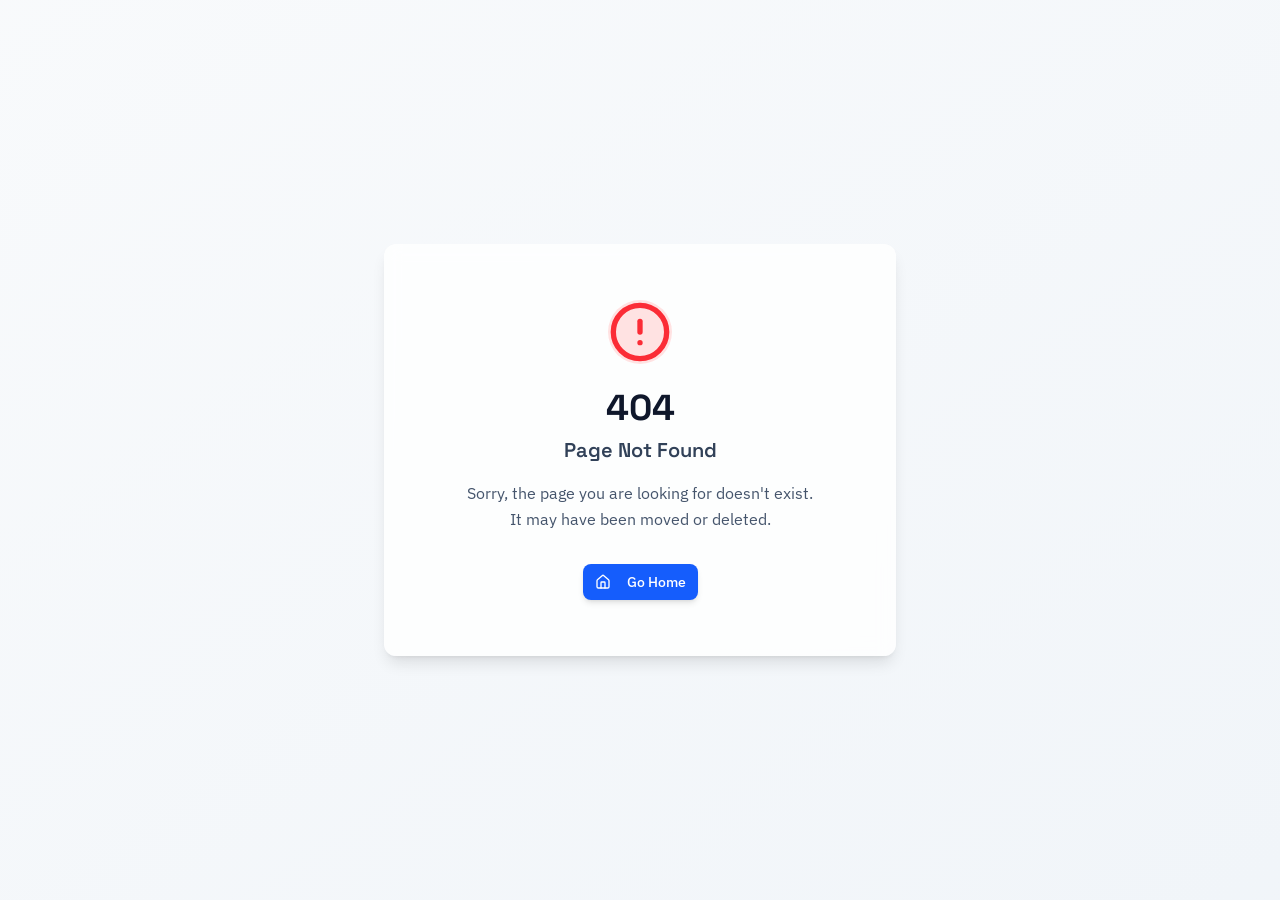
<file: index.html>
<!doctype html>
<html lang="en" class="dark">
  <head>
    <meta charset="UTF-8" />
    <meta name="viewport" content="width=device-width, initial-scale=1.0, maximum-scale=1" />
    <meta name="theme-color" content="#041220" />
    <link rel="icon" type="image/svg+xml" href="/favicon.svg" />
    <link rel="icon" href="/favicon.svg" sizes="any" />
    <title>DIS Producers AI Playbook — Financial Services Leader's Guide to AI Adoption</title>
    <meta name="description" content="The Financial Services Leader's AI Playbook — Your guide to safe, governed, productive AI adoption for financial services firms." />
    <link rel="preconnect" href="https://fonts.googleapis.com" />
    <link rel="preconnect" href="https://fonts.gstatic.com" crossorigin />
    <link href="https://fonts.googleapis.com/css2?family=Space+Grotesk:wght@400;500;600;700&family=IBM+Plex+Sans:ital,wght@0,300;0,400;0,500;0,600;1,400&family=IBM+Plex+Mono:wght@400;500&display=swap" rel="stylesheet" />
    <script type="module" crossorigin src="/assets/index-DgIVorGz.js"></script>
    <link rel="stylesheet" crossorigin href="/assets/index-DiUoSRQB.css">
  </head>
  <body>
    <script id="manus-runtime">window.__MANUS_HOST_DEV__ = false;
(function(){"use strict";var Mr={exports:{}},Kn={};/**
 * @license React
 * react-jsx-runtime.production.js
 *
 * Copyright (c) Meta Platforms, Inc. and affiliates.
 *
 * This source code is licensed under the MIT license found in the
 * LICENSE file in the root directory of this source tree.
 */var $c;function um(){if($c)return Kn;$c=1;var r=Symbol.for("react.transitional.element"),i=Symbol.for("react.fragment");function c(s,d,m){var x=null;if(m!==void 0&&(x=""+m),d.key!==void 0&&(x=""+d.key),"key"in d){m={};for(var R in d)R!=="key"&&(m[R]=d[R])}else m=d;return d=m.ref,{$$typeof:r,type:s,key:x,ref:d!==void 0?d:null,props:m}}return Kn.Fragment=i,Kn.jsx=c,Kn.jsxs=c,Kn}var Fc;function dm(){return Fc||(Fc=1,Mr.exports=um()),Mr.exports}var h=dm(),Ar={exports:{}},Pn={},Rr={exports:{}},Nr={};/**
 * @license React
 * scheduler.production.js
 *
 * Copyright (c) Meta Platforms, Inc. and affiliates.
 *
 * This source code is licensed under the MIT license found in the
 * LICENSE file in the root directory of this source tree.
 */var Ic;function fm(){return Ic||(Ic=1,function(r){function i(A,q){var B=A.length;A.push(q);t:for(;0<B;){var bt=B-1>>>1,p=A[bt];if(0<d(p,q))A[bt]=q,A[B]=p,B=bt;else break t}}function c(A){return A.length===0?null:A[0]}function s(A){if(A.length===0)return null;var q=A[0],B=A.pop();if(B!==q){A[0]=B;t:for(var bt=0,p=A.length,O=p>>>1;bt<O;){var X=2*(bt+1)-1,G=A[X],Z=X+1,st=A[Z];if(0>d(G,B))Z<p&&0>d(st,G)?(A[bt]=st,A[Z]=B,bt=Z):(A[bt]=G,A[X]=B,bt=X);else if(Z<p&&0>d(st,B))A[bt]=st,A[Z]=B,bt=Z;else break t}}return q}function d(A,q){var B=A.sortIndex-q.sortIndex;return B!==0?B:A.id-q.id}if(r.unstable_now=void 0,typeof performance=="object"&&typeof performance.now=="function"){var m=performance;r.unstable_now=function(){return m.now()}}else{var x=Date,R=x.now();r.unstable_now=function(){return x.now()-R}}var C=[],v=[],D=1,j=null,J=3,at=!1,$=!1,nt=!1,ct=!1,ht=typeof setTimeout=="function"?setTimeout:null,St=typeof clearTimeout=="function"?clearTimeout:null,_=typeof setImmediate<"u"?setImmediate:null;function Y(A){for(var q=c(v);q!==null;){if(q.callback===null)s(v);else if(q.startTime<=A)s(v),q.sortIndex=q.expirationTime,i(C,q);else break;q=c(v)}}function H(A){if(nt=!1,Y(A),!$)if(c(C)!==null)$=!0,it||(it=!0,Bt());else{var q=c(v);q!==null&&Mt(H,q.startTime-A)}}var it=!1,rt=-1,V=5,xt=-1;function Be(){return ct?!0:!(r.unstable_now()-xt<V)}function te(){if(ct=!1,it){var A=r.unstable_now();xt=A;var q=!0;try{t:{$=!1,nt&&(nt=!1,St(rt),rt=-1),at=!0;var B=J;try{e:{for(Y(A),j=c(C);j!==null&&!(j.expirationTime>A&&Be());){var bt=j.callback;if(typeof bt=="function"){j.callback=null,J=j.priorityLevel;var p=bt(j.expirationTime<=A);if(A=r.unstable_now(),typeof p=="function"){j.callback=p,Y(A),q=!0;break e}j===c(C)&&s(C),Y(A)}else s(C);j=c(C)}if(j!==null)q=!0;else{var O=c(v);O!==null&&Mt(H,O.startTime-A),q=!1}}break t}finally{j=null,J=B,at=!1}q=void 0}}finally{q?Bt():it=!1}}}var Bt;if(typeof _=="function")Bt=function(){_(te)};else if(typeof MessageChannel<"u"){var me=new MessageChannel,Se=me.port2;me.port1.onmessage=te,Bt=function(){Se.postMessage(null)}}else Bt=function(){ht(te,0)};function Mt(A,q){rt=ht(function(){A(r.unstable_now())},q)}r.unstable_IdlePriority=5,r.unstable_ImmediatePriority=1,r.unstable_LowPriority=4,r.unstable_NormalPriority=3,r.unstable_Profiling=null,r.unstable_UserBlockingPriority=2,r.unstable_cancelCallback=function(A){A.callback=null},r.unstable_forceFrameRate=function(A){0>A||125<A?console.error("forceFrameRate takes a positive int between 0 and 125, forcing frame rates higher than 125 fps is not supported"):V=0<A?Math.floor(1e3/A):5},r.unstable_getCurrentPriorityLevel=function(){return J},r.unstable_next=function(A){switch(J){case 1:case 2:case 3:var q=3;break;default:q=J}var B=J;J=q;try{return A()}finally{J=B}},r.unstable_requestPaint=function(){ct=!0},r.unstable_runWithPriority=function(A,q){switch(A){case 1:case 2:case 3:case 4:case 5:break;default:A=3}var B=J;J=A;try{return q()}finally{J=B}},r.unstable_scheduleCallback=function(A,q,B){var bt=r.unstable_now();switch(typeof B=="object"&&B!==null?(B=B.delay,B=typeof B=="number"&&0<B?bt+B:bt):B=bt,A){case 1:var p=-1;break;case 2:p=250;break;case 5:p=1073741823;break;case 4:p=1e4;break;default:p=5e3}return p=B+p,A={id:D++,callback:q,priorityLevel:A,startTime:B,expirationTime:p,sortIndex:-1},B>bt?(A.sortIndex=B,i(v,A),c(C)===null&&A===c(v)&&(nt?(St(rt),rt=-1):nt=!0,Mt(H,B-bt))):(A.sortIndex=p,i(C,A),$||at||($=!0,it||(it=!0,Bt()))),A},r.unstable_shouldYield=Be,r.unstable_wrapCallback=function(A){var q=J;return function(){var B=J;J=q;try{return A.apply(this,arguments)}finally{J=B}}}}(Nr)),Nr}var tu;function hm(){return tu||(tu=1,Rr.exports=fm()),Rr.exports}var zr={exports:{}},ut={};/**
 * @license React
 * react.production.js
 *
 * Copyright (c) Meta Platforms, Inc. and affiliates.
 *
 * This source code is licensed under the MIT license found in the
 * LICENSE file in the root directory of this source tree.
 */var eu;function mm(){if(eu)return ut;eu=1;var r=Symbol.for("react.transitional.element"),i=Symbol.for("react.portal"),c=Symbol.for("react.fragment"),s=Symbol.for("react.strict_mode"),d=Symbol.for("react.profiler"),m=Symbol.for("react.consumer"),x=Symbol.for("react.context"),R=Symbol.for("react.forward_ref"),C=Symbol.for("react.suspense"),v=Symbol.for("react.memo"),D=Symbol.for("react.lazy"),j=Symbol.iterator;function J(p){return p===null||typeof p!="object"?null:(p=j&&p[j]||p["@@iterator"],typeof p=="function"?p:null)}var at={isMounted:function(){return!1},enqueueForceUpdate:function(){},enqueueReplaceState:function(){},enqueueSetState:function(){}},$=Object.assign,nt={};function ct(p,O,X){this.props=p,this.context=O,this.refs=nt,this.updater=X||at}ct.prototype.isReactComponent={},ct.prototype.setState=function(p,O){if(typeof p!="object"&&typeof p!="function"&&p!=null)throw Error("takes an object of state variables to update or a function which returns an object of state variables.");this.updater.enqueueSetState(this,p,O,"setState")},ct.prototype.forceUpdate=function(p){this.updater.enqueueForceUpdate(this,p,"forceUpdate")};function ht(){}ht.prototype=ct.prototype;function St(p,O,X){this.props=p,this.context=O,this.refs=nt,this.updater=X||at}var _=St.prototype=new ht;_.constructor=St,$(_,ct.prototype),_.isPureReactComponent=!0;var Y=Array.isArray,H={H:null,A:null,T:null,S:null,V:null},it=Object.prototype.hasOwnProperty;function rt(p,O,X,G,Z,st){return X=st.ref,{$$typeof:r,type:p,key:O,ref:X!==void 0?X:null,props:st}}function V(p,O){return rt(p.type,O,void 0,void 0,void 0,p.props)}function xt(p){return typeof p=="object"&&p!==null&&p.$$typeof===r}function Be(p){var O={"=":"=0",":":"=2"};return"$"+p.replace(/[=:]/g,function(X){return O[X]})}var te=/\/+/g;function Bt(p,O){return typeof p=="object"&&p!==null&&p.key!=null?Be(""+p.key):O.toString(36)}function me(){}function Se(p){switch(p.status){case"fulfilled":return p.value;case"rejected":throw p.reason;default:switch(typeof p.status=="string"?p.then(me,me):(p.status="pending",p.then(function(O){p.status==="pending"&&(p.status="fulfilled",p.value=O)},function(O){p.status==="pending"&&(p.status="rejected",p.reason=O)})),p.status){case"fulfilled":return p.value;case"rejected":throw p.reason}}throw p}function Mt(p,O,X,G,Z){var st=typeof p;(st==="undefined"||st==="boolean")&&(p=null);var I=!1;if(p===null)I=!0;else switch(st){case"bigint":case"string":case"number":I=!0;break;case"object":switch(p.$$typeof){case r:case i:I=!0;break;case D:return I=p._init,Mt(I(p._payload),O,X,G,Z)}}if(I)return Z=Z(p),I=G===""?"."+Bt(p,0):G,Y(Z)?(X="",I!=null&&(X=I.replace(te,"$&/")+"/"),Mt(Z,O,X,"",function(Jt){return Jt})):Z!=null&&(xt(Z)&&(Z=V(Z,X+(Z.key==null||p&&p.key===Z.key?"":(""+Z.key).replace(te,"$&/")+"/")+I)),O.push(Z)),1;I=0;var gt=G===""?".":G+":";if(Y(p))for(var Tt=0;Tt<p.length;Tt++)G=p[Tt],st=gt+Bt(G,Tt),I+=Mt(G,O,X,st,Z);else if(Tt=J(p),typeof Tt=="function")for(p=Tt.call(p),Tt=0;!(G=p.next()).done;)G=G.value,st=gt+Bt(G,Tt++),I+=Mt(G,O,X,st,Z);else if(st==="object"){if(typeof p.then=="function")return Mt(Se(p),O,X,G,Z);throw O=String(p),Error("Objects are not valid as a React child (found: "+(O==="[object Object]"?"object with keys {"+Object.keys(p).join(", ")+"}":O)+"). If you meant to render a collection of children, use an array instead.")}return I}function A(p,O,X){if(p==null)return p;var G=[],Z=0;return Mt(p,G,"","",function(st){return O.call(X,st,Z++)}),G}function q(p){if(p._status===-1){var O=p._result;O=O(),O.then(function(X){(p._status===0||p._status===-1)&&(p._status=1,p._result=X)},function(X){(p._status===0||p._status===-1)&&(p._status=2,p._result=X)}),p._status===-1&&(p._status=0,p._result=O)}if(p._status===1)return p._result.default;throw p._result}var B=typeof reportError=="function"?reportError:function(p){if(typeof window=="object"&&typeof window.ErrorEvent=="function"){var O=new window.ErrorEvent("error",{bubbles:!0,cancelable:!0,message:typeof p=="object"&&p!==null&&typeof p.message=="string"?String(p.message):String(p),error:p});if(!window.dispatchEvent(O))return}else if(typeof process=="object"&&typeof process.emit=="function"){process.emit("uncaughtException",p);return}console.error(p)};function bt(){}return ut.Children={map:A,forEach:function(p,O,X){A(p,function(){O.apply(this,arguments)},X)},count:function(p){var O=0;return A(p,function(){O++}),O},toArray:function(p){return A(p,function(O){return O})||[]},only:function(p){if(!xt(p))throw Error("React.Children.only expected to receive a single React element child.");return p}},ut.Component=ct,ut.Fragment=c,ut.Profiler=d,ut.PureComponent=St,ut.StrictMode=s,ut.Suspense=C,ut.__CLIENT_INTERNALS_DO_NOT_USE_OR_WARN_USERS_THEY_CANNOT_UPGRADE=H,ut.__COMPILER_RUNTIME={__proto__:null,c:function(p){return H.H.useMemoCache(p)}},ut.cache=function(p){return function(){return p.apply(null,arguments)}},ut.cloneElement=function(p,O,X){if(p==null)throw Error("The argument must be a React element, but you passed "+p+".");var G=$({},p.props),Z=p.key,st=void 0;if(O!=null)for(I in O.ref!==void 0&&(st=void 0),O.key!==void 0&&(Z=""+O.key),O)!it.call(O,I)||I==="key"||I==="__self"||I==="__source"||I==="ref"&&O.ref===void 0||(G[I]=O[I]);var I=arguments.length-2;if(I===1)G.children=X;else if(1<I){for(var gt=Array(I),Tt=0;Tt<I;Tt++)gt[Tt]=arguments[Tt+2];G.children=gt}return rt(p.type,Z,void 0,void 0,st,G)},ut.createContext=function(p){return p={$$typeof:x,_currentValue:p,_currentValue2:p,_threadCount:0,Provider:null,Consumer:null},p.Provider=p,p.Consumer={$$typeof:m,_context:p},p},ut.createElement=function(p,O,X){var G,Z={},st=null;if(O!=null)for(G in O.key!==void 0&&(st=""+O.key),O)it.call(O,G)&&G!=="key"&&G!=="__self"&&G!=="__source"&&(Z[G]=O[G]);var I=arguments.length-2;if(I===1)Z.children=X;else if(1<I){for(var gt=Array(I),Tt=0;Tt<I;Tt++)gt[Tt]=arguments[Tt+2];Z.children=gt}if(p&&p.defaultProps)for(G in I=p.defaultProps,I)Z[G]===void 0&&(Z[G]=I[G]);return rt(p,st,void 0,void 0,null,Z)},ut.createRef=function(){return{current:null}},ut.forwardRef=function(p){return{$$typeof:R,render:p}},ut.isValidElement=xt,ut.lazy=function(p){return{$$typeof:D,_payload:{_status:-1,_result:p},_init:q}},ut.memo=function(p,O){return{$$typeof:v,type:p,compare:O===void 0?null:O}},ut.startTransition=function(p){var O=H.T,X={};H.T=X;try{var G=p(),Z=H.S;Z!==null&&Z(X,G),typeof G=="object"&&G!==null&&typeof G.then=="function"&&G.then(bt,B)}catch(st){B(st)}finally{H.T=O}},ut.unstable_useCacheRefresh=function(){return H.H.useCacheRefresh()},ut.use=function(p){return H.H.use(p)},ut.useActionState=function(p,O,X){return H.H.useActionState(p,O,X)},ut.useCallback=function(p,O){return H.H.useCallback(p,O)},ut.useContext=function(p){return H.H.useContext(p)},ut.useDebugValue=function(){},ut.useDeferredValue=function(p,O){return H.H.useDeferredValue(p,O)},ut.useEffect=function(p,O,X){var G=H.H;if(typeof X=="function")throw Error("useEffect CRUD overload is not enabled in this build of React.");return G.useEffect(p,O)},ut.useId=function(){return H.H.useId()},ut.useImperativeHandle=function(p,O,X){return H.H.useImperativeHandle(p,O,X)},ut.useInsertionEffect=function(p,O){return H.H.useInsertionEffect(p,O)},ut.useLayoutEffect=function(p,O){return H.H.useLayoutEffect(p,O)},ut.useMemo=function(p,O){return H.H.useMemo(p,O)},ut.useOptimistic=function(p,O){return H.H.useOptimistic(p,O)},ut.useReducer=function(p,O,X){return H.H.useReducer(p,O,X)},ut.useRef=function(p){return H.H.useRef(p)},ut.useState=function(p){return H.H.useState(p)},ut.useSyncExternalStore=function(p,O,X){return H.H.useSyncExternalStore(p,O,X)},ut.useTransition=function(){return H.H.useTransition()},ut.version="19.1.1",ut}var lu;function _r(){return lu||(lu=1,zr.exports=mm()),zr.exports}var kr={exports:{}},he={};/**
 * @license React
 * react-dom.production.js
 *
 * Copyright (c) Meta Platforms, Inc. and affiliates.
 *
 * This source code is licensed under the MIT license found in the
 * LICENSE file in the root directory of this source tree.
 */var au;function gm(){if(au)return he;au=1;var r=_r();function i(C){var v="https://react.dev/errors/"+C;if(1<arguments.length){v+="?args[]="+encodeURIComponent(arguments[1]);for(var D=2;D<arguments.length;D++)v+="&args[]="+encodeURIComponent(arguments[D])}return"Minified React error #"+C+"; visit "+v+" for the full message or use the non-minified dev environment for full errors and additional helpful warnings."}function c(){}var s={d:{f:c,r:function(){throw Error(i(522))},D:c,C:c,L:c,m:c,X:c,S:c,M:c},p:0,findDOMNode:null},d=Symbol.for("react.portal");function m(C,v,D){var j=3<arguments.length&&arguments[3]!==void 0?arguments[3]:null;return{$$typeof:d,key:j==null?null:""+j,children:C,containerInfo:v,implementation:D}}var x=r.__CLIENT_INTERNALS_DO_NOT_USE_OR_WARN_USERS_THEY_CANNOT_UPGRADE;function R(C,v){if(C==="font")return"";if(typeof v=="string")return v==="use-credentials"?v:""}return he.__DOM_INTERNALS_DO_NOT_USE_OR_WARN_USERS_THEY_CANNOT_UPGRADE=s,he.createPortal=function(C,v){var D=2<arguments.length&&arguments[2]!==void 0?arguments[2]:null;if(!v||v.nodeType!==1&&v.nodeType!==9&&v.nodeType!==11)throw Error(i(299));return m(C,v,null,D)},he.flushSync=function(C){var v=x.T,D=s.p;try{if(x.T=null,s.p=2,C)return C()}finally{x.T=v,s.p=D,s.d.f()}},he.preconnect=function(C,v){typeof C=="string"&&(v?(v=v.crossOrigin,v=typeof v=="string"?v==="use-credentials"?v:"":void 0):v=null,s.d.C(C,v))},he.prefetchDNS=function(C){typeof C=="string"&&s.d.D(C)},he.preinit=function(C,v){if(typeof C=="string"&&v&&typeof v.as=="string"){var D=v.as,j=R(D,v.crossOrigin),J=typeof v.integrity=="string"?v.integrity:void 0,at=typeof v.fetchPriority=="string"?v.fetchPriority:void 0;D==="style"?s.d.S(C,typeof v.precedence=="string"?v.precedence:void 0,{crossOrigin:j,integrity:J,fetchPriority:at}):D==="script"&&s.d.X(C,{crossOrigin:j,integrity:J,fetchPriority:at,nonce:typeof v.nonce=="string"?v.nonce:void 0})}},he.preinitModule=function(C,v){if(typeof C=="string")if(typeof v=="object"&&v!==null){if(v.as==null||v.as==="script"){var D=R(v.as,v.crossOrigin);s.d.M(C,{crossOrigin:D,integrity:typeof v.integrity=="string"?v.integrity:void 0,nonce:typeof v.nonce=="string"?v.nonce:void 0})}}else v==null&&s.d.M(C)},he.preload=function(C,v){if(typeof C=="string"&&typeof v=="object"&&v!==null&&typeof v.as=="string"){var D=v.as,j=R(D,v.crossOrigin);s.d.L(C,D,{crossOrigin:j,integrity:typeof v.integrity=="string"?v.integrity:void 0,nonce:typeof v.nonce=="string"?v.nonce:void 0,type:typeof v.type=="string"?v.type:void 0,fetchPriority:typeof v.fetchPriority=="string"?v.fetchPriority:void 0,referrerPolicy:typeof v.referrerPolicy=="string"?v.referrerPolicy:void 0,imageSrcSet:typeof v.imageSrcSet=="string"?v.imageSrcSet:void 0,imageSizes:typeof v.imageSizes=="string"?v.imageSizes:void 0,media:typeof v.media=="string"?v.media:void 0})}},he.preloadModule=function(C,v){if(typeof C=="string")if(v){var D=R(v.as,v.crossOrigin);s.d.m(C,{as:typeof v.as=="string"&&v.as!=="script"?v.as:void 0,crossOrigin:D,integrity:typeof v.integrity=="string"?v.integrity:void 0})}else s.d.m(C)},he.requestFormReset=function(C){s.d.r(C)},he.unstable_batchedUpdates=function(C,v){return C(v)},he.useFormState=function(C,v,D){return x.H.useFormState(C,v,D)},he.useFormStatus=function(){return x.H.useHostTransitionStatus()},he.version="19.1.1",he}var nu;function pm(){if(nu)return kr.exports;nu=1;function r(){if(!(typeof __REACT_DEVTOOLS_GLOBAL_HOOK__>"u"||typeof __REACT_DEVTOOLS_GLOBAL_HOOK__.checkDCE!="function"))try{__REACT_DEVTOOLS_GLOBAL_HOOK__.checkDCE(r)}catch(i){console.error(i)}}return r(),kr.exports=gm(),kr.exports}/**
 * @license React
 * react-dom-client.production.js
 *
 * Copyright (c) Meta Platforms, Inc. and affiliates.
 *
 * This source code is licensed under the MIT license found in the
 * LICENSE file in the root directory of this source tree.
 */var ou;function ym(){if(ou)return Pn;ou=1;var r=hm(),i=_r(),c=pm();function s(t){var e="https://react.dev/errors/"+t;if(1<arguments.length){e+="?args[]="+encodeURIComponent(arguments[1]);for(var l=2;l<arguments.length;l++)e+="&args[]="+encodeURIComponent(arguments[l])}return"Minified React error #"+t+"; visit "+e+" for the full message or use the non-minified dev environment for full errors and additional helpful warnings."}function d(t){return!(!t||t.nodeType!==1&&t.nodeType!==9&&t.nodeType!==11)}function m(t){var e=t,l=t;if(t.alternate)for(;e.return;)e=e.return;else{t=e;do e=t,(e.flags&4098)!==0&&(l=e.return),t=e.return;while(t)}return e.tag===3?l:null}function x(t){if(t.tag===13){var e=t.memoizedState;if(e===null&&(t=t.alternate,t!==null&&(e=t.memoizedState)),e!==null)return e.dehydrated}return null}function R(t){if(m(t)!==t)throw Error(s(188))}function C(t){var e=t.alternate;if(!e){if(e=m(t),e===null)throw Error(s(188));return e!==t?null:t}for(var l=t,a=e;;){var n=l.return;if(n===null)break;var o=n.alternate;if(o===null){if(a=n.return,a!==null){l=a;continue}break}if(n.child===o.child){for(o=n.child;o;){if(o===l)return R(n),t;if(o===a)return R(n),e;o=o.sibling}throw Error(s(188))}if(l.return!==a.return)l=n,a=o;else{for(var u=!1,f=n.child;f;){if(f===l){u=!0,l=n,a=o;break}if(f===a){u=!0,a=n,l=o;break}f=f.sibling}if(!u){for(f=o.child;f;){if(f===l){u=!0,l=o,a=n;break}if(f===a){u=!0,a=o,l=n;break}f=f.sibling}if(!u)throw Error(s(189))}}if(l.alternate!==a)throw Error(s(190))}if(l.tag!==3)throw Error(s(188));return l.stateNode.current===l?t:e}function v(t){var e=t.tag;if(e===5||e===26||e===27||e===6)return t;for(t=t.child;t!==null;){if(e=v(t),e!==null)return e;t=t.sibling}return null}var D=Object.assign,j=Symbol.for("react.element"),J=Symbol.for("react.transitional.element"),at=Symbol.for("react.portal"),$=Symbol.for("react.fragment"),nt=Symbol.for("react.strict_mode"),ct=Symbol.for("react.profiler"),ht=Symbol.for("react.provider"),St=Symbol.for("react.consumer"),_=Symbol.for("react.context"),Y=Symbol.for("react.forward_ref"),H=Symbol.for("react.suspense"),it=Symbol.for("react.suspense_list"),rt=Symbol.for("react.memo"),V=Symbol.for("react.lazy"),xt=Symbol.for("react.activity"),Be=Symbol.for("react.memo_cache_sentinel"),te=Symbol.iterator;function Bt(t){return t===null||typeof t!="object"?null:(t=te&&t[te]||t["@@iterator"],typeof t=="function"?t:null)}var me=Symbol.for("react.client.reference");function Se(t){if(t==null)return null;if(typeof t=="function")return t.$$typeof===me?null:t.displayName||t.name||null;if(typeof t=="string")return t;switch(t){case $:return"Fragment";case ct:return"Profiler";case nt:return"StrictMode";case H:return"Suspense";case it:return"SuspenseList";case xt:return"Activity"}if(typeof t=="object")switch(t.$$typeof){case at:return"Portal";case _:return(t.displayName||"Context")+".Provider";case St:return(t._context.displayName||"Context")+".Consumer";case Y:var e=t.render;return t=t.displayName,t||(t=e.displayName||e.name||"",t=t!==""?"ForwardRef("+t+")":"ForwardRef"),t;case rt:return e=t.displayName||null,e!==null?e:Se(t.type)||"Memo";case V:e=t._payload,t=t._init;try{return Se(t(e))}catch{}}return null}var Mt=Array.isArray,A=i.__CLIENT_INTERNALS_DO_NOT_USE_OR_WARN_USERS_THEY_CANNOT_UPGRADE,q=c.__DOM_INTERNALS_DO_NOT_USE_OR_WARN_USERS_THEY_CANNOT_UPGRADE,B={pending:!1,data:null,method:null,action:null},bt=[],p=-1;function O(t){return{current:t}}function X(t){0>p||(t.current=bt[p],bt[p]=null,p--)}function G(t,e){p++,bt[p]=t.current,t.current=e}var Z=O(null),st=O(null),I=O(null),gt=O(null);function Tt(t,e){switch(G(I,e),G(st,t),G(Z,null),e.nodeType){case 9:case 11:t=(t=e.documentElement)&&(t=t.namespaceURI)?Hh(t):0;break;default:if(t=e.tagName,e=e.namespaceURI)e=Hh(e),t=Uh(e,t);else switch(t){case"svg":t=1;break;case"math":t=2;break;default:t=0}}X(Z),G(Z,t)}function Jt(){X(Z),X(st),X(I)}function Ke(t){t.memoizedState!==null&&G(gt,t);var e=Z.current,l=Uh(e,t.type);e!==l&&(G(st,t),G(Z,l))}function Ce(t){st.current===t&&(X(Z),X(st)),gt.current===t&&(X(gt),Wo._currentValue=B)}var Pe=Object.prototype.hasOwnProperty,yl=r.unstable_scheduleCallback,sn=r.unstable_cancelCallback,Ca=r.unstable_shouldYield,ri=r.unstable_requestPaint,ge=r.unstable_now,si=r.unstable_getCurrentPriorityLevel,Ul=r.unstable_ImmediatePriority,Fn=r.unstable_UserBlockingPriority,nl=r.unstable_NormalPriority,ci=r.unstable_LowPriority,Gl=r.unstable_IdlePriority,ui=r.log,Ea=r.unstable_setDisableYieldValue,ql=null,Wt=null;function Je(t){if(typeof ui=="function"&&Ea(t),Wt&&typeof Wt.setStrictMode=="function")try{Wt.setStrictMode(ql,t)}catch{}}var $t=Math.clz32?Math.clz32:fi,di=Math.log,Ta=Math.LN2;function fi(t){return t>>>=0,t===0?32:31-(di(t)/Ta|0)|0}var L=256,cn=4194304;function vl(t){var e=t&42;if(e!==0)return e;switch(t&-t){case 1:return 1;case 2:return 2;case 4:return 4;case 8:return 8;case 16:return 16;case 32:return 32;case 64:return 64;case 128:return 128;case 256:case 512:case 1024:case 2048:case 4096:case 8192:case 16384:case 32768:case 65536:case 131072:case 262144:case 524288:case 1048576:case 2097152:return t&4194048;case 4194304:case 8388608:case 16777216:case 33554432:return t&62914560;case 67108864:return 67108864;case 134217728:return 134217728;case 268435456:return 268435456;case 536870912:return 536870912;case 1073741824:return 0;default:return t}}function un(t,e,l){var a=t.pendingLanes;if(a===0)return 0;var n=0,o=t.suspendedLanes,u=t.pingedLanes;t=t.warmLanes;var f=a&134217727;return f!==0?(a=f&~o,a!==0?n=vl(a):(u&=f,u!==0?n=vl(u):l||(l=f&~t,l!==0&&(n=vl(l))))):(f=a&~o,f!==0?n=vl(f):u!==0?n=vl(u):l||(l=a&~t,l!==0&&(n=vl(l)))),n===0?0:e!==0&&e!==n&&(e&o)===0&&(o=n&-n,l=e&-e,o>=l||o===32&&(l&4194048)!==0)?e:n}function Dt(t,e){return(t.pendingLanes&~(t.suspendedLanes&~t.pingedLanes)&e)===0}function In(t,e){switch(t){case 1:case 2:case 4:case 8:case 64:return e+250;case 16:case 32:case 128:case 256:case 512:case 1024:case 2048:case 4096:case 8192:case 16384:case 32768:case 65536:case 131072:case 262144:case 524288:case 1048576:case 2097152:return e+5e3;case 4194304:case 8388608:case 16777216:case 33554432:return-1;case 67108864:case 134217728:case 268435456:case 536870912:case 1073741824:return-1;default:return-1}}function to(){var t=L;return L<<=1,(L&4194048)===0&&(L=256),t}function hi(){var t=cn;return cn<<=1,(cn&62914560)===0&&(cn=4194304),t}function eo(t){for(var e=[],l=0;31>l;l++)e.push(t);return e}function Da(t,e){t.pendingLanes|=e,e!==268435456&&(t.suspendedLanes=0,t.pingedLanes=0,t.warmLanes=0)}function Ir(t,e,l,a,n,o){var u=t.pendingLanes;t.pendingLanes=l,t.suspendedLanes=0,t.pingedLanes=0,t.warmLanes=0,t.expiredLanes&=l,t.entangledLanes&=l,t.errorRecoveryDisabledLanes&=l,t.shellSuspendCounter=0;var f=t.entanglements,g=t.expirationTimes,S=t.hiddenUpdates;for(l=u&~l;0<l;){var N=31-$t(l),k=1<<N;f[N]=0,g[N]=-1;var E=S[N];if(E!==null)for(S[N]=null,N=0;N<E.length;N++){var T=E[N];T!==null&&(T.lane&=-536870913)}l&=~k}a!==0&&mi(t,a,0),o!==0&&n===0&&t.tag!==0&&(t.suspendedLanes|=o&~(u&~e))}function mi(t,e,l){t.pendingLanes|=e,t.suspendedLanes&=~e;var a=31-$t(e);t.entangledLanes|=e,t.entanglements[a]=t.entanglements[a]|1073741824|l&4194090}function gi(t,e){var l=t.entangledLanes|=e;for(t=t.entanglements;l;){var a=31-$t(l),n=1<<a;n&e|t[a]&e&&(t[a]|=e),l&=~n}}function lo(t){switch(t){case 2:t=1;break;case 8:t=4;break;case 32:t=16;break;case 256:case 512:case 1024:case 2048:case 4096:case 8192:case 16384:case 32768:case 65536:case 131072:case 262144:case 524288:case 1048576:case 2097152:case 4194304:case 8388608:case 16777216:case 33554432:t=128;break;case 268435456:t=134217728;break;default:t=0}return t}function ao(t){return t&=-t,2<t?8<t?(t&134217727)!==0?32:268435456:8:2}function pi(){var t=q.p;return t!==0?t:(t=window.event,t===void 0?32:nm(t.type))}function ts(t,e){var l=q.p;try{return q.p=t,e()}finally{q.p=l}}var ol=Math.random().toString(36).slice(2),ee="__reactFiber$"+ol,pe="__reactProps$"+ol,Yl="__reactContainer$"+ol,no="__reactEvents$"+ol,es="__reactListeners$"+ol,ls="__reactHandles$"+ol,yi="__reactResources$"+ol,Ma="__reactMarker$"+ol;function oo(t){delete t[ee],delete t[pe],delete t[no],delete t[es],delete t[ls]}function Vl(t){var e=t[ee];if(e)return e;for(var l=t.parentNode;l;){if(e=l[Yl]||l[ee]){if(l=e.alternate,e.child!==null||l!==null&&l.child!==null)for(t=Vh(t);t!==null;){if(l=t[ee])return l;t=Vh(t)}return e}t=l,l=t.parentNode}return null}function Xl(t){if(t=t[ee]||t[Yl]){var e=t.tag;if(e===5||e===6||e===13||e===26||e===27||e===3)return t}return null}function Aa(t){var e=t.tag;if(e===5||e===26||e===27||e===6)return t.stateNode;throw Error(s(33))}function Zl(t){var e=t[yi];return e||(e=t[yi]={hoistableStyles:new Map,hoistableScripts:new Map}),e}function Vt(t){t[Ma]=!0}var vi=new Set,bi={};function bl(t,e){We(t,e),We(t+"Capture",e)}function We(t,e){for(bi[t]=e,t=0;t<e.length;t++)vi.add(e[t])}var as=RegExp("^[:A-Z_a-z\\u00C0-\\u00D6\\u00D8-\\u00F6\\u00F8-\\u02FF\\u0370-\\u037D\\u037F-\\u1FFF\\u200C-\\u200D\\u2070-\\u218F\\u2C00-\\u2FEF\\u3001-\\uD7FF\\uF900-\\uFDCF\\uFDF0-\\uFFFD][:A-Z_a-z\\u00C0-\\u00D6\\u00D8-\\u00F6\\u00F8-\\u02FF\\u0370-\\u037D\\u037F-\\u1FFF\\u200C-\\u200D\\u2070-\\u218F\\u2C00-\\u2FEF\\u3001-\\uD7FF\\uF900-\\uFDCF\\uFDF0-\\uFFFD\\-.0-9\\u00B7\\u0300-\\u036F\\u203F-\\u2040]*$"),xi={},wi={};function Ra(t){return Pe.call(wi,t)?!0:Pe.call(xi,t)?!1:as.test(t)?wi[t]=!0:(xi[t]=!0,!1)}function M(t,e,l){if(Ra(e))if(l===null)t.removeAttribute(e);else{switch(typeof l){case"undefined":case"function":case"symbol":t.removeAttribute(e);return;case"boolean":var a=e.toLowerCase().slice(0,5);if(a!=="data-"&&a!=="aria-"){t.removeAttribute(e);return}}t.setAttribute(e,""+l)}}function tt(t,e,l){if(l===null)t.removeAttribute(e);else{switch(typeof l){case"undefined":case"function":case"symbol":case"boolean":t.removeAttribute(e);return}t.setAttribute(e,""+l)}}function Ot(t,e,l,a){if(a===null)t.removeAttribute(l);else{switch(typeof a){case"undefined":case"function":case"symbol":case"boolean":t.removeAttribute(l);return}t.setAttributeNS(e,l,""+a)}}var le,Ee;function ae(t){if(le===void 0)try{throw Error()}catch(l){var e=l.stack.trim().match(/\n( *(at )?)/);le=e&&e[1]||"",Ee=-1<l.stack.indexOf(`
    at`)?" (<anonymous>)":-1<l.stack.indexOf("@")?"@unknown:0:0":""}return`
`+le+t+Ee}var Le=!1;function He(t,e){if(!t||Le)return"";Le=!0;var l=Error.prepareStackTrace;Error.prepareStackTrace=void 0;try{var a={DetermineComponentFrameRoot:function(){try{if(e){var k=function(){throw Error()};if(Object.defineProperty(k.prototype,"props",{set:function(){throw Error()}}),typeof Reflect=="object"&&Reflect.construct){try{Reflect.construct(k,[])}catch(T){var E=T}Reflect.construct(t,[],k)}else{try{k.call()}catch(T){E=T}t.call(k.prototype)}}else{try{throw Error()}catch(T){E=T}(k=t())&&typeof k.catch=="function"&&k.catch(function(){})}}catch(T){if(T&&E&&typeof T.stack=="string")return[T.stack,E.stack]}return[null,null]}};a.DetermineComponentFrameRoot.displayName="DetermineComponentFrameRoot";var n=Object.getOwnPropertyDescriptor(a.DetermineComponentFrameRoot,"name");n&&n.configurable&&Object.defineProperty(a.DetermineComponentFrameRoot,"name",{value:"DetermineComponentFrameRoot"});var o=a.DetermineComponentFrameRoot(),u=o[0],f=o[1];if(u&&f){var g=u.split(`
`),S=f.split(`
`);for(n=a=0;a<g.length&&!g[a].includes("DetermineComponentFrameRoot");)a++;for(;n<S.length&&!S[n].includes("DetermineComponentFrameRoot");)n++;if(a===g.length||n===S.length)for(a=g.length-1,n=S.length-1;1<=a&&0<=n&&g[a]!==S[n];)n--;for(;1<=a&&0<=n;a--,n--)if(g[a]!==S[n]){if(a!==1||n!==1)do if(a--,n--,0>n||g[a]!==S[n]){var N=`
`+g[a].replace(" at new "," at ");return t.displayName&&N.includes("<anonymous>")&&(N=N.replace("<anonymous>",t.displayName)),N}while(1<=a&&0<=n);break}}}finally{Le=!1,Error.prepareStackTrace=l}return(l=t?t.displayName||t.name:"")?ae(l):""}function Ql(t){switch(t.tag){case 26:case 27:case 5:return ae(t.type);case 16:return ae("Lazy");case 13:return ae("Suspense");case 19:return ae("SuspenseList");case 0:case 15:return He(t.type,!1);case 11:return He(t.type.render,!1);case 1:return He(t.type,!0);case 31:return ae("Activity");default:return""}}function xl(t){try{var e="";do e+=Ql(t),t=t.return;while(t);return e}catch(l){return`
Error generating stack: `+l.message+`
`+l.stack}}function Xt(t){switch(typeof t){case"bigint":case"boolean":case"number":case"string":case"undefined":return t;case"object":return t;default:return""}}function il(t){var e=t.type;return(t=t.nodeName)&&t.toLowerCase()==="input"&&(e==="checkbox"||e==="radio")}function ve(t){var e=il(t)?"checked":"value",l=Object.getOwnPropertyDescriptor(t.constructor.prototype,e),a=""+t[e];if(!t.hasOwnProperty(e)&&typeof l<"u"&&typeof l.get=="function"&&typeof l.set=="function"){var n=l.get,o=l.set;return Object.defineProperty(t,e,{configurable:!0,get:function(){return n.call(this)},set:function(u){a=""+u,o.call(this,u)}}),Object.defineProperty(t,e,{enumerable:l.enumerable}),{getValue:function(){return a},setValue:function(u){a=""+u},stopTracking:function(){t._valueTracker=null,delete t[e]}}}}function re(t){t._valueTracker||(t._valueTracker=ve(t))}function rl(t){if(!t)return!1;var e=t._valueTracker;if(!e)return!0;var l=e.getValue(),a="";return t&&(a=il(t)?t.checked?"true":"false":t.value),t=a,t!==l?(e.setValue(t),!0):!1}function wl(t){if(t=t||(typeof document<"u"?document:void 0),typeof t>"u")return null;try{return t.activeElement||t.body}catch{return t.body}}var dn=/[\n"\\]/g;function se(t){return t.replace(dn,function(e){return"\\"+e.charCodeAt(0).toString(16)+" "})}function Kl(t,e,l,a,n,o,u,f){t.name="",u!=null&&typeof u!="function"&&typeof u!="symbol"&&typeof u!="boolean"?t.type=u:t.removeAttribute("type"),e!=null?u==="number"?(e===0&&t.value===""||t.value!=e)&&(t.value=""+Xt(e)):t.value!==""+Xt(e)&&(t.value=""+Xt(e)):u!=="submit"&&u!=="reset"||t.removeAttribute("value"),e!=null?Pl(t,u,Xt(e)):l!=null?Pl(t,u,Xt(l)):a!=null&&t.removeAttribute("value"),n==null&&o!=null&&(t.defaultChecked=!!o),n!=null&&(t.checked=n&&typeof n!="function"&&typeof n!="symbol"),f!=null&&typeof f!="function"&&typeof f!="symbol"&&typeof f!="boolean"?t.name=""+Xt(f):t.removeAttribute("name")}function Na(t,e,l,a,n,o,u,f){if(o!=null&&typeof o!="function"&&typeof o!="symbol"&&typeof o!="boolean"&&(t.type=o),e!=null||l!=null){if(!(o!=="submit"&&o!=="reset"||e!=null))return;l=l!=null?""+Xt(l):"",e=e!=null?""+Xt(e):l,f||e===t.value||(t.value=e),t.defaultValue=e}a=a??n,a=typeof a!="function"&&typeof a!="symbol"&&!!a,t.checked=f?t.checked:!!a,t.defaultChecked=!!a,u!=null&&typeof u!="function"&&typeof u!="symbol"&&typeof u!="boolean"&&(t.name=u)}function Pl(t,e,l){e==="number"&&wl(t.ownerDocument)===t||t.defaultValue===""+l||(t.defaultValue=""+l)}function $e(t,e,l,a){if(t=t.options,e){e={};for(var n=0;n<l.length;n++)e["$"+l[n]]=!0;for(l=0;l<t.length;l++)n=e.hasOwnProperty("$"+t[l].value),t[l].selected!==n&&(t[l].selected=n),n&&a&&(t[l].defaultSelected=!0)}else{for(l=""+Xt(l),e=null,n=0;n<t.length;n++){if(t[n].value===l){t[n].selected=!0,a&&(t[n].defaultSelected=!0);return}e!==null||t[n].disabled||(e=t[n])}e!==null&&(e.selected=!0)}}function za(t,e,l){if(e!=null&&(e=""+Xt(e),e!==t.value&&(t.value=e),l==null)){t.defaultValue!==e&&(t.defaultValue=e);return}t.defaultValue=l!=null?""+Xt(l):""}function _a(t,e,l,a){if(e==null){if(a!=null){if(l!=null)throw Error(s(92));if(Mt(a)){if(1<a.length)throw Error(s(93));a=a[0]}l=a}l==null&&(l=""),e=l}l=Xt(e),t.defaultValue=l,a=t.textContent,a===l&&a!==""&&a!==null&&(t.value=a)}function Fe(t,e){if(e){var l=t.firstChild;if(l&&l===t.lastChild&&l.nodeType===3){l.nodeValue=e;return}}t.textContent=e}var fn=new Set("animationIterationCount aspectRatio borderImageOutset borderImageSlice borderImageWidth boxFlex boxFlexGroup boxOrdinalGroup columnCount columns flex flexGrow flexPositive flexShrink flexNegative flexOrder gridArea gridRow gridRowEnd gridRowSpan gridRowStart gridColumn gridColumnEnd gridColumnSpan gridColumnStart fontWeight lineClamp lineHeight opacity order orphans scale tabSize widows zIndex zoom fillOpacity floodOpacity stopOpacity strokeDasharray strokeDashoffset strokeMiterlimit strokeOpacity strokeWidth MozAnimationIterationCount MozBoxFlex MozBoxFlexGroup MozLineClamp msAnimationIterationCount msFlex msZoom msFlexGrow msFlexNegative msFlexOrder msFlexPositive msFlexShrink msGridColumn msGridColumnSpan msGridRow msGridRowSpan WebkitAnimationIterationCount WebkitBoxFlex WebKitBoxFlexGroup WebkitBoxOrdinalGroup WebkitColumnCount WebkitColumns WebkitFlex WebkitFlexGrow WebkitFlexPositive WebkitFlexShrink WebkitLineClamp".split(" "));function ka(t,e,l){var a=e.indexOf("--")===0;l==null||typeof l=="boolean"||l===""?a?t.setProperty(e,""):e==="float"?t.cssFloat="":t[e]="":a?t.setProperty(e,l):typeof l!="number"||l===0||fn.has(e)?e==="float"?t.cssFloat=l:t[e]=(""+l).trim():t[e]=l+"px"}function Oa(t,e,l){if(e!=null&&typeof e!="object")throw Error(s(62));if(t=t.style,l!=null){for(var a in l)!l.hasOwnProperty(a)||e!=null&&e.hasOwnProperty(a)||(a.indexOf("--")===0?t.setProperty(a,""):a==="float"?t.cssFloat="":t[a]="");for(var n in e)a=e[n],e.hasOwnProperty(n)&&l[n]!==a&&ka(t,n,a)}else for(var o in e)e.hasOwnProperty(o)&&ka(t,o,e[o])}function ja(t){if(t.indexOf("-")===-1)return!1;switch(t){case"annotation-xml":case"color-profile":case"font-face":case"font-face-src":case"font-face-uri":case"font-face-format":case"font-face-name":case"missing-glyph":return!1;default:return!0}}var Si=new Map([["acceptCharset","accept-charset"],["htmlFor","for"],["httpEquiv","http-equiv"],["crossOrigin","crossorigin"],["accentHeight","accent-height"],["alignmentBaseline","alignment-baseline"],["arabicForm","arabic-form"],["baselineShift","baseline-shift"],["capHeight","cap-height"],["clipPath","clip-path"],["clipRule","clip-rule"],["colorInterpolation","color-interpolation"],["colorInterpolationFilters","color-interpolation-filters"],["colorProfile","color-profile"],["colorRendering","color-rendering"],["dominantBaseline","dominant-baseline"],["enableBackground","enable-background"],["fillOpacity","fill-opacity"],["fillRule","fill-rule"],["floodColor","flood-color"],["floodOpacity","flood-opacity"],["fontFamily","font-family"],["fontSize","font-size"],["fontSizeAdjust","font-size-adjust"],["fontStretch","font-stretch"],["fontStyle","font-style"],["fontVariant","font-variant"],["fontWeight","font-weight"],["glyphName","glyph-name"],["glyphOrientationHorizontal","glyph-orientation-horizontal"],["glyphOrientationVertical","glyph-orientation-vertical"],["horizAdvX","horiz-adv-x"],["horizOriginX","horiz-origin-x"],["imageRendering","image-rendering"],["letterSpacing","letter-spacing"],["lightingColor","lighting-color"],["markerEnd","marker-end"],["markerMid","marker-mid"],["markerStart","marker-start"],["overlinePosition","overline-position"],["overlineThickness","overline-thickness"],["paintOrder","paint-order"],["panose-1","panose-1"],["pointerEvents","pointer-events"],["renderingIntent","rendering-intent"],["shapeRendering","shape-rendering"],["stopColor","stop-color"],["stopOpacity","stop-opacity"],["strikethroughPosition","strikethrough-position"],["strikethroughThickness","strikethrough-thickness"],["strokeDasharray","stroke-dasharray"],["strokeDashoffset","stroke-dashoffset"],["strokeLinecap","stroke-linecap"],["strokeLinejoin","stroke-linejoin"],["strokeMiterlimit","stroke-miterlimit"],["strokeOpacity","stroke-opacity"],["strokeWidth","stroke-width"],["textAnchor","text-anchor"],["textDecoration","text-decoration"],["textRendering","text-rendering"],["transformOrigin","transform-origin"],["underlinePosition","underline-position"],["underlineThickness","underline-thickness"],["unicodeBidi","unicode-bidi"],["unicodeRange","unicode-range"],["unitsPerEm","units-per-em"],["vAlphabetic","v-alphabetic"],["vHanging","v-hanging"],["vIdeographic","v-ideographic"],["vMathematical","v-mathematical"],["vectorEffect","vector-effect"],["vertAdvY","vert-adv-y"],["vertOriginX","vert-origin-x"],["vertOriginY","vert-origin-y"],["wordSpacing","word-spacing"],["writingMode","writing-mode"],["xmlnsXlink","xmlns:xlink"],["xHeight","x-height"]]),Ci=/^[\u0000-\u001F ]*j[\r\n\t]*a[\r\n\t]*v[\r\n\t]*a[\r\n\t]*s[\r\n\t]*c[\r\n\t]*r[\r\n\t]*i[\r\n\t]*p[\r\n\t]*t[\r\n\t]*:/i;function Ba(t){return Ci.test(""+t)?"javascript:throw new Error('React has blocked a javascript: URL as a security precaution.')":t}var hn=null;function mn(t){return t=t.target||t.srcElement||window,t.correspondingUseElement&&(t=t.correspondingUseElement),t.nodeType===3?t.parentNode:t}var Sl=null,Cl=null;function io(t){var e=Xl(t);if(e&&(t=e.stateNode)){var l=t[pe]||null;t:switch(t=e.stateNode,e.type){case"input":if(Kl(t,l.value,l.defaultValue,l.defaultValue,l.checked,l.defaultChecked,l.type,l.name),e=l.name,l.type==="radio"&&e!=null){for(l=t;l.parentNode;)l=l.parentNode;for(l=l.querySelectorAll('input[name="'+se(""+e)+'"][type="radio"]'),e=0;e<l.length;e++){var a=l[e];if(a!==t&&a.form===t.form){var n=a[pe]||null;if(!n)throw Error(s(90));Kl(a,n.value,n.defaultValue,n.defaultValue,n.checked,n.defaultChecked,n.type,n.name)}}for(e=0;e<l.length;e++)a=l[e],a.form===t.form&&rl(a)}break t;case"textarea":za(t,l.value,l.defaultValue);break t;case"select":e=l.value,e!=null&&$e(t,!!l.multiple,e,!1)}}}var gn=!1;function ro(t,e,l){if(gn)return t(e,l);gn=!0;try{var a=t(e);return a}finally{if(gn=!1,(Sl!==null||Cl!==null)&&(ir(),Sl&&(e=Sl,t=Cl,Cl=Sl=null,io(e),t)))for(e=0;e<t.length;e++)io(t[e])}}function Jl(t,e){var l=t.stateNode;if(l===null)return null;var a=l[pe]||null;if(a===null)return null;l=a[e];t:switch(e){case"onClick":case"onClickCapture":case"onDoubleClick":case"onDoubleClickCapture":case"onMouseDown":case"onMouseDownCapture":case"onMouseMove":case"onMouseMoveCapture":case"onMouseUp":case"onMouseUpCapture":case"onMouseEnter":(a=!a.disabled)||(t=t.type,a=!(t==="button"||t==="input"||t==="select"||t==="textarea")),t=!a;break t;default:t=!1}if(t)return null;if(l&&typeof l!="function")throw Error(s(231,e,typeof l));return l}var Ue=!(typeof window>"u"||typeof window.document>"u"||typeof window.document.createElement>"u"),pn=!1;if(Ue)try{var Wl={};Object.defineProperty(Wl,"passive",{get:function(){pn=!0}}),window.addEventListener("test",Wl,Wl),window.removeEventListener("test",Wl,Wl)}catch{pn=!1}var Ie=null,yn=null,La=null;function so(){if(La)return La;var t,e=yn,l=e.length,a,n="value"in Ie?Ie.value:Ie.textContent,o=n.length;for(t=0;t<l&&e[t]===n[t];t++);var u=l-t;for(a=1;a<=u&&e[l-a]===n[o-a];a++);return La=n.slice(t,1<a?1-a:void 0)}function Ha(t){var e=t.keyCode;return"charCode"in t?(t=t.charCode,t===0&&e===13&&(t=13)):t=e,t===10&&(t=13),32<=t||t===13?t:0}function Ua(){return!0}function co(){return!1}function ce(t){function e(l,a,n,o,u){this._reactName=l,this._targetInst=n,this.type=a,this.nativeEvent=o,this.target=u,this.currentTarget=null;for(var f in t)t.hasOwnProperty(f)&&(l=t[f],this[f]=l?l(o):o[f]);return this.isDefaultPrevented=(o.defaultPrevented!=null?o.defaultPrevented:o.returnValue===!1)?Ua:co,this.isPropagationStopped=co,this}return D(e.prototype,{preventDefault:function(){this.defaultPrevented=!0;var l=this.nativeEvent;l&&(l.preventDefault?l.preventDefault():typeof l.returnValue!="unknown"&&(l.returnValue=!1),this.isDefaultPrevented=Ua)},stopPropagation:function(){var l=this.nativeEvent;l&&(l.stopPropagation?l.stopPropagation():typeof l.cancelBubble!="unknown"&&(l.cancelBubble=!0),this.isPropagationStopped=Ua)},persist:function(){},isPersistent:Ua}),e}var sl={eventPhase:0,bubbles:0,cancelable:0,timeStamp:function(t){return t.timeStamp||Date.now()},defaultPrevented:0,isTrusted:0},Ga=ce(sl),$l=D({},sl,{view:0,detail:0}),Ei=ce($l),Ti,uo,fo,Di=D({},$l,{screenX:0,screenY:0,clientX:0,clientY:0,pageX:0,pageY:0,ctrlKey:0,shiftKey:0,altKey:0,metaKey:0,getModifierState:os,button:0,buttons:0,relatedTarget:function(t){return t.relatedTarget===void 0?t.fromElement===t.srcElement?t.toElement:t.fromElement:t.relatedTarget},movementX:function(t){return"movementX"in t?t.movementX:(t!==fo&&(fo&&t.type==="mousemove"?(Ti=t.screenX-fo.screenX,uo=t.screenY-fo.screenY):uo=Ti=0,fo=t),Ti)},movementY:function(t){return"movementY"in t?t.movementY:uo}}),Vu=ce(Di),D0=D({},Di,{dataTransfer:0}),M0=ce(D0),A0=D({},$l,{relatedTarget:0}),ns=ce(A0),R0=D({},sl,{animationName:0,elapsedTime:0,pseudoElement:0}),N0=ce(R0),z0=D({},sl,{clipboardData:function(t){return"clipboardData"in t?t.clipboardData:window.clipboardData}}),_0=ce(z0),k0=D({},sl,{data:0}),Xu=ce(k0),O0={Esc:"Escape",Spacebar:" ",Left:"ArrowLeft",Up:"ArrowUp",Right:"ArrowRight",Down:"ArrowDown",Del:"Delete",Win:"OS",Menu:"ContextMenu",Apps:"ContextMenu",Scroll:"ScrollLock",MozPrintableKey:"Unidentified"},j0={8:"Backspace",9:"Tab",12:"Clear",13:"Enter",16:"Shift",17:"Control",18:"Alt",19:"Pause",20:"CapsLock",27:"Escape",32:" ",33:"PageUp",34:"PageDown",35:"End",36:"Home",37:"ArrowLeft",38:"ArrowUp",39:"ArrowRight",40:"ArrowDown",45:"Insert",46:"Delete",112:"F1",113:"F2",114:"F3",115:"F4",116:"F5",117:"F6",118:"F7",119:"F8",120:"F9",121:"F10",122:"F11",123:"F12",144:"NumLock",145:"ScrollLock",224:"Meta"},B0={Alt:"altKey",Control:"ctrlKey",Meta:"metaKey",Shift:"shiftKey"};function L0(t){var e=this.nativeEvent;return e.getModifierState?e.getModifierState(t):(t=B0[t])?!!e[t]:!1}function os(){return L0}var H0=D({},$l,{key:function(t){if(t.key){var e=O0[t.key]||t.key;if(e!=="Unidentified")return e}return t.type==="keypress"?(t=Ha(t),t===13?"Enter":String.fromCharCode(t)):t.type==="keydown"||t.type==="keyup"?j0[t.keyCode]||"Unidentified":""},code:0,location:0,ctrlKey:0,shiftKey:0,altKey:0,metaKey:0,repeat:0,locale:0,getModifierState:os,charCode:function(t){return t.type==="keypress"?Ha(t):0},keyCode:function(t){return t.type==="keydown"||t.type==="keyup"?t.keyCode:0},which:function(t){return t.type==="keypress"?Ha(t):t.type==="keydown"||t.type==="keyup"?t.keyCode:0}}),U0=ce(H0),G0=D({},Di,{pointerId:0,width:0,height:0,pressure:0,tangentialPressure:0,tiltX:0,tiltY:0,twist:0,pointerType:0,isPrimary:0}),Zu=ce(G0),q0=D({},$l,{touches:0,targetTouches:0,changedTouches:0,altKey:0,metaKey:0,ctrlKey:0,shiftKey:0,getModifierState:os}),Y0=ce(q0),V0=D({},sl,{propertyName:0,elapsedTime:0,pseudoElement:0}),X0=ce(V0),Z0=D({},Di,{deltaX:function(t){return"deltaX"in t?t.deltaX:"wheelDeltaX"in t?-t.wheelDeltaX:0},deltaY:function(t){return"deltaY"in t?t.deltaY:"wheelDeltaY"in t?-t.wheelDeltaY:"wheelDelta"in t?-t.wheelDelta:0},deltaZ:0,deltaMode:0}),Q0=ce(Z0),K0=D({},sl,{newState:0,oldState:0}),P0=ce(K0),J0=[9,13,27,32],is=Ue&&"CompositionEvent"in window,ho=null;Ue&&"documentMode"in document&&(ho=document.documentMode);var W0=Ue&&"TextEvent"in window&&!ho,Qu=Ue&&(!is||ho&&8<ho&&11>=ho),Ku=" ",Pu=!1;function Ju(t,e){switch(t){case"keyup":return J0.indexOf(e.keyCode)!==-1;case"keydown":return e.keyCode!==229;case"keypress":case"mousedown":case"focusout":return!0;default:return!1}}function Wu(t){return t=t.detail,typeof t=="object"&&"data"in t?t.data:null}var vn=!1;function $0(t,e){switch(t){case"compositionend":return Wu(e);case"keypress":return e.which!==32?null:(Pu=!0,Ku);case"textInput":return t=e.data,t===Ku&&Pu?null:t;default:return null}}function F0(t,e){if(vn)return t==="compositionend"||!is&&Ju(t,e)?(t=so(),La=yn=Ie=null,vn=!1,t):null;switch(t){case"paste":return null;case"keypress":if(!(e.ctrlKey||e.altKey||e.metaKey)||e.ctrlKey&&e.altKey){if(e.char&&1<e.char.length)return e.char;if(e.which)return String.fromCharCode(e.which)}return null;case"compositionend":return Qu&&e.locale!=="ko"?null:e.data;default:return null}}var I0={color:!0,date:!0,datetime:!0,"datetime-local":!0,email:!0,month:!0,number:!0,password:!0,range:!0,search:!0,tel:!0,text:!0,time:!0,url:!0,week:!0};function $u(t){var e=t&&t.nodeName&&t.nodeName.toLowerCase();return e==="input"?!!I0[t.type]:e==="textarea"}function Fu(t,e,l,a){Sl?Cl?Cl.push(a):Cl=[a]:Sl=a,e=fr(e,"onChange"),0<e.length&&(l=new Ga("onChange","change",null,l,a),t.push({event:l,listeners:e}))}var mo=null,go=null;function t1(t){kh(t,0)}function Mi(t){var e=Aa(t);if(rl(e))return t}function Iu(t,e){if(t==="change")return e}var td=!1;if(Ue){var rs;if(Ue){var ss="oninput"in document;if(!ss){var ed=document.createElement("div");ed.setAttribute("oninput","return;"),ss=typeof ed.oninput=="function"}rs=ss}else rs=!1;td=rs&&(!document.documentMode||9<document.documentMode)}function ld(){mo&&(mo.detachEvent("onpropertychange",ad),go=mo=null)}function ad(t){if(t.propertyName==="value"&&Mi(go)){var e=[];Fu(e,go,t,mn(t)),ro(t1,e)}}function e1(t,e,l){t==="focusin"?(ld(),mo=e,go=l,mo.attachEvent("onpropertychange",ad)):t==="focusout"&&ld()}function l1(t){if(t==="selectionchange"||t==="keyup"||t==="keydown")return Mi(go)}function a1(t,e){if(t==="click")return Mi(e)}function n1(t,e){if(t==="input"||t==="change")return Mi(e)}function o1(t,e){return t===e&&(t!==0||1/t===1/e)||t!==t&&e!==e}var Re=typeof Object.is=="function"?Object.is:o1;function po(t,e){if(Re(t,e))return!0;if(typeof t!="object"||t===null||typeof e!="object"||e===null)return!1;var l=Object.keys(t),a=Object.keys(e);if(l.length!==a.length)return!1;for(a=0;a<l.length;a++){var n=l[a];if(!Pe.call(e,n)||!Re(t[n],e[n]))return!1}return!0}function nd(t){for(;t&&t.firstChild;)t=t.firstChild;return t}function od(t,e){var l=nd(t);t=0;for(var a;l;){if(l.nodeType===3){if(a=t+l.textContent.length,t<=e&&a>=e)return{node:l,offset:e-t};t=a}t:{for(;l;){if(l.nextSibling){l=l.nextSibling;break t}l=l.parentNode}l=void 0}l=nd(l)}}function id(t,e){return t&&e?t===e?!0:t&&t.nodeType===3?!1:e&&e.nodeType===3?id(t,e.parentNode):"contains"in t?t.contains(e):t.compareDocumentPosition?!!(t.compareDocumentPosition(e)&16):!1:!1}function rd(t){t=t!=null&&t.ownerDocument!=null&&t.ownerDocument.defaultView!=null?t.ownerDocument.defaultView:window;for(var e=wl(t.document);e instanceof t.HTMLIFrameElement;){try{var l=typeof e.contentWindow.location.href=="string"}catch{l=!1}if(l)t=e.contentWindow;else break;e=wl(t.document)}return e}function cs(t){var e=t&&t.nodeName&&t.nodeName.toLowerCase();return e&&(e==="input"&&(t.type==="text"||t.type==="search"||t.type==="tel"||t.type==="url"||t.type==="password")||e==="textarea"||t.contentEditable==="true")}var i1=Ue&&"documentMode"in document&&11>=document.documentMode,bn=null,us=null,yo=null,ds=!1;function sd(t,e,l){var a=l.window===l?l.document:l.nodeType===9?l:l.ownerDocument;ds||bn==null||bn!==wl(a)||(a=bn,"selectionStart"in a&&cs(a)?a={start:a.selectionStart,end:a.selectionEnd}:(a=(a.ownerDocument&&a.ownerDocument.defaultView||window).getSelection(),a={anchorNode:a.anchorNode,anchorOffset:a.anchorOffset,focusNode:a.focusNode,focusOffset:a.focusOffset}),yo&&po(yo,a)||(yo=a,a=fr(us,"onSelect"),0<a.length&&(e=new Ga("onSelect","select",null,e,l),t.push({event:e,listeners:a}),e.target=bn)))}function qa(t,e){var l={};return l[t.toLowerCase()]=e.toLowerCase(),l["Webkit"+t]="webkit"+e,l["Moz"+t]="moz"+e,l}var xn={animationend:qa("Animation","AnimationEnd"),animationiteration:qa("Animation","AnimationIteration"),animationstart:qa("Animation","AnimationStart"),transitionrun:qa("Transition","TransitionRun"),transitionstart:qa("Transition","TransitionStart"),transitioncancel:qa("Transition","TransitionCancel"),transitionend:qa("Transition","TransitionEnd")},fs={},cd={};Ue&&(cd=document.createElement("div").style,"AnimationEvent"in window||(delete xn.animationend.animation,delete xn.animationiteration.animation,delete xn.animationstart.animation),"TransitionEvent"in window||delete xn.transitionend.transition);function Ya(t){if(fs[t])return fs[t];if(!xn[t])return t;var e=xn[t],l;for(l in e)if(e.hasOwnProperty(l)&&l in cd)return fs[t]=e[l];return t}var ud=Ya("animationend"),dd=Ya("animationiteration"),fd=Ya("animationstart"),r1=Ya("transitionrun"),s1=Ya("transitionstart"),c1=Ya("transitioncancel"),hd=Ya("transitionend"),md=new Map,hs="abort auxClick beforeToggle cancel canPlay canPlayThrough click close contextMenu copy cut drag dragEnd dragEnter dragExit dragLeave dragOver dragStart drop durationChange emptied encrypted ended error gotPointerCapture input invalid keyDown keyPress keyUp load loadedData loadedMetadata loadStart lostPointerCapture mouseDown mouseMove mouseOut mouseOver mouseUp paste pause play playing pointerCancel pointerDown pointerMove pointerOut pointerOver pointerUp progress rateChange reset resize seeked seeking stalled submit suspend timeUpdate touchCancel touchEnd touchStart volumeChange scroll toggle touchMove waiting wheel".split(" ");hs.push("scrollEnd");function tl(t,e){md.set(t,e),bl(e,[t])}var gd=new WeakMap;function Ge(t,e){if(typeof t=="object"&&t!==null){var l=gd.get(t);return l!==void 0?l:(e={value:t,source:e,stack:xl(e)},gd.set(t,e),e)}return{value:t,source:e,stack:xl(e)}}var qe=[],wn=0,ms=0;function Ai(){for(var t=wn,e=ms=wn=0;e<t;){var l=qe[e];qe[e++]=null;var a=qe[e];qe[e++]=null;var n=qe[e];qe[e++]=null;var o=qe[e];if(qe[e++]=null,a!==null&&n!==null){var u=a.pending;u===null?n.next=n:(n.next=u.next,u.next=n),a.pending=n}o!==0&&pd(l,n,o)}}function Ri(t,e,l,a){qe[wn++]=t,qe[wn++]=e,qe[wn++]=l,qe[wn++]=a,ms|=a,t.lanes|=a,t=t.alternate,t!==null&&(t.lanes|=a)}function gs(t,e,l,a){return Ri(t,e,l,a),Ni(t)}function Sn(t,e){return Ri(t,null,null,e),Ni(t)}function pd(t,e,l){t.lanes|=l;var a=t.alternate;a!==null&&(a.lanes|=l);for(var n=!1,o=t.return;o!==null;)o.childLanes|=l,a=o.alternate,a!==null&&(a.childLanes|=l),o.tag===22&&(t=o.stateNode,t===null||t._visibility&1||(n=!0)),t=o,o=o.return;return t.tag===3?(o=t.stateNode,n&&e!==null&&(n=31-$t(l),t=o.hiddenUpdates,a=t[n],a===null?t[n]=[e]:a.push(e),e.lane=l|536870912),o):null}function Ni(t){if(50<Yo)throw Yo=0,wc=null,Error(s(185));for(var e=t.return;e!==null;)t=e,e=t.return;return t.tag===3?t.stateNode:null}var Cn={};function u1(t,e,l,a){this.tag=t,this.key=l,this.sibling=this.child=this.return=this.stateNode=this.type=this.elementType=null,this.index=0,this.refCleanup=this.ref=null,this.pendingProps=e,this.dependencies=this.memoizedState=this.updateQueue=this.memoizedProps=null,this.mode=a,this.subtreeFlags=this.flags=0,this.deletions=null,this.childLanes=this.lanes=0,this.alternate=null}function Ne(t,e,l,a){return new u1(t,e,l,a)}function ps(t){return t=t.prototype,!(!t||!t.isReactComponent)}function El(t,e){var l=t.alternate;return l===null?(l=Ne(t.tag,e,t.key,t.mode),l.elementType=t.elementType,l.type=t.type,l.stateNode=t.stateNode,l.alternate=t,t.alternate=l):(l.pendingProps=e,l.type=t.type,l.flags=0,l.subtreeFlags=0,l.deletions=null),l.flags=t.flags&65011712,l.childLanes=t.childLanes,l.lanes=t.lanes,l.child=t.child,l.memoizedProps=t.memoizedProps,l.memoizedState=t.memoizedState,l.updateQueue=t.updateQueue,e=t.dependencies,l.dependencies=e===null?null:{lanes:e.lanes,firstContext:e.firstContext},l.sibling=t.sibling,l.index=t.index,l.ref=t.ref,l.refCleanup=t.refCleanup,l}function yd(t,e){t.flags&=65011714;var l=t.alternate;return l===null?(t.childLanes=0,t.lanes=e,t.child=null,t.subtreeFlags=0,t.memoizedProps=null,t.memoizedState=null,t.updateQueue=null,t.dependencies=null,t.stateNode=null):(t.childLanes=l.childLanes,t.lanes=l.lanes,t.child=l.child,t.subtreeFlags=0,t.deletions=null,t.memoizedProps=l.memoizedProps,t.memoizedState=l.memoizedState,t.updateQueue=l.updateQueue,t.type=l.type,e=l.dependencies,t.dependencies=e===null?null:{lanes:e.lanes,firstContext:e.firstContext}),t}function zi(t,e,l,a,n,o){var u=0;if(a=t,typeof t=="function")ps(t)&&(u=1);else if(typeof t=="string")u=fp(t,l,Z.current)?26:t==="html"||t==="head"||t==="body"?27:5;else t:switch(t){case xt:return t=Ne(31,l,e,n),t.elementType=xt,t.lanes=o,t;case $:return Va(l.children,n,o,e);case nt:u=8,n|=24;break;case ct:return t=Ne(12,l,e,n|2),t.elementType=ct,t.lanes=o,t;case H:return t=Ne(13,l,e,n),t.elementType=H,t.lanes=o,t;case it:return t=Ne(19,l,e,n),t.elementType=it,t.lanes=o,t;default:if(typeof t=="object"&&t!==null)switch(t.$$typeof){case ht:case _:u=10;break t;case St:u=9;break t;case Y:u=11;break t;case rt:u=14;break t;case V:u=16,a=null;break t}u=29,l=Error(s(130,t===null?"null":typeof t,"")),a=null}return e=Ne(u,l,e,n),e.elementType=t,e.type=a,e.lanes=o,e}function Va(t,e,l,a){return t=Ne(7,t,a,e),t.lanes=l,t}function ys(t,e,l){return t=Ne(6,t,null,e),t.lanes=l,t}function vs(t,e,l){return e=Ne(4,t.children!==null?t.children:[],t.key,e),e.lanes=l,e.stateNode={containerInfo:t.containerInfo,pendingChildren:null,implementation:t.implementation},e}var En=[],Tn=0,_i=null,ki=0,Ye=[],Ve=0,Xa=null,Tl=1,Dl="";function Za(t,e){En[Tn++]=ki,En[Tn++]=_i,_i=t,ki=e}function vd(t,e,l){Ye[Ve++]=Tl,Ye[Ve++]=Dl,Ye[Ve++]=Xa,Xa=t;var a=Tl;t=Dl;var n=32-$t(a)-1;a&=~(1<<n),l+=1;var o=32-$t(e)+n;if(30<o){var u=n-n%5;o=(a&(1<<u)-1).toString(32),a>>=u,n-=u,Tl=1<<32-$t(e)+n|l<<n|a,Dl=o+t}else Tl=1<<o|l<<n|a,Dl=t}function bs(t){t.return!==null&&(Za(t,1),vd(t,1,0))}function xs(t){for(;t===_i;)_i=En[--Tn],En[Tn]=null,ki=En[--Tn],En[Tn]=null;for(;t===Xa;)Xa=Ye[--Ve],Ye[Ve]=null,Dl=Ye[--Ve],Ye[Ve]=null,Tl=Ye[--Ve],Ye[Ve]=null}var be=null,Ut=null,Et=!1,Qa=null,cl=!1,ws=Error(s(519));function Ka(t){var e=Error(s(418,""));throw xo(Ge(e,t)),ws}function bd(t){var e=t.stateNode,l=t.type,a=t.memoizedProps;switch(e[ee]=t,e[pe]=a,l){case"dialog":vt("cancel",e),vt("close",e);break;case"iframe":case"object":case"embed":vt("load",e);break;case"video":case"audio":for(l=0;l<Xo.length;l++)vt(Xo[l],e);break;case"source":vt("error",e);break;case"img":case"image":case"link":vt("error",e),vt("load",e);break;case"details":vt("toggle",e);break;case"input":vt("invalid",e),Na(e,a.value,a.defaultValue,a.checked,a.defaultChecked,a.type,a.name,!0),re(e);break;case"select":vt("invalid",e);break;case"textarea":vt("invalid",e),_a(e,a.value,a.defaultValue,a.children),re(e)}l=a.children,typeof l!="string"&&typeof l!="number"&&typeof l!="bigint"||e.textContent===""+l||a.suppressHydrationWarning===!0||Lh(e.textContent,l)?(a.popover!=null&&(vt("beforetoggle",e),vt("toggle",e)),a.onScroll!=null&&vt("scroll",e),a.onScrollEnd!=null&&vt("scrollend",e),a.onClick!=null&&(e.onclick=hr),e=!0):e=!1,e||Ka(t)}function xd(t){for(be=t.return;be;)switch(be.tag){case 5:case 13:cl=!1;return;case 27:case 3:cl=!0;return;default:be=be.return}}function vo(t){if(t!==be)return!1;if(!Et)return xd(t),Et=!0,!1;var e=t.tag,l;if((l=e!==3&&e!==27)&&((l=e===5)&&(l=t.type,l=!(l!=="form"&&l!=="button")||Lc(t.type,t.memoizedProps)),l=!l),l&&Ut&&Ka(t),xd(t),e===13){if(t=t.memoizedState,t=t!==null?t.dehydrated:null,!t)throw Error(s(317));t:{for(t=t.nextSibling,e=0;t;){if(t.nodeType===8)if(l=t.data,l==="/$"){if(e===0){Ut=ll(t.nextSibling);break t}e--}else l!=="$"&&l!=="$!"&&l!=="$?"||e++;t=t.nextSibling}Ut=null}}else e===27?(e=Ut,ha(t.type)?(t=qc,qc=null,Ut=t):Ut=e):Ut=be?ll(t.stateNode.nextSibling):null;return!0}function bo(){Ut=be=null,Et=!1}function wd(){var t=Qa;return t!==null&&(Me===null?Me=t:Me.push.apply(Me,t),Qa=null),t}function xo(t){Qa===null?Qa=[t]:Qa.push(t)}var Ss=O(null),Pa=null,Ml=null;function Fl(t,e,l){G(Ss,e._currentValue),e._currentValue=l}function Al(t){t._currentValue=Ss.current,X(Ss)}function Cs(t,e,l){for(;t!==null;){var a=t.alternate;if((t.childLanes&e)!==e?(t.childLanes|=e,a!==null&&(a.childLanes|=e)):a!==null&&(a.childLanes&e)!==e&&(a.childLanes|=e),t===l)break;t=t.return}}function Es(t,e,l,a){var n=t.child;for(n!==null&&(n.return=t);n!==null;){var o=n.dependencies;if(o!==null){var u=n.child;o=o.firstContext;t:for(;o!==null;){var f=o;o=n;for(var g=0;g<e.length;g++)if(f.context===e[g]){o.lanes|=l,f=o.alternate,f!==null&&(f.lanes|=l),Cs(o.return,l,t),a||(u=null);break t}o=f.next}}else if(n.tag===18){if(u=n.return,u===null)throw Error(s(341));u.lanes|=l,o=u.alternate,o!==null&&(o.lanes|=l),Cs(u,l,t),u=null}else u=n.child;if(u!==null)u.return=n;else for(u=n;u!==null;){if(u===t){u=null;break}if(n=u.sibling,n!==null){n.return=u.return,u=n;break}u=u.return}n=u}}function wo(t,e,l,a){t=null;for(var n=e,o=!1;n!==null;){if(!o){if((n.flags&524288)!==0)o=!0;else if((n.flags&262144)!==0)break}if(n.tag===10){var u=n.alternate;if(u===null)throw Error(s(387));if(u=u.memoizedProps,u!==null){var f=n.type;Re(n.pendingProps.value,u.value)||(t!==null?t.push(f):t=[f])}}else if(n===gt.current){if(u=n.alternate,u===null)throw Error(s(387));u.memoizedState.memoizedState!==n.memoizedState.memoizedState&&(t!==null?t.push(Wo):t=[Wo])}n=n.return}t!==null&&Es(e,t,l,a),e.flags|=262144}function Oi(t){for(t=t.firstContext;t!==null;){if(!Re(t.context._currentValue,t.memoizedValue))return!0;t=t.next}return!1}function Ja(t){Pa=t,Ml=null,t=t.dependencies,t!==null&&(t.firstContext=null)}function ye(t){return Sd(Pa,t)}function ji(t,e){return Pa===null&&Ja(t),Sd(t,e)}function Sd(t,e){var l=e._currentValue;if(e={context:e,memoizedValue:l,next:null},Ml===null){if(t===null)throw Error(s(308));Ml=e,t.dependencies={lanes:0,firstContext:e},t.flags|=524288}else Ml=Ml.next=e;return l}var d1=typeof AbortController<"u"?AbortController:function(){var t=[],e=this.signal={aborted:!1,addEventListener:function(l,a){t.push(a)}};this.abort=function(){e.aborted=!0,t.forEach(function(l){return l()})}},f1=r.unstable_scheduleCallback,h1=r.unstable_NormalPriority,Ft={$$typeof:_,Consumer:null,Provider:null,_currentValue:null,_currentValue2:null,_threadCount:0};function Ts(){return{controller:new d1,data:new Map,refCount:0}}function So(t){t.refCount--,t.refCount===0&&f1(h1,function(){t.controller.abort()})}var Co=null,Ds=0,Dn=0,Mn=null;function m1(t,e){if(Co===null){var l=Co=[];Ds=0,Dn=Ac(),Mn={status:"pending",value:void 0,then:function(a){l.push(a)}}}return Ds++,e.then(Cd,Cd),e}function Cd(){if(--Ds===0&&Co!==null){Mn!==null&&(Mn.status="fulfilled");var t=Co;Co=null,Dn=0,Mn=null;for(var e=0;e<t.length;e++)(0,t[e])()}}function g1(t,e){var l=[],a={status:"pending",value:null,reason:null,then:function(n){l.push(n)}};return t.then(function(){a.status="fulfilled",a.value=e;for(var n=0;n<l.length;n++)(0,l[n])(e)},function(n){for(a.status="rejected",a.reason=n,n=0;n<l.length;n++)(0,l[n])(void 0)}),a}var Ed=A.S;A.S=function(t,e){typeof e=="object"&&e!==null&&typeof e.then=="function"&&m1(t,e),Ed!==null&&Ed(t,e)};var Wa=O(null);function Ms(){var t=Wa.current;return t!==null?t:jt.pooledCache}function Bi(t,e){e===null?G(Wa,Wa.current):G(Wa,e.pool)}function Td(){var t=Ms();return t===null?null:{parent:Ft._currentValue,pool:t}}var Eo=Error(s(460)),Dd=Error(s(474)),Li=Error(s(542)),As={then:function(){}};function Md(t){return t=t.status,t==="fulfilled"||t==="rejected"}function Hi(){}function Ad(t,e,l){switch(l=t[l],l===void 0?t.push(e):l!==e&&(e.then(Hi,Hi),e=l),e.status){case"fulfilled":return e.value;case"rejected":throw t=e.reason,Nd(t),t;default:if(typeof e.status=="string")e.then(Hi,Hi);else{if(t=jt,t!==null&&100<t.shellSuspendCounter)throw Error(s(482));t=e,t.status="pending",t.then(function(a){if(e.status==="pending"){var n=e;n.status="fulfilled",n.value=a}},function(a){if(e.status==="pending"){var n=e;n.status="rejected",n.reason=a}})}switch(e.status){case"fulfilled":return e.value;case"rejected":throw t=e.reason,Nd(t),t}throw To=e,Eo}}var To=null;function Rd(){if(To===null)throw Error(s(459));var t=To;return To=null,t}function Nd(t){if(t===Eo||t===Li)throw Error(s(483))}var Il=!1;function Rs(t){t.updateQueue={baseState:t.memoizedState,firstBaseUpdate:null,lastBaseUpdate:null,shared:{pending:null,lanes:0,hiddenCallbacks:null},callbacks:null}}function Ns(t,e){t=t.updateQueue,e.updateQueue===t&&(e.updateQueue={baseState:t.baseState,firstBaseUpdate:t.firstBaseUpdate,lastBaseUpdate:t.lastBaseUpdate,shared:t.shared,callbacks:null})}function ta(t){return{lane:t,tag:0,payload:null,callback:null,next:null}}function ea(t,e,l){var a=t.updateQueue;if(a===null)return null;if(a=a.shared,(At&2)!==0){var n=a.pending;return n===null?e.next=e:(e.next=n.next,n.next=e),a.pending=e,e=Ni(t),pd(t,null,l),e}return Ri(t,a,e,l),Ni(t)}function Do(t,e,l){if(e=e.updateQueue,e!==null&&(e=e.shared,(l&4194048)!==0)){var a=e.lanes;a&=t.pendingLanes,l|=a,e.lanes=l,gi(t,l)}}function zs(t,e){var l=t.updateQueue,a=t.alternate;if(a!==null&&(a=a.updateQueue,l===a)){var n=null,o=null;if(l=l.firstBaseUpdate,l!==null){do{var u={lane:l.lane,tag:l.tag,payload:l.payload,callback:null,next:null};o===null?n=o=u:o=o.next=u,l=l.next}while(l!==null);o===null?n=o=e:o=o.next=e}else n=o=e;l={baseState:a.baseState,firstBaseUpdate:n,lastBaseUpdate:o,shared:a.shared,callbacks:a.callbacks},t.updateQueue=l;return}t=l.lastBaseUpdate,t===null?l.firstBaseUpdate=e:t.next=e,l.lastBaseUpdate=e}var _s=!1;function Mo(){if(_s){var t=Mn;if(t!==null)throw t}}function Ao(t,e,l,a){_s=!1;var n=t.updateQueue;Il=!1;var o=n.firstBaseUpdate,u=n.lastBaseUpdate,f=n.shared.pending;if(f!==null){n.shared.pending=null;var g=f,S=g.next;g.next=null,u===null?o=S:u.next=S,u=g;var N=t.alternate;N!==null&&(N=N.updateQueue,f=N.lastBaseUpdate,f!==u&&(f===null?N.firstBaseUpdate=S:f.next=S,N.lastBaseUpdate=g))}if(o!==null){var k=n.baseState;u=0,N=S=g=null,f=o;do{var E=f.lane&-536870913,T=E!==f.lane;if(T?(wt&E)===E:(a&E)===E){E!==0&&E===Dn&&(_s=!0),N!==null&&(N=N.next={lane:0,tag:f.tag,payload:f.payload,callback:null,next:null});t:{var lt=t,F=f;E=e;var _t=l;switch(F.tag){case 1:if(lt=F.payload,typeof lt=="function"){k=lt.call(_t,k,E);break t}k=lt;break t;case 3:lt.flags=lt.flags&-65537|128;case 0:if(lt=F.payload,E=typeof lt=="function"?lt.call(_t,k,E):lt,E==null)break t;k=D({},k,E);break t;case 2:Il=!0}}E=f.callback,E!==null&&(t.flags|=64,T&&(t.flags|=8192),T=n.callbacks,T===null?n.callbacks=[E]:T.push(E))}else T={lane:E,tag:f.tag,payload:f.payload,callback:f.callback,next:null},N===null?(S=N=T,g=k):N=N.next=T,u|=E;if(f=f.next,f===null){if(f=n.shared.pending,f===null)break;T=f,f=T.next,T.next=null,n.lastBaseUpdate=T,n.shared.pending=null}}while(!0);N===null&&(g=k),n.baseState=g,n.firstBaseUpdate=S,n.lastBaseUpdate=N,o===null&&(n.shared.lanes=0),ca|=u,t.lanes=u,t.memoizedState=k}}function zd(t,e){if(typeof t!="function")throw Error(s(191,t));t.call(e)}function _d(t,e){var l=t.callbacks;if(l!==null)for(t.callbacks=null,t=0;t<l.length;t++)zd(l[t],e)}var An=O(null),Ui=O(0);function kd(t,e){t=jl,G(Ui,t),G(An,e),jl=t|e.baseLanes}function ks(){G(Ui,jl),G(An,An.current)}function Os(){jl=Ui.current,X(An),X(Ui)}var la=0,mt=null,Nt=null,Zt=null,Gi=!1,Rn=!1,$a=!1,qi=0,Ro=0,Nn=null,p1=0;function qt(){throw Error(s(321))}function js(t,e){if(e===null)return!1;for(var l=0;l<e.length&&l<t.length;l++)if(!Re(t[l],e[l]))return!1;return!0}function Bs(t,e,l,a,n,o){return la=o,mt=e,e.memoizedState=null,e.updateQueue=null,e.lanes=0,A.H=t===null||t.memoizedState===null?yf:vf,$a=!1,o=l(a,n),$a=!1,Rn&&(o=jd(e,l,a,n)),Od(t),o}function Od(t){A.H=Ki;var e=Nt!==null&&Nt.next!==null;if(la=0,Zt=Nt=mt=null,Gi=!1,Ro=0,Nn=null,e)throw Error(s(300));t===null||ne||(t=t.dependencies,t!==null&&Oi(t)&&(ne=!0))}function jd(t,e,l,a){mt=t;var n=0;do{if(Rn&&(Nn=null),Ro=0,Rn=!1,25<=n)throw Error(s(301));if(n+=1,Zt=Nt=null,t.updateQueue!=null){var o=t.updateQueue;o.lastEffect=null,o.events=null,o.stores=null,o.memoCache!=null&&(o.memoCache.index=0)}A.H=C1,o=e(l,a)}while(Rn);return o}function y1(){var t=A.H,e=t.useState()[0];return e=typeof e.then=="function"?No(e):e,t=t.useState()[0],(Nt!==null?Nt.memoizedState:null)!==t&&(mt.flags|=1024),e}function Ls(){var t=qi!==0;return qi=0,t}function Hs(t,e,l){e.updateQueue=t.updateQueue,e.flags&=-2053,t.lanes&=~l}function Us(t){if(Gi){for(t=t.memoizedState;t!==null;){var e=t.queue;e!==null&&(e.pending=null),t=t.next}Gi=!1}la=0,Zt=Nt=mt=null,Rn=!1,Ro=qi=0,Nn=null}function Te(){var t={memoizedState:null,baseState:null,baseQueue:null,queue:null,next:null};return Zt===null?mt.memoizedState=Zt=t:Zt=Zt.next=t,Zt}function Qt(){if(Nt===null){var t=mt.alternate;t=t!==null?t.memoizedState:null}else t=Nt.next;var e=Zt===null?mt.memoizedState:Zt.next;if(e!==null)Zt=e,Nt=t;else{if(t===null)throw mt.alternate===null?Error(s(467)):Error(s(310));Nt=t,t={memoizedState:Nt.memoizedState,baseState:Nt.baseState,baseQueue:Nt.baseQueue,queue:Nt.queue,next:null},Zt===null?mt.memoizedState=Zt=t:Zt=Zt.next=t}return Zt}function Gs(){return{lastEffect:null,events:null,stores:null,memoCache:null}}function No(t){var e=Ro;return Ro+=1,Nn===null&&(Nn=[]),t=Ad(Nn,t,e),e=mt,(Zt===null?e.memoizedState:Zt.next)===null&&(e=e.alternate,A.H=e===null||e.memoizedState===null?yf:vf),t}function Yi(t){if(t!==null&&typeof t=="object"){if(typeof t.then=="function")return No(t);if(t.$$typeof===_)return ye(t)}throw Error(s(438,String(t)))}function qs(t){var e=null,l=mt.updateQueue;if(l!==null&&(e=l.memoCache),e==null){var a=mt.alternate;a!==null&&(a=a.updateQueue,a!==null&&(a=a.memoCache,a!=null&&(e={data:a.data.map(function(n){return n.slice()}),index:0})))}if(e==null&&(e={data:[],index:0}),l===null&&(l=Gs(),mt.updateQueue=l),l.memoCache=e,l=e.data[e.index],l===void 0)for(l=e.data[e.index]=Array(t),a=0;a<t;a++)l[a]=Be;return e.index++,l}function Rl(t,e){return typeof e=="function"?e(t):e}function Vi(t){var e=Qt();return Ys(e,Nt,t)}function Ys(t,e,l){var a=t.queue;if(a===null)throw Error(s(311));a.lastRenderedReducer=l;var n=t.baseQueue,o=a.pending;if(o!==null){if(n!==null){var u=n.next;n.next=o.next,o.next=u}e.baseQueue=n=o,a.pending=null}if(o=t.baseState,n===null)t.memoizedState=o;else{e=n.next;var f=u=null,g=null,S=e,N=!1;do{var k=S.lane&-536870913;if(k!==S.lane?(wt&k)===k:(la&k)===k){var E=S.revertLane;if(E===0)g!==null&&(g=g.next={lane:0,revertLane:0,action:S.action,hasEagerState:S.hasEagerState,eagerState:S.eagerState,next:null}),k===Dn&&(N=!0);else if((la&E)===E){S=S.next,E===Dn&&(N=!0);continue}else k={lane:0,revertLane:S.revertLane,action:S.action,hasEagerState:S.hasEagerState,eagerState:S.eagerState,next:null},g===null?(f=g=k,u=o):g=g.next=k,mt.lanes|=E,ca|=E;k=S.action,$a&&l(o,k),o=S.hasEagerState?S.eagerState:l(o,k)}else E={lane:k,revertLane:S.revertLane,action:S.action,hasEagerState:S.hasEagerState,eagerState:S.eagerState,next:null},g===null?(f=g=E,u=o):g=g.next=E,mt.lanes|=k,ca|=k;S=S.next}while(S!==null&&S!==e);if(g===null?u=o:g.next=f,!Re(o,t.memoizedState)&&(ne=!0,N&&(l=Mn,l!==null)))throw l;t.memoizedState=o,t.baseState=u,t.baseQueue=g,a.lastRenderedState=o}return n===null&&(a.lanes=0),[t.memoizedState,a.dispatch]}function Vs(t){var e=Qt(),l=e.queue;if(l===null)throw Error(s(311));l.lastRenderedReducer=t;var a=l.dispatch,n=l.pending,o=e.memoizedState;if(n!==null){l.pending=null;var u=n=n.next;do o=t(o,u.action),u=u.next;while(u!==n);Re(o,e.memoizedState)||(ne=!0),e.memoizedState=o,e.baseQueue===null&&(e.baseState=o),l.lastRenderedState=o}return[o,a]}function Bd(t,e,l){var a=mt,n=Qt(),o=Et;if(o){if(l===void 0)throw Error(s(407));l=l()}else l=e();var u=!Re((Nt||n).memoizedState,l);u&&(n.memoizedState=l,ne=!0),n=n.queue;var f=Ud.bind(null,a,n,t);if(zo(2048,8,f,[t]),n.getSnapshot!==e||u||Zt!==null&&Zt.memoizedState.tag&1){if(a.flags|=2048,zn(9,Xi(),Hd.bind(null,a,n,l,e),null),jt===null)throw Error(s(349));o||(la&124)!==0||Ld(a,e,l)}return l}function Ld(t,e,l){t.flags|=16384,t={getSnapshot:e,value:l},e=mt.updateQueue,e===null?(e=Gs(),mt.updateQueue=e,e.stores=[t]):(l=e.stores,l===null?e.stores=[t]:l.push(t))}function Hd(t,e,l,a){e.value=l,e.getSnapshot=a,Gd(e)&&qd(t)}function Ud(t,e,l){return l(function(){Gd(e)&&qd(t)})}function Gd(t){var e=t.getSnapshot;t=t.value;try{var l=e();return!Re(t,l)}catch{return!0}}function qd(t){var e=Sn(t,2);e!==null&&je(e,t,2)}function Xs(t){var e=Te();if(typeof t=="function"){var l=t;if(t=l(),$a){Je(!0);try{l()}finally{Je(!1)}}}return e.memoizedState=e.baseState=t,e.queue={pending:null,lanes:0,dispatch:null,lastRenderedReducer:Rl,lastRenderedState:t},e}function Yd(t,e,l,a){return t.baseState=l,Ys(t,Nt,typeof a=="function"?a:Rl)}function v1(t,e,l,a,n){if(Qi(t))throw Error(s(485));if(t=e.action,t!==null){var o={payload:n,action:t,next:null,isTransition:!0,status:"pending",value:null,reason:null,listeners:[],then:function(u){o.listeners.push(u)}};A.T!==null?l(!0):o.isTransition=!1,a(o),l=e.pending,l===null?(o.next=e.pending=o,Vd(e,o)):(o.next=l.next,e.pending=l.next=o)}}function Vd(t,e){var l=e.action,a=e.payload,n=t.state;if(e.isTransition){var o=A.T,u={};A.T=u;try{var f=l(n,a),g=A.S;g!==null&&g(u,f),Xd(t,e,f)}catch(S){Zs(t,e,S)}finally{A.T=o}}else try{o=l(n,a),Xd(t,e,o)}catch(S){Zs(t,e,S)}}function Xd(t,e,l){l!==null&&typeof l=="object"&&typeof l.then=="function"?l.then(function(a){Zd(t,e,a)},function(a){return Zs(t,e,a)}):Zd(t,e,l)}function Zd(t,e,l){e.status="fulfilled",e.value=l,Qd(e),t.state=l,e=t.pending,e!==null&&(l=e.next,l===e?t.pending=null:(l=l.next,e.next=l,Vd(t,l)))}function Zs(t,e,l){var a=t.pending;if(t.pending=null,a!==null){a=a.next;do e.status="rejected",e.reason=l,Qd(e),e=e.next;while(e!==a)}t.action=null}function Qd(t){t=t.listeners;for(var e=0;e<t.length;e++)(0,t[e])()}function Kd(t,e){return e}function Pd(t,e){if(Et){var l=jt.formState;if(l!==null){t:{var a=mt;if(Et){if(Ut){e:{for(var n=Ut,o=cl;n.nodeType!==8;){if(!o){n=null;break e}if(n=ll(n.nextSibling),n===null){n=null;break e}}o=n.data,n=o==="F!"||o==="F"?n:null}if(n){Ut=ll(n.nextSibling),a=n.data==="F!";break t}}Ka(a)}a=!1}a&&(e=l[0])}}return l=Te(),l.memoizedState=l.baseState=e,a={pending:null,lanes:0,dispatch:null,lastRenderedReducer:Kd,lastRenderedState:e},l.queue=a,l=mf.bind(null,mt,a),a.dispatch=l,a=Xs(!1),o=Ws.bind(null,mt,!1,a.queue),a=Te(),n={state:e,dispatch:null,action:t,pending:null},a.queue=n,l=v1.bind(null,mt,n,o,l),n.dispatch=l,a.memoizedState=t,[e,l,!1]}function Jd(t){var e=Qt();return Wd(e,Nt,t)}function Wd(t,e,l){if(e=Ys(t,e,Kd)[0],t=Vi(Rl)[0],typeof e=="object"&&e!==null&&typeof e.then=="function")try{var a=No(e)}catch(u){throw u===Eo?Li:u}else a=e;e=Qt();var n=e.queue,o=n.dispatch;return l!==e.memoizedState&&(mt.flags|=2048,zn(9,Xi(),b1.bind(null,n,l),null)),[a,o,t]}function b1(t,e){t.action=e}function $d(t){var e=Qt(),l=Nt;if(l!==null)return Wd(e,l,t);Qt(),e=e.memoizedState,l=Qt();var a=l.queue.dispatch;return l.memoizedState=t,[e,a,!1]}function zn(t,e,l,a){return t={tag:t,create:l,deps:a,inst:e,next:null},e=mt.updateQueue,e===null&&(e=Gs(),mt.updateQueue=e),l=e.lastEffect,l===null?e.lastEffect=t.next=t:(a=l.next,l.next=t,t.next=a,e.lastEffect=t),t}function Xi(){return{destroy:void 0,resource:void 0}}function Fd(){return Qt().memoizedState}function Zi(t,e,l,a){var n=Te();a=a===void 0?null:a,mt.flags|=t,n.memoizedState=zn(1|e,Xi(),l,a)}function zo(t,e,l,a){var n=Qt();a=a===void 0?null:a;var o=n.memoizedState.inst;Nt!==null&&a!==null&&js(a,Nt.memoizedState.deps)?n.memoizedState=zn(e,o,l,a):(mt.flags|=t,n.memoizedState=zn(1|e,o,l,a))}function Id(t,e){Zi(8390656,8,t,e)}function tf(t,e){zo(2048,8,t,e)}function ef(t,e){return zo(4,2,t,e)}function lf(t,e){return zo(4,4,t,e)}function af(t,e){if(typeof e=="function"){t=t();var l=e(t);return function(){typeof l=="function"?l():e(null)}}if(e!=null)return t=t(),e.current=t,function(){e.current=null}}function nf(t,e,l){l=l!=null?l.concat([t]):null,zo(4,4,af.bind(null,e,t),l)}function Qs(){}function of(t,e){var l=Qt();e=e===void 0?null:e;var a=l.memoizedState;return e!==null&&js(e,a[1])?a[0]:(l.memoizedState=[t,e],t)}function rf(t,e){var l=Qt();e=e===void 0?null:e;var a=l.memoizedState;if(e!==null&&js(e,a[1]))return a[0];if(a=t(),$a){Je(!0);try{t()}finally{Je(!1)}}return l.memoizedState=[a,e],a}function Ks(t,e,l){return l===void 0||(la&1073741824)!==0?t.memoizedState=e:(t.memoizedState=l,t=uh(),mt.lanes|=t,ca|=t,l)}function sf(t,e,l,a){return Re(l,e)?l:An.current!==null?(t=Ks(t,l,a),Re(t,e)||(ne=!0),t):(la&42)===0?(ne=!0,t.memoizedState=l):(t=uh(),mt.lanes|=t,ca|=t,e)}function cf(t,e,l,a,n){var o=q.p;q.p=o!==0&&8>o?o:8;var u=A.T,f={};A.T=f,Ws(t,!1,e,l);try{var g=n(),S=A.S;if(S!==null&&S(f,g),g!==null&&typeof g=="object"&&typeof g.then=="function"){var N=g1(g,a);_o(t,e,N,Oe(t))}else _o(t,e,a,Oe(t))}catch(k){_o(t,e,{then:function(){},status:"rejected",reason:k},Oe())}finally{q.p=o,A.T=u}}function x1(){}function Ps(t,e,l,a){if(t.tag!==5)throw Error(s(476));var n=uf(t).queue;cf(t,n,e,B,l===null?x1:function(){return df(t),l(a)})}function uf(t){var e=t.memoizedState;if(e!==null)return e;e={memoizedState:B,baseState:B,baseQueue:null,queue:{pending:null,lanes:0,dispatch:null,lastRenderedReducer:Rl,lastRenderedState:B},next:null};var l={};return e.next={memoizedState:l,baseState:l,baseQueue:null,queue:{pending:null,lanes:0,dispatch:null,lastRenderedReducer:Rl,lastRenderedState:l},next:null},t.memoizedState=e,t=t.alternate,t!==null&&(t.memoizedState=e),e}function df(t){var e=uf(t).next.queue;_o(t,e,{},Oe())}function Js(){return ye(Wo)}function ff(){return Qt().memoizedState}function hf(){return Qt().memoizedState}function w1(t){for(var e=t.return;e!==null;){switch(e.tag){case 24:case 3:var l=Oe();t=ta(l);var a=ea(e,t,l);a!==null&&(je(a,e,l),Do(a,e,l)),e={cache:Ts()},t.payload=e;return}e=e.return}}function S1(t,e,l){var a=Oe();l={lane:a,revertLane:0,action:l,hasEagerState:!1,eagerState:null,next:null},Qi(t)?gf(e,l):(l=gs(t,e,l,a),l!==null&&(je(l,t,a),pf(l,e,a)))}function mf(t,e,l){var a=Oe();_o(t,e,l,a)}function _o(t,e,l,a){var n={lane:a,revertLane:0,action:l,hasEagerState:!1,eagerState:null,next:null};if(Qi(t))gf(e,n);else{var o=t.alternate;if(t.lanes===0&&(o===null||o.lanes===0)&&(o=e.lastRenderedReducer,o!==null))try{var u=e.lastRenderedState,f=o(u,l);if(n.hasEagerState=!0,n.eagerState=f,Re(f,u))return Ri(t,e,n,0),jt===null&&Ai(),!1}catch{}finally{}if(l=gs(t,e,n,a),l!==null)return je(l,t,a),pf(l,e,a),!0}return!1}function Ws(t,e,l,a){if(a={lane:2,revertLane:Ac(),action:a,hasEagerState:!1,eagerState:null,next:null},Qi(t)){if(e)throw Error(s(479))}else e=gs(t,l,a,2),e!==null&&je(e,t,2)}function Qi(t){var e=t.alternate;return t===mt||e!==null&&e===mt}function gf(t,e){Rn=Gi=!0;var l=t.pending;l===null?e.next=e:(e.next=l.next,l.next=e),t.pending=e}function pf(t,e,l){if((l&4194048)!==0){var a=e.lanes;a&=t.pendingLanes,l|=a,e.lanes=l,gi(t,l)}}var Ki={readContext:ye,use:Yi,useCallback:qt,useContext:qt,useEffect:qt,useImperativeHandle:qt,useLayoutEffect:qt,useInsertionEffect:qt,useMemo:qt,useReducer:qt,useRef:qt,useState:qt,useDebugValue:qt,useDeferredValue:qt,useTransition:qt,useSyncExternalStore:qt,useId:qt,useHostTransitionStatus:qt,useFormState:qt,useActionState:qt,useOptimistic:qt,useMemoCache:qt,useCacheRefresh:qt},yf={readContext:ye,use:Yi,useCallback:function(t,e){return Te().memoizedState=[t,e===void 0?null:e],t},useContext:ye,useEffect:Id,useImperativeHandle:function(t,e,l){l=l!=null?l.concat([t]):null,Zi(4194308,4,af.bind(null,e,t),l)},useLayoutEffect:function(t,e){return Zi(4194308,4,t,e)},useInsertionEffect:function(t,e){Zi(4,2,t,e)},useMemo:function(t,e){var l=Te();e=e===void 0?null:e;var a=t();if($a){Je(!0);try{t()}finally{Je(!1)}}return l.memoizedState=[a,e],a},useReducer:function(t,e,l){var a=Te();if(l!==void 0){var n=l(e);if($a){Je(!0);try{l(e)}finally{Je(!1)}}}else n=e;return a.memoizedState=a.baseState=n,t={pending:null,lanes:0,dispatch:null,lastRenderedReducer:t,lastRenderedState:n},a.queue=t,t=t.dispatch=S1.bind(null,mt,t),[a.memoizedState,t]},useRef:function(t){var e=Te();return t={current:t},e.memoizedState=t},useState:function(t){t=Xs(t);var e=t.queue,l=mf.bind(null,mt,e);return e.dispatch=l,[t.memoizedState,l]},useDebugValue:Qs,useDeferredValue:function(t,e){var l=Te();return Ks(l,t,e)},useTransition:function(){var t=Xs(!1);return t=cf.bind(null,mt,t.queue,!0,!1),Te().memoizedState=t,[!1,t]},useSyncExternalStore:function(t,e,l){var a=mt,n=Te();if(Et){if(l===void 0)throw Error(s(407));l=l()}else{if(l=e(),jt===null)throw Error(s(349));(wt&124)!==0||Ld(a,e,l)}n.memoizedState=l;var o={value:l,getSnapshot:e};return n.queue=o,Id(Ud.bind(null,a,o,t),[t]),a.flags|=2048,zn(9,Xi(),Hd.bind(null,a,o,l,e),null),l},useId:function(){var t=Te(),e=jt.identifierPrefix;if(Et){var l=Dl,a=Tl;l=(a&~(1<<32-$t(a)-1)).toString(32)+l,e="«"+e+"R"+l,l=qi++,0<l&&(e+="H"+l.toString(32)),e+="»"}else l=p1++,e="«"+e+"r"+l.toString(32)+"»";return t.memoizedState=e},useHostTransitionStatus:Js,useFormState:Pd,useActionState:Pd,useOptimistic:function(t){var e=Te();e.memoizedState=e.baseState=t;var l={pending:null,lanes:0,dispatch:null,lastRenderedReducer:null,lastRenderedState:null};return e.queue=l,e=Ws.bind(null,mt,!0,l),l.dispatch=e,[t,e]},useMemoCache:qs,useCacheRefresh:function(){return Te().memoizedState=w1.bind(null,mt)}},vf={readContext:ye,use:Yi,useCallback:of,useContext:ye,useEffect:tf,useImperativeHandle:nf,useInsertionEffect:ef,useLayoutEffect:lf,useMemo:rf,useReducer:Vi,useRef:Fd,useState:function(){return Vi(Rl)},useDebugValue:Qs,useDeferredValue:function(t,e){var l=Qt();return sf(l,Nt.memoizedState,t,e)},useTransition:function(){var t=Vi(Rl)[0],e=Qt().memoizedState;return[typeof t=="boolean"?t:No(t),e]},useSyncExternalStore:Bd,useId:ff,useHostTransitionStatus:Js,useFormState:Jd,useActionState:Jd,useOptimistic:function(t,e){var l=Qt();return Yd(l,Nt,t,e)},useMemoCache:qs,useCacheRefresh:hf},C1={readContext:ye,use:Yi,useCallback:of,useContext:ye,useEffect:tf,useImperativeHandle:nf,useInsertionEffect:ef,useLayoutEffect:lf,useMemo:rf,useReducer:Vs,useRef:Fd,useState:function(){return Vs(Rl)},useDebugValue:Qs,useDeferredValue:function(t,e){var l=Qt();return Nt===null?Ks(l,t,e):sf(l,Nt.memoizedState,t,e)},useTransition:function(){var t=Vs(Rl)[0],e=Qt().memoizedState;return[typeof t=="boolean"?t:No(t),e]},useSyncExternalStore:Bd,useId:ff,useHostTransitionStatus:Js,useFormState:$d,useActionState:$d,useOptimistic:function(t,e){var l=Qt();return Nt!==null?Yd(l,Nt,t,e):(l.baseState=t,[t,l.queue.dispatch])},useMemoCache:qs,useCacheRefresh:hf},_n=null,ko=0;function Pi(t){var e=ko;return ko+=1,_n===null&&(_n=[]),Ad(_n,t,e)}function Oo(t,e){e=e.props.ref,t.ref=e!==void 0?e:null}function Ji(t,e){throw e.$$typeof===j?Error(s(525)):(t=Object.prototype.toString.call(e),Error(s(31,t==="[object Object]"?"object with keys {"+Object.keys(e).join(", ")+"}":t)))}function bf(t){var e=t._init;return e(t._payload)}function xf(t){function e(b,y){if(t){var w=b.deletions;w===null?(b.deletions=[y],b.flags|=16):w.push(y)}}function l(b,y){if(!t)return null;for(;y!==null;)e(b,y),y=y.sibling;return null}function a(b){for(var y=new Map;b!==null;)b.key!==null?y.set(b.key,b):y.set(b.index,b),b=b.sibling;return y}function n(b,y){return b=El(b,y),b.index=0,b.sibling=null,b}function o(b,y,w){return b.index=w,t?(w=b.alternate,w!==null?(w=w.index,w<y?(b.flags|=67108866,y):w):(b.flags|=67108866,y)):(b.flags|=1048576,y)}function u(b){return t&&b.alternate===null&&(b.flags|=67108866),b}function f(b,y,w,z){return y===null||y.tag!==6?(y=ys(w,b.mode,z),y.return=b,y):(y=n(y,w),y.return=b,y)}function g(b,y,w,z){var P=w.type;return P===$?N(b,y,w.props.children,z,w.key):y!==null&&(y.elementType===P||typeof P=="object"&&P!==null&&P.$$typeof===V&&bf(P)===y.type)?(y=n(y,w.props),Oo(y,w),y.return=b,y):(y=zi(w.type,w.key,w.props,null,b.mode,z),Oo(y,w),y.return=b,y)}function S(b,y,w,z){return y===null||y.tag!==4||y.stateNode.containerInfo!==w.containerInfo||y.stateNode.implementation!==w.implementation?(y=vs(w,b.mode,z),y.return=b,y):(y=n(y,w.children||[]),y.return=b,y)}function N(b,y,w,z,P){return y===null||y.tag!==7?(y=Va(w,b.mode,z,P),y.return=b,y):(y=n(y,w),y.return=b,y)}function k(b,y,w){if(typeof y=="string"&&y!==""||typeof y=="number"||typeof y=="bigint")return y=ys(""+y,b.mode,w),y.return=b,y;if(typeof y=="object"&&y!==null){switch(y.$$typeof){case J:return w=zi(y.type,y.key,y.props,null,b.mode,w),Oo(w,y),w.return=b,w;case at:return y=vs(y,b.mode,w),y.return=b,y;case V:var z=y._init;return y=z(y._payload),k(b,y,w)}if(Mt(y)||Bt(y))return y=Va(y,b.mode,w,null),y.return=b,y;if(typeof y.then=="function")return k(b,Pi(y),w);if(y.$$typeof===_)return k(b,ji(b,y),w);Ji(b,y)}return null}function E(b,y,w,z){var P=y!==null?y.key:null;if(typeof w=="string"&&w!==""||typeof w=="number"||typeof w=="bigint")return P!==null?null:f(b,y,""+w,z);if(typeof w=="object"&&w!==null){switch(w.$$typeof){case J:return w.key===P?g(b,y,w,z):null;case at:return w.key===P?S(b,y,w,z):null;case V:return P=w._init,w=P(w._payload),E(b,y,w,z)}if(Mt(w)||Bt(w))return P!==null?null:N(b,y,w,z,null);if(typeof w.then=="function")return E(b,y,Pi(w),z);if(w.$$typeof===_)return E(b,y,ji(b,w),z);Ji(b,w)}return null}function T(b,y,w,z,P){if(typeof z=="string"&&z!==""||typeof z=="number"||typeof z=="bigint")return b=b.get(w)||null,f(y,b,""+z,P);if(typeof z=="object"&&z!==null){switch(z.$$typeof){case J:return b=b.get(z.key===null?w:z.key)||null,g(y,b,z,P);case at:return b=b.get(z.key===null?w:z.key)||null,S(y,b,z,P);case V:var pt=z._init;return z=pt(z._payload),T(b,y,w,z,P)}if(Mt(z)||Bt(z))return b=b.get(w)||null,N(y,b,z,P,null);if(typeof z.then=="function")return T(b,y,w,Pi(z),P);if(z.$$typeof===_)return T(b,y,w,ji(y,z),P);Ji(y,z)}return null}function lt(b,y,w,z){for(var P=null,pt=null,W=y,et=y=0,ie=null;W!==null&&et<w.length;et++){W.index>et?(ie=W,W=null):ie=W.sibling;var Ct=E(b,W,w[et],z);if(Ct===null){W===null&&(W=ie);break}t&&W&&Ct.alternate===null&&e(b,W),y=o(Ct,y,et),pt===null?P=Ct:pt.sibling=Ct,pt=Ct,W=ie}if(et===w.length)return l(b,W),Et&&Za(b,et),P;if(W===null){for(;et<w.length;et++)W=k(b,w[et],z),W!==null&&(y=o(W,y,et),pt===null?P=W:pt.sibling=W,pt=W);return Et&&Za(b,et),P}for(W=a(W);et<w.length;et++)ie=T(W,b,et,w[et],z),ie!==null&&(t&&ie.alternate!==null&&W.delete(ie.key===null?et:ie.key),y=o(ie,y,et),pt===null?P=ie:pt.sibling=ie,pt=ie);return t&&W.forEach(function(va){return e(b,va)}),Et&&Za(b,et),P}function F(b,y,w,z){if(w==null)throw Error(s(151));for(var P=null,pt=null,W=y,et=y=0,ie=null,Ct=w.next();W!==null&&!Ct.done;et++,Ct=w.next()){W.index>et?(ie=W,W=null):ie=W.sibling;var va=E(b,W,Ct.value,z);if(va===null){W===null&&(W=ie);break}t&&W&&va.alternate===null&&e(b,W),y=o(va,y,et),pt===null?P=va:pt.sibling=va,pt=va,W=ie}if(Ct.done)return l(b,W),Et&&Za(b,et),P;if(W===null){for(;!Ct.done;et++,Ct=w.next())Ct=k(b,Ct.value,z),Ct!==null&&(y=o(Ct,y,et),pt===null?P=Ct:pt.sibling=Ct,pt=Ct);return Et&&Za(b,et),P}for(W=a(W);!Ct.done;et++,Ct=w.next())Ct=T(W,b,et,Ct.value,z),Ct!==null&&(t&&Ct.alternate!==null&&W.delete(Ct.key===null?et:Ct.key),y=o(Ct,y,et),pt===null?P=Ct:pt.sibling=Ct,pt=Ct);return t&&W.forEach(function(Ep){return e(b,Ep)}),Et&&Za(b,et),P}function _t(b,y,w,z){if(typeof w=="object"&&w!==null&&w.type===$&&w.key===null&&(w=w.props.children),typeof w=="object"&&w!==null){switch(w.$$typeof){case J:t:{for(var P=w.key;y!==null;){if(y.key===P){if(P=w.type,P===$){if(y.tag===7){l(b,y.sibling),z=n(y,w.props.children),z.return=b,b=z;break t}}else if(y.elementType===P||typeof P=="object"&&P!==null&&P.$$typeof===V&&bf(P)===y.type){l(b,y.sibling),z=n(y,w.props),Oo(z,w),z.return=b,b=z;break t}l(b,y);break}else e(b,y);y=y.sibling}w.type===$?(z=Va(w.props.children,b.mode,z,w.key),z.return=b,b=z):(z=zi(w.type,w.key,w.props,null,b.mode,z),Oo(z,w),z.return=b,b=z)}return u(b);case at:t:{for(P=w.key;y!==null;){if(y.key===P)if(y.tag===4&&y.stateNode.containerInfo===w.containerInfo&&y.stateNode.implementation===w.implementation){l(b,y.sibling),z=n(y,w.children||[]),z.return=b,b=z;break t}else{l(b,y);break}else e(b,y);y=y.sibling}z=vs(w,b.mode,z),z.return=b,b=z}return u(b);case V:return P=w._init,w=P(w._payload),_t(b,y,w,z)}if(Mt(w))return lt(b,y,w,z);if(Bt(w)){if(P=Bt(w),typeof P!="function")throw Error(s(150));return w=P.call(w),F(b,y,w,z)}if(typeof w.then=="function")return _t(b,y,Pi(w),z);if(w.$$typeof===_)return _t(b,y,ji(b,w),z);Ji(b,w)}return typeof w=="string"&&w!==""||typeof w=="number"||typeof w=="bigint"?(w=""+w,y!==null&&y.tag===6?(l(b,y.sibling),z=n(y,w),z.return=b,b=z):(l(b,y),z=ys(w,b.mode,z),z.return=b,b=z),u(b)):l(b,y)}return function(b,y,w,z){try{ko=0;var P=_t(b,y,w,z);return _n=null,P}catch(W){if(W===Eo||W===Li)throw W;var pt=Ne(29,W,null,b.mode);return pt.lanes=z,pt.return=b,pt}finally{}}}var kn=xf(!0),wf=xf(!1),Xe=O(null),ul=null;function aa(t){var e=t.alternate;G(It,It.current&1),G(Xe,t),ul===null&&(e===null||An.current!==null||e.memoizedState!==null)&&(ul=t)}function Sf(t){if(t.tag===22){if(G(It,It.current),G(Xe,t),ul===null){var e=t.alternate;e!==null&&e.memoizedState!==null&&(ul=t)}}else na()}function na(){G(It,It.current),G(Xe,Xe.current)}function Nl(t){X(Xe),ul===t&&(ul=null),X(It)}var It=O(0);function Wi(t){for(var e=t;e!==null;){if(e.tag===13){var l=e.memoizedState;if(l!==null&&(l=l.dehydrated,l===null||l.data==="$?"||Gc(l)))return e}else if(e.tag===19&&e.memoizedProps.revealOrder!==void 0){if((e.flags&128)!==0)return e}else if(e.child!==null){e.child.return=e,e=e.child;continue}if(e===t)break;for(;e.sibling===null;){if(e.return===null||e.return===t)return null;e=e.return}e.sibling.return=e.return,e=e.sibling}return null}function $s(t,e,l,a){e=t.memoizedState,l=l(a,e),l=l==null?e:D({},e,l),t.memoizedState=l,t.lanes===0&&(t.updateQueue.baseState=l)}var Fs={enqueueSetState:function(t,e,l){t=t._reactInternals;var a=Oe(),n=ta(a);n.payload=e,l!=null&&(n.callback=l),e=ea(t,n,a),e!==null&&(je(e,t,a),Do(e,t,a))},enqueueReplaceState:function(t,e,l){t=t._reactInternals;var a=Oe(),n=ta(a);n.tag=1,n.payload=e,l!=null&&(n.callback=l),e=ea(t,n,a),e!==null&&(je(e,t,a),Do(e,t,a))},enqueueForceUpdate:function(t,e){t=t._reactInternals;var l=Oe(),a=ta(l);a.tag=2,e!=null&&(a.callback=e),e=ea(t,a,l),e!==null&&(je(e,t,l),Do(e,t,l))}};function Cf(t,e,l,a,n,o,u){return t=t.stateNode,typeof t.shouldComponentUpdate=="function"?t.shouldComponentUpdate(a,o,u):e.prototype&&e.prototype.isPureReactComponent?!po(l,a)||!po(n,o):!0}function Ef(t,e,l,a){t=e.state,typeof e.componentWillReceiveProps=="function"&&e.componentWillReceiveProps(l,a),typeof e.UNSAFE_componentWillReceiveProps=="function"&&e.UNSAFE_componentWillReceiveProps(l,a),e.state!==t&&Fs.enqueueReplaceState(e,e.state,null)}function Fa(t,e){var l=e;if("ref"in e){l={};for(var a in e)a!=="ref"&&(l[a]=e[a])}if(t=t.defaultProps){l===e&&(l=D({},l));for(var n in t)l[n]===void 0&&(l[n]=t[n])}return l}var $i=typeof reportError=="function"?reportError:function(t){if(typeof window=="object"&&typeof window.ErrorEvent=="function"){var e=new window.ErrorEvent("error",{bubbles:!0,cancelable:!0,message:typeof t=="object"&&t!==null&&typeof t.message=="string"?String(t.message):String(t),error:t});if(!window.dispatchEvent(e))return}else if(typeof process=="object"&&typeof process.emit=="function"){process.emit("uncaughtException",t);return}console.error(t)};function Tf(t){$i(t)}function Df(t){console.error(t)}function Mf(t){$i(t)}function Fi(t,e){try{var l=t.onUncaughtError;l(e.value,{componentStack:e.stack})}catch(a){setTimeout(function(){throw a})}}function Af(t,e,l){try{var a=t.onCaughtError;a(l.value,{componentStack:l.stack,errorBoundary:e.tag===1?e.stateNode:null})}catch(n){setTimeout(function(){throw n})}}function Is(t,e,l){return l=ta(l),l.tag=3,l.payload={element:null},l.callback=function(){Fi(t,e)},l}function Rf(t){return t=ta(t),t.tag=3,t}function Nf(t,e,l,a){var n=l.type.getDerivedStateFromError;if(typeof n=="function"){var o=a.value;t.payload=function(){return n(o)},t.callback=function(){Af(e,l,a)}}var u=l.stateNode;u!==null&&typeof u.componentDidCatch=="function"&&(t.callback=function(){Af(e,l,a),typeof n!="function"&&(ua===null?ua=new Set([this]):ua.add(this));var f=a.stack;this.componentDidCatch(a.value,{componentStack:f!==null?f:""})})}function E1(t,e,l,a,n){if(l.flags|=32768,a!==null&&typeof a=="object"&&typeof a.then=="function"){if(e=l.alternate,e!==null&&wo(e,l,n,!0),l=Xe.current,l!==null){switch(l.tag){case 13:return ul===null?Cc():l.alternate===null&&Gt===0&&(Gt=3),l.flags&=-257,l.flags|=65536,l.lanes=n,a===As?l.flags|=16384:(e=l.updateQueue,e===null?l.updateQueue=new Set([a]):e.add(a),Tc(t,a,n)),!1;case 22:return l.flags|=65536,a===As?l.flags|=16384:(e=l.updateQueue,e===null?(e={transitions:null,markerInstances:null,retryQueue:new Set([a])},l.updateQueue=e):(l=e.retryQueue,l===null?e.retryQueue=new Set([a]):l.add(a)),Tc(t,a,n)),!1}throw Error(s(435,l.tag))}return Tc(t,a,n),Cc(),!1}if(Et)return e=Xe.current,e!==null?((e.flags&65536)===0&&(e.flags|=256),e.flags|=65536,e.lanes=n,a!==ws&&(t=Error(s(422),{cause:a}),xo(Ge(t,l)))):(a!==ws&&(e=Error(s(423),{cause:a}),xo(Ge(e,l))),t=t.current.alternate,t.flags|=65536,n&=-n,t.lanes|=n,a=Ge(a,l),n=Is(t.stateNode,a,n),zs(t,n),Gt!==4&&(Gt=2)),!1;var o=Error(s(520),{cause:a});if(o=Ge(o,l),qo===null?qo=[o]:qo.push(o),Gt!==4&&(Gt=2),e===null)return!0;a=Ge(a,l),l=e;do{switch(l.tag){case 3:return l.flags|=65536,t=n&-n,l.lanes|=t,t=Is(l.stateNode,a,t),zs(l,t),!1;case 1:if(e=l.type,o=l.stateNode,(l.flags&128)===0&&(typeof e.getDerivedStateFromError=="function"||o!==null&&typeof o.componentDidCatch=="function"&&(ua===null||!ua.has(o))))return l.flags|=65536,n&=-n,l.lanes|=n,n=Rf(n),Nf(n,t,l,a),zs(l,n),!1}l=l.return}while(l!==null);return!1}var zf=Error(s(461)),ne=!1;function ue(t,e,l,a){e.child=t===null?wf(e,null,l,a):kn(e,t.child,l,a)}function _f(t,e,l,a,n){l=l.render;var o=e.ref;if("ref"in a){var u={};for(var f in a)f!=="ref"&&(u[f]=a[f])}else u=a;return Ja(e),a=Bs(t,e,l,u,o,n),f=Ls(),t!==null&&!ne?(Hs(t,e,n),zl(t,e,n)):(Et&&f&&bs(e),e.flags|=1,ue(t,e,a,n),e.child)}function kf(t,e,l,a,n){if(t===null){var o=l.type;return typeof o=="function"&&!ps(o)&&o.defaultProps===void 0&&l.compare===null?(e.tag=15,e.type=o,Of(t,e,o,a,n)):(t=zi(l.type,null,a,e,e.mode,n),t.ref=e.ref,t.return=e,e.child=t)}if(o=t.child,!rc(t,n)){var u=o.memoizedProps;if(l=l.compare,l=l!==null?l:po,l(u,a)&&t.ref===e.ref)return zl(t,e,n)}return e.flags|=1,t=El(o,a),t.ref=e.ref,t.return=e,e.child=t}function Of(t,e,l,a,n){if(t!==null){var o=t.memoizedProps;if(po(o,a)&&t.ref===e.ref)if(ne=!1,e.pendingProps=a=o,rc(t,n))(t.flags&131072)!==0&&(ne=!0);else return e.lanes=t.lanes,zl(t,e,n)}return tc(t,e,l,a,n)}function jf(t,e,l){var a=e.pendingProps,n=a.children,o=t!==null?t.memoizedState:null;if(a.mode==="hidden"){if((e.flags&128)!==0){if(a=o!==null?o.baseLanes|l:l,t!==null){for(n=e.child=t.child,o=0;n!==null;)o=o|n.lanes|n.childLanes,n=n.sibling;e.childLanes=o&~a}else e.childLanes=0,e.child=null;return Bf(t,e,a,l)}if((l&536870912)!==0)e.memoizedState={baseLanes:0,cachePool:null},t!==null&&Bi(e,o!==null?o.cachePool:null),o!==null?kd(e,o):ks(),Sf(e);else return e.lanes=e.childLanes=536870912,Bf(t,e,o!==null?o.baseLanes|l:l,l)}else o!==null?(Bi(e,o.cachePool),kd(e,o),na(),e.memoizedState=null):(t!==null&&Bi(e,null),ks(),na());return ue(t,e,n,l),e.child}function Bf(t,e,l,a){var n=Ms();return n=n===null?null:{parent:Ft._currentValue,pool:n},e.memoizedState={baseLanes:l,cachePool:n},t!==null&&Bi(e,null),ks(),Sf(e),t!==null&&wo(t,e,a,!0),null}function Ii(t,e){var l=e.ref;if(l===null)t!==null&&t.ref!==null&&(e.flags|=4194816);else{if(typeof l!="function"&&typeof l!="object")throw Error(s(284));(t===null||t.ref!==l)&&(e.flags|=4194816)}}function tc(t,e,l,a,n){return Ja(e),l=Bs(t,e,l,a,void 0,n),a=Ls(),t!==null&&!ne?(Hs(t,e,n),zl(t,e,n)):(Et&&a&&bs(e),e.flags|=1,ue(t,e,l,n),e.child)}function Lf(t,e,l,a,n,o){return Ja(e),e.updateQueue=null,l=jd(e,a,l,n),Od(t),a=Ls(),t!==null&&!ne?(Hs(t,e,o),zl(t,e,o)):(Et&&a&&bs(e),e.flags|=1,ue(t,e,l,o),e.child)}function Hf(t,e,l,a,n){if(Ja(e),e.stateNode===null){var o=Cn,u=l.contextType;typeof u=="object"&&u!==null&&(o=ye(u)),o=new l(a,o),e.memoizedState=o.state!==null&&o.state!==void 0?o.state:null,o.updater=Fs,e.stateNode=o,o._reactInternals=e,o=e.stateNode,o.props=a,o.state=e.memoizedState,o.refs={},Rs(e),u=l.contextType,o.context=typeof u=="object"&&u!==null?ye(u):Cn,o.state=e.memoizedState,u=l.getDerivedStateFromProps,typeof u=="function"&&($s(e,l,u,a),o.state=e.memoizedState),typeof l.getDerivedStateFromProps=="function"||typeof o.getSnapshotBeforeUpdate=="function"||typeof o.UNSAFE_componentWillMount!="function"&&typeof o.componentWillMount!="function"||(u=o.state,typeof o.componentWillMount=="function"&&o.componentWillMount(),typeof o.UNSAFE_componentWillMount=="function"&&o.UNSAFE_componentWillMount(),u!==o.state&&Fs.enqueueReplaceState(o,o.state,null),Ao(e,a,o,n),Mo(),o.state=e.memoizedState),typeof o.componentDidMount=="function"&&(e.flags|=4194308),a=!0}else if(t===null){o=e.stateNode;var f=e.memoizedProps,g=Fa(l,f);o.props=g;var S=o.context,N=l.contextType;u=Cn,typeof N=="object"&&N!==null&&(u=ye(N));var k=l.getDerivedStateFromProps;N=typeof k=="function"||typeof o.getSnapshotBeforeUpdate=="function",f=e.pendingProps!==f,N||typeof o.UNSAFE_componentWillReceiveProps!="function"&&typeof o.componentWillReceiveProps!="function"||(f||S!==u)&&Ef(e,o,a,u),Il=!1;var E=e.memoizedState;o.state=E,Ao(e,a,o,n),Mo(),S=e.memoizedState,f||E!==S||Il?(typeof k=="function"&&($s(e,l,k,a),S=e.memoizedState),(g=Il||Cf(e,l,g,a,E,S,u))?(N||typeof o.UNSAFE_componentWillMount!="function"&&typeof o.componentWillMount!="function"||(typeof o.componentWillMount=="function"&&o.componentWillMount(),typeof o.UNSAFE_componentWillMount=="function"&&o.UNSAFE_componentWillMount()),typeof o.componentDidMount=="function"&&(e.flags|=4194308)):(typeof o.componentDidMount=="function"&&(e.flags|=4194308),e.memoizedProps=a,e.memoizedState=S),o.props=a,o.state=S,o.context=u,a=g):(typeof o.componentDidMount=="function"&&(e.flags|=4194308),a=!1)}else{o=e.stateNode,Ns(t,e),u=e.memoizedProps,N=Fa(l,u),o.props=N,k=e.pendingProps,E=o.context,S=l.contextType,g=Cn,typeof S=="object"&&S!==null&&(g=ye(S)),f=l.getDerivedStateFromProps,(S=typeof f=="function"||typeof o.getSnapshotBeforeUpdate=="function")||typeof o.UNSAFE_componentWillReceiveProps!="function"&&typeof o.componentWillReceiveProps!="function"||(u!==k||E!==g)&&Ef(e,o,a,g),Il=!1,E=e.memoizedState,o.state=E,Ao(e,a,o,n),Mo();var T=e.memoizedState;u!==k||E!==T||Il||t!==null&&t.dependencies!==null&&Oi(t.dependencies)?(typeof f=="function"&&($s(e,l,f,a),T=e.memoizedState),(N=Il||Cf(e,l,N,a,E,T,g)||t!==null&&t.dependencies!==null&&Oi(t.dependencies))?(S||typeof o.UNSAFE_componentWillUpdate!="function"&&typeof o.componentWillUpdate!="function"||(typeof o.componentWillUpdate=="function"&&o.componentWillUpdate(a,T,g),typeof o.UNSAFE_componentWillUpdate=="function"&&o.UNSAFE_componentWillUpdate(a,T,g)),typeof o.componentDidUpdate=="function"&&(e.flags|=4),typeof o.getSnapshotBeforeUpdate=="function"&&(e.flags|=1024)):(typeof o.componentDidUpdate!="function"||u===t.memoizedProps&&E===t.memoizedState||(e.flags|=4),typeof o.getSnapshotBeforeUpdate!="function"||u===t.memoizedProps&&E===t.memoizedState||(e.flags|=1024),e.memoizedProps=a,e.memoizedState=T),o.props=a,o.state=T,o.context=g,a=N):(typeof o.componentDidUpdate!="function"||u===t.memoizedProps&&E===t.memoizedState||(e.flags|=4),typeof o.getSnapshotBeforeUpdate!="function"||u===t.memoizedProps&&E===t.memoizedState||(e.flags|=1024),a=!1)}return o=a,Ii(t,e),a=(e.flags&128)!==0,o||a?(o=e.stateNode,l=a&&typeof l.getDerivedStateFromError!="function"?null:o.render(),e.flags|=1,t!==null&&a?(e.child=kn(e,t.child,null,n),e.child=kn(e,null,l,n)):ue(t,e,l,n),e.memoizedState=o.state,t=e.child):t=zl(t,e,n),t}function Uf(t,e,l,a){return bo(),e.flags|=256,ue(t,e,l,a),e.child}var ec={dehydrated:null,treeContext:null,retryLane:0,hydrationErrors:null};function lc(t){return{baseLanes:t,cachePool:Td()}}function ac(t,e,l){return t=t!==null?t.childLanes&~l:0,e&&(t|=Ze),t}function Gf(t,e,l){var a=e.pendingProps,n=!1,o=(e.flags&128)!==0,u;if((u=o)||(u=t!==null&&t.memoizedState===null?!1:(It.current&2)!==0),u&&(n=!0,e.flags&=-129),u=(e.flags&32)!==0,e.flags&=-33,t===null){if(Et){if(n?aa(e):na(),Et){var f=Ut,g;if(g=f){t:{for(g=f,f=cl;g.nodeType!==8;){if(!f){f=null;break t}if(g=ll(g.nextSibling),g===null){f=null;break t}}f=g}f!==null?(e.memoizedState={dehydrated:f,treeContext:Xa!==null?{id:Tl,overflow:Dl}:null,retryLane:536870912,hydrationErrors:null},g=Ne(18,null,null,0),g.stateNode=f,g.return=e,e.child=g,be=e,Ut=null,g=!0):g=!1}g||Ka(e)}if(f=e.memoizedState,f!==null&&(f=f.dehydrated,f!==null))return Gc(f)?e.lanes=32:e.lanes=536870912,null;Nl(e)}return f=a.children,a=a.fallback,n?(na(),n=e.mode,f=tr({mode:"hidden",children:f},n),a=Va(a,n,l,null),f.return=e,a.return=e,f.sibling=a,e.child=f,n=e.child,n.memoizedState=lc(l),n.childLanes=ac(t,u,l),e.memoizedState=ec,a):(aa(e),nc(e,f))}if(g=t.memoizedState,g!==null&&(f=g.dehydrated,f!==null)){if(o)e.flags&256?(aa(e),e.flags&=-257,e=oc(t,e,l)):e.memoizedState!==null?(na(),e.child=t.child,e.flags|=128,e=null):(na(),n=a.fallback,f=e.mode,a=tr({mode:"visible",children:a.children},f),n=Va(n,f,l,null),n.flags|=2,a.return=e,n.return=e,a.sibling=n,e.child=a,kn(e,t.child,null,l),a=e.child,a.memoizedState=lc(l),a.childLanes=ac(t,u,l),e.memoizedState=ec,e=n);else if(aa(e),Gc(f)){if(u=f.nextSibling&&f.nextSibling.dataset,u)var S=u.dgst;u=S,a=Error(s(419)),a.stack="",a.digest=u,xo({value:a,source:null,stack:null}),e=oc(t,e,l)}else if(ne||wo(t,e,l,!1),u=(l&t.childLanes)!==0,ne||u){if(u=jt,u!==null&&(a=l&-l,a=(a&42)!==0?1:lo(a),a=(a&(u.suspendedLanes|l))!==0?0:a,a!==0&&a!==g.retryLane))throw g.retryLane=a,Sn(t,a),je(u,t,a),zf;f.data==="$?"||Cc(),e=oc(t,e,l)}else f.data==="$?"?(e.flags|=192,e.child=t.child,e=null):(t=g.treeContext,Ut=ll(f.nextSibling),be=e,Et=!0,Qa=null,cl=!1,t!==null&&(Ye[Ve++]=Tl,Ye[Ve++]=Dl,Ye[Ve++]=Xa,Tl=t.id,Dl=t.overflow,Xa=e),e=nc(e,a.children),e.flags|=4096);return e}return n?(na(),n=a.fallback,f=e.mode,g=t.child,S=g.sibling,a=El(g,{mode:"hidden",children:a.children}),a.subtreeFlags=g.subtreeFlags&65011712,S!==null?n=El(S,n):(n=Va(n,f,l,null),n.flags|=2),n.return=e,a.return=e,a.sibling=n,e.child=a,a=n,n=e.child,f=t.child.memoizedState,f===null?f=lc(l):(g=f.cachePool,g!==null?(S=Ft._currentValue,g=g.parent!==S?{parent:S,pool:S}:g):g=Td(),f={baseLanes:f.baseLanes|l,cachePool:g}),n.memoizedState=f,n.childLanes=ac(t,u,l),e.memoizedState=ec,a):(aa(e),l=t.child,t=l.sibling,l=El(l,{mode:"visible",children:a.children}),l.return=e,l.sibling=null,t!==null&&(u=e.deletions,u===null?(e.deletions=[t],e.flags|=16):u.push(t)),e.child=l,e.memoizedState=null,l)}function nc(t,e){return e=tr({mode:"visible",children:e},t.mode),e.return=t,t.child=e}function tr(t,e){return t=Ne(22,t,null,e),t.lanes=0,t.stateNode={_visibility:1,_pendingMarkers:null,_retryCache:null,_transitions:null},t}function oc(t,e,l){return kn(e,t.child,null,l),t=nc(e,e.pendingProps.children),t.flags|=2,e.memoizedState=null,t}function qf(t,e,l){t.lanes|=e;var a=t.alternate;a!==null&&(a.lanes|=e),Cs(t.return,e,l)}function ic(t,e,l,a,n){var o=t.memoizedState;o===null?t.memoizedState={isBackwards:e,rendering:null,renderingStartTime:0,last:a,tail:l,tailMode:n}:(o.isBackwards=e,o.rendering=null,o.renderingStartTime=0,o.last=a,o.tail=l,o.tailMode=n)}function Yf(t,e,l){var a=e.pendingProps,n=a.revealOrder,o=a.tail;if(ue(t,e,a.children,l),a=It.current,(a&2)!==0)a=a&1|2,e.flags|=128;else{if(t!==null&&(t.flags&128)!==0)t:for(t=e.child;t!==null;){if(t.tag===13)t.memoizedState!==null&&qf(t,l,e);else if(t.tag===19)qf(t,l,e);else if(t.child!==null){t.child.return=t,t=t.child;continue}if(t===e)break t;for(;t.sibling===null;){if(t.return===null||t.return===e)break t;t=t.return}t.sibling.return=t.return,t=t.sibling}a&=1}switch(G(It,a),n){case"forwards":for(l=e.child,n=null;l!==null;)t=l.alternate,t!==null&&Wi(t)===null&&(n=l),l=l.sibling;l=n,l===null?(n=e.child,e.child=null):(n=l.sibling,l.sibling=null),ic(e,!1,n,l,o);break;case"backwards":for(l=null,n=e.child,e.child=null;n!==null;){if(t=n.alternate,t!==null&&Wi(t)===null){e.child=n;break}t=n.sibling,n.sibling=l,l=n,n=t}ic(e,!0,l,null,o);break;case"together":ic(e,!1,null,null,void 0);break;default:e.memoizedState=null}return e.child}function zl(t,e,l){if(t!==null&&(e.dependencies=t.dependencies),ca|=e.lanes,(l&e.childLanes)===0)if(t!==null){if(wo(t,e,l,!1),(l&e.childLanes)===0)return null}else return null;if(t!==null&&e.child!==t.child)throw Error(s(153));if(e.child!==null){for(t=e.child,l=El(t,t.pendingProps),e.child=l,l.return=e;t.sibling!==null;)t=t.sibling,l=l.sibling=El(t,t.pendingProps),l.return=e;l.sibling=null}return e.child}function rc(t,e){return(t.lanes&e)!==0?!0:(t=t.dependencies,!!(t!==null&&Oi(t)))}function T1(t,e,l){switch(e.tag){case 3:Tt(e,e.stateNode.containerInfo),Fl(e,Ft,t.memoizedState.cache),bo();break;case 27:case 5:Ke(e);break;case 4:Tt(e,e.stateNode.containerInfo);break;case 10:Fl(e,e.type,e.memoizedProps.value);break;case 13:var a=e.memoizedState;if(a!==null)return a.dehydrated!==null?(aa(e),e.flags|=128,null):(l&e.child.childLanes)!==0?Gf(t,e,l):(aa(e),t=zl(t,e,l),t!==null?t.sibling:null);aa(e);break;case 19:var n=(t.flags&128)!==0;if(a=(l&e.childLanes)!==0,a||(wo(t,e,l,!1),a=(l&e.childLanes)!==0),n){if(a)return Yf(t,e,l);e.flags|=128}if(n=e.memoizedState,n!==null&&(n.rendering=null,n.tail=null,n.lastEffect=null),G(It,It.current),a)break;return null;case 22:case 23:return e.lanes=0,jf(t,e,l);case 24:Fl(e,Ft,t.memoizedState.cache)}return zl(t,e,l)}function Vf(t,e,l){if(t!==null)if(t.memoizedProps!==e.pendingProps)ne=!0;else{if(!rc(t,l)&&(e.flags&128)===0)return ne=!1,T1(t,e,l);ne=(t.flags&131072)!==0}else ne=!1,Et&&(e.flags&1048576)!==0&&vd(e,ki,e.index);switch(e.lanes=0,e.tag){case 16:t:{t=e.pendingProps;var a=e.elementType,n=a._init;if(a=n(a._payload),e.type=a,typeof a=="function")ps(a)?(t=Fa(a,t),e.tag=1,e=Hf(null,e,a,t,l)):(e.tag=0,e=tc(null,e,a,t,l));else{if(a!=null){if(n=a.$$typeof,n===Y){e.tag=11,e=_f(null,e,a,t,l);break t}else if(n===rt){e.tag=14,e=kf(null,e,a,t,l);break t}}throw e=Se(a)||a,Error(s(306,e,""))}}return e;case 0:return tc(t,e,e.type,e.pendingProps,l);case 1:return a=e.type,n=Fa(a,e.pendingProps),Hf(t,e,a,n,l);case 3:t:{if(Tt(e,e.stateNode.containerInfo),t===null)throw Error(s(387));a=e.pendingProps;var o=e.memoizedState;n=o.element,Ns(t,e),Ao(e,a,null,l);var u=e.memoizedState;if(a=u.cache,Fl(e,Ft,a),a!==o.cache&&Es(e,[Ft],l,!0),Mo(),a=u.element,o.isDehydrated)if(o={element:a,isDehydrated:!1,cache:u.cache},e.updateQueue.baseState=o,e.memoizedState=o,e.flags&256){e=Uf(t,e,a,l);break t}else if(a!==n){n=Ge(Error(s(424)),e),xo(n),e=Uf(t,e,a,l);break t}else{switch(t=e.stateNode.containerInfo,t.nodeType){case 9:t=t.body;break;default:t=t.nodeName==="HTML"?t.ownerDocument.body:t}for(Ut=ll(t.firstChild),be=e,Et=!0,Qa=null,cl=!0,l=wf(e,null,a,l),e.child=l;l;)l.flags=l.flags&-3|4096,l=l.sibling}else{if(bo(),a===n){e=zl(t,e,l);break t}ue(t,e,a,l)}e=e.child}return e;case 26:return Ii(t,e),t===null?(l=Kh(e.type,null,e.pendingProps,null))?e.memoizedState=l:Et||(l=e.type,t=e.pendingProps,a=mr(I.current).createElement(l),a[ee]=e,a[pe]=t,fe(a,l,t),Vt(a),e.stateNode=a):e.memoizedState=Kh(e.type,t.memoizedProps,e.pendingProps,t.memoizedState),null;case 27:return Ke(e),t===null&&Et&&(a=e.stateNode=Xh(e.type,e.pendingProps,I.current),be=e,cl=!0,n=Ut,ha(e.type)?(qc=n,Ut=ll(a.firstChild)):Ut=n),ue(t,e,e.pendingProps.children,l),Ii(t,e),t===null&&(e.flags|=4194304),e.child;case 5:return t===null&&Et&&((n=a=Ut)&&(a=I1(a,e.type,e.pendingProps,cl),a!==null?(e.stateNode=a,be=e,Ut=ll(a.firstChild),cl=!1,n=!0):n=!1),n||Ka(e)),Ke(e),n=e.type,o=e.pendingProps,u=t!==null?t.memoizedProps:null,a=o.children,Lc(n,o)?a=null:u!==null&&Lc(n,u)&&(e.flags|=32),e.memoizedState!==null&&(n=Bs(t,e,y1,null,null,l),Wo._currentValue=n),Ii(t,e),ue(t,e,a,l),e.child;case 6:return t===null&&Et&&((t=l=Ut)&&(l=tp(l,e.pendingProps,cl),l!==null?(e.stateNode=l,be=e,Ut=null,t=!0):t=!1),t||Ka(e)),null;case 13:return Gf(t,e,l);case 4:return Tt(e,e.stateNode.containerInfo),a=e.pendingProps,t===null?e.child=kn(e,null,a,l):ue(t,e,a,l),e.child;case 11:return _f(t,e,e.type,e.pendingProps,l);case 7:return ue(t,e,e.pendingProps,l),e.child;case 8:return ue(t,e,e.pendingProps.children,l),e.child;case 12:return ue(t,e,e.pendingProps.children,l),e.child;case 10:return a=e.pendingProps,Fl(e,e.type,a.value),ue(t,e,a.children,l),e.child;case 9:return n=e.type._context,a=e.pendingProps.children,Ja(e),n=ye(n),a=a(n),e.flags|=1,ue(t,e,a,l),e.child;case 14:return kf(t,e,e.type,e.pendingProps,l);case 15:return Of(t,e,e.type,e.pendingProps,l);case 19:return Yf(t,e,l);case 31:return a=e.pendingProps,l=e.mode,a={mode:a.mode,children:a.children},t===null?(l=tr(a,l),l.ref=e.ref,e.child=l,l.return=e,e=l):(l=El(t.child,a),l.ref=e.ref,e.child=l,l.return=e,e=l),e;case 22:return jf(t,e,l);case 24:return Ja(e),a=ye(Ft),t===null?(n=Ms(),n===null&&(n=jt,o=Ts(),n.pooledCache=o,o.refCount++,o!==null&&(n.pooledCacheLanes|=l),n=o),e.memoizedState={parent:a,cache:n},Rs(e),Fl(e,Ft,n)):((t.lanes&l)!==0&&(Ns(t,e),Ao(e,null,null,l),Mo()),n=t.memoizedState,o=e.memoizedState,n.parent!==a?(n={parent:a,cache:a},e.memoizedState=n,e.lanes===0&&(e.memoizedState=e.updateQueue.baseState=n),Fl(e,Ft,a)):(a=o.cache,Fl(e,Ft,a),a!==n.cache&&Es(e,[Ft],l,!0))),ue(t,e,e.pendingProps.children,l),e.child;case 29:throw e.pendingProps}throw Error(s(156,e.tag))}function _l(t){t.flags|=4}function Xf(t,e){if(e.type!=="stylesheet"||(e.state.loading&4)!==0)t.flags&=-16777217;else if(t.flags|=16777216,!Fh(e)){if(e=Xe.current,e!==null&&((wt&4194048)===wt?ul!==null:(wt&62914560)!==wt&&(wt&536870912)===0||e!==ul))throw To=As,Dd;t.flags|=8192}}function er(t,e){e!==null&&(t.flags|=4),t.flags&16384&&(e=t.tag!==22?hi():536870912,t.lanes|=e,Ln|=e)}function jo(t,e){if(!Et)switch(t.tailMode){case"hidden":e=t.tail;for(var l=null;e!==null;)e.alternate!==null&&(l=e),e=e.sibling;l===null?t.tail=null:l.sibling=null;break;case"collapsed":l=t.tail;for(var a=null;l!==null;)l.alternate!==null&&(a=l),l=l.sibling;a===null?e||t.tail===null?t.tail=null:t.tail.sibling=null:a.sibling=null}}function Ht(t){var e=t.alternate!==null&&t.alternate.child===t.child,l=0,a=0;if(e)for(var n=t.child;n!==null;)l|=n.lanes|n.childLanes,a|=n.subtreeFlags&65011712,a|=n.flags&65011712,n.return=t,n=n.sibling;else for(n=t.child;n!==null;)l|=n.lanes|n.childLanes,a|=n.subtreeFlags,a|=n.flags,n.return=t,n=n.sibling;return t.subtreeFlags|=a,t.childLanes=l,e}function D1(t,e,l){var a=e.pendingProps;switch(xs(e),e.tag){case 31:case 16:case 15:case 0:case 11:case 7:case 8:case 12:case 9:case 14:return Ht(e),null;case 1:return Ht(e),null;case 3:return l=e.stateNode,a=null,t!==null&&(a=t.memoizedState.cache),e.memoizedState.cache!==a&&(e.flags|=2048),Al(Ft),Jt(),l.pendingContext&&(l.context=l.pendingContext,l.pendingContext=null),(t===null||t.child===null)&&(vo(e)?_l(e):t===null||t.memoizedState.isDehydrated&&(e.flags&256)===0||(e.flags|=1024,wd())),Ht(e),null;case 26:return l=e.memoizedState,t===null?(_l(e),l!==null?(Ht(e),Xf(e,l)):(Ht(e),e.flags&=-16777217)):l?l!==t.memoizedState?(_l(e),Ht(e),Xf(e,l)):(Ht(e),e.flags&=-16777217):(t.memoizedProps!==a&&_l(e),Ht(e),e.flags&=-16777217),null;case 27:Ce(e),l=I.current;var n=e.type;if(t!==null&&e.stateNode!=null)t.memoizedProps!==a&&_l(e);else{if(!a){if(e.stateNode===null)throw Error(s(166));return Ht(e),null}t=Z.current,vo(e)?bd(e):(t=Xh(n,a,l),e.stateNode=t,_l(e))}return Ht(e),null;case 5:if(Ce(e),l=e.type,t!==null&&e.stateNode!=null)t.memoizedProps!==a&&_l(e);else{if(!a){if(e.stateNode===null)throw Error(s(166));return Ht(e),null}if(t=Z.current,vo(e))bd(e);else{switch(n=mr(I.current),t){case 1:t=n.createElementNS("http://www.w3.org/2000/svg",l);break;case 2:t=n.createElementNS("http://www.w3.org/1998/Math/MathML",l);break;default:switch(l){case"svg":t=n.createElementNS("http://www.w3.org/2000/svg",l);break;case"math":t=n.createElementNS("http://www.w3.org/1998/Math/MathML",l);break;case"script":t=n.createElement("div"),t.innerHTML="<script><\/script>",t=t.removeChild(t.firstChild);break;case"select":t=typeof a.is=="string"?n.createElement("select",{is:a.is}):n.createElement("select"),a.multiple?t.multiple=!0:a.size&&(t.size=a.size);break;default:t=typeof a.is=="string"?n.createElement(l,{is:a.is}):n.createElement(l)}}t[ee]=e,t[pe]=a;t:for(n=e.child;n!==null;){if(n.tag===5||n.tag===6)t.appendChild(n.stateNode);else if(n.tag!==4&&n.tag!==27&&n.child!==null){n.child.return=n,n=n.child;continue}if(n===e)break t;for(;n.sibling===null;){if(n.return===null||n.return===e)break t;n=n.return}n.sibling.return=n.return,n=n.sibling}e.stateNode=t;t:switch(fe(t,l,a),l){case"button":case"input":case"select":case"textarea":t=!!a.autoFocus;break t;case"img":t=!0;break t;default:t=!1}t&&_l(e)}}return Ht(e),e.flags&=-16777217,null;case 6:if(t&&e.stateNode!=null)t.memoizedProps!==a&&_l(e);else{if(typeof a!="string"&&e.stateNode===null)throw Error(s(166));if(t=I.current,vo(e)){if(t=e.stateNode,l=e.memoizedProps,a=null,n=be,n!==null)switch(n.tag){case 27:case 5:a=n.memoizedProps}t[ee]=e,t=!!(t.nodeValue===l||a!==null&&a.suppressHydrationWarning===!0||Lh(t.nodeValue,l)),t||Ka(e)}else t=mr(t).createTextNode(a),t[ee]=e,e.stateNode=t}return Ht(e),null;case 13:if(a=e.memoizedState,t===null||t.memoizedState!==null&&t.memoizedState.dehydrated!==null){if(n=vo(e),a!==null&&a.dehydrated!==null){if(t===null){if(!n)throw Error(s(318));if(n=e.memoizedState,n=n!==null?n.dehydrated:null,!n)throw Error(s(317));n[ee]=e}else bo(),(e.flags&128)===0&&(e.memoizedState=null),e.flags|=4;Ht(e),n=!1}else n=wd(),t!==null&&t.memoizedState!==null&&(t.memoizedState.hydrationErrors=n),n=!0;if(!n)return e.flags&256?(Nl(e),e):(Nl(e),null)}if(Nl(e),(e.flags&128)!==0)return e.lanes=l,e;if(l=a!==null,t=t!==null&&t.memoizedState!==null,l){a=e.child,n=null,a.alternate!==null&&a.alternate.memoizedState!==null&&a.alternate.memoizedState.cachePool!==null&&(n=a.alternate.memoizedState.cachePool.pool);var o=null;a.memoizedState!==null&&a.memoizedState.cachePool!==null&&(o=a.memoizedState.cachePool.pool),o!==n&&(a.flags|=2048)}return l!==t&&l&&(e.child.flags|=8192),er(e,e.updateQueue),Ht(e),null;case 4:return Jt(),t===null&&_c(e.stateNode.containerInfo),Ht(e),null;case 10:return Al(e.type),Ht(e),null;case 19:if(X(It),n=e.memoizedState,n===null)return Ht(e),null;if(a=(e.flags&128)!==0,o=n.rendering,o===null)if(a)jo(n,!1);else{if(Gt!==0||t!==null&&(t.flags&128)!==0)for(t=e.child;t!==null;){if(o=Wi(t),o!==null){for(e.flags|=128,jo(n,!1),t=o.updateQueue,e.updateQueue=t,er(e,t),e.subtreeFlags=0,t=l,l=e.child;l!==null;)yd(l,t),l=l.sibling;return G(It,It.current&1|2),e.child}t=t.sibling}n.tail!==null&&ge()>nr&&(e.flags|=128,a=!0,jo(n,!1),e.lanes=4194304)}else{if(!a)if(t=Wi(o),t!==null){if(e.flags|=128,a=!0,t=t.updateQueue,e.updateQueue=t,er(e,t),jo(n,!0),n.tail===null&&n.tailMode==="hidden"&&!o.alternate&&!Et)return Ht(e),null}else 2*ge()-n.renderingStartTime>nr&&l!==536870912&&(e.flags|=128,a=!0,jo(n,!1),e.lanes=4194304);n.isBackwards?(o.sibling=e.child,e.child=o):(t=n.last,t!==null?t.sibling=o:e.child=o,n.last=o)}return n.tail!==null?(e=n.tail,n.rendering=e,n.tail=e.sibling,n.renderingStartTime=ge(),e.sibling=null,t=It.current,G(It,a?t&1|2:t&1),e):(Ht(e),null);case 22:case 23:return Nl(e),Os(),a=e.memoizedState!==null,t!==null?t.memoizedState!==null!==a&&(e.flags|=8192):a&&(e.flags|=8192),a?(l&536870912)!==0&&(e.flags&128)===0&&(Ht(e),e.subtreeFlags&6&&(e.flags|=8192)):Ht(e),l=e.updateQueue,l!==null&&er(e,l.retryQueue),l=null,t!==null&&t.memoizedState!==null&&t.memoizedState.cachePool!==null&&(l=t.memoizedState.cachePool.pool),a=null,e.memoizedState!==null&&e.memoizedState.cachePool!==null&&(a=e.memoizedState.cachePool.pool),a!==l&&(e.flags|=2048),t!==null&&X(Wa),null;case 24:return l=null,t!==null&&(l=t.memoizedState.cache),e.memoizedState.cache!==l&&(e.flags|=2048),Al(Ft),Ht(e),null;case 25:return null;case 30:return null}throw Error(s(156,e.tag))}function M1(t,e){switch(xs(e),e.tag){case 1:return t=e.flags,t&65536?(e.flags=t&-65537|128,e):null;case 3:return Al(Ft),Jt(),t=e.flags,(t&65536)!==0&&(t&128)===0?(e.flags=t&-65537|128,e):null;case 26:case 27:case 5:return Ce(e),null;case 13:if(Nl(e),t=e.memoizedState,t!==null&&t.dehydrated!==null){if(e.alternate===null)throw Error(s(340));bo()}return t=e.flags,t&65536?(e.flags=t&-65537|128,e):null;case 19:return X(It),null;case 4:return Jt(),null;case 10:return Al(e.type),null;case 22:case 23:return Nl(e),Os(),t!==null&&X(Wa),t=e.flags,t&65536?(e.flags=t&-65537|128,e):null;case 24:return Al(Ft),null;case 25:return null;default:return null}}function Zf(t,e){switch(xs(e),e.tag){case 3:Al(Ft),Jt();break;case 26:case 27:case 5:Ce(e);break;case 4:Jt();break;case 13:Nl(e);break;case 19:X(It);break;case 10:Al(e.type);break;case 22:case 23:Nl(e),Os(),t!==null&&X(Wa);break;case 24:Al(Ft)}}function Bo(t,e){try{var l=e.updateQueue,a=l!==null?l.lastEffect:null;if(a!==null){var n=a.next;l=n;do{if((l.tag&t)===t){a=void 0;var o=l.create,u=l.inst;a=o(),u.destroy=a}l=l.next}while(l!==n)}}catch(f){kt(e,e.return,f)}}function oa(t,e,l){try{var a=e.updateQueue,n=a!==null?a.lastEffect:null;if(n!==null){var o=n.next;a=o;do{if((a.tag&t)===t){var u=a.inst,f=u.destroy;if(f!==void 0){u.destroy=void 0,n=e;var g=l,S=f;try{S()}catch(N){kt(n,g,N)}}}a=a.next}while(a!==o)}}catch(N){kt(e,e.return,N)}}function Qf(t){var e=t.updateQueue;if(e!==null){var l=t.stateNode;try{_d(e,l)}catch(a){kt(t,t.return,a)}}}function Kf(t,e,l){l.props=Fa(t.type,t.memoizedProps),l.state=t.memoizedState;try{l.componentWillUnmount()}catch(a){kt(t,e,a)}}function Lo(t,e){try{var l=t.ref;if(l!==null){switch(t.tag){case 26:case 27:case 5:var a=t.stateNode;break;case 30:a=t.stateNode;break;default:a=t.stateNode}typeof l=="function"?t.refCleanup=l(a):l.current=a}}catch(n){kt(t,e,n)}}function dl(t,e){var l=t.ref,a=t.refCleanup;if(l!==null)if(typeof a=="function")try{a()}catch(n){kt(t,e,n)}finally{t.refCleanup=null,t=t.alternate,t!=null&&(t.refCleanup=null)}else if(typeof l=="function")try{l(null)}catch(n){kt(t,e,n)}else l.current=null}function Pf(t){var e=t.type,l=t.memoizedProps,a=t.stateNode;try{t:switch(e){case"button":case"input":case"select":case"textarea":l.autoFocus&&a.focus();break t;case"img":l.src?a.src=l.src:l.srcSet&&(a.srcset=l.srcSet)}}catch(n){kt(t,t.return,n)}}function sc(t,e,l){try{var a=t.stateNode;P1(a,t.type,l,e),a[pe]=e}catch(n){kt(t,t.return,n)}}function Jf(t){return t.tag===5||t.tag===3||t.tag===26||t.tag===27&&ha(t.type)||t.tag===4}function cc(t){t:for(;;){for(;t.sibling===null;){if(t.return===null||Jf(t.return))return null;t=t.return}for(t.sibling.return=t.return,t=t.sibling;t.tag!==5&&t.tag!==6&&t.tag!==18;){if(t.tag===27&&ha(t.type)||t.flags&2||t.child===null||t.tag===4)continue t;t.child.return=t,t=t.child}if(!(t.flags&2))return t.stateNode}}function uc(t,e,l){var a=t.tag;if(a===5||a===6)t=t.stateNode,e?(l.nodeType===9?l.body:l.nodeName==="HTML"?l.ownerDocument.body:l).insertBefore(t,e):(e=l.nodeType===9?l.body:l.nodeName==="HTML"?l.ownerDocument.body:l,e.appendChild(t),l=l._reactRootContainer,l!=null||e.onclick!==null||(e.onclick=hr));else if(a!==4&&(a===27&&ha(t.type)&&(l=t.stateNode,e=null),t=t.child,t!==null))for(uc(t,e,l),t=t.sibling;t!==null;)uc(t,e,l),t=t.sibling}function lr(t,e,l){var a=t.tag;if(a===5||a===6)t=t.stateNode,e?l.insertBefore(t,e):l.appendChild(t);else if(a!==4&&(a===27&&ha(t.type)&&(l=t.stateNode),t=t.child,t!==null))for(lr(t,e,l),t=t.sibling;t!==null;)lr(t,e,l),t=t.sibling}function Wf(t){var e=t.stateNode,l=t.memoizedProps;try{for(var a=t.type,n=e.attributes;n.length;)e.removeAttributeNode(n[0]);fe(e,a,l),e[ee]=t,e[pe]=l}catch(o){kt(t,t.return,o)}}var kl=!1,Yt=!1,dc=!1,$f=typeof WeakSet=="function"?WeakSet:Set,oe=null;function A1(t,e){if(t=t.containerInfo,jc=xr,t=rd(t),cs(t)){if("selectionStart"in t)var l={start:t.selectionStart,end:t.selectionEnd};else t:{l=(l=t.ownerDocument)&&l.defaultView||window;var a=l.getSelection&&l.getSelection();if(a&&a.rangeCount!==0){l=a.anchorNode;var n=a.anchorOffset,o=a.focusNode;a=a.focusOffset;try{l.nodeType,o.nodeType}catch{l=null;break t}var u=0,f=-1,g=-1,S=0,N=0,k=t,E=null;e:for(;;){for(var T;k!==l||n!==0&&k.nodeType!==3||(f=u+n),k!==o||a!==0&&k.nodeType!==3||(g=u+a),k.nodeType===3&&(u+=k.nodeValue.length),(T=k.firstChild)!==null;)E=k,k=T;for(;;){if(k===t)break e;if(E===l&&++S===n&&(f=u),E===o&&++N===a&&(g=u),(T=k.nextSibling)!==null)break;k=E,E=k.parentNode}k=T}l=f===-1||g===-1?null:{start:f,end:g}}else l=null}l=l||{start:0,end:0}}else l=null;for(Bc={focusedElem:t,selectionRange:l},xr=!1,oe=e;oe!==null;)if(e=oe,t=e.child,(e.subtreeFlags&1024)!==0&&t!==null)t.return=e,oe=t;else for(;oe!==null;){switch(e=oe,o=e.alternate,t=e.flags,e.tag){case 0:break;case 11:case 15:break;case 1:if((t&1024)!==0&&o!==null){t=void 0,l=e,n=o.memoizedProps,o=o.memoizedState,a=l.stateNode;try{var lt=Fa(l.type,n,l.elementType===l.type);t=a.getSnapshotBeforeUpdate(lt,o),a.__reactInternalSnapshotBeforeUpdate=t}catch(F){kt(l,l.return,F)}}break;case 3:if((t&1024)!==0){if(t=e.stateNode.containerInfo,l=t.nodeType,l===9)Uc(t);else if(l===1)switch(t.nodeName){case"HEAD":case"HTML":case"BODY":Uc(t);break;default:t.textContent=""}}break;case 5:case 26:case 27:case 6:case 4:case 17:break;default:if((t&1024)!==0)throw Error(s(163))}if(t=e.sibling,t!==null){t.return=e.return,oe=t;break}oe=e.return}}function Ff(t,e,l){var a=l.flags;switch(l.tag){case 0:case 11:case 15:ia(t,l),a&4&&Bo(5,l);break;case 1:if(ia(t,l),a&4)if(t=l.stateNode,e===null)try{t.componentDidMount()}catch(u){kt(l,l.return,u)}else{var n=Fa(l.type,e.memoizedProps);e=e.memoizedState;try{t.componentDidUpdate(n,e,t.__reactInternalSnapshotBeforeUpdate)}catch(u){kt(l,l.return,u)}}a&64&&Qf(l),a&512&&Lo(l,l.return);break;case 3:if(ia(t,l),a&64&&(t=l.updateQueue,t!==null)){if(e=null,l.child!==null)switch(l.child.tag){case 27:case 5:e=l.child.stateNode;break;case 1:e=l.child.stateNode}try{_d(t,e)}catch(u){kt(l,l.return,u)}}break;case 27:e===null&&a&4&&Wf(l);case 26:case 5:ia(t,l),e===null&&a&4&&Pf(l),a&512&&Lo(l,l.return);break;case 12:ia(t,l);break;case 13:ia(t,l),a&4&&eh(t,l),a&64&&(t=l.memoizedState,t!==null&&(t=t.dehydrated,t!==null&&(l=L1.bind(null,l),ep(t,l))));break;case 22:if(a=l.memoizedState!==null||kl,!a){e=e!==null&&e.memoizedState!==null||Yt,n=kl;var o=Yt;kl=a,(Yt=e)&&!o?ra(t,l,(l.subtreeFlags&8772)!==0):ia(t,l),kl=n,Yt=o}break;case 30:break;default:ia(t,l)}}function If(t){var e=t.alternate;e!==null&&(t.alternate=null,If(e)),t.child=null,t.deletions=null,t.sibling=null,t.tag===5&&(e=t.stateNode,e!==null&&oo(e)),t.stateNode=null,t.return=null,t.dependencies=null,t.memoizedProps=null,t.memoizedState=null,t.pendingProps=null,t.stateNode=null,t.updateQueue=null}var Lt=null,De=!1;function Ol(t,e,l){for(l=l.child;l!==null;)th(t,e,l),l=l.sibling}function th(t,e,l){if(Wt&&typeof Wt.onCommitFiberUnmount=="function")try{Wt.onCommitFiberUnmount(ql,l)}catch{}switch(l.tag){case 26:Yt||dl(l,e),Ol(t,e,l),l.memoizedState?l.memoizedState.count--:l.stateNode&&(l=l.stateNode,l.parentNode.removeChild(l));break;case 27:Yt||dl(l,e);var a=Lt,n=De;ha(l.type)&&(Lt=l.stateNode,De=!1),Ol(t,e,l),Qo(l.stateNode),Lt=a,De=n;break;case 5:Yt||dl(l,e);case 6:if(a=Lt,n=De,Lt=null,Ol(t,e,l),Lt=a,De=n,Lt!==null)if(De)try{(Lt.nodeType===9?Lt.body:Lt.nodeName==="HTML"?Lt.ownerDocument.body:Lt).removeChild(l.stateNode)}catch(o){kt(l,e,o)}else try{Lt.removeChild(l.stateNode)}catch(o){kt(l,e,o)}break;case 18:Lt!==null&&(De?(t=Lt,Yh(t.nodeType===9?t.body:t.nodeName==="HTML"?t.ownerDocument.body:t,l.stateNode),ti(t)):Yh(Lt,l.stateNode));break;case 4:a=Lt,n=De,Lt=l.stateNode.containerInfo,De=!0,Ol(t,e,l),Lt=a,De=n;break;case 0:case 11:case 14:case 15:Yt||oa(2,l,e),Yt||oa(4,l,e),Ol(t,e,l);break;case 1:Yt||(dl(l,e),a=l.stateNode,typeof a.componentWillUnmount=="function"&&Kf(l,e,a)),Ol(t,e,l);break;case 21:Ol(t,e,l);break;case 22:Yt=(a=Yt)||l.memoizedState!==null,Ol(t,e,l),Yt=a;break;default:Ol(t,e,l)}}function eh(t,e){if(e.memoizedState===null&&(t=e.alternate,t!==null&&(t=t.memoizedState,t!==null&&(t=t.dehydrated,t!==null))))try{ti(t)}catch(l){kt(e,e.return,l)}}function R1(t){switch(t.tag){case 13:case 19:var e=t.stateNode;return e===null&&(e=t.stateNode=new $f),e;case 22:return t=t.stateNode,e=t._retryCache,e===null&&(e=t._retryCache=new $f),e;default:throw Error(s(435,t.tag))}}function fc(t,e){var l=R1(t);e.forEach(function(a){var n=H1.bind(null,t,a);l.has(a)||(l.add(a),a.then(n,n))})}function ze(t,e){var l=e.deletions;if(l!==null)for(var a=0;a<l.length;a++){var n=l[a],o=t,u=e,f=u;t:for(;f!==null;){switch(f.tag){case 27:if(ha(f.type)){Lt=f.stateNode,De=!1;break t}break;case 5:Lt=f.stateNode,De=!1;break t;case 3:case 4:Lt=f.stateNode.containerInfo,De=!0;break t}f=f.return}if(Lt===null)throw Error(s(160));th(o,u,n),Lt=null,De=!1,o=n.alternate,o!==null&&(o.return=null),n.return=null}if(e.subtreeFlags&13878)for(e=e.child;e!==null;)lh(e,t),e=e.sibling}var el=null;function lh(t,e){var l=t.alternate,a=t.flags;switch(t.tag){case 0:case 11:case 14:case 15:ze(e,t),_e(t),a&4&&(oa(3,t,t.return),Bo(3,t),oa(5,t,t.return));break;case 1:ze(e,t),_e(t),a&512&&(Yt||l===null||dl(l,l.return)),a&64&&kl&&(t=t.updateQueue,t!==null&&(a=t.callbacks,a!==null&&(l=t.shared.hiddenCallbacks,t.shared.hiddenCallbacks=l===null?a:l.concat(a))));break;case 26:var n=el;if(ze(e,t),_e(t),a&512&&(Yt||l===null||dl(l,l.return)),a&4){var o=l!==null?l.memoizedState:null;if(a=t.memoizedState,l===null)if(a===null)if(t.stateNode===null){t:{a=t.type,l=t.memoizedProps,n=n.ownerDocument||n;e:switch(a){case"title":o=n.getElementsByTagName("title")[0],(!o||o[Ma]||o[ee]||o.namespaceURI==="http://www.w3.org/2000/svg"||o.hasAttribute("itemprop"))&&(o=n.createElement(a),n.head.insertBefore(o,n.querySelector("head > title"))),fe(o,a,l),o[ee]=t,Vt(o),a=o;break t;case"link":var u=Wh("link","href",n).get(a+(l.href||""));if(u){for(var f=0;f<u.length;f++)if(o=u[f],o.getAttribute("href")===(l.href==null||l.href===""?null:l.href)&&o.getAttribute("rel")===(l.rel==null?null:l.rel)&&o.getAttribute("title")===(l.title==null?null:l.title)&&o.getAttribute("crossorigin")===(l.crossOrigin==null?null:l.crossOrigin)){u.splice(f,1);break e}}o=n.createElement(a),fe(o,a,l),n.head.appendChild(o);break;case"meta":if(u=Wh("meta","content",n).get(a+(l.content||""))){for(f=0;f<u.length;f++)if(o=u[f],o.getAttribute("content")===(l.content==null?null:""+l.content)&&o.getAttribute("name")===(l.name==null?null:l.name)&&o.getAttribute("property")===(l.property==null?null:l.property)&&o.getAttribute("http-equiv")===(l.httpEquiv==null?null:l.httpEquiv)&&o.getAttribute("charset")===(l.charSet==null?null:l.charSet)){u.splice(f,1);break e}}o=n.createElement(a),fe(o,a,l),n.head.appendChild(o);break;default:throw Error(s(468,a))}o[ee]=t,Vt(o),a=o}t.stateNode=a}else $h(n,t.type,t.stateNode);else t.stateNode=Jh(n,a,t.memoizedProps);else o!==a?(o===null?l.stateNode!==null&&(l=l.stateNode,l.parentNode.removeChild(l)):o.count--,a===null?$h(n,t.type,t.stateNode):Jh(n,a,t.memoizedProps)):a===null&&t.stateNode!==null&&sc(t,t.memoizedProps,l.memoizedProps)}break;case 27:ze(e,t),_e(t),a&512&&(Yt||l===null||dl(l,l.return)),l!==null&&a&4&&sc(t,t.memoizedProps,l.memoizedProps);break;case 5:if(ze(e,t),_e(t),a&512&&(Yt||l===null||dl(l,l.return)),t.flags&32){n=t.stateNode;try{Fe(n,"")}catch(T){kt(t,t.return,T)}}a&4&&t.stateNode!=null&&(n=t.memoizedProps,sc(t,n,l!==null?l.memoizedProps:n)),a&1024&&(dc=!0);break;case 6:if(ze(e,t),_e(t),a&4){if(t.stateNode===null)throw Error(s(162));a=t.memoizedProps,l=t.stateNode;try{l.nodeValue=a}catch(T){kt(t,t.return,T)}}break;case 3:if(yr=null,n=el,el=gr(e.containerInfo),ze(e,t),el=n,_e(t),a&4&&l!==null&&l.memoizedState.isDehydrated)try{ti(e.containerInfo)}catch(T){kt(t,t.return,T)}dc&&(dc=!1,ah(t));break;case 4:a=el,el=gr(t.stateNode.containerInfo),ze(e,t),_e(t),el=a;break;case 12:ze(e,t),_e(t);break;case 13:ze(e,t),_e(t),t.child.flags&8192&&t.memoizedState!==null!=(l!==null&&l.memoizedState!==null)&&(vc=ge()),a&4&&(a=t.updateQueue,a!==null&&(t.updateQueue=null,fc(t,a)));break;case 22:n=t.memoizedState!==null;var g=l!==null&&l.memoizedState!==null,S=kl,N=Yt;if(kl=S||n,Yt=N||g,ze(e,t),Yt=N,kl=S,_e(t),a&8192)t:for(e=t.stateNode,e._visibility=n?e._visibility&-2:e._visibility|1,n&&(l===null||g||kl||Yt||Ia(t)),l=null,e=t;;){if(e.tag===5||e.tag===26){if(l===null){g=l=e;try{if(o=g.stateNode,n)u=o.style,typeof u.setProperty=="function"?u.setProperty("display","none","important"):u.display="none";else{f=g.stateNode;var k=g.memoizedProps.style,E=k!=null&&k.hasOwnProperty("display")?k.display:null;f.style.display=E==null||typeof E=="boolean"?"":(""+E).trim()}}catch(T){kt(g,g.return,T)}}}else if(e.tag===6){if(l===null){g=e;try{g.stateNode.nodeValue=n?"":g.memoizedProps}catch(T){kt(g,g.return,T)}}}else if((e.tag!==22&&e.tag!==23||e.memoizedState===null||e===t)&&e.child!==null){e.child.return=e,e=e.child;continue}if(e===t)break t;for(;e.sibling===null;){if(e.return===null||e.return===t)break t;l===e&&(l=null),e=e.return}l===e&&(l=null),e.sibling.return=e.return,e=e.sibling}a&4&&(a=t.updateQueue,a!==null&&(l=a.retryQueue,l!==null&&(a.retryQueue=null,fc(t,l))));break;case 19:ze(e,t),_e(t),a&4&&(a=t.updateQueue,a!==null&&(t.updateQueue=null,fc(t,a)));break;case 30:break;case 21:break;default:ze(e,t),_e(t)}}function _e(t){var e=t.flags;if(e&2){try{for(var l,a=t.return;a!==null;){if(Jf(a)){l=a;break}a=a.return}if(l==null)throw Error(s(160));switch(l.tag){case 27:var n=l.stateNode,o=cc(t);lr(t,o,n);break;case 5:var u=l.stateNode;l.flags&32&&(Fe(u,""),l.flags&=-33);var f=cc(t);lr(t,f,u);break;case 3:case 4:var g=l.stateNode.containerInfo,S=cc(t);uc(t,S,g);break;default:throw Error(s(161))}}catch(N){kt(t,t.return,N)}t.flags&=-3}e&4096&&(t.flags&=-4097)}function ah(t){if(t.subtreeFlags&1024)for(t=t.child;t!==null;){var e=t;ah(e),e.tag===5&&e.flags&1024&&e.stateNode.reset(),t=t.sibling}}function ia(t,e){if(e.subtreeFlags&8772)for(e=e.child;e!==null;)Ff(t,e.alternate,e),e=e.sibling}function Ia(t){for(t=t.child;t!==null;){var e=t;switch(e.tag){case 0:case 11:case 14:case 15:oa(4,e,e.return),Ia(e);break;case 1:dl(e,e.return);var l=e.stateNode;typeof l.componentWillUnmount=="function"&&Kf(e,e.return,l),Ia(e);break;case 27:Qo(e.stateNode);case 26:case 5:dl(e,e.return),Ia(e);break;case 22:e.memoizedState===null&&Ia(e);break;case 30:Ia(e);break;default:Ia(e)}t=t.sibling}}function ra(t,e,l){for(l=l&&(e.subtreeFlags&8772)!==0,e=e.child;e!==null;){var a=e.alternate,n=t,o=e,u=o.flags;switch(o.tag){case 0:case 11:case 15:ra(n,o,l),Bo(4,o);break;case 1:if(ra(n,o,l),a=o,n=a.stateNode,typeof n.componentDidMount=="function")try{n.componentDidMount()}catch(S){kt(a,a.return,S)}if(a=o,n=a.updateQueue,n!==null){var f=a.stateNode;try{var g=n.shared.hiddenCallbacks;if(g!==null)for(n.shared.hiddenCallbacks=null,n=0;n<g.length;n++)zd(g[n],f)}catch(S){kt(a,a.return,S)}}l&&u&64&&Qf(o),Lo(o,o.return);break;case 27:Wf(o);case 26:case 5:ra(n,o,l),l&&a===null&&u&4&&Pf(o),Lo(o,o.return);break;case 12:ra(n,o,l);break;case 13:ra(n,o,l),l&&u&4&&eh(n,o);break;case 22:o.memoizedState===null&&ra(n,o,l),Lo(o,o.return);break;case 30:break;default:ra(n,o,l)}e=e.sibling}}function hc(t,e){var l=null;t!==null&&t.memoizedState!==null&&t.memoizedState.cachePool!==null&&(l=t.memoizedState.cachePool.pool),t=null,e.memoizedState!==null&&e.memoizedState.cachePool!==null&&(t=e.memoizedState.cachePool.pool),t!==l&&(t!=null&&t.refCount++,l!=null&&So(l))}function mc(t,e){t=null,e.alternate!==null&&(t=e.alternate.memoizedState.cache),e=e.memoizedState.cache,e!==t&&(e.refCount++,t!=null&&So(t))}function fl(t,e,l,a){if(e.subtreeFlags&10256)for(e=e.child;e!==null;)nh(t,e,l,a),e=e.sibling}function nh(t,e,l,a){var n=e.flags;switch(e.tag){case 0:case 11:case 15:fl(t,e,l,a),n&2048&&Bo(9,e);break;case 1:fl(t,e,l,a);break;case 3:fl(t,e,l,a),n&2048&&(t=null,e.alternate!==null&&(t=e.alternate.memoizedState.cache),e=e.memoizedState.cache,e!==t&&(e.refCount++,t!=null&&So(t)));break;case 12:if(n&2048){fl(t,e,l,a),t=e.stateNode;try{var o=e.memoizedProps,u=o.id,f=o.onPostCommit;typeof f=="function"&&f(u,e.alternate===null?"mount":"update",t.passiveEffectDuration,-0)}catch(g){kt(e,e.return,g)}}else fl(t,e,l,a);break;case 13:fl(t,e,l,a);break;case 23:break;case 22:o=e.stateNode,u=e.alternate,e.memoizedState!==null?o._visibility&2?fl(t,e,l,a):Ho(t,e):o._visibility&2?fl(t,e,l,a):(o._visibility|=2,On(t,e,l,a,(e.subtreeFlags&10256)!==0)),n&2048&&hc(u,e);break;case 24:fl(t,e,l,a),n&2048&&mc(e.alternate,e);break;default:fl(t,e,l,a)}}function On(t,e,l,a,n){for(n=n&&(e.subtreeFlags&10256)!==0,e=e.child;e!==null;){var o=t,u=e,f=l,g=a,S=u.flags;switch(u.tag){case 0:case 11:case 15:On(o,u,f,g,n),Bo(8,u);break;case 23:break;case 22:var N=u.stateNode;u.memoizedState!==null?N._visibility&2?On(o,u,f,g,n):Ho(o,u):(N._visibility|=2,On(o,u,f,g,n)),n&&S&2048&&hc(u.alternate,u);break;case 24:On(o,u,f,g,n),n&&S&2048&&mc(u.alternate,u);break;default:On(o,u,f,g,n)}e=e.sibling}}function Ho(t,e){if(e.subtreeFlags&10256)for(e=e.child;e!==null;){var l=t,a=e,n=a.flags;switch(a.tag){case 22:Ho(l,a),n&2048&&hc(a.alternate,a);break;case 24:Ho(l,a),n&2048&&mc(a.alternate,a);break;default:Ho(l,a)}e=e.sibling}}var Uo=8192;function jn(t){if(t.subtreeFlags&Uo)for(t=t.child;t!==null;)oh(t),t=t.sibling}function oh(t){switch(t.tag){case 26:jn(t),t.flags&Uo&&t.memoizedState!==null&&mp(el,t.memoizedState,t.memoizedProps);break;case 5:jn(t);break;case 3:case 4:var e=el;el=gr(t.stateNode.containerInfo),jn(t),el=e;break;case 22:t.memoizedState===null&&(e=t.alternate,e!==null&&e.memoizedState!==null?(e=Uo,Uo=16777216,jn(t),Uo=e):jn(t));break;default:jn(t)}}function ih(t){var e=t.alternate;if(e!==null&&(t=e.child,t!==null)){e.child=null;do e=t.sibling,t.sibling=null,t=e;while(t!==null)}}function Go(t){var e=t.deletions;if((t.flags&16)!==0){if(e!==null)for(var l=0;l<e.length;l++){var a=e[l];oe=a,sh(a,t)}ih(t)}if(t.subtreeFlags&10256)for(t=t.child;t!==null;)rh(t),t=t.sibling}function rh(t){switch(t.tag){case 0:case 11:case 15:Go(t),t.flags&2048&&oa(9,t,t.return);break;case 3:Go(t);break;case 12:Go(t);break;case 22:var e=t.stateNode;t.memoizedState!==null&&e._visibility&2&&(t.return===null||t.return.tag!==13)?(e._visibility&=-3,ar(t)):Go(t);break;default:Go(t)}}function ar(t){var e=t.deletions;if((t.flags&16)!==0){if(e!==null)for(var l=0;l<e.length;l++){var a=e[l];oe=a,sh(a,t)}ih(t)}for(t=t.child;t!==null;){switch(e=t,e.tag){case 0:case 11:case 15:oa(8,e,e.return),ar(e);break;case 22:l=e.stateNode,l._visibility&2&&(l._visibility&=-3,ar(e));break;default:ar(e)}t=t.sibling}}function sh(t,e){for(;oe!==null;){var l=oe;switch(l.tag){case 0:case 11:case 15:oa(8,l,e);break;case 23:case 22:if(l.memoizedState!==null&&l.memoizedState.cachePool!==null){var a=l.memoizedState.cachePool.pool;a!=null&&a.refCount++}break;case 24:So(l.memoizedState.cache)}if(a=l.child,a!==null)a.return=l,oe=a;else t:for(l=t;oe!==null;){a=oe;var n=a.sibling,o=a.return;if(If(a),a===l){oe=null;break t}if(n!==null){n.return=o,oe=n;break t}oe=o}}}var N1={getCacheForType:function(t){var e=ye(Ft),l=e.data.get(t);return l===void 0&&(l=t(),e.data.set(t,l)),l}},z1=typeof WeakMap=="function"?WeakMap:Map,At=0,jt=null,yt=null,wt=0,Rt=0,ke=null,sa=!1,Bn=!1,gc=!1,jl=0,Gt=0,ca=0,tn=0,pc=0,Ze=0,Ln=0,qo=null,Me=null,yc=!1,vc=0,nr=1/0,or=null,ua=null,de=0,da=null,Hn=null,Un=0,bc=0,xc=null,ch=null,Yo=0,wc=null;function Oe(){if((At&2)!==0&&wt!==0)return wt&-wt;if(A.T!==null){var t=Dn;return t!==0?t:Ac()}return pi()}function uh(){Ze===0&&(Ze=(wt&536870912)===0||Et?to():536870912);var t=Xe.current;return t!==null&&(t.flags|=32),Ze}function je(t,e,l){(t===jt&&(Rt===2||Rt===9)||t.cancelPendingCommit!==null)&&(Gn(t,0),fa(t,wt,Ze,!1)),Da(t,l),((At&2)===0||t!==jt)&&(t===jt&&((At&2)===0&&(tn|=l),Gt===4&&fa(t,wt,Ze,!1)),hl(t))}function dh(t,e,l){if((At&6)!==0)throw Error(s(327));var a=!l&&(e&124)===0&&(e&t.expiredLanes)===0||Dt(t,e),n=a?O1(t,e):Ec(t,e,!0),o=a;do{if(n===0){Bn&&!a&&fa(t,e,0,!1);break}else{if(l=t.current.alternate,o&&!_1(l)){n=Ec(t,e,!1),o=!1;continue}if(n===2){if(o=e,t.errorRecoveryDisabledLanes&o)var u=0;else u=t.pendingLanes&-536870913,u=u!==0?u:u&536870912?536870912:0;if(u!==0){e=u;t:{var f=t;n=qo;var g=f.current.memoizedState.isDehydrated;if(g&&(Gn(f,u).flags|=256),u=Ec(f,u,!1),u!==2){if(gc&&!g){f.errorRecoveryDisabledLanes|=o,tn|=o,n=4;break t}o=Me,Me=n,o!==null&&(Me===null?Me=o:Me.push.apply(Me,o))}n=u}if(o=!1,n!==2)continue}}if(n===1){Gn(t,0),fa(t,e,0,!0);break}t:{switch(a=t,o=n,o){case 0:case 1:throw Error(s(345));case 4:if((e&4194048)!==e)break;case 6:fa(a,e,Ze,!sa);break t;case 2:Me=null;break;case 3:case 5:break;default:throw Error(s(329))}if((e&62914560)===e&&(n=vc+300-ge(),10<n)){if(fa(a,e,Ze,!sa),un(a,0,!0)!==0)break t;a.timeoutHandle=Gh(fh.bind(null,a,l,Me,or,yc,e,Ze,tn,Ln,sa,o,2,-0,0),n);break t}fh(a,l,Me,or,yc,e,Ze,tn,Ln,sa,o,0,-0,0)}}break}while(!0);hl(t)}function fh(t,e,l,a,n,o,u,f,g,S,N,k,E,T){if(t.timeoutHandle=-1,k=e.subtreeFlags,(k&8192||(k&16785408)===16785408)&&(Jo={stylesheets:null,count:0,unsuspend:hp},oh(e),k=gp(),k!==null)){t.cancelPendingCommit=k(bh.bind(null,t,e,o,l,a,n,u,f,g,N,1,E,T)),fa(t,o,u,!S);return}bh(t,e,o,l,a,n,u,f,g)}function _1(t){for(var e=t;;){var l=e.tag;if((l===0||l===11||l===15)&&e.flags&16384&&(l=e.updateQueue,l!==null&&(l=l.stores,l!==null)))for(var a=0;a<l.length;a++){var n=l[a],o=n.getSnapshot;n=n.value;try{if(!Re(o(),n))return!1}catch{return!1}}if(l=e.child,e.subtreeFlags&16384&&l!==null)l.return=e,e=l;else{if(e===t)break;for(;e.sibling===null;){if(e.return===null||e.return===t)return!0;e=e.return}e.sibling.return=e.return,e=e.sibling}}return!0}function fa(t,e,l,a){e&=~pc,e&=~tn,t.suspendedLanes|=e,t.pingedLanes&=~e,a&&(t.warmLanes|=e),a=t.expirationTimes;for(var n=e;0<n;){var o=31-$t(n),u=1<<o;a[o]=-1,n&=~u}l!==0&&mi(t,l,e)}function ir(){return(At&6)===0?(Vo(0),!1):!0}function Sc(){if(yt!==null){if(Rt===0)var t=yt.return;else t=yt,Ml=Pa=null,Us(t),_n=null,ko=0,t=yt;for(;t!==null;)Zf(t.alternate,t),t=t.return;yt=null}}function Gn(t,e){var l=t.timeoutHandle;l!==-1&&(t.timeoutHandle=-1,W1(l)),l=t.cancelPendingCommit,l!==null&&(t.cancelPendingCommit=null,l()),Sc(),jt=t,yt=l=El(t.current,null),wt=e,Rt=0,ke=null,sa=!1,Bn=Dt(t,e),gc=!1,Ln=Ze=pc=tn=ca=Gt=0,Me=qo=null,yc=!1,(e&8)!==0&&(e|=e&32);var a=t.entangledLanes;if(a!==0)for(t=t.entanglements,a&=e;0<a;){var n=31-$t(a),o=1<<n;e|=t[n],a&=~o}return jl=e,Ai(),l}function hh(t,e){mt=null,A.H=Ki,e===Eo||e===Li?(e=Rd(),Rt=3):e===Dd?(e=Rd(),Rt=4):Rt=e===zf?8:e!==null&&typeof e=="object"&&typeof e.then=="function"?6:1,ke=e,yt===null&&(Gt=1,Fi(t,Ge(e,t.current)))}function mh(){var t=A.H;return A.H=Ki,t===null?Ki:t}function gh(){var t=A.A;return A.A=N1,t}function Cc(){Gt=4,sa||(wt&4194048)!==wt&&Xe.current!==null||(Bn=!0),(ca&134217727)===0&&(tn&134217727)===0||jt===null||fa(jt,wt,Ze,!1)}function Ec(t,e,l){var a=At;At|=2;var n=mh(),o=gh();(jt!==t||wt!==e)&&(or=null,Gn(t,e)),e=!1;var u=Gt;t:do try{if(Rt!==0&&yt!==null){var f=yt,g=ke;switch(Rt){case 8:Sc(),u=6;break t;case 3:case 2:case 9:case 6:Xe.current===null&&(e=!0);var S=Rt;if(Rt=0,ke=null,qn(t,f,g,S),l&&Bn){u=0;break t}break;default:S=Rt,Rt=0,ke=null,qn(t,f,g,S)}}k1(),u=Gt;break}catch(N){hh(t,N)}while(!0);return e&&t.shellSuspendCounter++,Ml=Pa=null,At=a,A.H=n,A.A=o,yt===null&&(jt=null,wt=0,Ai()),u}function k1(){for(;yt!==null;)ph(yt)}function O1(t,e){var l=At;At|=2;var a=mh(),n=gh();jt!==t||wt!==e?(or=null,nr=ge()+500,Gn(t,e)):Bn=Dt(t,e);t:do try{if(Rt!==0&&yt!==null){e=yt;var o=ke;e:switch(Rt){case 1:Rt=0,ke=null,qn(t,e,o,1);break;case 2:case 9:if(Md(o)){Rt=0,ke=null,yh(e);break}e=function(){Rt!==2&&Rt!==9||jt!==t||(Rt=7),hl(t)},o.then(e,e);break t;case 3:Rt=7;break t;case 4:Rt=5;break t;case 7:Md(o)?(Rt=0,ke=null,yh(e)):(Rt=0,ke=null,qn(t,e,o,7));break;case 5:var u=null;switch(yt.tag){case 26:u=yt.memoizedState;case 5:case 27:var f=yt;if(!u||Fh(u)){Rt=0,ke=null;var g=f.sibling;if(g!==null)yt=g;else{var S=f.return;S!==null?(yt=S,rr(S)):yt=null}break e}}Rt=0,ke=null,qn(t,e,o,5);break;case 6:Rt=0,ke=null,qn(t,e,o,6);break;case 8:Sc(),Gt=6;break t;default:throw Error(s(462))}}j1();break}catch(N){hh(t,N)}while(!0);return Ml=Pa=null,A.H=a,A.A=n,At=l,yt!==null?0:(jt=null,wt=0,Ai(),Gt)}function j1(){for(;yt!==null&&!Ca();)ph(yt)}function ph(t){var e=Vf(t.alternate,t,jl);t.memoizedProps=t.pendingProps,e===null?rr(t):yt=e}function yh(t){var e=t,l=e.alternate;switch(e.tag){case 15:case 0:e=Lf(l,e,e.pendingProps,e.type,void 0,wt);break;case 11:e=Lf(l,e,e.pendingProps,e.type.render,e.ref,wt);break;case 5:Us(e);default:Zf(l,e),e=yt=yd(e,jl),e=Vf(l,e,jl)}t.memoizedProps=t.pendingProps,e===null?rr(t):yt=e}function qn(t,e,l,a){Ml=Pa=null,Us(e),_n=null,ko=0;var n=e.return;try{if(E1(t,n,e,l,wt)){Gt=1,Fi(t,Ge(l,t.current)),yt=null;return}}catch(o){if(n!==null)throw yt=n,o;Gt=1,Fi(t,Ge(l,t.current)),yt=null;return}e.flags&32768?(Et||a===1?t=!0:Bn||(wt&536870912)!==0?t=!1:(sa=t=!0,(a===2||a===9||a===3||a===6)&&(a=Xe.current,a!==null&&a.tag===13&&(a.flags|=16384))),vh(e,t)):rr(e)}function rr(t){var e=t;do{if((e.flags&32768)!==0){vh(e,sa);return}t=e.return;var l=D1(e.alternate,e,jl);if(l!==null){yt=l;return}if(e=e.sibling,e!==null){yt=e;return}yt=e=t}while(e!==null);Gt===0&&(Gt=5)}function vh(t,e){do{var l=M1(t.alternate,t);if(l!==null){l.flags&=32767,yt=l;return}if(l=t.return,l!==null&&(l.flags|=32768,l.subtreeFlags=0,l.deletions=null),!e&&(t=t.sibling,t!==null)){yt=t;return}yt=t=l}while(t!==null);Gt=6,yt=null}function bh(t,e,l,a,n,o,u,f,g){t.cancelPendingCommit=null;do sr();while(de!==0);if((At&6)!==0)throw Error(s(327));if(e!==null){if(e===t.current)throw Error(s(177));if(o=e.lanes|e.childLanes,o|=ms,Ir(t,l,o,u,f,g),t===jt&&(yt=jt=null,wt=0),Hn=e,da=t,Un=l,bc=o,xc=n,ch=a,(e.subtreeFlags&10256)!==0||(e.flags&10256)!==0?(t.callbackNode=null,t.callbackPriority=0,U1(nl,function(){return Eh(),null})):(t.callbackNode=null,t.callbackPriority=0),a=(e.flags&13878)!==0,(e.subtreeFlags&13878)!==0||a){a=A.T,A.T=null,n=q.p,q.p=2,u=At,At|=4;try{A1(t,e,l)}finally{At=u,q.p=n,A.T=a}}de=1,xh(),wh(),Sh()}}function xh(){if(de===1){de=0;var t=da,e=Hn,l=(e.flags&13878)!==0;if((e.subtreeFlags&13878)!==0||l){l=A.T,A.T=null;var a=q.p;q.p=2;var n=At;At|=4;try{lh(e,t);var o=Bc,u=rd(t.containerInfo),f=o.focusedElem,g=o.selectionRange;if(u!==f&&f&&f.ownerDocument&&id(f.ownerDocument.documentElement,f)){if(g!==null&&cs(f)){var S=g.start,N=g.end;if(N===void 0&&(N=S),"selectionStart"in f)f.selectionStart=S,f.selectionEnd=Math.min(N,f.value.length);else{var k=f.ownerDocument||document,E=k&&k.defaultView||window;if(E.getSelection){var T=E.getSelection(),lt=f.textContent.length,F=Math.min(g.start,lt),_t=g.end===void 0?F:Math.min(g.end,lt);!T.extend&&F>_t&&(u=_t,_t=F,F=u);var b=od(f,F),y=od(f,_t);if(b&&y&&(T.rangeCount!==1||T.anchorNode!==b.node||T.anchorOffset!==b.offset||T.focusNode!==y.node||T.focusOffset!==y.offset)){var w=k.createRange();w.setStart(b.node,b.offset),T.removeAllRanges(),F>_t?(T.addRange(w),T.extend(y.node,y.offset)):(w.setEnd(y.node,y.offset),T.addRange(w))}}}}for(k=[],T=f;T=T.parentNode;)T.nodeType===1&&k.push({element:T,left:T.scrollLeft,top:T.scrollTop});for(typeof f.focus=="function"&&f.focus(),f=0;f<k.length;f++){var z=k[f];z.element.scrollLeft=z.left,z.element.scrollTop=z.top}}xr=!!jc,Bc=jc=null}finally{At=n,q.p=a,A.T=l}}t.current=e,de=2}}function wh(){if(de===2){de=0;var t=da,e=Hn,l=(e.flags&8772)!==0;if((e.subtreeFlags&8772)!==0||l){l=A.T,A.T=null;var a=q.p;q.p=2;var n=At;At|=4;try{Ff(t,e.alternate,e)}finally{At=n,q.p=a,A.T=l}}de=3}}function Sh(){if(de===4||de===3){de=0,ri();var t=da,e=Hn,l=Un,a=ch;(e.subtreeFlags&10256)!==0||(e.flags&10256)!==0?de=5:(de=0,Hn=da=null,Ch(t,t.pendingLanes));var n=t.pendingLanes;if(n===0&&(ua=null),ao(l),e=e.stateNode,Wt&&typeof Wt.onCommitFiberRoot=="function")try{Wt.onCommitFiberRoot(ql,e,void 0,(e.current.flags&128)===128)}catch{}if(a!==null){e=A.T,n=q.p,q.p=2,A.T=null;try{for(var o=t.onRecoverableError,u=0;u<a.length;u++){var f=a[u];o(f.value,{componentStack:f.stack})}}finally{A.T=e,q.p=n}}(Un&3)!==0&&sr(),hl(t),n=t.pendingLanes,(l&4194090)!==0&&(n&42)!==0?t===wc?Yo++:(Yo=0,wc=t):Yo=0,Vo(0)}}function Ch(t,e){(t.pooledCacheLanes&=e)===0&&(e=t.pooledCache,e!=null&&(t.pooledCache=null,So(e)))}function sr(t){return xh(),wh(),Sh(),Eh()}function Eh(){if(de!==5)return!1;var t=da,e=bc;bc=0;var l=ao(Un),a=A.T,n=q.p;try{q.p=32>l?32:l,A.T=null,l=xc,xc=null;var o=da,u=Un;if(de=0,Hn=da=null,Un=0,(At&6)!==0)throw Error(s(331));var f=At;if(At|=4,rh(o.current),nh(o,o.current,u,l),At=f,Vo(0,!1),Wt&&typeof Wt.onPostCommitFiberRoot=="function")try{Wt.onPostCommitFiberRoot(ql,o)}catch{}return!0}finally{q.p=n,A.T=a,Ch(t,e)}}function Th(t,e,l){e=Ge(l,e),e=Is(t.stateNode,e,2),t=ea(t,e,2),t!==null&&(Da(t,2),hl(t))}function kt(t,e,l){if(t.tag===3)Th(t,t,l);else for(;e!==null;){if(e.tag===3){Th(e,t,l);break}else if(e.tag===1){var a=e.stateNode;if(typeof e.type.getDerivedStateFromError=="function"||typeof a.componentDidCatch=="function"&&(ua===null||!ua.has(a))){t=Ge(l,t),l=Rf(2),a=ea(e,l,2),a!==null&&(Nf(l,a,e,t),Da(a,2),hl(a));break}}e=e.return}}function Tc(t,e,l){var a=t.pingCache;if(a===null){a=t.pingCache=new z1;var n=new Set;a.set(e,n)}else n=a.get(e),n===void 0&&(n=new Set,a.set(e,n));n.has(l)||(gc=!0,n.add(l),t=B1.bind(null,t,e,l),e.then(t,t))}function B1(t,e,l){var a=t.pingCache;a!==null&&a.delete(e),t.pingedLanes|=t.suspendedLanes&l,t.warmLanes&=~l,jt===t&&(wt&l)===l&&(Gt===4||Gt===3&&(wt&62914560)===wt&&300>ge()-vc?(At&2)===0&&Gn(t,0):pc|=l,Ln===wt&&(Ln=0)),hl(t)}function Dh(t,e){e===0&&(e=hi()),t=Sn(t,e),t!==null&&(Da(t,e),hl(t))}function L1(t){var e=t.memoizedState,l=0;e!==null&&(l=e.retryLane),Dh(t,l)}function H1(t,e){var l=0;switch(t.tag){case 13:var a=t.stateNode,n=t.memoizedState;n!==null&&(l=n.retryLane);break;case 19:a=t.stateNode;break;case 22:a=t.stateNode._retryCache;break;default:throw Error(s(314))}a!==null&&a.delete(e),Dh(t,l)}function U1(t,e){return yl(t,e)}var cr=null,Yn=null,Dc=!1,ur=!1,Mc=!1,en=0;function hl(t){t!==Yn&&t.next===null&&(Yn===null?cr=Yn=t:Yn=Yn.next=t),ur=!0,Dc||(Dc=!0,q1())}function Vo(t,e){if(!Mc&&ur){Mc=!0;do for(var l=!1,a=cr;a!==null;){if(t!==0){var n=a.pendingLanes;if(n===0)var o=0;else{var u=a.suspendedLanes,f=a.pingedLanes;o=(1<<31-$t(42|t)+1)-1,o&=n&~(u&~f),o=o&201326741?o&201326741|1:o?o|2:0}o!==0&&(l=!0,Nh(a,o))}else o=wt,o=un(a,a===jt?o:0,a.cancelPendingCommit!==null||a.timeoutHandle!==-1),(o&3)===0||Dt(a,o)||(l=!0,Nh(a,o));a=a.next}while(l);Mc=!1}}function G1(){Mh()}function Mh(){ur=Dc=!1;var t=0;en!==0&&(J1()&&(t=en),en=0);for(var e=ge(),l=null,a=cr;a!==null;){var n=a.next,o=Ah(a,e);o===0?(a.next=null,l===null?cr=n:l.next=n,n===null&&(Yn=l)):(l=a,(t!==0||(o&3)!==0)&&(ur=!0)),a=n}Vo(t)}function Ah(t,e){for(var l=t.suspendedLanes,a=t.pingedLanes,n=t.expirationTimes,o=t.pendingLanes&-62914561;0<o;){var u=31-$t(o),f=1<<u,g=n[u];g===-1?((f&l)===0||(f&a)!==0)&&(n[u]=In(f,e)):g<=e&&(t.expiredLanes|=f),o&=~f}if(e=jt,l=wt,l=un(t,t===e?l:0,t.cancelPendingCommit!==null||t.timeoutHandle!==-1),a=t.callbackNode,l===0||t===e&&(Rt===2||Rt===9)||t.cancelPendingCommit!==null)return a!==null&&a!==null&&sn(a),t.callbackNode=null,t.callbackPriority=0;if((l&3)===0||Dt(t,l)){if(e=l&-l,e===t.callbackPriority)return e;switch(a!==null&&sn(a),ao(l)){case 2:case 8:l=Fn;break;case 32:l=nl;break;case 268435456:l=Gl;break;default:l=nl}return a=Rh.bind(null,t),l=yl(l,a),t.callbackPriority=e,t.callbackNode=l,e}return a!==null&&a!==null&&sn(a),t.callbackPriority=2,t.callbackNode=null,2}function Rh(t,e){if(de!==0&&de!==5)return t.callbackNode=null,t.callbackPriority=0,null;var l=t.callbackNode;if(sr()&&t.callbackNode!==l)return null;var a=wt;return a=un(t,t===jt?a:0,t.cancelPendingCommit!==null||t.timeoutHandle!==-1),a===0?null:(dh(t,a,e),Ah(t,ge()),t.callbackNode!=null&&t.callbackNode===l?Rh.bind(null,t):null)}function Nh(t,e){if(sr())return null;dh(t,e,!0)}function q1(){$1(function(){(At&6)!==0?yl(Ul,G1):Mh()})}function Ac(){return en===0&&(en=to()),en}function zh(t){return t==null||typeof t=="symbol"||typeof t=="boolean"?null:typeof t=="function"?t:Ba(""+t)}function _h(t,e){var l=e.ownerDocument.createElement("input");return l.name=e.name,l.value=e.value,t.id&&l.setAttribute("form",t.id),e.parentNode.insertBefore(l,e),t=new FormData(t),l.parentNode.removeChild(l),t}function Y1(t,e,l,a,n){if(e==="submit"&&l&&l.stateNode===n){var o=zh((n[pe]||null).action),u=a.submitter;u&&(e=(e=u[pe]||null)?zh(e.formAction):u.getAttribute("formAction"),e!==null&&(o=e,u=null));var f=new Ga("action","action",null,a,n);t.push({event:f,listeners:[{instance:null,listener:function(){if(a.defaultPrevented){if(en!==0){var g=u?_h(n,u):new FormData(n);Ps(l,{pending:!0,data:g,method:n.method,action:o},null,g)}}else typeof o=="function"&&(f.preventDefault(),g=u?_h(n,u):new FormData(n),Ps(l,{pending:!0,data:g,method:n.method,action:o},o,g))},currentTarget:n}]})}}for(var Rc=0;Rc<hs.length;Rc++){var Nc=hs[Rc],V1=Nc.toLowerCase(),X1=Nc[0].toUpperCase()+Nc.slice(1);tl(V1,"on"+X1)}tl(ud,"onAnimationEnd"),tl(dd,"onAnimationIteration"),tl(fd,"onAnimationStart"),tl("dblclick","onDoubleClick"),tl("focusin","onFocus"),tl("focusout","onBlur"),tl(r1,"onTransitionRun"),tl(s1,"onTransitionStart"),tl(c1,"onTransitionCancel"),tl(hd,"onTransitionEnd"),We("onMouseEnter",["mouseout","mouseover"]),We("onMouseLeave",["mouseout","mouseover"]),We("onPointerEnter",["pointerout","pointerover"]),We("onPointerLeave",["pointerout","pointerover"]),bl("onChange","change click focusin focusout input keydown keyup selectionchange".split(" ")),bl("onSelect","focusout contextmenu dragend focusin keydown keyup mousedown mouseup selectionchange".split(" ")),bl("onBeforeInput",["compositionend","keypress","textInput","paste"]),bl("onCompositionEnd","compositionend focusout keydown keypress keyup mousedown".split(" ")),bl("onCompositionStart","compositionstart focusout keydown keypress keyup mousedown".split(" ")),bl("onCompositionUpdate","compositionupdate focusout keydown keypress keyup mousedown".split(" "));var Xo="abort canplay canplaythrough durationchange emptied encrypted ended error loadeddata loadedmetadata loadstart pause play playing progress ratechange resize seeked seeking stalled suspend timeupdate volumechange waiting".split(" "),Z1=new Set("beforetoggle cancel close invalid load scroll scrollend toggle".split(" ").concat(Xo));function kh(t,e){e=(e&4)!==0;for(var l=0;l<t.length;l++){var a=t[l],n=a.event;a=a.listeners;t:{var o=void 0;if(e)for(var u=a.length-1;0<=u;u--){var f=a[u],g=f.instance,S=f.currentTarget;if(f=f.listener,g!==o&&n.isPropagationStopped())break t;o=f,n.currentTarget=S;try{o(n)}catch(N){$i(N)}n.currentTarget=null,o=g}else for(u=0;u<a.length;u++){if(f=a[u],g=f.instance,S=f.currentTarget,f=f.listener,g!==o&&n.isPropagationStopped())break t;o=f,n.currentTarget=S;try{o(n)}catch(N){$i(N)}n.currentTarget=null,o=g}}}}function vt(t,e){var l=e[no];l===void 0&&(l=e[no]=new Set);var a=t+"__bubble";l.has(a)||(Oh(e,t,2,!1),l.add(a))}function zc(t,e,l){var a=0;e&&(a|=4),Oh(l,t,a,e)}var dr="_reactListening"+Math.random().toString(36).slice(2);function _c(t){if(!t[dr]){t[dr]=!0,vi.forEach(function(l){l!=="selectionchange"&&(Z1.has(l)||zc(l,!1,t),zc(l,!0,t))});var e=t.nodeType===9?t:t.ownerDocument;e===null||e[dr]||(e[dr]=!0,zc("selectionchange",!1,e))}}function Oh(t,e,l,a){switch(nm(e)){case 2:var n=vp;break;case 8:n=bp;break;default:n=Qc}l=n.bind(null,e,l,t),n=void 0,!pn||e!=="touchstart"&&e!=="touchmove"&&e!=="wheel"||(n=!0),a?n!==void 0?t.addEventListener(e,l,{capture:!0,passive:n}):t.addEventListener(e,l,!0):n!==void 0?t.addEventListener(e,l,{passive:n}):t.addEventListener(e,l,!1)}function kc(t,e,l,a,n){var o=a;if((e&1)===0&&(e&2)===0&&a!==null)t:for(;;){if(a===null)return;var u=a.tag;if(u===3||u===4){var f=a.stateNode.containerInfo;if(f===n)break;if(u===4)for(u=a.return;u!==null;){var g=u.tag;if((g===3||g===4)&&u.stateNode.containerInfo===n)return;u=u.return}for(;f!==null;){if(u=Vl(f),u===null)return;if(g=u.tag,g===5||g===6||g===26||g===27){a=o=u;continue t}f=f.parentNode}}a=a.return}ro(function(){var S=o,N=mn(l),k=[];t:{var E=md.get(t);if(E!==void 0){var T=Ga,lt=t;switch(t){case"keypress":if(Ha(l)===0)break t;case"keydown":case"keyup":T=U0;break;case"focusin":lt="focus",T=ns;break;case"focusout":lt="blur",T=ns;break;case"beforeblur":case"afterblur":T=ns;break;case"click":if(l.button===2)break t;case"auxclick":case"dblclick":case"mousedown":case"mousemove":case"mouseup":case"mouseout":case"mouseover":case"contextmenu":T=Vu;break;case"drag":case"dragend":case"dragenter":case"dragexit":case"dragleave":case"dragover":case"dragstart":case"drop":T=M0;break;case"touchcancel":case"touchend":case"touchmove":case"touchstart":T=Y0;break;case ud:case dd:case fd:T=N0;break;case hd:T=X0;break;case"scroll":case"scrollend":T=Ei;break;case"wheel":T=Q0;break;case"copy":case"cut":case"paste":T=_0;break;case"gotpointercapture":case"lostpointercapture":case"pointercancel":case"pointerdown":case"pointermove":case"pointerout":case"pointerover":case"pointerup":T=Zu;break;case"toggle":case"beforetoggle":T=P0}var F=(e&4)!==0,_t=!F&&(t==="scroll"||t==="scrollend"),b=F?E!==null?E+"Capture":null:E;F=[];for(var y=S,w;y!==null;){var z=y;if(w=z.stateNode,z=z.tag,z!==5&&z!==26&&z!==27||w===null||b===null||(z=Jl(y,b),z!=null&&F.push(Zo(y,z,w))),_t)break;y=y.return}0<F.length&&(E=new T(E,lt,null,l,N),k.push({event:E,listeners:F}))}}if((e&7)===0){t:{if(E=t==="mouseover"||t==="pointerover",T=t==="mouseout"||t==="pointerout",E&&l!==hn&&(lt=l.relatedTarget||l.fromElement)&&(Vl(lt)||lt[Yl]))break t;if((T||E)&&(E=N.window===N?N:(E=N.ownerDocument)?E.defaultView||E.parentWindow:window,T?(lt=l.relatedTarget||l.toElement,T=S,lt=lt?Vl(lt):null,lt!==null&&(_t=m(lt),F=lt.tag,lt!==_t||F!==5&&F!==27&&F!==6)&&(lt=null)):(T=null,lt=S),T!==lt)){if(F=Vu,z="onMouseLeave",b="onMouseEnter",y="mouse",(t==="pointerout"||t==="pointerover")&&(F=Zu,z="onPointerLeave",b="onPointerEnter",y="pointer"),_t=T==null?E:Aa(T),w=lt==null?E:Aa(lt),E=new F(z,y+"leave",T,l,N),E.target=_t,E.relatedTarget=w,z=null,Vl(N)===S&&(F=new F(b,y+"enter",lt,l,N),F.target=w,F.relatedTarget=_t,z=F),_t=z,T&&lt)e:{for(F=T,b=lt,y=0,w=F;w;w=Vn(w))y++;for(w=0,z=b;z;z=Vn(z))w++;for(;0<y-w;)F=Vn(F),y--;for(;0<w-y;)b=Vn(b),w--;for(;y--;){if(F===b||b!==null&&F===b.alternate)break e;F=Vn(F),b=Vn(b)}F=null}else F=null;T!==null&&jh(k,E,T,F,!1),lt!==null&&_t!==null&&jh(k,_t,lt,F,!0)}}t:{if(E=S?Aa(S):window,T=E.nodeName&&E.nodeName.toLowerCase(),T==="select"||T==="input"&&E.type==="file")var P=Iu;else if($u(E))if(td)P=n1;else{P=l1;var pt=e1}else T=E.nodeName,!T||T.toLowerCase()!=="input"||E.type!=="checkbox"&&E.type!=="radio"?S&&ja(S.elementType)&&(P=Iu):P=a1;if(P&&(P=P(t,S))){Fu(k,P,l,N);break t}pt&&pt(t,E,S),t==="focusout"&&S&&E.type==="number"&&S.memoizedProps.value!=null&&Pl(E,"number",E.value)}switch(pt=S?Aa(S):window,t){case"focusin":($u(pt)||pt.contentEditable==="true")&&(bn=pt,us=S,yo=null);break;case"focusout":yo=us=bn=null;break;case"mousedown":ds=!0;break;case"contextmenu":case"mouseup":case"dragend":ds=!1,sd(k,l,N);break;case"selectionchange":if(i1)break;case"keydown":case"keyup":sd(k,l,N)}var W;if(is)t:{switch(t){case"compositionstart":var et="onCompositionStart";break t;case"compositionend":et="onCompositionEnd";break t;case"compositionupdate":et="onCompositionUpdate";break t}et=void 0}else vn?Ju(t,l)&&(et="onCompositionEnd"):t==="keydown"&&l.keyCode===229&&(et="onCompositionStart");et&&(Qu&&l.locale!=="ko"&&(vn||et!=="onCompositionStart"?et==="onCompositionEnd"&&vn&&(W=so()):(Ie=N,yn="value"in Ie?Ie.value:Ie.textContent,vn=!0)),pt=fr(S,et),0<pt.length&&(et=new Xu(et,t,null,l,N),k.push({event:et,listeners:pt}),W?et.data=W:(W=Wu(l),W!==null&&(et.data=W)))),(W=W0?$0(t,l):F0(t,l))&&(et=fr(S,"onBeforeInput"),0<et.length&&(pt=new Xu("onBeforeInput","beforeinput",null,l,N),k.push({event:pt,listeners:et}),pt.data=W)),Y1(k,t,S,l,N)}kh(k,e)})}function Zo(t,e,l){return{instance:t,listener:e,currentTarget:l}}function fr(t,e){for(var l=e+"Capture",a=[];t!==null;){var n=t,o=n.stateNode;if(n=n.tag,n!==5&&n!==26&&n!==27||o===null||(n=Jl(t,l),n!=null&&a.unshift(Zo(t,n,o)),n=Jl(t,e),n!=null&&a.push(Zo(t,n,o))),t.tag===3)return a;t=t.return}return[]}function Vn(t){if(t===null)return null;do t=t.return;while(t&&t.tag!==5&&t.tag!==27);return t||null}function jh(t,e,l,a,n){for(var o=e._reactName,u=[];l!==null&&l!==a;){var f=l,g=f.alternate,S=f.stateNode;if(f=f.tag,g!==null&&g===a)break;f!==5&&f!==26&&f!==27||S===null||(g=S,n?(S=Jl(l,o),S!=null&&u.unshift(Zo(l,S,g))):n||(S=Jl(l,o),S!=null&&u.push(Zo(l,S,g)))),l=l.return}u.length!==0&&t.push({event:e,listeners:u})}var Q1=/\r\n?/g,K1=/\u0000|\uFFFD/g;function Bh(t){return(typeof t=="string"?t:""+t).replace(Q1,`
`).replace(K1,"")}function Lh(t,e){return e=Bh(e),Bh(t)===e}function hr(){}function zt(t,e,l,a,n,o){switch(l){case"children":typeof a=="string"?e==="body"||e==="textarea"&&a===""||Fe(t,a):(typeof a=="number"||typeof a=="bigint")&&e!=="body"&&Fe(t,""+a);break;case"className":tt(t,"class",a);break;case"tabIndex":tt(t,"tabindex",a);break;case"dir":case"role":case"viewBox":case"width":case"height":tt(t,l,a);break;case"style":Oa(t,a,o);break;case"data":if(e!=="object"){tt(t,"data",a);break}case"src":case"href":if(a===""&&(e!=="a"||l!=="href")){t.removeAttribute(l);break}if(a==null||typeof a=="function"||typeof a=="symbol"||typeof a=="boolean"){t.removeAttribute(l);break}a=Ba(""+a),t.setAttribute(l,a);break;case"action":case"formAction":if(typeof a=="function"){t.setAttribute(l,"javascript:throw new Error('A React form was unexpectedly submitted. If you called form.submit() manually, consider using form.requestSubmit() instead. If you\\'re trying to use event.stopPropagation() in a submit event handler, consider also calling event.preventDefault().')");break}else typeof o=="function"&&(l==="formAction"?(e!=="input"&&zt(t,e,"name",n.name,n,null),zt(t,e,"formEncType",n.formEncType,n,null),zt(t,e,"formMethod",n.formMethod,n,null),zt(t,e,"formTarget",n.formTarget,n,null)):(zt(t,e,"encType",n.encType,n,null),zt(t,e,"method",n.method,n,null),zt(t,e,"target",n.target,n,null)));if(a==null||typeof a=="symbol"||typeof a=="boolean"){t.removeAttribute(l);break}a=Ba(""+a),t.setAttribute(l,a);break;case"onClick":a!=null&&(t.onclick=hr);break;case"onScroll":a!=null&&vt("scroll",t);break;case"onScrollEnd":a!=null&&vt("scrollend",t);break;case"dangerouslySetInnerHTML":if(a!=null){if(typeof a!="object"||!("__html"in a))throw Error(s(61));if(l=a.__html,l!=null){if(n.children!=null)throw Error(s(60));t.innerHTML=l}}break;case"multiple":t.multiple=a&&typeof a!="function"&&typeof a!="symbol";break;case"muted":t.muted=a&&typeof a!="function"&&typeof a!="symbol";break;case"suppressContentEditableWarning":case"suppressHydrationWarning":case"defaultValue":case"defaultChecked":case"innerHTML":case"ref":break;case"autoFocus":break;case"xlinkHref":if(a==null||typeof a=="function"||typeof a=="boolean"||typeof a=="symbol"){t.removeAttribute("xlink:href");break}l=Ba(""+a),t.setAttributeNS("http://www.w3.org/1999/xlink","xlink:href",l);break;case"contentEditable":case"spellCheck":case"draggable":case"value":case"autoReverse":case"externalResourcesRequired":case"focusable":case"preserveAlpha":a!=null&&typeof a!="function"&&typeof a!="symbol"?t.setAttribute(l,""+a):t.removeAttribute(l);break;case"inert":case"allowFullScreen":case"async":case"autoPlay":case"controls":case"default":case"defer":case"disabled":case"disablePictureInPicture":case"disableRemotePlayback":case"formNoValidate":case"hidden":case"loop":case"noModule":case"noValidate":case"open":case"playsInline":case"readOnly":case"required":case"reversed":case"scoped":case"seamless":case"itemScope":a&&typeof a!="function"&&typeof a!="symbol"?t.setAttribute(l,""):t.removeAttribute(l);break;case"capture":case"download":a===!0?t.setAttribute(l,""):a!==!1&&a!=null&&typeof a!="function"&&typeof a!="symbol"?t.setAttribute(l,a):t.removeAttribute(l);break;case"cols":case"rows":case"size":case"span":a!=null&&typeof a!="function"&&typeof a!="symbol"&&!isNaN(a)&&1<=a?t.setAttribute(l,a):t.removeAttribute(l);break;case"rowSpan":case"start":a==null||typeof a=="function"||typeof a=="symbol"||isNaN(a)?t.removeAttribute(l):t.setAttribute(l,a);break;case"popover":vt("beforetoggle",t),vt("toggle",t),M(t,"popover",a);break;case"xlinkActuate":Ot(t,"http://www.w3.org/1999/xlink","xlink:actuate",a);break;case"xlinkArcrole":Ot(t,"http://www.w3.org/1999/xlink","xlink:arcrole",a);break;case"xlinkRole":Ot(t,"http://www.w3.org/1999/xlink","xlink:role",a);break;case"xlinkShow":Ot(t,"http://www.w3.org/1999/xlink","xlink:show",a);break;case"xlinkTitle":Ot(t,"http://www.w3.org/1999/xlink","xlink:title",a);break;case"xlinkType":Ot(t,"http://www.w3.org/1999/xlink","xlink:type",a);break;case"xmlBase":Ot(t,"http://www.w3.org/XML/1998/namespace","xml:base",a);break;case"xmlLang":Ot(t,"http://www.w3.org/XML/1998/namespace","xml:lang",a);break;case"xmlSpace":Ot(t,"http://www.w3.org/XML/1998/namespace","xml:space",a);break;case"is":M(t,"is",a);break;case"innerText":case"textContent":break;default:(!(2<l.length)||l[0]!=="o"&&l[0]!=="O"||l[1]!=="n"&&l[1]!=="N")&&(l=Si.get(l)||l,M(t,l,a))}}function Oc(t,e,l,a,n,o){switch(l){case"style":Oa(t,a,o);break;case"dangerouslySetInnerHTML":if(a!=null){if(typeof a!="object"||!("__html"in a))throw Error(s(61));if(l=a.__html,l!=null){if(n.children!=null)throw Error(s(60));t.innerHTML=l}}break;case"children":typeof a=="string"?Fe(t,a):(typeof a=="number"||typeof a=="bigint")&&Fe(t,""+a);break;case"onScroll":a!=null&&vt("scroll",t);break;case"onScrollEnd":a!=null&&vt("scrollend",t);break;case"onClick":a!=null&&(t.onclick=hr);break;case"suppressContentEditableWarning":case"suppressHydrationWarning":case"innerHTML":case"ref":break;case"innerText":case"textContent":break;default:if(!bi.hasOwnProperty(l))t:{if(l[0]==="o"&&l[1]==="n"&&(n=l.endsWith("Capture"),e=l.slice(2,n?l.length-7:void 0),o=t[pe]||null,o=o!=null?o[l]:null,typeof o=="function"&&t.removeEventListener(e,o,n),typeof a=="function")){typeof o!="function"&&o!==null&&(l in t?t[l]=null:t.hasAttribute(l)&&t.removeAttribute(l)),t.addEventListener(e,a,n);break t}l in t?t[l]=a:a===!0?t.setAttribute(l,""):M(t,l,a)}}}function fe(t,e,l){switch(e){case"div":case"span":case"svg":case"path":case"a":case"g":case"p":case"li":break;case"img":vt("error",t),vt("load",t);var a=!1,n=!1,o;for(o in l)if(l.hasOwnProperty(o)){var u=l[o];if(u!=null)switch(o){case"src":a=!0;break;case"srcSet":n=!0;break;case"children":case"dangerouslySetInnerHTML":throw Error(s(137,e));default:zt(t,e,o,u,l,null)}}n&&zt(t,e,"srcSet",l.srcSet,l,null),a&&zt(t,e,"src",l.src,l,null);return;case"input":vt("invalid",t);var f=o=u=n=null,g=null,S=null;for(a in l)if(l.hasOwnProperty(a)){var N=l[a];if(N!=null)switch(a){case"name":n=N;break;case"type":u=N;break;case"checked":g=N;break;case"defaultChecked":S=N;break;case"value":o=N;break;case"defaultValue":f=N;break;case"children":case"dangerouslySetInnerHTML":if(N!=null)throw Error(s(137,e));break;default:zt(t,e,a,N,l,null)}}Na(t,o,f,g,S,u,n,!1),re(t);return;case"select":vt("invalid",t),a=u=o=null;for(n in l)if(l.hasOwnProperty(n)&&(f=l[n],f!=null))switch(n){case"value":o=f;break;case"defaultValue":u=f;break;case"multiple":a=f;default:zt(t,e,n,f,l,null)}e=o,l=u,t.multiple=!!a,e!=null?$e(t,!!a,e,!1):l!=null&&$e(t,!!a,l,!0);return;case"textarea":vt("invalid",t),o=n=a=null;for(u in l)if(l.hasOwnProperty(u)&&(f=l[u],f!=null))switch(u){case"value":a=f;break;case"defaultValue":n=f;break;case"children":o=f;break;case"dangerouslySetInnerHTML":if(f!=null)throw Error(s(91));break;default:zt(t,e,u,f,l,null)}_a(t,a,n,o),re(t);return;case"option":for(g in l)if(l.hasOwnProperty(g)&&(a=l[g],a!=null))switch(g){case"selected":t.selected=a&&typeof a!="function"&&typeof a!="symbol";break;default:zt(t,e,g,a,l,null)}return;case"dialog":vt("beforetoggle",t),vt("toggle",t),vt("cancel",t),vt("close",t);break;case"iframe":case"object":vt("load",t);break;case"video":case"audio":for(a=0;a<Xo.length;a++)vt(Xo[a],t);break;case"image":vt("error",t),vt("load",t);break;case"details":vt("toggle",t);break;case"embed":case"source":case"link":vt("error",t),vt("load",t);case"area":case"base":case"br":case"col":case"hr":case"keygen":case"meta":case"param":case"track":case"wbr":case"menuitem":for(S in l)if(l.hasOwnProperty(S)&&(a=l[S],a!=null))switch(S){case"children":case"dangerouslySetInnerHTML":throw Error(s(137,e));default:zt(t,e,S,a,l,null)}return;default:if(ja(e)){for(N in l)l.hasOwnProperty(N)&&(a=l[N],a!==void 0&&Oc(t,e,N,a,l,void 0));return}}for(f in l)l.hasOwnProperty(f)&&(a=l[f],a!=null&&zt(t,e,f,a,l,null))}function P1(t,e,l,a){switch(e){case"div":case"span":case"svg":case"path":case"a":case"g":case"p":case"li":break;case"input":var n=null,o=null,u=null,f=null,g=null,S=null,N=null;for(T in l){var k=l[T];if(l.hasOwnProperty(T)&&k!=null)switch(T){case"checked":break;case"value":break;case"defaultValue":g=k;default:a.hasOwnProperty(T)||zt(t,e,T,null,a,k)}}for(var E in a){var T=a[E];if(k=l[E],a.hasOwnProperty(E)&&(T!=null||k!=null))switch(E){case"type":o=T;break;case"name":n=T;break;case"checked":S=T;break;case"defaultChecked":N=T;break;case"value":u=T;break;case"defaultValue":f=T;break;case"children":case"dangerouslySetInnerHTML":if(T!=null)throw Error(s(137,e));break;default:T!==k&&zt(t,e,E,T,a,k)}}Kl(t,u,f,g,S,N,o,n);return;case"select":T=u=f=E=null;for(o in l)if(g=l[o],l.hasOwnProperty(o)&&g!=null)switch(o){case"value":break;case"multiple":T=g;default:a.hasOwnProperty(o)||zt(t,e,o,null,a,g)}for(n in a)if(o=a[n],g=l[n],a.hasOwnProperty(n)&&(o!=null||g!=null))switch(n){case"value":E=o;break;case"defaultValue":f=o;break;case"multiple":u=o;default:o!==g&&zt(t,e,n,o,a,g)}e=f,l=u,a=T,E!=null?$e(t,!!l,E,!1):!!a!=!!l&&(e!=null?$e(t,!!l,e,!0):$e(t,!!l,l?[]:"",!1));return;case"textarea":T=E=null;for(f in l)if(n=l[f],l.hasOwnProperty(f)&&n!=null&&!a.hasOwnProperty(f))switch(f){case"value":break;case"children":break;default:zt(t,e,f,null,a,n)}for(u in a)if(n=a[u],o=l[u],a.hasOwnProperty(u)&&(n!=null||o!=null))switch(u){case"value":E=n;break;case"defaultValue":T=n;break;case"children":break;case"dangerouslySetInnerHTML":if(n!=null)throw Error(s(91));break;default:n!==o&&zt(t,e,u,n,a,o)}za(t,E,T);return;case"option":for(var lt in l)if(E=l[lt],l.hasOwnProperty(lt)&&E!=null&&!a.hasOwnProperty(lt))switch(lt){case"selected":t.selected=!1;break;default:zt(t,e,lt,null,a,E)}for(g in a)if(E=a[g],T=l[g],a.hasOwnProperty(g)&&E!==T&&(E!=null||T!=null))switch(g){case"selected":t.selected=E&&typeof E!="function"&&typeof E!="symbol";break;default:zt(t,e,g,E,a,T)}return;case"img":case"link":case"area":case"base":case"br":case"col":case"embed":case"hr":case"keygen":case"meta":case"param":case"source":case"track":case"wbr":case"menuitem":for(var F in l)E=l[F],l.hasOwnProperty(F)&&E!=null&&!a.hasOwnProperty(F)&&zt(t,e,F,null,a,E);for(S in a)if(E=a[S],T=l[S],a.hasOwnProperty(S)&&E!==T&&(E!=null||T!=null))switch(S){case"children":case"dangerouslySetInnerHTML":if(E!=null)throw Error(s(137,e));break;default:zt(t,e,S,E,a,T)}return;default:if(ja(e)){for(var _t in l)E=l[_t],l.hasOwnProperty(_t)&&E!==void 0&&!a.hasOwnProperty(_t)&&Oc(t,e,_t,void 0,a,E);for(N in a)E=a[N],T=l[N],!a.hasOwnProperty(N)||E===T||E===void 0&&T===void 0||Oc(t,e,N,E,a,T);return}}for(var b in l)E=l[b],l.hasOwnProperty(b)&&E!=null&&!a.hasOwnProperty(b)&&zt(t,e,b,null,a,E);for(k in a)E=a[k],T=l[k],!a.hasOwnProperty(k)||E===T||E==null&&T==null||zt(t,e,k,E,a,T)}var jc=null,Bc=null;function mr(t){return t.nodeType===9?t:t.ownerDocument}function Hh(t){switch(t){case"http://www.w3.org/2000/svg":return 1;case"http://www.w3.org/1998/Math/MathML":return 2;default:return 0}}function Uh(t,e){if(t===0)switch(e){case"svg":return 1;case"math":return 2;default:return 0}return t===1&&e==="foreignObject"?0:t}function Lc(t,e){return t==="textarea"||t==="noscript"||typeof e.children=="string"||typeof e.children=="number"||typeof e.children=="bigint"||typeof e.dangerouslySetInnerHTML=="object"&&e.dangerouslySetInnerHTML!==null&&e.dangerouslySetInnerHTML.__html!=null}var Hc=null;function J1(){var t=window.event;return t&&t.type==="popstate"?t===Hc?!1:(Hc=t,!0):(Hc=null,!1)}var Gh=typeof setTimeout=="function"?setTimeout:void 0,W1=typeof clearTimeout=="function"?clearTimeout:void 0,qh=typeof Promise=="function"?Promise:void 0,$1=typeof queueMicrotask=="function"?queueMicrotask:typeof qh<"u"?function(t){return qh.resolve(null).then(t).catch(F1)}:Gh;function F1(t){setTimeout(function(){throw t})}function ha(t){return t==="head"}function Yh(t,e){var l=e,a=0,n=0;do{var o=l.nextSibling;if(t.removeChild(l),o&&o.nodeType===8)if(l=o.data,l==="/$"){if(0<a&&8>a){l=a;var u=t.ownerDocument;if(l&1&&Qo(u.documentElement),l&2&&Qo(u.body),l&4)for(l=u.head,Qo(l),u=l.firstChild;u;){var f=u.nextSibling,g=u.nodeName;u[Ma]||g==="SCRIPT"||g==="STYLE"||g==="LINK"&&u.rel.toLowerCase()==="stylesheet"||l.removeChild(u),u=f}}if(n===0){t.removeChild(o),ti(e);return}n--}else l==="$"||l==="$?"||l==="$!"?n++:a=l.charCodeAt(0)-48;else a=0;l=o}while(l);ti(e)}function Uc(t){var e=t.firstChild;for(e&&e.nodeType===10&&(e=e.nextSibling);e;){var l=e;switch(e=e.nextSibling,l.nodeName){case"HTML":case"HEAD":case"BODY":Uc(l),oo(l);continue;case"SCRIPT":case"STYLE":continue;case"LINK":if(l.rel.toLowerCase()==="stylesheet")continue}t.removeChild(l)}}function I1(t,e,l,a){for(;t.nodeType===1;){var n=l;if(t.nodeName.toLowerCase()!==e.toLowerCase()){if(!a&&(t.nodeName!=="INPUT"||t.type!=="hidden"))break}else if(a){if(!t[Ma])switch(e){case"meta":if(!t.hasAttribute("itemprop"))break;return t;case"link":if(o=t.getAttribute("rel"),o==="stylesheet"&&t.hasAttribute("data-precedence"))break;if(o!==n.rel||t.getAttribute("href")!==(n.href==null||n.href===""?null:n.href)||t.getAttribute("crossorigin")!==(n.crossOrigin==null?null:n.crossOrigin)||t.getAttribute("title")!==(n.title==null?null:n.title))break;return t;case"style":if(t.hasAttribute("data-precedence"))break;return t;case"script":if(o=t.getAttribute("src"),(o!==(n.src==null?null:n.src)||t.getAttribute("type")!==(n.type==null?null:n.type)||t.getAttribute("crossorigin")!==(n.crossOrigin==null?null:n.crossOrigin))&&o&&t.hasAttribute("async")&&!t.hasAttribute("itemprop"))break;return t;default:return t}}else if(e==="input"&&t.type==="hidden"){var o=n.name==null?null:""+n.name;if(n.type==="hidden"&&t.getAttribute("name")===o)return t}else return t;if(t=ll(t.nextSibling),t===null)break}return null}function tp(t,e,l){if(e==="")return null;for(;t.nodeType!==3;)if((t.nodeType!==1||t.nodeName!=="INPUT"||t.type!=="hidden")&&!l||(t=ll(t.nextSibling),t===null))return null;return t}function Gc(t){return t.data==="$!"||t.data==="$?"&&t.ownerDocument.readyState==="complete"}function ep(t,e){var l=t.ownerDocument;if(t.data!=="$?"||l.readyState==="complete")e();else{var a=function(){e(),l.removeEventListener("DOMContentLoaded",a)};l.addEventListener("DOMContentLoaded",a),t._reactRetry=a}}function ll(t){for(;t!=null;t=t.nextSibling){var e=t.nodeType;if(e===1||e===3)break;if(e===8){if(e=t.data,e==="$"||e==="$!"||e==="$?"||e==="F!"||e==="F")break;if(e==="/$")return null}}return t}var qc=null;function Vh(t){t=t.previousSibling;for(var e=0;t;){if(t.nodeType===8){var l=t.data;if(l==="$"||l==="$!"||l==="$?"){if(e===0)return t;e--}else l==="/$"&&e++}t=t.previousSibling}return null}function Xh(t,e,l){switch(e=mr(l),t){case"html":if(t=e.documentElement,!t)throw Error(s(452));return t;case"head":if(t=e.head,!t)throw Error(s(453));return t;case"body":if(t=e.body,!t)throw Error(s(454));return t;default:throw Error(s(451))}}function Qo(t){for(var e=t.attributes;e.length;)t.removeAttributeNode(e[0]);oo(t)}var Qe=new Map,Zh=new Set;function gr(t){return typeof t.getRootNode=="function"?t.getRootNode():t.nodeType===9?t:t.ownerDocument}var Bl=q.d;q.d={f:lp,r:ap,D:np,C:op,L:ip,m:rp,X:cp,S:sp,M:up};function lp(){var t=Bl.f(),e=ir();return t||e}function ap(t){var e=Xl(t);e!==null&&e.tag===5&&e.type==="form"?df(e):Bl.r(t)}var Xn=typeof document>"u"?null:document;function Qh(t,e,l){var a=Xn;if(a&&typeof e=="string"&&e){var n=se(e);n='link[rel="'+t+'"][href="'+n+'"]',typeof l=="string"&&(n+='[crossorigin="'+l+'"]'),Zh.has(n)||(Zh.add(n),t={rel:t,crossOrigin:l,href:e},a.querySelector(n)===null&&(e=a.createElement("link"),fe(e,"link",t),Vt(e),a.head.appendChild(e)))}}function np(t){Bl.D(t),Qh("dns-prefetch",t,null)}function op(t,e){Bl.C(t,e),Qh("preconnect",t,e)}function ip(t,e,l){Bl.L(t,e,l);var a=Xn;if(a&&t&&e){var n='link[rel="preload"][as="'+se(e)+'"]';e==="image"&&l&&l.imageSrcSet?(n+='[imagesrcset="'+se(l.imageSrcSet)+'"]',typeof l.imageSizes=="string"&&(n+='[imagesizes="'+se(l.imageSizes)+'"]')):n+='[href="'+se(t)+'"]';var o=n;switch(e){case"style":o=Zn(t);break;case"script":o=Qn(t)}Qe.has(o)||(t=D({rel:"preload",href:e==="image"&&l&&l.imageSrcSet?void 0:t,as:e},l),Qe.set(o,t),a.querySelector(n)!==null||e==="style"&&a.querySelector(Ko(o))||e==="script"&&a.querySelector(Po(o))||(e=a.createElement("link"),fe(e,"link",t),Vt(e),a.head.appendChild(e)))}}function rp(t,e){Bl.m(t,e);var l=Xn;if(l&&t){var a=e&&typeof e.as=="string"?e.as:"script",n='link[rel="modulepreload"][as="'+se(a)+'"][href="'+se(t)+'"]',o=n;switch(a){case"audioworklet":case"paintworklet":case"serviceworker":case"sharedworker":case"worker":case"script":o=Qn(t)}if(!Qe.has(o)&&(t=D({rel:"modulepreload",href:t},e),Qe.set(o,t),l.querySelector(n)===null)){switch(a){case"audioworklet":case"paintworklet":case"serviceworker":case"sharedworker":case"worker":case"script":if(l.querySelector(Po(o)))return}a=l.createElement("link"),fe(a,"link",t),Vt(a),l.head.appendChild(a)}}}function sp(t,e,l){Bl.S(t,e,l);var a=Xn;if(a&&t){var n=Zl(a).hoistableStyles,o=Zn(t);e=e||"default";var u=n.get(o);if(!u){var f={loading:0,preload:null};if(u=a.querySelector(Ko(o)))f.loading=5;else{t=D({rel:"stylesheet",href:t,"data-precedence":e},l),(l=Qe.get(o))&&Yc(t,l);var g=u=a.createElement("link");Vt(g),fe(g,"link",t),g._p=new Promise(function(S,N){g.onload=S,g.onerror=N}),g.addEventListener("load",function(){f.loading|=1}),g.addEventListener("error",function(){f.loading|=2}),f.loading|=4,pr(u,e,a)}u={type:"stylesheet",instance:u,count:1,state:f},n.set(o,u)}}}function cp(t,e){Bl.X(t,e);var l=Xn;if(l&&t){var a=Zl(l).hoistableScripts,n=Qn(t),o=a.get(n);o||(o=l.querySelector(Po(n)),o||(t=D({src:t,async:!0},e),(e=Qe.get(n))&&Vc(t,e),o=l.createElement("script"),Vt(o),fe(o,"link",t),l.head.appendChild(o)),o={type:"script",instance:o,count:1,state:null},a.set(n,o))}}function up(t,e){Bl.M(t,e);var l=Xn;if(l&&t){var a=Zl(l).hoistableScripts,n=Qn(t),o=a.get(n);o||(o=l.querySelector(Po(n)),o||(t=D({src:t,async:!0,type:"module"},e),(e=Qe.get(n))&&Vc(t,e),o=l.createElement("script"),Vt(o),fe(o,"link",t),l.head.appendChild(o)),o={type:"script",instance:o,count:1,state:null},a.set(n,o))}}function Kh(t,e,l,a){var n=(n=I.current)?gr(n):null;if(!n)throw Error(s(446));switch(t){case"meta":case"title":return null;case"style":return typeof l.precedence=="string"&&typeof l.href=="string"?(e=Zn(l.href),l=Zl(n).hoistableStyles,a=l.get(e),a||(a={type:"style",instance:null,count:0,state:null},l.set(e,a)),a):{type:"void",instance:null,count:0,state:null};case"link":if(l.rel==="stylesheet"&&typeof l.href=="string"&&typeof l.precedence=="string"){t=Zn(l.href);var o=Zl(n).hoistableStyles,u=o.get(t);if(u||(n=n.ownerDocument||n,u={type:"stylesheet",instance:null,count:0,state:{loading:0,preload:null}},o.set(t,u),(o=n.querySelector(Ko(t)))&&!o._p&&(u.instance=o,u.state.loading=5),Qe.has(t)||(l={rel:"preload",as:"style",href:l.href,crossOrigin:l.crossOrigin,integrity:l.integrity,media:l.media,hrefLang:l.hrefLang,referrerPolicy:l.referrerPolicy},Qe.set(t,l),o||dp(n,t,l,u.state))),e&&a===null)throw Error(s(528,""));return u}if(e&&a!==null)throw Error(s(529,""));return null;case"script":return e=l.async,l=l.src,typeof l=="string"&&e&&typeof e!="function"&&typeof e!="symbol"?(e=Qn(l),l=Zl(n).hoistableScripts,a=l.get(e),a||(a={type:"script",instance:null,count:0,state:null},l.set(e,a)),a):{type:"void",instance:null,count:0,state:null};default:throw Error(s(444,t))}}function Zn(t){return'href="'+se(t)+'"'}function Ko(t){return'link[rel="stylesheet"]['+t+"]"}function Ph(t){return D({},t,{"data-precedence":t.precedence,precedence:null})}function dp(t,e,l,a){t.querySelector('link[rel="preload"][as="style"]['+e+"]")?a.loading=1:(e=t.createElement("link"),a.preload=e,e.addEventListener("load",function(){return a.loading|=1}),e.addEventListener("error",function(){return a.loading|=2}),fe(e,"link",l),Vt(e),t.head.appendChild(e))}function Qn(t){return'[src="'+se(t)+'"]'}function Po(t){return"script[async]"+t}function Jh(t,e,l){if(e.count++,e.instance===null)switch(e.type){case"style":var a=t.querySelector('style[data-href~="'+se(l.href)+'"]');if(a)return e.instance=a,Vt(a),a;var n=D({},l,{"data-href":l.href,"data-precedence":l.precedence,href:null,precedence:null});return a=(t.ownerDocument||t).createElement("style"),Vt(a),fe(a,"style",n),pr(a,l.precedence,t),e.instance=a;case"stylesheet":n=Zn(l.href);var o=t.querySelector(Ko(n));if(o)return e.state.loading|=4,e.instance=o,Vt(o),o;a=Ph(l),(n=Qe.get(n))&&Yc(a,n),o=(t.ownerDocument||t).createElement("link"),Vt(o);var u=o;return u._p=new Promise(function(f,g){u.onload=f,u.onerror=g}),fe(o,"link",a),e.state.loading|=4,pr(o,l.precedence,t),e.instance=o;case"script":return o=Qn(l.src),(n=t.querySelector(Po(o)))?(e.instance=n,Vt(n),n):(a=l,(n=Qe.get(o))&&(a=D({},l),Vc(a,n)),t=t.ownerDocument||t,n=t.createElement("script"),Vt(n),fe(n,"link",a),t.head.appendChild(n),e.instance=n);case"void":return null;default:throw Error(s(443,e.type))}else e.type==="stylesheet"&&(e.state.loading&4)===0&&(a=e.instance,e.state.loading|=4,pr(a,l.precedence,t));return e.instance}function pr(t,e,l){for(var a=l.querySelectorAll('link[rel="stylesheet"][data-precedence],style[data-precedence]'),n=a.length?a[a.length-1]:null,o=n,u=0;u<a.length;u++){var f=a[u];if(f.dataset.precedence===e)o=f;else if(o!==n)break}o?o.parentNode.insertBefore(t,o.nextSibling):(e=l.nodeType===9?l.head:l,e.insertBefore(t,e.firstChild))}function Yc(t,e){t.crossOrigin==null&&(t.crossOrigin=e.crossOrigin),t.referrerPolicy==null&&(t.referrerPolicy=e.referrerPolicy),t.title==null&&(t.title=e.title)}function Vc(t,e){t.crossOrigin==null&&(t.crossOrigin=e.crossOrigin),t.referrerPolicy==null&&(t.referrerPolicy=e.referrerPolicy),t.integrity==null&&(t.integrity=e.integrity)}var yr=null;function Wh(t,e,l){if(yr===null){var a=new Map,n=yr=new Map;n.set(l,a)}else n=yr,a=n.get(l),a||(a=new Map,n.set(l,a));if(a.has(t))return a;for(a.set(t,null),l=l.getElementsByTagName(t),n=0;n<l.length;n++){var o=l[n];if(!(o[Ma]||o[ee]||t==="link"&&o.getAttribute("rel")==="stylesheet")&&o.namespaceURI!=="http://www.w3.org/2000/svg"){var u=o.getAttribute(e)||"";u=t+u;var f=a.get(u);f?f.push(o):a.set(u,[o])}}return a}function $h(t,e,l){t=t.ownerDocument||t,t.head.insertBefore(l,e==="title"?t.querySelector("head > title"):null)}function fp(t,e,l){if(l===1||e.itemProp!=null)return!1;switch(t){case"meta":case"title":return!0;case"style":if(typeof e.precedence!="string"||typeof e.href!="string"||e.href==="")break;return!0;case"link":if(typeof e.rel!="string"||typeof e.href!="string"||e.href===""||e.onLoad||e.onError)break;switch(e.rel){case"stylesheet":return t=e.disabled,typeof e.precedence=="string"&&t==null;default:return!0}case"script":if(e.async&&typeof e.async!="function"&&typeof e.async!="symbol"&&!e.onLoad&&!e.onError&&e.src&&typeof e.src=="string")return!0}return!1}function Fh(t){return!(t.type==="stylesheet"&&(t.state.loading&3)===0)}var Jo=null;function hp(){}function mp(t,e,l){if(Jo===null)throw Error(s(475));var a=Jo;if(e.type==="stylesheet"&&(typeof l.media!="string"||matchMedia(l.media).matches!==!1)&&(e.state.loading&4)===0){if(e.instance===null){var n=Zn(l.href),o=t.querySelector(Ko(n));if(o){t=o._p,t!==null&&typeof t=="object"&&typeof t.then=="function"&&(a.count++,a=vr.bind(a),t.then(a,a)),e.state.loading|=4,e.instance=o,Vt(o);return}o=t.ownerDocument||t,l=Ph(l),(n=Qe.get(n))&&Yc(l,n),o=o.createElement("link"),Vt(o);var u=o;u._p=new Promise(function(f,g){u.onload=f,u.onerror=g}),fe(o,"link",l),e.instance=o}a.stylesheets===null&&(a.stylesheets=new Map),a.stylesheets.set(e,t),(t=e.state.preload)&&(e.state.loading&3)===0&&(a.count++,e=vr.bind(a),t.addEventListener("load",e),t.addEventListener("error",e))}}function gp(){if(Jo===null)throw Error(s(475));var t=Jo;return t.stylesheets&&t.count===0&&Xc(t,t.stylesheets),0<t.count?function(e){var l=setTimeout(function(){if(t.stylesheets&&Xc(t,t.stylesheets),t.unsuspend){var a=t.unsuspend;t.unsuspend=null,a()}},6e4);return t.unsuspend=e,function(){t.unsuspend=null,clearTimeout(l)}}:null}function vr(){if(this.count--,this.count===0){if(this.stylesheets)Xc(this,this.stylesheets);else if(this.unsuspend){var t=this.unsuspend;this.unsuspend=null,t()}}}var br=null;function Xc(t,e){t.stylesheets=null,t.unsuspend!==null&&(t.count++,br=new Map,e.forEach(pp,t),br=null,vr.call(t))}function pp(t,e){if(!(e.state.loading&4)){var l=br.get(t);if(l)var a=l.get(null);else{l=new Map,br.set(t,l);for(var n=t.querySelectorAll("link[data-precedence],style[data-precedence]"),o=0;o<n.length;o++){var u=n[o];(u.nodeName==="LINK"||u.getAttribute("media")!=="not all")&&(l.set(u.dataset.precedence,u),a=u)}a&&l.set(null,a)}n=e.instance,u=n.getAttribute("data-precedence"),o=l.get(u)||a,o===a&&l.set(null,n),l.set(u,n),this.count++,a=vr.bind(this),n.addEventListener("load",a),n.addEventListener("error",a),o?o.parentNode.insertBefore(n,o.nextSibling):(t=t.nodeType===9?t.head:t,t.insertBefore(n,t.firstChild)),e.state.loading|=4}}var Wo={$$typeof:_,Provider:null,Consumer:null,_currentValue:B,_currentValue2:B,_threadCount:0};function yp(t,e,l,a,n,o,u,f){this.tag=1,this.containerInfo=t,this.pingCache=this.current=this.pendingChildren=null,this.timeoutHandle=-1,this.callbackNode=this.next=this.pendingContext=this.context=this.cancelPendingCommit=null,this.callbackPriority=0,this.expirationTimes=eo(-1),this.entangledLanes=this.shellSuspendCounter=this.errorRecoveryDisabledLanes=this.expiredLanes=this.warmLanes=this.pingedLanes=this.suspendedLanes=this.pendingLanes=0,this.entanglements=eo(0),this.hiddenUpdates=eo(null),this.identifierPrefix=a,this.onUncaughtError=n,this.onCaughtError=o,this.onRecoverableError=u,this.pooledCache=null,this.pooledCacheLanes=0,this.formState=f,this.incompleteTransitions=new Map}function Ih(t,e,l,a,n,o,u,f,g,S,N,k){return t=new yp(t,e,l,u,f,g,S,k),e=1,o===!0&&(e|=24),o=Ne(3,null,null,e),t.current=o,o.stateNode=t,e=Ts(),e.refCount++,t.pooledCache=e,e.refCount++,o.memoizedState={element:a,isDehydrated:l,cache:e},Rs(o),t}function tm(t){return t?(t=Cn,t):Cn}function em(t,e,l,a,n,o){n=tm(n),a.context===null?a.context=n:a.pendingContext=n,a=ta(e),a.payload={element:l},o=o===void 0?null:o,o!==null&&(a.callback=o),l=ea(t,a,e),l!==null&&(je(l,t,e),Do(l,t,e))}function lm(t,e){if(t=t.memoizedState,t!==null&&t.dehydrated!==null){var l=t.retryLane;t.retryLane=l!==0&&l<e?l:e}}function Zc(t,e){lm(t,e),(t=t.alternate)&&lm(t,e)}function am(t){if(t.tag===13){var e=Sn(t,67108864);e!==null&&je(e,t,67108864),Zc(t,67108864)}}var xr=!0;function vp(t,e,l,a){var n=A.T;A.T=null;var o=q.p;try{q.p=2,Qc(t,e,l,a)}finally{q.p=o,A.T=n}}function bp(t,e,l,a){var n=A.T;A.T=null;var o=q.p;try{q.p=8,Qc(t,e,l,a)}finally{q.p=o,A.T=n}}function Qc(t,e,l,a){if(xr){var n=Kc(a);if(n===null)kc(t,e,a,wr,l),om(t,a);else if(wp(n,t,e,l,a))a.stopPropagation();else if(om(t,a),e&4&&-1<xp.indexOf(t)){for(;n!==null;){var o=Xl(n);if(o!==null)switch(o.tag){case 3:if(o=o.stateNode,o.current.memoizedState.isDehydrated){var u=vl(o.pendingLanes);if(u!==0){var f=o;for(f.pendingLanes|=2,f.entangledLanes|=2;u;){var g=1<<31-$t(u);f.entanglements[1]|=g,u&=~g}hl(o),(At&6)===0&&(nr=ge()+500,Vo(0))}}break;case 13:f=Sn(o,2),f!==null&&je(f,o,2),ir(),Zc(o,2)}if(o=Kc(a),o===null&&kc(t,e,a,wr,l),o===n)break;n=o}n!==null&&a.stopPropagation()}else kc(t,e,a,null,l)}}function Kc(t){return t=mn(t),Pc(t)}var wr=null;function Pc(t){if(wr=null,t=Vl(t),t!==null){var e=m(t);if(e===null)t=null;else{var l=e.tag;if(l===13){if(t=x(e),t!==null)return t;t=null}else if(l===3){if(e.stateNode.current.memoizedState.isDehydrated)return e.tag===3?e.stateNode.containerInfo:null;t=null}else e!==t&&(t=null)}}return wr=t,null}function nm(t){switch(t){case"beforetoggle":case"cancel":case"click":case"close":case"contextmenu":case"copy":case"cut":case"auxclick":case"dblclick":case"dragend":case"dragstart":case"drop":case"focusin":case"focusout":case"input":case"invalid":case"keydown":case"keypress":case"keyup":case"mousedown":case"mouseup":case"paste":case"pause":case"play":case"pointercancel":case"pointerdown":case"pointerup":case"ratechange":case"reset":case"resize":case"seeked":case"submit":case"toggle":case"touchcancel":case"touchend":case"touchstart":case"volumechange":case"change":case"selectionchange":case"textInput":case"compositionstart":case"compositionend":case"compositionupdate":case"beforeblur":case"afterblur":case"beforeinput":case"blur":case"fullscreenchange":case"focus":case"hashchange":case"popstate":case"select":case"selectstart":return 2;case"drag":case"dragenter":case"dragexit":case"dragleave":case"dragover":case"mousemove":case"mouseout":case"mouseover":case"pointermove":case"pointerout":case"pointerover":case"scroll":case"touchmove":case"wheel":case"mouseenter":case"mouseleave":case"pointerenter":case"pointerleave":return 8;case"message":switch(si()){case Ul:return 2;case Fn:return 8;case nl:case ci:return 32;case Gl:return 268435456;default:return 32}default:return 32}}var Jc=!1,ma=null,ga=null,pa=null,$o=new Map,Fo=new Map,ya=[],xp="mousedown mouseup touchcancel touchend touchstart auxclick dblclick pointercancel pointerdown pointerup dragend dragstart drop compositionend compositionstart keydown keypress keyup input textInput copy cut paste click change contextmenu reset".split(" ");function om(t,e){switch(t){case"focusin":case"focusout":ma=null;break;case"dragenter":case"dragleave":ga=null;break;case"mouseover":case"mouseout":pa=null;break;case"pointerover":case"pointerout":$o.delete(e.pointerId);break;case"gotpointercapture":case"lostpointercapture":Fo.delete(e.pointerId)}}function Io(t,e,l,a,n,o){return t===null||t.nativeEvent!==o?(t={blockedOn:e,domEventName:l,eventSystemFlags:a,nativeEvent:o,targetContainers:[n]},e!==null&&(e=Xl(e),e!==null&&am(e)),t):(t.eventSystemFlags|=a,e=t.targetContainers,n!==null&&e.indexOf(n)===-1&&e.push(n),t)}function wp(t,e,l,a,n){switch(e){case"focusin":return ma=Io(ma,t,e,l,a,n),!0;case"dragenter":return ga=Io(ga,t,e,l,a,n),!0;case"mouseover":return pa=Io(pa,t,e,l,a,n),!0;case"pointerover":var o=n.pointerId;return $o.set(o,Io($o.get(o)||null,t,e,l,a,n)),!0;case"gotpointercapture":return o=n.pointerId,Fo.set(o,Io(Fo.get(o)||null,t,e,l,a,n)),!0}return!1}function im(t){var e=Vl(t.target);if(e!==null){var l=m(e);if(l!==null){if(e=l.tag,e===13){if(e=x(l),e!==null){t.blockedOn=e,ts(t.priority,function(){if(l.tag===13){var a=Oe();a=lo(a);var n=Sn(l,a);n!==null&&je(n,l,a),Zc(l,a)}});return}}else if(e===3&&l.stateNode.current.memoizedState.isDehydrated){t.blockedOn=l.tag===3?l.stateNode.containerInfo:null;return}}}t.blockedOn=null}function Sr(t){if(t.blockedOn!==null)return!1;for(var e=t.targetContainers;0<e.length;){var l=Kc(t.nativeEvent);if(l===null){l=t.nativeEvent;var a=new l.constructor(l.type,l);hn=a,l.target.dispatchEvent(a),hn=null}else return e=Xl(l),e!==null&&am(e),t.blockedOn=l,!1;e.shift()}return!0}function rm(t,e,l){Sr(t)&&l.delete(e)}function Sp(){Jc=!1,ma!==null&&Sr(ma)&&(ma=null),ga!==null&&Sr(ga)&&(ga=null),pa!==null&&Sr(pa)&&(pa=null),$o.forEach(rm),Fo.forEach(rm)}function Cr(t,e){t.blockedOn===e&&(t.blockedOn=null,Jc||(Jc=!0,r.unstable_scheduleCallback(r.unstable_NormalPriority,Sp)))}var Er=null;function sm(t){Er!==t&&(Er=t,r.unstable_scheduleCallback(r.unstable_NormalPriority,function(){Er===t&&(Er=null);for(var e=0;e<t.length;e+=3){var l=t[e],a=t[e+1],n=t[e+2];if(typeof a!="function"){if(Pc(a||l)===null)continue;break}var o=Xl(l);o!==null&&(t.splice(e,3),e-=3,Ps(o,{pending:!0,data:n,method:l.method,action:a},a,n))}}))}function ti(t){function e(g){return Cr(g,t)}ma!==null&&Cr(ma,t),ga!==null&&Cr(ga,t),pa!==null&&Cr(pa,t),$o.forEach(e),Fo.forEach(e);for(var l=0;l<ya.length;l++){var a=ya[l];a.blockedOn===t&&(a.blockedOn=null)}for(;0<ya.length&&(l=ya[0],l.blockedOn===null);)im(l),l.blockedOn===null&&ya.shift();if(l=(t.ownerDocument||t).$$reactFormReplay,l!=null)for(a=0;a<l.length;a+=3){var n=l[a],o=l[a+1],u=n[pe]||null;if(typeof o=="function")u||sm(l);else if(u){var f=null;if(o&&o.hasAttribute("formAction")){if(n=o,u=o[pe]||null)f=u.formAction;else if(Pc(n)!==null)continue}else f=u.action;typeof f=="function"?l[a+1]=f:(l.splice(a,3),a-=3),sm(l)}}}function Wc(t){this._internalRoot=t}Tr.prototype.render=Wc.prototype.render=function(t){var e=this._internalRoot;if(e===null)throw Error(s(409));var l=e.current,a=Oe();em(l,a,t,e,null,null)},Tr.prototype.unmount=Wc.prototype.unmount=function(){var t=this._internalRoot;if(t!==null){this._internalRoot=null;var e=t.containerInfo;em(t.current,2,null,t,null,null),ir(),e[Yl]=null}};function Tr(t){this._internalRoot=t}Tr.prototype.unstable_scheduleHydration=function(t){if(t){var e=pi();t={blockedOn:null,target:t,priority:e};for(var l=0;l<ya.length&&e!==0&&e<ya[l].priority;l++);ya.splice(l,0,t),l===0&&im(t)}};var cm=i.version;if(cm!=="19.1.1")throw Error(s(527,cm,"19.1.1"));q.findDOMNode=function(t){var e=t._reactInternals;if(e===void 0)throw typeof t.render=="function"?Error(s(188)):(t=Object.keys(t).join(","),Error(s(268,t)));return t=C(e),t=t!==null?v(t):null,t=t===null?null:t.stateNode,t};var Cp={bundleType:0,version:"19.1.1",rendererPackageName:"react-dom",currentDispatcherRef:A,reconcilerVersion:"19.1.1"};if(typeof __REACT_DEVTOOLS_GLOBAL_HOOK__<"u"){var Dr=__REACT_DEVTOOLS_GLOBAL_HOOK__;if(!Dr.isDisabled&&Dr.supportsFiber)try{ql=Dr.inject(Cp),Wt=Dr}catch{}}return Pn.createRoot=function(t,e){if(!d(t))throw Error(s(299));var l=!1,a="",n=Tf,o=Df,u=Mf,f=null;return e!=null&&(e.unstable_strictMode===!0&&(l=!0),e.identifierPrefix!==void 0&&(a=e.identifierPrefix),e.onUncaughtError!==void 0&&(n=e.onUncaughtError),e.onCaughtError!==void 0&&(o=e.onCaughtError),e.onRecoverableError!==void 0&&(u=e.onRecoverableError),e.unstable_transitionCallbacks!==void 0&&(f=e.unstable_transitionCallbacks)),e=Ih(t,1,!1,null,null,l,a,n,o,u,f,null),t[Yl]=e.current,_c(t),new Wc(e)},Pn.hydrateRoot=function(t,e,l){if(!d(t))throw Error(s(299));var a=!1,n="",o=Tf,u=Df,f=Mf,g=null,S=null;return l!=null&&(l.unstable_strictMode===!0&&(a=!0),l.identifierPrefix!==void 0&&(n=l.identifierPrefix),l.onUncaughtError!==void 0&&(o=l.onUncaughtError),l.onCaughtError!==void 0&&(u=l.onCaughtError),l.onRecoverableError!==void 0&&(f=l.onRecoverableError),l.unstable_transitionCallbacks!==void 0&&(g=l.unstable_transitionCallbacks),l.formState!==void 0&&(S=l.formState)),e=Ih(t,1,!0,e,l??null,a,n,o,u,f,g,S),e.context=tm(null),l=e.current,a=Oe(),a=lo(a),n=ta(a),n.callback=null,ea(l,n,a),l=a,e.current.lanes=l,Da(e,l),hl(e),t[Yl]=e.current,_c(t),new Tr(e)},Pn.version="19.1.1",Pn}var iu;function vm(){if(iu)return Ar.exports;iu=1;function r(){if(!(typeof __REACT_DEVTOOLS_GLOBAL_HOOK__>"u"||typeof __REACT_DEVTOOLS_GLOBAL_HOOK__.checkDCE!="function"))try{__REACT_DEVTOOLS_GLOBAL_HOOK__.checkDCE(r)}catch(i){console.error(i)}}return r(),Ar.exports=ym(),Ar.exports}var Or=vm();const jr={root:"manus-previewer-root",contentRoot:"manus-previewer-content-root"};class bm{dialogRoot=null;setDialogRoot(i){this.dialogRoot=i}createOpener=(i,c)=>{const{singleton:s,closeWhenNextTrigger:d,closeBeforeDialog:m}=c||{};let x=[];const R=v=>{const D="single";if(s){const $=x.find(nt=>nt.id===D);if($)if(m)$.onDisposed();else return d&&$.onDisposed(),null}const j=document.createElement("div"),J=Or.createRoot(j);this.dialogRoot&&this.dialogRoot.append(j);const at=()=>{J.unmount(),j.remove(),x=x.filter($=>$.id!==D),v.onDisposed?.()};return x.push({id:D,onDisposed:at}),J.render(h.jsx(i,{"data-loc":"src/helpers/dialogController.tsx:69",...v,onDisposed:at})),{dispose:at}};return v=>R({...v})}}const ei=new bm;var U=_r();function xm({size:r=18}){return h.jsx("svg",{"data-loc":"src/icons/PreviewIcon.tsx:3",width:r,height:r,viewBox:"0 0 18 16",fill:"none",xmlns:"http://www.w3.org/2000/svg",children:h.jsx("path",{"data-loc":"src/icons/PreviewIcon.tsx:10",d:"M15.75 2.75C15.75 2.33579 15.4142 2 15 2H3C2.58579 2 2.25 2.33579 2.25 2.75V10.25C2.25 10.6642 2.58579 11 3 11H15C15.4142 11 15.75 10.6642 15.75 10.25V2.75ZM8.25 7.85205L10.4517 6.49927L8.25 5.14795V7.85205ZM12.1223 6.5C12.1223 6.7243 12.0648 6.9451 11.9553 7.14087C11.8459 7.33651 11.6878 7.50104 11.4968 7.61841L8.74878 9.30591C8.54978 9.42791 8.32151 9.4947 8.08813 9.49927C7.85482 9.50383 7.62448 9.44634 7.4209 9.33228C7.21728 9.21816 7.04736 9.05178 6.92944 8.85034C6.81156 8.64892 6.74981 8.41942 6.75 8.18604V4.81104C6.75045 4.57796 6.81277 4.34911 6.93091 4.14819C7.04908 3.94724 7.21885 3.78142 7.42236 3.66772C7.62582 3.55406 7.85587 3.49678 8.08887 3.50146L8.17603 3.50586C8.34959 3.52093 8.51836 3.57062 8.67261 3.65161L8.74878 3.69482L11.4968 5.38159C11.6878 5.49896 11.8459 5.6635 11.9553 5.85913C12.0648 6.0549 12.1223 6.2757 12.1223 6.5ZM17.25 10.25C17.25 11.4926 16.2426 12.5 15 12.5H9.75V14H12C12.4142 14 12.75 14.3358 12.75 14.75C12.75 15.1642 12.4142 15.5 12 15.5H6C5.58579 15.5 5.25 15.1642 5.25 14.75C5.25 14.3358 5.58579 14 6 14H8.25V12.5H3C1.75736 12.5 0.75 11.4926 0.75 10.25V2.75C0.75 1.50736 1.75736 0.5 3 0.5H15C16.2426 0.5 17.25 1.50736 17.25 2.75V10.25Z",fill:"#34322D"})})}function ru(r){var i,c,s="";if(typeof r=="string"||typeof r=="number")s+=r;else if(typeof r=="object")if(Array.isArray(r)){var d=r.length;for(i=0;i<d;i++)r[i]&&(c=ru(r[i]))&&(s&&(s+=" "),s+=c)}else for(c in r)r[c]&&(s&&(s+=" "),s+=c);return s}function wm(){for(var r,i,c=0,s="",d=arguments.length;c<d;c++)(r=arguments[c])&&(i=ru(r))&&(s&&(s+=" "),s+=i);return s}const Br="-",Sm=r=>{const i=Em(r),{conflictingClassGroups:c,conflictingClassGroupModifiers:s}=r;return{getClassGroupId:x=>{const R=x.split(Br);return R[0]===""&&R.length!==1&&R.shift(),su(R,i)||Cm(x)},getConflictingClassGroupIds:(x,R)=>{const C=c[x]||[];return R&&s[x]?[...C,...s[x]]:C}}},su=(r,i)=>{if(r.length===0)return i.classGroupId;const c=r[0],s=i.nextPart.get(c),d=s?su(r.slice(1),s):void 0;if(d)return d;if(i.validators.length===0)return;const m=r.join(Br);return i.validators.find(({validator:x})=>x(m))?.classGroupId},cu=/^\[(.+)\]$/,Cm=r=>{if(cu.test(r)){const i=cu.exec(r)[1],c=i?.substring(0,i.indexOf(":"));if(c)return"arbitrary.."+c}},Em=r=>{const{theme:i,classGroups:c}=r,s={nextPart:new Map,validators:[]};for(const d in c)Lr(c[d],s,d,i);return s},Lr=(r,i,c,s)=>{r.forEach(d=>{if(typeof d=="string"){const m=d===""?i:uu(i,d);m.classGroupId=c;return}if(typeof d=="function"){if(Tm(d)){Lr(d(s),i,c,s);return}i.validators.push({validator:d,classGroupId:c});return}Object.entries(d).forEach(([m,x])=>{Lr(x,uu(i,m),c,s)})})},uu=(r,i)=>{let c=r;return i.split(Br).forEach(s=>{c.nextPart.has(s)||c.nextPart.set(s,{nextPart:new Map,validators:[]}),c=c.nextPart.get(s)}),c},Tm=r=>r.isThemeGetter,Dm=r=>{if(r<1)return{get:()=>{},set:()=>{}};let i=0,c=new Map,s=new Map;const d=(m,x)=>{c.set(m,x),i++,i>r&&(i=0,s=c,c=new Map)};return{get(m){let x=c.get(m);if(x!==void 0)return x;if((x=s.get(m))!==void 0)return d(m,x),x},set(m,x){c.has(m)?c.set(m,x):d(m,x)}}},Hr="!",Ur=":",Mm=Ur.length,Am=r=>{const{prefix:i,experimentalParseClassName:c}=r;let s=d=>{const m=[];let x=0,R=0,C=0,v;for(let $=0;$<d.length;$++){let nt=d[$];if(x===0&&R===0){if(nt===Ur){m.push(d.slice(C,$)),C=$+Mm;continue}if(nt==="/"){v=$;continue}}nt==="["?x++:nt==="]"?x--:nt==="("?R++:nt===")"&&R--}const D=m.length===0?d:d.substring(C),j=Rm(D),J=j!==D,at=v&&v>C?v-C:void 0;return{modifiers:m,hasImportantModifier:J,baseClassName:j,maybePostfixModifierPosition:at}};if(i){const d=i+Ur,m=s;s=x=>x.startsWith(d)?m(x.substring(d.length)):{isExternal:!0,modifiers:[],hasImportantModifier:!1,baseClassName:x,maybePostfixModifierPosition:void 0}}if(c){const d=s;s=m=>c({className:m,parseClassName:d})}return s},Rm=r=>r.endsWith(Hr)?r.substring(0,r.length-1):r.startsWith(Hr)?r.substring(1):r,Nm=r=>{const i=Object.fromEntries(r.orderSensitiveModifiers.map(s=>[s,!0]));return s=>{if(s.length<=1)return s;const d=[];let m=[];return s.forEach(x=>{x[0]==="["||i[x]?(d.push(...m.sort(),x),m=[]):m.push(x)}),d.push(...m.sort()),d}},zm=r=>({cache:Dm(r.cacheSize),parseClassName:Am(r),sortModifiers:Nm(r),...Sm(r)}),_m=/\s+/,km=(r,i)=>{const{parseClassName:c,getClassGroupId:s,getConflictingClassGroupIds:d,sortModifiers:m}=i,x=[],R=r.trim().split(_m);let C="";for(let v=R.length-1;v>=0;v-=1){const D=R[v],{isExternal:j,modifiers:J,hasImportantModifier:at,baseClassName:$,maybePostfixModifierPosition:nt}=c(D);if(j){C=D+(C.length>0?" "+C:C);continue}let ct=!!nt,ht=s(ct?$.substring(0,nt):$);if(!ht){if(!ct){C=D+(C.length>0?" "+C:C);continue}if(ht=s($),!ht){C=D+(C.length>0?" "+C:C);continue}ct=!1}const St=m(J).join(":"),_=at?St+Hr:St,Y=_+ht;if(x.includes(Y))continue;x.push(Y);const H=d(ht,ct);for(let it=0;it<H.length;++it){const rt=H[it];x.push(_+rt)}C=D+(C.length>0?" "+C:C)}return C};function Om(){let r=0,i,c,s="";for(;r<arguments.length;)(i=arguments[r++])&&(c=du(i))&&(s&&(s+=" "),s+=c);return s}const du=r=>{if(typeof r=="string")return r;let i,c="";for(let s=0;s<r.length;s++)r[s]&&(i=du(r[s]))&&(c&&(c+=" "),c+=i);return c};function jm(r,...i){let c,s,d,m=x;function x(C){const v=i.reduce((D,j)=>j(D),r());return c=zm(v),s=c.cache.get,d=c.cache.set,m=R,R(C)}function R(C){const v=s(C);if(v)return v;const D=km(C,c);return d(C,D),D}return function(){return m(Om.apply(null,arguments))}}const Kt=r=>{const i=c=>c[r]||[];return i.isThemeGetter=!0,i},fu=/^\[(?:(\w[\w-]*):)?(.+)\]$/i,hu=/^\((?:(\w[\w-]*):)?(.+)\)$/i,Bm=/^\d+\/\d+$/,Lm=/^(\d+(\.\d+)?)?(xs|sm|md|lg|xl)$/,Hm=/\d+(%|px|r?em|[sdl]?v([hwib]|min|max)|pt|pc|in|cm|mm|cap|ch|ex|r?lh|cq(w|h|i|b|min|max))|\b(calc|min|max|clamp)\(.+\)|^0$/,Um=/^(rgba?|hsla?|hwb|(ok)?(lab|lch)|color-mix)\(.+\)$/,Gm=/^(inset_)?-?((\d+)?\.?(\d+)[a-z]+|0)_-?((\d+)?\.?(\d+)[a-z]+|0)/,qm=/^(url|image|image-set|cross-fade|element|(repeating-)?(linear|radial|conic)-gradient)\(.+\)$/,ln=r=>Bm.test(r),dt=r=>!!r&&!Number.isNaN(Number(r)),Ll=r=>!!r&&Number.isInteger(Number(r)),Gr=r=>r.endsWith("%")&&dt(r.slice(0,-1)),ml=r=>Lm.test(r),Ym=()=>!0,Vm=r=>Hm.test(r)&&!Um.test(r),mu=()=>!1,Xm=r=>Gm.test(r),Zm=r=>qm.test(r),Qm=r=>!Q(r)&&!K(r),Km=r=>an(r,bu,mu),Q=r=>fu.test(r),ba=r=>an(r,xu,Vm),qr=r=>an(r,Fm,dt),gu=r=>an(r,yu,mu),Pm=r=>an(r,vu,Zm),li=r=>an(r,wu,Xm),K=r=>hu.test(r),Jn=r=>nn(r,xu),Jm=r=>nn(r,Im),pu=r=>nn(r,yu),Wm=r=>nn(r,bu),$m=r=>nn(r,vu),ai=r=>nn(r,wu,!0),an=(r,i,c)=>{const s=fu.exec(r);return s?s[1]?i(s[1]):c(s[2]):!1},nn=(r,i,c=!1)=>{const s=hu.exec(r);return s?s[1]?i(s[1]):c:!1},yu=r=>r==="position"||r==="percentage",vu=r=>r==="image"||r==="url",bu=r=>r==="length"||r==="size"||r==="bg-size",xu=r=>r==="length",Fm=r=>r==="number",Im=r=>r==="family-name",wu=r=>r==="shadow",tg=jm(()=>{const r=Kt("color"),i=Kt("font"),c=Kt("text"),s=Kt("font-weight"),d=Kt("tracking"),m=Kt("leading"),x=Kt("breakpoint"),R=Kt("container"),C=Kt("spacing"),v=Kt("radius"),D=Kt("shadow"),j=Kt("inset-shadow"),J=Kt("text-shadow"),at=Kt("drop-shadow"),$=Kt("blur"),nt=Kt("perspective"),ct=Kt("aspect"),ht=Kt("ease"),St=Kt("animate"),_=()=>["auto","avoid","all","avoid-page","page","left","right","column"],Y=()=>["center","top","bottom","left","right","top-left","left-top","top-right","right-top","bottom-right","right-bottom","bottom-left","left-bottom"],H=()=>[...Y(),K,Q],it=()=>["auto","hidden","clip","visible","scroll"],rt=()=>["auto","contain","none"],V=()=>[K,Q,C],xt=()=>[ln,"full","auto",...V()],Be=()=>[Ll,"none","subgrid",K,Q],te=()=>["auto",{span:["full",Ll,K,Q]},Ll,K,Q],Bt=()=>[Ll,"auto",K,Q],me=()=>["auto","min","max","fr",K,Q],Se=()=>["start","end","center","between","around","evenly","stretch","baseline","center-safe","end-safe"],Mt=()=>["start","end","center","stretch","center-safe","end-safe"],A=()=>["auto",...V()],q=()=>[ln,"auto","full","dvw","dvh","lvw","lvh","svw","svh","min","max","fit",...V()],B=()=>[r,K,Q],bt=()=>[...Y(),pu,gu,{position:[K,Q]}],p=()=>["no-repeat",{repeat:["","x","y","space","round"]}],O=()=>["auto","cover","contain",Wm,Km,{size:[K,Q]}],X=()=>[Gr,Jn,ba],G=()=>["","none","full",v,K,Q],Z=()=>["",dt,Jn,ba],st=()=>["solid","dashed","dotted","double"],I=()=>["normal","multiply","screen","overlay","darken","lighten","color-dodge","color-burn","hard-light","soft-light","difference","exclusion","hue","saturation","color","luminosity"],gt=()=>[dt,Gr,pu,gu],Tt=()=>["","none",$,K,Q],Jt=()=>["none",dt,K,Q],Ke=()=>["none",dt,K,Q],Ce=()=>[dt,K,Q],Pe=()=>[ln,"full",...V()];return{cacheSize:500,theme:{animate:["spin","ping","pulse","bounce"],aspect:["video"],blur:[ml],breakpoint:[ml],color:[Ym],container:[ml],"drop-shadow":[ml],ease:["in","out","in-out"],font:[Qm],"font-weight":["thin","extralight","light","normal","medium","semibold","bold","extrabold","black"],"inset-shadow":[ml],leading:["none","tight","snug","normal","relaxed","loose"],perspective:["dramatic","near","normal","midrange","distant","none"],radius:[ml],shadow:[ml],spacing:["px",dt],text:[ml],"text-shadow":[ml],tracking:["tighter","tight","normal","wide","wider","widest"]},classGroups:{aspect:[{aspect:["auto","square",ln,Q,K,ct]}],container:["container"],columns:[{columns:[dt,Q,K,R]}],"break-after":[{"break-after":_()}],"break-before":[{"break-before":_()}],"break-inside":[{"break-inside":["auto","avoid","avoid-page","avoid-column"]}],"box-decoration":[{"box-decoration":["slice","clone"]}],box:[{box:["border","content"]}],display:["block","inline-block","inline","flex","inline-flex","table","inline-table","table-caption","table-cell","table-column","table-column-group","table-footer-group","table-header-group","table-row-group","table-row","flow-root","grid","inline-grid","contents","list-item","hidden"],sr:["sr-only","not-sr-only"],float:[{float:["right","left","none","start","end"]}],clear:[{clear:["left","right","both","none","start","end"]}],isolation:["isolate","isolation-auto"],"object-fit":[{object:["contain","cover","fill","none","scale-down"]}],"object-position":[{object:H()}],overflow:[{overflow:it()}],"overflow-x":[{"overflow-x":it()}],"overflow-y":[{"overflow-y":it()}],overscroll:[{overscroll:rt()}],"overscroll-x":[{"overscroll-x":rt()}],"overscroll-y":[{"overscroll-y":rt()}],position:["static","fixed","absolute","relative","sticky"],inset:[{inset:xt()}],"inset-x":[{"inset-x":xt()}],"inset-y":[{"inset-y":xt()}],start:[{start:xt()}],end:[{end:xt()}],top:[{top:xt()}],right:[{right:xt()}],bottom:[{bottom:xt()}],left:[{left:xt()}],visibility:["visible","invisible","collapse"],z:[{z:[Ll,"auto",K,Q]}],basis:[{basis:[ln,"full","auto",R,...V()]}],"flex-direction":[{flex:["row","row-reverse","col","col-reverse"]}],"flex-wrap":[{flex:["nowrap","wrap","wrap-reverse"]}],flex:[{flex:[dt,ln,"auto","initial","none",Q]}],grow:[{grow:["",dt,K,Q]}],shrink:[{shrink:["",dt,K,Q]}],order:[{order:[Ll,"first","last","none",K,Q]}],"grid-cols":[{"grid-cols":Be()}],"col-start-end":[{col:te()}],"col-start":[{"col-start":Bt()}],"col-end":[{"col-end":Bt()}],"grid-rows":[{"grid-rows":Be()}],"row-start-end":[{row:te()}],"row-start":[{"row-start":Bt()}],"row-end":[{"row-end":Bt()}],"grid-flow":[{"grid-flow":["row","col","dense","row-dense","col-dense"]}],"auto-cols":[{"auto-cols":me()}],"auto-rows":[{"auto-rows":me()}],gap:[{gap:V()}],"gap-x":[{"gap-x":V()}],"gap-y":[{"gap-y":V()}],"justify-content":[{justify:[...Se(),"normal"]}],"justify-items":[{"justify-items":[...Mt(),"normal"]}],"justify-self":[{"justify-self":["auto",...Mt()]}],"align-content":[{content:["normal",...Se()]}],"align-items":[{items:[...Mt(),{baseline:["","last"]}]}],"align-self":[{self:["auto",...Mt(),{baseline:["","last"]}]}],"place-content":[{"place-content":Se()}],"place-items":[{"place-items":[...Mt(),"baseline"]}],"place-self":[{"place-self":["auto",...Mt()]}],p:[{p:V()}],px:[{px:V()}],py:[{py:V()}],ps:[{ps:V()}],pe:[{pe:V()}],pt:[{pt:V()}],pr:[{pr:V()}],pb:[{pb:V()}],pl:[{pl:V()}],m:[{m:A()}],mx:[{mx:A()}],my:[{my:A()}],ms:[{ms:A()}],me:[{me:A()}],mt:[{mt:A()}],mr:[{mr:A()}],mb:[{mb:A()}],ml:[{ml:A()}],"space-x":[{"space-x":V()}],"space-x-reverse":["space-x-reverse"],"space-y":[{"space-y":V()}],"space-y-reverse":["space-y-reverse"],size:[{size:q()}],w:[{w:[R,"screen",...q()]}],"min-w":[{"min-w":[R,"screen","none",...q()]}],"max-w":[{"max-w":[R,"screen","none","prose",{screen:[x]},...q()]}],h:[{h:["screen","lh",...q()]}],"min-h":[{"min-h":["screen","lh","none",...q()]}],"max-h":[{"max-h":["screen","lh",...q()]}],"font-size":[{text:["base",c,Jn,ba]}],"font-smoothing":["antialiased","subpixel-antialiased"],"font-style":["italic","not-italic"],"font-weight":[{font:[s,K,qr]}],"font-stretch":[{"font-stretch":["ultra-condensed","extra-condensed","condensed","semi-condensed","normal","semi-expanded","expanded","extra-expanded","ultra-expanded",Gr,Q]}],"font-family":[{font:[Jm,Q,i]}],"fvn-normal":["normal-nums"],"fvn-ordinal":["ordinal"],"fvn-slashed-zero":["slashed-zero"],"fvn-figure":["lining-nums","oldstyle-nums"],"fvn-spacing":["proportional-nums","tabular-nums"],"fvn-fraction":["diagonal-fractions","stacked-fractions"],tracking:[{tracking:[d,K,Q]}],"line-clamp":[{"line-clamp":[dt,"none",K,qr]}],leading:[{leading:[m,...V()]}],"list-image":[{"list-image":["none",K,Q]}],"list-style-position":[{list:["inside","outside"]}],"list-style-type":[{list:["disc","decimal","none",K,Q]}],"text-alignment":[{text:["left","center","right","justify","start","end"]}],"placeholder-color":[{placeholder:B()}],"text-color":[{text:B()}],"text-decoration":["underline","overline","line-through","no-underline"],"text-decoration-style":[{decoration:[...st(),"wavy"]}],"text-decoration-thickness":[{decoration:[dt,"from-font","auto",K,ba]}],"text-decoration-color":[{decoration:B()}],"underline-offset":[{"underline-offset":[dt,"auto",K,Q]}],"text-transform":["uppercase","lowercase","capitalize","normal-case"],"text-overflow":["truncate","text-ellipsis","text-clip"],"text-wrap":[{text:["wrap","nowrap","balance","pretty"]}],indent:[{indent:V()}],"vertical-align":[{align:["baseline","top","middle","bottom","text-top","text-bottom","sub","super",K,Q]}],whitespace:[{whitespace:["normal","nowrap","pre","pre-line","pre-wrap","break-spaces"]}],break:[{break:["normal","words","all","keep"]}],wrap:[{wrap:["break-word","anywhere","normal"]}],hyphens:[{hyphens:["none","manual","auto"]}],content:[{content:["none",K,Q]}],"bg-attachment":[{bg:["fixed","local","scroll"]}],"bg-clip":[{"bg-clip":["border","padding","content","text"]}],"bg-origin":[{"bg-origin":["border","padding","content"]}],"bg-position":[{bg:bt()}],"bg-repeat":[{bg:p()}],"bg-size":[{bg:O()}],"bg-image":[{bg:["none",{linear:[{to:["t","tr","r","br","b","bl","l","tl"]},Ll,K,Q],radial:["",K,Q],conic:[Ll,K,Q]},$m,Pm]}],"bg-color":[{bg:B()}],"gradient-from-pos":[{from:X()}],"gradient-via-pos":[{via:X()}],"gradient-to-pos":[{to:X()}],"gradient-from":[{from:B()}],"gradient-via":[{via:B()}],"gradient-to":[{to:B()}],rounded:[{rounded:G()}],"rounded-s":[{"rounded-s":G()}],"rounded-e":[{"rounded-e":G()}],"rounded-t":[{"rounded-t":G()}],"rounded-r":[{"rounded-r":G()}],"rounded-b":[{"rounded-b":G()}],"rounded-l":[{"rounded-l":G()}],"rounded-ss":[{"rounded-ss":G()}],"rounded-se":[{"rounded-se":G()}],"rounded-ee":[{"rounded-ee":G()}],"rounded-es":[{"rounded-es":G()}],"rounded-tl":[{"rounded-tl":G()}],"rounded-tr":[{"rounded-tr":G()}],"rounded-br":[{"rounded-br":G()}],"rounded-bl":[{"rounded-bl":G()}],"border-w":[{border:Z()}],"border-w-x":[{"border-x":Z()}],"border-w-y":[{"border-y":Z()}],"border-w-s":[{"border-s":Z()}],"border-w-e":[{"border-e":Z()}],"border-w-t":[{"border-t":Z()}],"border-w-r":[{"border-r":Z()}],"border-w-b":[{"border-b":Z()}],"border-w-l":[{"border-l":Z()}],"divide-x":[{"divide-x":Z()}],"divide-x-reverse":["divide-x-reverse"],"divide-y":[{"divide-y":Z()}],"divide-y-reverse":["divide-y-reverse"],"border-style":[{border:[...st(),"hidden","none"]}],"divide-style":[{divide:[...st(),"hidden","none"]}],"border-color":[{border:B()}],"border-color-x":[{"border-x":B()}],"border-color-y":[{"border-y":B()}],"border-color-s":[{"border-s":B()}],"border-color-e":[{"border-e":B()}],"border-color-t":[{"border-t":B()}],"border-color-r":[{"border-r":B()}],"border-color-b":[{"border-b":B()}],"border-color-l":[{"border-l":B()}],"divide-color":[{divide:B()}],"outline-style":[{outline:[...st(),"none","hidden"]}],"outline-offset":[{"outline-offset":[dt,K,Q]}],"outline-w":[{outline:["",dt,Jn,ba]}],"outline-color":[{outline:B()}],shadow:[{shadow:["","none",D,ai,li]}],"shadow-color":[{shadow:B()}],"inset-shadow":[{"inset-shadow":["none",j,ai,li]}],"inset-shadow-color":[{"inset-shadow":B()}],"ring-w":[{ring:Z()}],"ring-w-inset":["ring-inset"],"ring-color":[{ring:B()}],"ring-offset-w":[{"ring-offset":[dt,ba]}],"ring-offset-color":[{"ring-offset":B()}],"inset-ring-w":[{"inset-ring":Z()}],"inset-ring-color":[{"inset-ring":B()}],"text-shadow":[{"text-shadow":["none",J,ai,li]}],"text-shadow-color":[{"text-shadow":B()}],opacity:[{opacity:[dt,K,Q]}],"mix-blend":[{"mix-blend":[...I(),"plus-darker","plus-lighter"]}],"bg-blend":[{"bg-blend":I()}],"mask-clip":[{"mask-clip":["border","padding","content","fill","stroke","view"]},"mask-no-clip"],"mask-composite":[{mask:["add","subtract","intersect","exclude"]}],"mask-image-linear-pos":[{"mask-linear":[dt]}],"mask-image-linear-from-pos":[{"mask-linear-from":gt()}],"mask-image-linear-to-pos":[{"mask-linear-to":gt()}],"mask-image-linear-from-color":[{"mask-linear-from":B()}],"mask-image-linear-to-color":[{"mask-linear-to":B()}],"mask-image-t-from-pos":[{"mask-t-from":gt()}],"mask-image-t-to-pos":[{"mask-t-to":gt()}],"mask-image-t-from-color":[{"mask-t-from":B()}],"mask-image-t-to-color":[{"mask-t-to":B()}],"mask-image-r-from-pos":[{"mask-r-from":gt()}],"mask-image-r-to-pos":[{"mask-r-to":gt()}],"mask-image-r-from-color":[{"mask-r-from":B()}],"mask-image-r-to-color":[{"mask-r-to":B()}],"mask-image-b-from-pos":[{"mask-b-from":gt()}],"mask-image-b-to-pos":[{"mask-b-to":gt()}],"mask-image-b-from-color":[{"mask-b-from":B()}],"mask-image-b-to-color":[{"mask-b-to":B()}],"mask-image-l-from-pos":[{"mask-l-from":gt()}],"mask-image-l-to-pos":[{"mask-l-to":gt()}],"mask-image-l-from-color":[{"mask-l-from":B()}],"mask-image-l-to-color":[{"mask-l-to":B()}],"mask-image-x-from-pos":[{"mask-x-from":gt()}],"mask-image-x-to-pos":[{"mask-x-to":gt()}],"mask-image-x-from-color":[{"mask-x-from":B()}],"mask-image-x-to-color":[{"mask-x-to":B()}],"mask-image-y-from-pos":[{"mask-y-from":gt()}],"mask-image-y-to-pos":[{"mask-y-to":gt()}],"mask-image-y-from-color":[{"mask-y-from":B()}],"mask-image-y-to-color":[{"mask-y-to":B()}],"mask-image-radial":[{"mask-radial":[K,Q]}],"mask-image-radial-from-pos":[{"mask-radial-from":gt()}],"mask-image-radial-to-pos":[{"mask-radial-to":gt()}],"mask-image-radial-from-color":[{"mask-radial-from":B()}],"mask-image-radial-to-color":[{"mask-radial-to":B()}],"mask-image-radial-shape":[{"mask-radial":["circle","ellipse"]}],"mask-image-radial-size":[{"mask-radial":[{closest:["side","corner"],farthest:["side","corner"]}]}],"mask-image-radial-pos":[{"mask-radial-at":Y()}],"mask-image-conic-pos":[{"mask-conic":[dt]}],"mask-image-conic-from-pos":[{"mask-conic-from":gt()}],"mask-image-conic-to-pos":[{"mask-conic-to":gt()}],"mask-image-conic-from-color":[{"mask-conic-from":B()}],"mask-image-conic-to-color":[{"mask-conic-to":B()}],"mask-mode":[{mask:["alpha","luminance","match"]}],"mask-origin":[{"mask-origin":["border","padding","content","fill","stroke","view"]}],"mask-position":[{mask:bt()}],"mask-repeat":[{mask:p()}],"mask-size":[{mask:O()}],"mask-type":[{"mask-type":["alpha","luminance"]}],"mask-image":[{mask:["none",K,Q]}],filter:[{filter:["","none",K,Q]}],blur:[{blur:Tt()}],brightness:[{brightness:[dt,K,Q]}],contrast:[{contrast:[dt,K,Q]}],"drop-shadow":[{"drop-shadow":["","none",at,ai,li]}],"drop-shadow-color":[{"drop-shadow":B()}],grayscale:[{grayscale:["",dt,K,Q]}],"hue-rotate":[{"hue-rotate":[dt,K,Q]}],invert:[{invert:["",dt,K,Q]}],saturate:[{saturate:[dt,K,Q]}],sepia:[{sepia:["",dt,K,Q]}],"backdrop-filter":[{"backdrop-filter":["","none",K,Q]}],"backdrop-blur":[{"backdrop-blur":Tt()}],"backdrop-brightness":[{"backdrop-brightness":[dt,K,Q]}],"backdrop-contrast":[{"backdrop-contrast":[dt,K,Q]}],"backdrop-grayscale":[{"backdrop-grayscale":["",dt,K,Q]}],"backdrop-hue-rotate":[{"backdrop-hue-rotate":[dt,K,Q]}],"backdrop-invert":[{"backdrop-invert":["",dt,K,Q]}],"backdrop-opacity":[{"backdrop-opacity":[dt,K,Q]}],"backdrop-saturate":[{"backdrop-saturate":[dt,K,Q]}],"backdrop-sepia":[{"backdrop-sepia":["",dt,K,Q]}],"border-collapse":[{border:["collapse","separate"]}],"border-spacing":[{"border-spacing":V()}],"border-spacing-x":[{"border-spacing-x":V()}],"border-spacing-y":[{"border-spacing-y":V()}],"table-layout":[{table:["auto","fixed"]}],caption:[{caption:["top","bottom"]}],transition:[{transition:["","all","colors","opacity","shadow","transform","none",K,Q]}],"transition-behavior":[{transition:["normal","discrete"]}],duration:[{duration:[dt,"initial",K,Q]}],ease:[{ease:["linear","initial",ht,K,Q]}],delay:[{delay:[dt,K,Q]}],animate:[{animate:["none",St,K,Q]}],backface:[{backface:["hidden","visible"]}],perspective:[{perspective:[nt,K,Q]}],"perspective-origin":[{"perspective-origin":H()}],rotate:[{rotate:Jt()}],"rotate-x":[{"rotate-x":Jt()}],"rotate-y":[{"rotate-y":Jt()}],"rotate-z":[{"rotate-z":Jt()}],scale:[{scale:Ke()}],"scale-x":[{"scale-x":Ke()}],"scale-y":[{"scale-y":Ke()}],"scale-z":[{"scale-z":Ke()}],"scale-3d":["scale-3d"],skew:[{skew:Ce()}],"skew-x":[{"skew-x":Ce()}],"skew-y":[{"skew-y":Ce()}],transform:[{transform:[K,Q,"","none","gpu","cpu"]}],"transform-origin":[{origin:H()}],"transform-style":[{transform:["3d","flat"]}],translate:[{translate:Pe()}],"translate-x":[{"translate-x":Pe()}],"translate-y":[{"translate-y":Pe()}],"translate-z":[{"translate-z":Pe()}],"translate-none":["translate-none"],accent:[{accent:B()}],appearance:[{appearance:["none","auto"]}],"caret-color":[{caret:B()}],"color-scheme":[{scheme:["normal","dark","light","light-dark","only-dark","only-light"]}],cursor:[{cursor:["auto","default","pointer","wait","text","move","help","not-allowed","none","context-menu","progress","cell","crosshair","vertical-text","alias","copy","no-drop","grab","grabbing","all-scroll","col-resize","row-resize","n-resize","e-resize","s-resize","w-resize","ne-resize","nw-resize","se-resize","sw-resize","ew-resize","ns-resize","nesw-resize","nwse-resize","zoom-in","zoom-out",K,Q]}],"field-sizing":[{"field-sizing":["fixed","content"]}],"pointer-events":[{"pointer-events":["auto","none"]}],resize:[{resize:["none","","y","x"]}],"scroll-behavior":[{scroll:["auto","smooth"]}],"scroll-m":[{"scroll-m":V()}],"scroll-mx":[{"scroll-mx":V()}],"scroll-my":[{"scroll-my":V()}],"scroll-ms":[{"scroll-ms":V()}],"scroll-me":[{"scroll-me":V()}],"scroll-mt":[{"scroll-mt":V()}],"scroll-mr":[{"scroll-mr":V()}],"scroll-mb":[{"scroll-mb":V()}],"scroll-ml":[{"scroll-ml":V()}],"scroll-p":[{"scroll-p":V()}],"scroll-px":[{"scroll-px":V()}],"scroll-py":[{"scroll-py":V()}],"scroll-ps":[{"scroll-ps":V()}],"scroll-pe":[{"scroll-pe":V()}],"scroll-pt":[{"scroll-pt":V()}],"scroll-pr":[{"scroll-pr":V()}],"scroll-pb":[{"scroll-pb":V()}],"scroll-pl":[{"scroll-pl":V()}],"snap-align":[{snap:["start","end","center","align-none"]}],"snap-stop":[{snap:["normal","always"]}],"snap-type":[{snap:["none","x","y","both"]}],"snap-strictness":[{snap:["mandatory","proximity"]}],touch:[{touch:["auto","none","manipulation"]}],"touch-x":[{"touch-pan":["x","left","right"]}],"touch-y":[{"touch-pan":["y","up","down"]}],"touch-pz":["touch-pinch-zoom"],select:[{select:["none","text","all","auto"]}],"will-change":[{"will-change":["auto","scroll","contents","transform",K,Q]}],fill:[{fill:["none",...B()]}],"stroke-w":[{stroke:[dt,Jn,ba,qr]}],stroke:[{stroke:["none",...B()]}],"forced-color-adjust":[{"forced-color-adjust":["auto","none"]}]},conflictingClassGroups:{overflow:["overflow-x","overflow-y"],overscroll:["overscroll-x","overscroll-y"],inset:["inset-x","inset-y","start","end","top","right","bottom","left"],"inset-x":["right","left"],"inset-y":["top","bottom"],flex:["basis","grow","shrink"],gap:["gap-x","gap-y"],p:["px","py","ps","pe","pt","pr","pb","pl"],px:["pr","pl"],py:["pt","pb"],m:["mx","my","ms","me","mt","mr","mb","ml"],mx:["mr","ml"],my:["mt","mb"],size:["w","h"],"font-size":["leading"],"fvn-normal":["fvn-ordinal","fvn-slashed-zero","fvn-figure","fvn-spacing","fvn-fraction"],"fvn-ordinal":["fvn-normal"],"fvn-slashed-zero":["fvn-normal"],"fvn-figure":["fvn-normal"],"fvn-spacing":["fvn-normal"],"fvn-fraction":["fvn-normal"],"line-clamp":["display","overflow"],rounded:["rounded-s","rounded-e","rounded-t","rounded-r","rounded-b","rounded-l","rounded-ss","rounded-se","rounded-ee","rounded-es","rounded-tl","rounded-tr","rounded-br","rounded-bl"],"rounded-s":["rounded-ss","rounded-es"],"rounded-e":["rounded-se","rounded-ee"],"rounded-t":["rounded-tl","rounded-tr"],"rounded-r":["rounded-tr","rounded-br"],"rounded-b":["rounded-br","rounded-bl"],"rounded-l":["rounded-tl","rounded-bl"],"border-spacing":["border-spacing-x","border-spacing-y"],"border-w":["border-w-x","border-w-y","border-w-s","border-w-e","border-w-t","border-w-r","border-w-b","border-w-l"],"border-w-x":["border-w-r","border-w-l"],"border-w-y":["border-w-t","border-w-b"],"border-color":["border-color-x","border-color-y","border-color-s","border-color-e","border-color-t","border-color-r","border-color-b","border-color-l"],"border-color-x":["border-color-r","border-color-l"],"border-color-y":["border-color-t","border-color-b"],translate:["translate-x","translate-y","translate-none"],"translate-none":["translate","translate-x","translate-y","translate-z"],"scroll-m":["scroll-mx","scroll-my","scroll-ms","scroll-me","scroll-mt","scroll-mr","scroll-mb","scroll-ml"],"scroll-mx":["scroll-mr","scroll-ml"],"scroll-my":["scroll-mt","scroll-mb"],"scroll-p":["scroll-px","scroll-py","scroll-ps","scroll-pe","scroll-pt","scroll-pr","scroll-pb","scroll-pl"],"scroll-px":["scroll-pr","scroll-pl"],"scroll-py":["scroll-pt","scroll-pb"],touch:["touch-x","touch-y","touch-pz"],"touch-x":["touch"],"touch-y":["touch"],"touch-pz":["touch"]},conflictingClassGroupModifiers:{"font-size":["leading"]},orderSensitiveModifiers:["*","**","after","backdrop","before","details-content","file","first-letter","first-line","marker","placeholder","selection"]}});class eg{cn(...i){return tg(wm(i))}createReadySource(){let i=!1,c=[];return{get ready(){return i},markReady:()=>{i||(i=!0,c.forEach(({resolve:s})=>s()),c=[])},waitReady:async()=>i?!0:new Promise((d,m)=>{c.push({resolve:d,reject:m})}),onReady(s){this.waitReady().then(s)},clear:()=>{i=!1,c.forEach(({reject:s})=>s()),c=[]},clearWithoutPromise:()=>{i=!1}}}onDOMReady(i){document.readyState==="loading"?document.addEventListener("DOMContentLoaded",i):i()}}const Ae=new eg;class lg{readySource=Ae.createReadySource();iframeElement=null;currentEndpoint=null;messageQueue=[];inited=!1;sendMessage(i){if(i.to!==this.currentEndpoint){if(i.to==="content"){if(!this.iframeElement?.contentWindow)return;this.iframeElement.contentWindow.postMessage(this.packMessage(i),"*")}i.to==="container"&&window.parent.postMessage(this.packMessage(i),"*")}}listenMessage(i){const c=s=>{this.sendMessage({type:"getMessage",to:"container",payload:{messageType:i.type}}),i.callback(s)};return this.messageQueue.push({type:i.type,callback:c}),()=>{this.messageQueue=this.messageQueue.filter(s=>s.callback!==c)}}updateIframeElement(i){this.iframeElement=i}init(i){this.inited||(this.inited=!0,this.currentEndpoint=i.currentEndpoint,window.addEventListener("message",c=>{const s=c.data;s.type==="SpacePreviewerChannel"&&this.messageQueue.forEach(d=>{d.type===s.payload.type&&s.payload.to===this.currentEndpoint&&d.callback(s.payload.payload)})}))}packMessage(i){return{type:"SpacePreviewerChannel",payload:{...i,from:this.currentEndpoint}}}}const Pt=new lg;function ag(){const r=()=>{const i=window.location.href;Pt.sendMessage({type:"reportNotfound",to:"container",payload:{url:i}})};return h.jsxs("button",{"data-loc":"src/modules/NotFoundButton/NotFoundButton.tsx:16",id:"not-found-fix-button",onClick:r,style:{display:"flex",alignItems:"center",justifyContent:"center",width:"100%",gap:"8px",background:"#1a1a19",color:"#fff",fontWeight:"500",fontSize:"14px",height:"36px",borderRadius:"10px",padding:"10px 12px"},children:[h.jsxs("svg",{"data-loc":"src/modules/NotFoundButton/NotFoundButton.tsx:34",xmlns:"http://www.w3.org/2000/svg",width:"24",height:"24",viewBox:"0 0 24 24",fill:"none",stroke:"currentColor",strokeWidth:"2",strokeLinecap:"round",strokeLinejoin:"round",className:"w-4 h-4",children:[h.jsx("path",{"data-loc":"src/modules/NotFoundButton/NotFoundButton.tsx:46",d:"M12 2v4"}),h.jsx("path",{"data-loc":"src/modules/NotFoundButton/NotFoundButton.tsx:47",d:"m16.2 7.8 2.9-2.9"}),h.jsx("path",{"data-loc":"src/modules/NotFoundButton/NotFoundButton.tsx:48",d:"M18 12h4"}),h.jsx("path",{"data-loc":"src/modules/NotFoundButton/NotFoundButton.tsx:49",d:"m16.2 16.2 2.9 2.9"}),h.jsx("path",{"data-loc":"src/modules/NotFoundButton/NotFoundButton.tsx:50",d:"M12 18v4"}),h.jsx("path",{"data-loc":"src/modules/NotFoundButton/NotFoundButton.tsx:51",d:"m4.9 19.1 2.9-2.9"}),h.jsx("path",{"data-loc":"src/modules/NotFoundButton/NotFoundButton.tsx:52",d:"M2 12h4"}),h.jsx("path",{"data-loc":"src/modules/NotFoundButton/NotFoundButton.tsx:53",d:"m4.9 4.9 2.9 2.9"})]}),"Fix URL"]})}class ng{initialHref=!1;lastHref="";originalPushState;originalReplaceState;init(){this.initialHref||(this.initialHref=!0,window.addEventListener("popstate",()=>{this.notifyContainer()}),window.addEventListener("hashchange",()=>{this.notifyContainer()}),window.addEventListener("unload",()=>{Pt.sendMessage({type:"onUnload",to:"container",payload:{url:window.location.href}})}),this.originalPushState=window.history.pushState.bind(window.history),this.originalReplaceState=window.history.replaceState.bind(window.history),window.history.pushState=(...i)=>{this.originalPushState(...i),this.notifyContainer()},window.history.replaceState=(...i)=>{this.originalReplaceState(...i),this.notifyContainer()},Pt.listenMessage({type:"refresh",callback:i=>{const{path:c}=i;c?window.location.href=c:window.location.reload()}}),this.checkContentRoutesInited().then(()=>{this.notifyContainer()}))}checkContentRoutesInited(i=5e3){return new Promise(c=>{const s=Date.now(),d=setInterval(()=>{window.__WOUTER_ROUTES__?(clearInterval(d),c(!0)):Date.now()-s>=i&&(clearInterval(d),c(!1))},20)})}notifyContainer(){const i=window.location.href;if(this.lastHref===i)return;this.lastHref=i;const c=window.__WOUTER_ROUTES__||[],s=Array.isArray(c)?c:[];Pt.sendMessage({type:"urlChange",to:"container",payload:{href:i,allSupportedUrls:s}}),Pt.readySource.waitReady().then(()=>{this.checkIsNotfoundButtonGroup()})}checkIsNotfoundButtonGroup(){const i=document.getElementById("not-found-button-group");if(i){const c="not-found-button-container";if(document.getElementById(c))return;const s=document.createElement("div");s.id=c,i.appendChild(s),Or.createRoot(s).render(U.createElement(ag))}}}const Su=new ng;function og(){const r=window.__MANUS_HOST_DEV__??!1,i=window.location.hostname==="localhost"||window.location.hostname==="127.0.0.1",[c,s]=U.useState(!1),[d,m]=U.useState(!1);return U.useEffect(()=>{Pt.readySource.waitReady().then(()=>{s(!1)}),Su.checkContentRoutesInited().then(()=>{setTimeout(()=>{Pt.readySource.ready||s(!0)},1200)})},[]),!r||!c||i||d?null:h.jsxs("div",{"data-loc":"src/modules/Alert/PreviewerModeAlert.tsx:49",className:"fixed bottom-0 left-0 right-0 z-[999999] w-full py-2 px-2 pr-4 flex items-center gap-2 bg-[#fdf4e0]",children:[h.jsxs("div",{"data-loc":"src/modules/Alert/PreviewerModeAlert.tsx:50",className:"flex items-center justify-center gap-2 pointer-events-none flex-1",children:[h.jsxs("div",{"data-loc":"src/modules/Alert/PreviewerModeAlert.tsx:51",className:"px-2 py-1 bg-[rgba(239,162,1,0.12)] rounded-full items-center gap-2 hidden md:flex",children:[h.jsx("div",{"data-loc":"src/modules/Alert/PreviewerModeAlert.tsx:52",className:"w-[18px] h-[18px] text-[var(--icon-primary,#34322D)]",children:h.jsx(xm,{"data-loc":"src/modules/Alert/PreviewerModeAlert.tsx:53",size:18})}),h.jsx("span",{"data-loc":"src/modules/Alert/PreviewerModeAlert.tsx:55",className:"text-sm font-medium leading-5 text-[var(--text-primary,#34322D)]",children:"Preview mode"})]}),h.jsx("span",{"data-loc":"src/modules/Alert/PreviewerModeAlert.tsx:59",className:"text-sm font-normal leading-5 text-[var(--text-primary,#34322D)]",children:"This page is not live and cannot be shared directly. Please publish to get a public link."})]}),h.jsx("button",{"data-loc":"src/modules/Alert/PreviewerModeAlert.tsx:64",className:"w-4 h-4 flex-shrink-0 cursor-pointer",onClick:()=>{m(!0)},children:h.jsx("svg",{"data-loc":"src/modules/Alert/PreviewerModeAlert.tsx:70",width:"16",height:"16",viewBox:"0 0 16 16",fill:"none",xmlns:"http://www.w3.org/2000/svg",children:h.jsx("path",{"data-loc":"src/modules/Alert/PreviewerModeAlert.tsx:77",d:"M12 4L4 12M4 4L12 12",stroke:"var(--icon-tertiary, #858481)",strokeWidth:"1.5",strokeLinecap:"round"})})})]})}class Cu{emitter;event;handler;destroyed=!1;listenBy;constructor(i,c,s,d){this.event=i,this.handler=c,this.emitter=s,this.listenBy=d}unregister(){this.emitter.off(this.event,this),this._destroy()}_destroy(){return this.destroyed?!1:(this.handler=null,this.emitter=null,this.destroyed=!0,!0)}}class ig{_events={};on(i,c){if(!c)throw new TypeError("invalid handler! --EventEmitter");this._events[i]||(this._events[i]=[]);const s=new Cu(i,c,this,null);return this._events[i]?.push(s),s}listenBy(i,c,s){if(!s)throw new TypeError("invalid handler! --EventEmitter");this._events[c]||(this._events[c]=[]);const d=new Cu(c,s,this,i);return this._events[c]?.push(d),d}once(i,c){const s=this.on(i,d=>{c(d),s.unregister()});return s}emit(i,c=null){if(!this._events[i])return!1;for(const s of this._events[i])s.destroyed||s.handler.call(this,c);return!0}off(i,c){if(!this._events[i])return!1;if(c){for(let s=this._events[i],d=0;d<s.length;d++){const m=s[d];if(m===c)return this._events[i]=this._events[i]?.filter(x=>x!==m),this._events[i]?.length===0&&delete this._events[i],!0}return console.error(c,this),console.error(`Cannot find listener of ${i} --EventEmitter`),!1}for(let s=this._events[i],d=0;d<s.length;d++){const m=s[d];this._events[i][d]=null,m?._destroy()}return delete this._events[i],!0}stopListenBy(i){for(const c in this._events)this._events[c]=this._events[c]?.filter(s=>s.listenBy===i?(s._destroy(),!1):!0)}removeAllListeners(){for(const i in this._events){const c=this._events[i];if(c){for(let s=c,d=0;d<s.length;d++)c[d]=null;this._events[i]=null}}}}const rg="useandom-26T198340PX75pxJACKVERYMINDBUSHWOLF_GQZbfghjklqvwyzrict";let sg=r=>crypto.getRandomValues(new Uint8Array(r)),cg=(r,i,c)=>{let s=(2<<Math.log2(r.length-1))-1,d=-~(1.6*s*i/r.length);return(m=i)=>{let x="";for(;;){let R=c(d),C=d|0;for(;C--;)if(x+=r[R[C]&s]||"",x.length>=m)return x}}},ug=(r,i=21)=>cg(r,i|0,sg);function Eu(){const r=rg.replace(/[-_]/g,"");return ug(r,22)()}class dg{readySource=Ae.createReadySource();eventEmitter=new ig;init(){const i=console.error;console.error=(...c)=>{const s=this.parseConsoleError(...c),d=this.checkShouldIgnoreError(s);if(s&&!d){const R=new Error().stack?.split(`
`)?.slice(2).join(`
`);s.callStack=s.callStack||R,this.readySource.waitReady().then(()=>{this.eventEmitter.emit("caughtError",s)})}i(...c)},window.addEventListener("error",c=>{const s=this.parseWindowError(c),d=this.checkShouldIgnoreError(s);s&&!d&&this.readySource.waitReady().then(()=>{this.eventEmitter.emit("caughtError",s)})})}formatConsoleArgs(...i){const c={message:"",callStack:""};if(i.length===0)return c;const s=i[0];if(typeof s=="string"){let d=1;const m=/%[sdj%]/g;for(c.message=s.replace(m,x=>{if(x==="%%")return"%";if(d>=i.length)return x;const R=i[d++];switch(x){case"%s":return String(R);case"%d":return String(Number(R));case"%j":try{return JSON.stringify(R)}catch{return"[Circular]"}default:return x}});d<i.length;d++){const x=i[d];x instanceof Error?(c.callStack=c.callStack||x.stack||"",c.message+=" "+x.message):c.message+=" "+String(x)}}else for(const d of i)d instanceof Error?(c.callStack=c.callStack||d.stack||"",c.message+=(c.message?" ":"")+d.message):c.message+=(c.message?" ":"")+String(d);return c}parseConsoleError(...i){const{message:c,callStack:s}=this.formatConsoleArgs(...i);return{id:Eu(),from:"console",message:c.trim()||"Unknown error",callStack:s,time:new Date().toISOString(),timeZone:Intl.DateTimeFormat().resolvedOptions().timeZone}}parseWindowError(i){return{id:Eu(),from:"window",message:i.message||"Unknown error",callStack:i.error?.stack||`at ${i.filename}:${i.lineno}:${i.colno}`,time:new Date().toISOString(),timeZone:Intl.DateTimeFormat().resolvedOptions().timeZone}}checkShouldIgnoreError(i){return!!(!i||i.message.includes("This will cause a hydration error.")||i.message.includes("validateDOMNesting"))}}function ot(r){const i=U.useRef(r);i.current=r;const c=U.useRef(null);return c.current||(c.current=function(...s){return i.current.apply(this,s)}),c.current}function Tu(r){return r.split(`
`).filter(c=>c.trim()).map(c=>{const s=c.match(/at\s+(?:(.+?)\s+\()?(.+?):(\d+):(\d+)\)?$/);if(s){const[,d,m,x,R]=s;return{raw:c,functionName:d?.trim(),fileName:m?.trim(),lineNumber:parseInt(x,10),columnNumber:parseInt(R,10)}}return{raw:c}})}function fg(r){const i=r.split(`
`),c=i[0]||r,s=[];for(let d=1;d<i.length;d++){const m=i[d].trim();if(m.startsWith("at "))s.push(m);else if(s.length>0)break}return s.length>0?{mainMessage:c,stackFrames:Tu(s.join(`
`))}:{mainMessage:r,stackFrames:[]}}function hg(r){if(!r)return"";try{return new URL(r).pathname.split("/").pop()||r}catch{return r.split("/").pop()||r}}function mg({frames:r}){return h.jsx("div",{"data-loc":"src/modules/ErrorCatcher/StackView.tsx:10",className:"px-4 pt-0 pb-3 space-y-1.5 text-sm",children:r.map((i,c)=>h.jsx("div",{"data-loc":"src/modules/ErrorCatcher/StackView.tsx:12",className:"font-mono",children:i.fileName||i.functionName?h.jsxs(h.Fragment,{children:[h.jsx("div",{"data-loc":"src/modules/ErrorCatcher/StackView.tsx:15",className:"text-gray-800",children:i.functionName||"(anonymous)"}),i.fileName&&h.jsxs("div",{"data-loc":"src/modules/ErrorCatcher/StackView.tsx:19",className:"text-gray-600",children:["@"," ",h.jsxs("a",{"data-loc":"src/modules/ErrorCatcher/StackView.tsx:21",href:i.fileName,target:"_blank",rel:"noopener noreferrer",className:"text-blue-600 hover:underline",children:[hg(i.fileName),i.lineNumber&&h.jsxs(h.Fragment,{children:[":",i.lineNumber,i.columnNumber&&`:${i.columnNumber}`]})]})]})]}):h.jsx("div",{"data-loc":"src/modules/ErrorCatcher/StackView.tsx:39",className:"text-gray-600",children:i.raw})},c))})}function gg(){const[r,i]=U.useState(!1),[c,s]=U.useState([]),[d,m]=U.useState(0),[x,R]=U.useState(!1),[C,v]=U.useState("message"),D=c[d]||c[0],j=U.useMemo(()=>D?.message?fg(D.message):{mainMessage:"",stackFrames:[]},[D?.message]),J=U.useMemo(()=>{const _=[...j.stackFrames];if(D?.callStack){const Y=Tu(D.callStack);Y.length>0&&_.length!==Y.length?_.push(...Y):_.length===0&&_.push(...Y)}return _},[j.stackFrames,D?.callStack]),at=ot(()=>{s([]),m(0),R(!1)}),$=ot(()=>{R(!0)}),nt=ot(()=>{R(!1),v("message")}),ct=ot(()=>{m(_=>_===c.length-1?0:_+1)}),ht=ot(()=>{m(_=>_===0?c.length-1:_-1)}),St=ot(_=>{Pt.sendMessage({payload:{errorItems:_?[_]:c,url:window.location.href,userInfo:localStorage.getItem("manus-runtime-user-info")||void 0},to:"container",type:"reportError"}),at()});return U.useEffect(()=>{const _=Yr.eventEmitter.on("caughtError",Y=>{s(H=>[Y,...H])});return Pt.readySource.waitReady().then(()=>{i(!0)}),Yr.readySource.markReady(),()=>{_.unregister()}},[]),!D||!r?null:x?h.jsx("div",{"data-loc":"src/modules/ErrorCatcher/ErrorToast.tsx:118",className:"fixed inset-0 z-[999999] flex items-center justify-center bg-black/50",onClick:nt,children:h.jsxs("div",{"data-loc":"src/modules/ErrorCatcher/ErrorToast.tsx:122",className:"bg-white rounded-xl max-w-[600px] w-[90%] max-h-[80vh] flex flex-col shadow-[0_4px_24px_rgba(0,0,0,0.15)]",onClick:_=>_.stopPropagation(),children:[h.jsxs("div",{"data-loc":"src/modules/ErrorCatcher/ErrorToast.tsx:127",className:"flex items-start justify-between p-6 pb-4 shrink-0",children:[h.jsx("h3",{"data-loc":"src/modules/ErrorCatcher/ErrorToast.tsx:128",className:"m-0 text-lg font-semibold text-black",children:D.from==="console"?"Console Error":"Uncaught Error"}),h.jsx("button",{"data-loc":"src/modules/ErrorCatcher/ErrorToast.tsx:133",onClick:nt,className:"bg-transparent border-none text-2xl cursor-pointer p-0 text-gray-400 leading-none hover:text-gray-600",children:"×"})]}),h.jsx("div",{"data-loc":"src/modules/ErrorCatcher/ErrorToast.tsx:142",className:"overflow-y-auto flex-1 min-h-0",children:h.jsx("div",{"data-loc":"src/modules/ErrorCatcher/ErrorToast.tsx:143",className:"px-4 py-0",children:h.jsxs("div",{"data-loc":"src/modules/ErrorCatcher/ErrorToast.tsx:145",className:"rounded-lg overflow-hidden bg-red-50",children:[h.jsxs("div",{"data-loc":"src/modules/ErrorCatcher/ErrorToast.tsx:147",className:"flex items-start gap-2 px-4 py-3 cursor-pointer hover:bg-red-100 transition-colors",onClick:()=>v(C==="message"?"stack":"message"),children:[h.jsx("span",{"data-loc":"src/modules/ErrorCatcher/ErrorToast.tsx:153",className:"text-red-600 text-sm shrink-0 mt-0.5",children:C==="message"?"▼":"▶"}),h.jsx("p",{"data-loc":"src/modules/ErrorCatcher/ErrorToast.tsx:156",className:"text-red-800 text-sm leading-relaxed font-medium break-words whitespace-pre-wrap m-0 flex-1",children:j.mainMessage})]}),C==="stack"&&J.length>0&&h.jsx(mg,{"data-loc":"src/modules/ErrorCatcher/ErrorToast.tsx:163",frames:J})]})})}),h.jsx("div",{"data-loc":"src/modules/ErrorCatcher/ErrorToast.tsx:170",className:Ae.cn("flex flex-col xs:flex-row items-stretch xs:items-center justify-between gap-3 p-4 xs:p-6 xs:pt-4 shrink-0"),children:c.length>1?h.jsxs(h.Fragment,{children:[h.jsxs("div",{"data-loc":"src/modules/ErrorCatcher/ErrorToast.tsx:177",className:"flex items-center gap-3",children:[h.jsx("button",{"data-loc":"src/modules/ErrorCatcher/ErrorToast.tsx:178",onClick:ht,className:"bg-gray-100 border-none rounded-lg w-8 h-8 flex items-center justify-center cursor-pointer text-gray-600 text-lg hover:bg-gray-200",children:"‹"}),h.jsx("button",{"data-loc":"src/modules/ErrorCatcher/ErrorToast.tsx:184",onClick:ct,className:"bg-gray-100 border-none rounded-lg w-8 h-8 flex items-center justify-center cursor-pointer text-gray-600 text-lg hover:bg-gray-200",children:"›"}),h.jsxs("span",{"data-loc":"src/modules/ErrorCatcher/ErrorToast.tsx:190",className:"text-sm text-gray-600 whitespace-nowrap",children:[d+1," of ",c.length," errors"]})]}),h.jsxs("div",{"data-loc":"src/modules/ErrorCatcher/ErrorToast.tsx:194",className:"flex gap-2",children:[h.jsx("button",{"data-loc":"src/modules/ErrorCatcher/ErrorToast.tsx:195",onClick:()=>{St(D)},className:"bg-white text-gray-700 rounded-lg px-4 xs:px-5 py-2 border border-gray-300 cursor-pointer text-sm font-medium hover:bg-gray-50 flex-1 xs:flex-none",children:"Fix it"}),h.jsx("button",{"data-loc":"src/modules/ErrorCatcher/ErrorToast.tsx:203",onClick:()=>{St()},className:"bg-black text-white rounded-lg px-4 xs:px-5 py-2 border-none cursor-pointer text-sm font-medium hover:bg-gray-800 flex-1 xs:flex-none",children:"Fix All"})]})]}):h.jsxs(h.Fragment,{children:[h.jsx("div",{"data-loc":"src/modules/ErrorCatcher/ErrorToast.tsx:215",className:"hidden xs:block"}),h.jsx("button",{"data-loc":"src/modules/ErrorCatcher/ErrorToast.tsx:216",onClick:()=>{St(D)},className:"bg-black text-white rounded-lg px-4 xs:px-5 py-2 border-none cursor-pointer text-sm font-medium hover:bg-gray-800 w-full xs:w-auto",children:"Fix it"})]})})]})}):h.jsxs("div",{"data-loc":"src/modules/ErrorCatcher/ErrorToast.tsx:234",className:"fixed bottom-8 left-8 z-[999999] bg-red-500 text-white rounded-3xl px-5 py-3 flex items-center gap-3 shadow-[0_4px_12px_rgba(0,0,0,0.15)] cursor-pointer text-base font-medium",onClick:$,children:[h.jsx("span",{"data-loc":"src/modules/ErrorCatcher/ErrorToast.tsx:238",className:"text-xl font-bold",children:"ⓘ"}),h.jsxs("span",{"data-loc":"src/modules/ErrorCatcher/ErrorToast.tsx:239",children:[c.length," error",c.length>1?"s":""]}),h.jsx("button",{"data-loc":"src/modules/ErrorCatcher/ErrorToast.tsx:242",onClick:_=>{_.stopPropagation(),at()},className:"bg-transparent border-none text-white text-xl cursor-pointer p-0 leading-none hover:opacity-80",children:"×"})]})}const Yr=new dg;function pg(){return h.jsxs("div",{"data-loc":"src/ContentRoot.tsx:8",id:jr.contentRoot,className:"z-[999999] relative",ref:r=>{r&&ei.setDialogRoot(r)},children:[h.jsx(og,{"data-loc":"src/ContentRoot.tsx:17"}),h.jsx(gg,{"data-loc":"src/ContentRoot.tsx:18"})]})}class yg{init(){Pt.listenMessage({type:"setCookie",callback:i=>{document.cookie=i.cookie}})}}const vg=new yg,bg=2147483646,Du="data-manus-selector-canvas",al="data-manus-selector-input",Mu=2.5,xg=[8,4],wg="#0081f2",Sg="rgba(0, 0, 0, 0)",Au="rgba(0, 122, 255, 0.08)",Cg=2;function Ru(){return Math.min(window.devicePixelRatio||1,Cg)}function ni(r,i){const c=r.match(/^([0-9.]+)/);if(!c||!c[1])return 0;const s=Number.parseFloat(c[1]),d=Math.min(i.width,i.height)/2;return r.includes("%")?Math.min(s/100*Math.min(i.width,i.height),d):/rem|em/.test(r)?Math.min(s*16,d):Math.min(s,d)}class Eg{hoverTarget=null;activeTarget=null;canvas=null;context=null;host=null;currentDpr=1;frameRequested=!1;resizeScheduled=!1;exclusionRects=new Map;handleResize=()=>{this.resizeScheduled||(this.resizeScheduled=!0,setTimeout(()=>{this.resizeScheduled=!1,!(!this.canvas||!this.context)&&(this.updateCanvasDimensions(),this.scheduleRender())}))};handleScroll=()=>{this.scheduleRender()};mount(){if(this.canvas)return;const i=document.createElement("div");i.setAttribute(Du,"true");const c=i.attachShadow({mode:"open"});c.innerHTML=`<canvas style="position:fixed;top:0;left:0;z-index:${bg};pointer-events:none" aria-hidden="true"></canvas>`;const s=c.querySelector("canvas");if(!s)return;const d=s.getContext("2d");d&&(this.host=i,this.canvas=s,this.context=d,document.documentElement.appendChild(i),this.updateCanvasDimensions(),window.addEventListener("resize",this.handleResize,{passive:!0}),window.addEventListener("scroll",this.handleScroll,{passive:!0}),this.scheduleRender())}unmount(){window.removeEventListener("resize",this.handleResize),window.removeEventListener("scroll",this.handleScroll),this.clear(),this.host&&this.host.remove(),this.canvas=null,this.context=null,this.host=null}setHoverTarget(i){this.hoverTarget!==i&&(this.hoverTarget=i,this.scheduleRender())}setActiveTarget(i){this.activeTarget!==i&&(this.activeTarget=i,this.scheduleRender())}addExclusionRect(i,c){this.exclusionRects.set(i,c),this.scheduleRender()}removeExclusionRect(i){this.exclusionRects.delete(i),this.scheduleRender()}clear(){this.hoverTarget=null,this.activeTarget=null,this.scheduleRender()}scheduleRender(){!this.canvas||!this.context||this.frameRequested||(this.frameRequested=!0,requestAnimationFrame(()=>{this.frameRequested=!1,this.render()}))}updateCanvasDimensions(){if(!this.canvas||!this.context)return;const i=Ru(),{innerWidth:c,innerHeight:s}=window;this.canvas.style.width=`${c}px`,this.canvas.style.height=`${s}px`,this.canvas.width=c*i,this.canvas.height=s*i,typeof this.context.resetTransform=="function"?this.context.resetTransform():this.context.setTransform(1,0,0,1,0,0),this.context.scale(i,i),this.currentDpr=i}render(){if(!this.canvas||!this.context)return;const i=Ru();Math.abs(i-this.currentDpr)>.01&&this.updateCanvasDimensions();const c=this.context,s=this.canvas;c.clearRect(0,0,s.width,s.height),c.setLineDash([]);const d=this.getDrawableElement(this.activeTarget),m=this.getDrawableElement(this.hoverTarget);if(!(!d&&!m)){if(c.save(),this.exclusionRects.size>0){c.beginPath(),c.rect(0,0,s.width,s.height);for(const x of this.exclusionRects.values())c.rect(x.left,x.top,x.width,x.height);c.clip("evenodd")}d&&Nu(s,c,d,{fillColor:Sg}),m&&m!==d&&Nu(s,c,m,{lineDash:xg}),c.restore()}}getDrawableElement(i){if(!i)return null;const c=i.getBoundingClientRect();return c.width<=0||c.height<=0?null:i}}function Nu(r,i,c,s={lineWidth:Mu,fillColor:Au}){const d=s.rect??c.getBoundingClientRect();if(d.width<=0||d.height<=0)return;s.lineDash?i.setLineDash(s.lineDash):i.setLineDash([]);const m=window.getComputedStyle(c),{borderTopLeftRadius:x,borderTopRightRadius:R,borderBottomLeftRadius:C,borderBottomRightRadius:v}=m,D={top:{left:ni(x,d),right:ni(R,d)},bottom:{left:ni(C,d),right:ni(v,d)}};i.lineWidth=s.lineWidth??Mu,i.strokeStyle=wg,i.lineCap="round",i.lineJoin="round",i.beginPath(),D.top.left>0||D.top.right>0||D.bottom.right>0||D.bottom.left>0?(i.moveTo(d.left+D.top.left,d.top),i.lineTo(d.left+d.width-D.top.right,d.top),i.arcTo(d.left+d.width,d.top,d.left+d.width,d.top+D.top.right,D.top.right),i.lineTo(d.left+d.width,d.top+d.height-D.bottom.right),i.arcTo(d.left+d.width,d.top+d.height,d.left+d.width-D.bottom.right,d.top+d.height,D.bottom.right),i.lineTo(d.left+D.bottom.left,d.top+d.height),i.arcTo(d.left,d.top+d.height,d.left,d.top+d.height-D.bottom.left,D.bottom.left),i.lineTo(d.left,d.top+D.top.left),i.arcTo(d.left,d.top,d.left+D.top.left,d.top,D.top.left)):i.rect(d.left,d.top,d.width,d.height),i.fillStyle=s.fillColor??Au,i.fill(),i.shadowColor="rgba(0, 122, 255, 0.3)",i.shadowBlur=4,i.shadowOffsetX=0,i.shadowOffsetY=0,i.stroke(),i.shadowColor="transparent",i.shadowBlur=0,Tg(r,i,c,d)}function Tg(r,i,c,s){const d=c.tagName.toLowerCase(),m=8,x=4,R=10,C=8;i.font=`600 ${R}px -apple-system, BlinkMacSystemFont, "Segoe UI", Roboto, sans-serif`;const D=i.measureText(d).width,j={x:s.left,y:0,width:D+m*2,height:R+x*2+2};j.y=s.top-j.height-C,j.y<0&&(j.y=s.top+s.height+C),j.y>s.top+document.body.clientHeight-C&&(j.y=C),j.x<C?j.x=C:j.x+j.width>r.width-C&&(j.x=r.width-j.width-C),i.setLineDash([]),i.fillStyle="#0081f2",i.beginPath(),i.roundRect(j.x,j.y,j.width,j.height,6),i.fill(),i.shadowColor="transparent",i.shadowBlur=0,i.shadowOffsetX=0,i.shadowOffsetY=0,i.strokeStyle="rgba(0, 81, 213, 0.3)",i.lineWidth=1,i.stroke(),i.shadowColor="rgba(0, 0, 0, 0.25)",i.shadowBlur=2,i.shadowOffsetX=0,i.shadowOffsetY=1,i.fillStyle="#fff",i.textAlign="center",i.textBaseline="middle",i.fillText(d,j.x+j.width/2,j.y+j.height/2),i.shadowColor="transparent",i.shadowBlur=0,i.shadowOffsetX=0,i.shadowOffsetY=0}function Dg(r={}){const{onKeyDown:i,onCompositionStart:c,onCompositionEnd:s}=r,d=U.useRef(!1),m=U.useRef(null),x=U.useRef(null),R=ot(j=>{m.current&&(clearTimeout(m.current),m.current=null),x.current&&(clearTimeout(x.current),x.current=null),d.current=!0,c?.(j)}),C=ot(j=>{m.current=setTimeout(()=>{x.current=setTimeout(()=>{d.current=!1})}),s?.(j)}),v=ot(j=>{if(d.current&&(j.key==="Escape"||j.key==="Enter"&&!j.shiftKey)){j.stopPropagation();return}i?.(j)}),D=ot(()=>d.current);return{onCompositionStart:R,onCompositionEnd:C,onKeyDown:v,isComposing:D}}const Mg=new Set(["role","name","aria-label","rel","href"]);function Ag(r,i){let c=Mg.has(r);c||=r.startsWith("data-")&&Wn(r);let s=Wn(i)&&i.length<100;return s||=i.startsWith("#")&&Wn(i.slice(1)),c&&s}function Rg(r){return Wn(r)}function Ng(r){return Wn(r)}function zg(r){return!0}function Vr(r,i){if(r.nodeType!==Node.ELEMENT_NODE)throw new Error("Can't generate CSS selector for non-element node type.");if(r.tagName.toLowerCase()==="html")return"html";const c={root:document.body,idName:Rg,className:Ng,tagName:zg,attr:Ag,timeoutMs:1e3,seedMinLength:3,optimizedMinLength:2,maxNumberOfPathChecks:1/0},s=new Date,d={...c,...i},m=Bg(d.root,c);let x,R=0;for(const v of _g(r,d,m)){if(new Date().getTime()-s.getTime()>d.timeoutMs||R>=d.maxNumberOfPathChecks){const j=Og(r,m);if(!j)throw new Error(`Timeout: Can't find a unique selector after ${d.timeoutMs}ms`);return $n(j)}if(R++,Qr(v,m)){x=v;break}}if(!x)throw new Error("Selector was not found.");const C=[...Ou(x,r,d,m,s)];return C.sort(Xr),C.length>0?$n(C[0]):$n(x)}function*_g(r,i,c){const s=[];let d=[],m=r,x=0;for(;m&&m!==c;){const R=kg(m,i);for(const C of R)C.level=x;if(s.push(R),m=m.parentElement,x++,d.push(...ku(s)),x>=i.seedMinLength){d.sort(Xr);for(const C of d)yield C;d=[]}}d.sort(Xr);for(const R of d)yield R}function Wn(r){if(/^[a-z\-]{3,}$/i.test(r)){const i=r.split(/-|[A-Z]/);for(const c of i)if(c.length<=2||/[^aeiou]{4,}/i.test(c))return!1;return!0}return!1}function kg(r,i){const c=[],s=r.getAttribute("id");s&&i.idName(s)&&c.push({name:"#"+CSS.escape(s),penalty:0});for(let x=0;x<r.classList.length;x++){const R=r.classList[x];i.className(R)&&c.push({name:"."+CSS.escape(R),penalty:1})}for(let x=0;x<r.attributes.length;x++){const R=r.attributes[x];i.attr(R.name,R.value)&&c.push({name:`[${CSS.escape(R.name)}="${CSS.escape(R.value)}"]`,penalty:2})}const d=r.tagName.toLowerCase();if(i.tagName(d)){c.push({name:d,penalty:5});const x=Zr(r,d);x!==void 0&&c.push({name:_u(d,x),penalty:10})}const m=Zr(r);return m!==void 0&&c.push({name:jg(d,m),penalty:50}),c}function $n(r){let i=r[0],c=i.name;for(let s=1;s<r.length;s++){const d=r[s].level||0;i.level===d-1?c=`${r[s].name} > ${c}`:c=`${r[s].name} ${c}`,i=r[s]}return c}function zu(r){return r.map(i=>i.penalty).reduce((i,c)=>i+c,0)}function Xr(r,i){return zu(r)-zu(i)}function Zr(r,i){const c=r.parentNode;if(!c)return;let s=c.firstChild;if(!s)return;let d=0;for(;s&&(s.nodeType===Node.ELEMENT_NODE&&(i===void 0||s.tagName.toLowerCase()===i)&&d++,s!==r);)s=s.nextSibling;return d}function Og(r,i){let c=0,s=r;const d=[];for(;s&&s!==i;){const m=s.tagName.toLowerCase(),x=Zr(s,m);if(x===void 0)return;d.push({name:_u(m,x),penalty:NaN,level:c}),s=s.parentElement,c++}if(Qr(d,i))return d}function jg(r,i){return r==="html"?"html":`${r}:nth-child(${i})`}function _u(r,i){return r==="html"?"html":`${r}:nth-of-type(${i})`}function*ku(r,i=[]){if(r.length>0)for(let c of r[0])yield*ku(r.slice(1,r.length),i.concat(c));else yield i}function Bg(r,i){return r.nodeType===Node.DOCUMENT_NODE?r:r===i.root?r.ownerDocument:r}function Qr(r,i){const c=$n(r);switch(i.querySelectorAll(c).length){case 0:throw new Error(`Can't select any node with this selector: ${c}`);case 1:return!0;default:return!1}}function*Ou(r,i,c,s,d){if(r.length>2&&r.length>c.optimizedMinLength)for(let m=1;m<r.length-1;m++){if(new Date().getTime()-d.getTime()>c.timeoutMs)return;const R=[...r];R.splice(m,1),Qr(R,s)&&s.querySelector($n(R))===i&&(yield R,yield*Ou(R,i,c,s,d))}}const Lg="#0c8ce9",Hl="data-manus-element-id",Hg=["app","root"],Ug=["P","H1","H2","H3","H4","H5","H6","A","LI","TD","TH","EM","SPAN","LABEL","SMALL","STRONG","BUTTON"];function Kr(r){return r instanceof HTMLElement||r instanceof SVGSVGElement}function Gg(r){if(!r)return!1;const i=r.getBoundingClientRect(),c=window.getComputedStyle(r);return i.width===0||i.height===0||c.opacity==="0"||c.display==="none"||c.visibility==="hidden"||r instanceof HTMLElement&&r.offsetParent===null}function qg(r){if(!r)return!1;const i=r.getBoundingClientRect();return i.top>=0&&i.left>=0&&i.bottom<=window.innerHeight&&i.right<=window.innerWidth}function Yg(r){if(!r)return!0;const i=r.getBoundingClientRect();return i.bottom<0||i.top>window.innerHeight||i.right<0||i.left>window.innerWidth}function xa(r){if(r.nodeType===Node.TEXT_NODE)return!0;if(r.nodeType===Node.ELEMENT_NODE&&r instanceof HTMLElement){const i=getComputedStyle(r);if(r.childNodes.length){for(const c of Array.from(r.childNodes))if(c.nodeType===Node.TEXT_NODE&&c.textContent?.trim())return!0}return Ug.includes(r.tagName)||["inline","inline-block"].includes(i.display)}return!1}function Vg(){return[1e7,-1e3,-4e3,-8e3,-1e11].join("").replace(/[018]/g,r=>(parseInt(r)^crypto.getRandomValues(new Uint8Array(1))[0]&15>>parseInt(r)/4).toString(16))}function Pr(r){return r?r.getAttribute(Hl)??"":""}function Jr(r){if(!r)return"";const i=Pr(r);if(i)return i;const c=Vg();return r.setAttribute(Hl,c),c}function Xg(r){const i=document.querySelector(`[${Hl}="${r.id}"]`);if(i)return i;try{const c=document.querySelector(r.selector);if(c)return c.setAttribute(Hl,r.id),c}catch(c){console.warn("Invalid selector in getElementByIdOrSelector:",r.selector,c)}return null}function ju(r,i){if(!(!r||!xa(r))&&r instanceof HTMLElement)if(i){if(r.isContentEditable)return;r.contentEditable="plaintext-only",r.style.setProperty("cursor","text","important"),r.style.setProperty("text-wrap","wrap","important"),r.style.setProperty("caret-color",Lg,"important"),r.focus()}else r.removeAttribute("contenteditable"),r.style.removeProperty("cursor"),r.style.removeProperty("text-wrap"),r.style.removeProperty("caret-color"),r.blur()}function gl(r,i){const c=r[i];return c?typeof c=="object"&&"baseVal"in c?c.baseVal||"":typeof c=="string"?c:i==="className"?r.getAttribute("class")||"":r.getAttribute(i)||"":""}function oi(r){r&&(r._srcOriginal=r._srcOriginal??gl(r,"src"),r._hrefOriginal=r._hrefOriginal??gl(r,"href"),r._innerHTMLOriginal=r._innerHTMLOriginal??r.innerHTML,r._textContentOriginal=r._textContentOriginal??r.textContent??"",r._classNameOriginal=r._classNameOriginal??gl(r,"className"),r._manusImportantProperties||(r._manusImportantProperties=new Set))}function Wr(r){if(r){if(["IMG","VIDEO"].includes(r.tagName)&&gl(r,"src")!==r._srcOriginal){const i=r._srcOriginal??"";r instanceof SVGElement?r.setAttribute("src",i):r.src=i}if(xa(r)&&r.textContent!==r._textContentOriginal&&(r.innerHTML=r._innerHTMLOriginal||""),"href"in r&&gl(r,"href")!==r._hrefOriginal){const i=r._hrefOriginal??"";r instanceof SVGElement?r.setAttribute("href",i):r.href=i}if(gl(r,"className")!==r._classNameOriginal){const i=r._classNameOriginal??"";r instanceof SVGElement?r.setAttribute("class",i):r instanceof HTMLElement&&(r.className=i)}if(r._manusImportantProperties?.size){for(const i of r._manusImportantProperties)r.style.removeProperty(i);r._manusImportantProperties.clear()}}}function Zg(r){const i=getComputedStyle(r);return{color:i.color,backgroundColor:i.backgroundColor,width:i.width,height:i.height,display:i.display,objectFit:i.objectFit,fontSize:i.fontSize,fontStyle:i.fontStyle,fontWeight:i.fontWeight,fontFamily:i.fontFamily,textAlign:i.textAlign,textDecoration:i.textDecoration,borderRadius:i.borderRadius,borderWidth:i.borderWidth,borderStyle:i.borderStyle,borderColor:i.borderColor,opacity:i.opacity,marginLeft:i.marginLeft,marginRight:i.marginRight,marginTop:i.marginTop,marginBottom:i.marginBottom,paddingLeft:i.paddingLeft,paddingRight:i.paddingRight,paddingTop:i.paddingTop,paddingBottom:i.paddingBottom}}function Qg(r,i,c){if(!r)return;const s=i.split(/(?=[A-Z])/).join("-").toLowerCase();c?(r.style.setProperty(s,c,"important"),i==="height"&&r.style.setProperty("min-height","auto","important"),r._manusImportantProperties||(r._manusImportantProperties=new Set),r._manusImportantProperties.add(s),i==="height"&&r._manusImportantProperties.add("min-height")):(r.style.removeProperty(s),r._manusImportantProperties?.delete(s),i==="height"&&(r.style.removeProperty("min-height"),r._manusImportantProperties?.delete("min-height")))}function $r(r){if(!r)throw new Error("Target element is required");return oi(r),Jr(r),{id:Pr(r),selector:Vr(r,{seedMinLength:3,optimizedMinLength:2}),tagName:r.tagName.toLowerCase(),isText:xa(r),isImage:r.tagName==="IMG",isVideo:r.tagName==="VIDEO",isCanvas:r.tagName==="CANVAS",isLink:r.tagName==="A",style:Zg(r),src:gl(r,"src"),href:gl(r,"href"),innerHTML:r.innerHTML,textContent:r.textContent||"",className:gl(r,"className"),comment:r._comment||"",window:{innerWidth:window.innerWidth,innerHeight:window.innerHeight},jsxLoc:r.getAttribute("data-loc")||void 0}}function Kg(r){r&&(qg(r)||r.scrollIntoView({behavior:"smooth",block:"center"}))}function Bu(r){const i=r.getBoundingClientRect();return{x:i.left+i.width/2,y:i.top+i.height/2}}function Pg(r,i,c){switch(c){case"up":return i.y<r.y-0;case"down":return i.y>r.y+0;case"left":return i.x<r.x-0;case"right":return i.x>r.x+0}}function Lu(r,i){return r.contains(i)&&r!==i}function Hu(r){let i=0,c=r.parentElement;for(;c;)i++,c=c.parentElement;return i}function Jg(r,i,c,s,d){const m=s.x-i.x,x=s.y-i.y,R=Math.sqrt(m*m+x*x);let C=0;switch(d){case"up":case"down":C=Math.abs(m);break;case"left":case"right":C=Math.abs(x);break}let v=0;Lu(c,r)&&(v+=1e4),Lu(r,c)&&(v+=5e3);const D=Math.abs(Hu(c)-Hu(r));return v+=D*100,R+C*1.5+v}function Wg(r,i){const c=document.querySelectorAll("*"),s=[];for(const d of Array.from(c))!(d instanceof HTMLElement)&&!(d instanceof SVGSVGElement)||r&&d===r||Kr(d)&&(Gg(d)||i&&d instanceof HTMLElement&&i(d)||["SCRIPT","STYLE"].includes(d.tagName)||s.push(d));return s}function $g(r,i,c){const s=Bu(r),d=Wg(r,c);let m=null,x=1/0;for(const R of d){const C=Bu(R);if(!Pg(s,C,i))continue;const v=Jg(r,s,R,C,i);v<x&&(x=v,m=R)}return m}function Fg(r){if(!r)return!1;const i=r.tagName;if(["HTML","BODY","HEAD"].includes(i))return!1;if(r instanceof HTMLElement){const c=r.id;if(Hg.includes(c))return!1}return!0}function Ig(r){if(!r.parentElement)return null;const i=r.parentElement,c=Jr(i),s=Vr(i,{seedMinLength:3,optimizedMinLength:2});let d=null,m=null;const x=r.nextElementSibling;return x&&(d=Jr(x),m=Vr(x,{seedMinLength:3,optimizedMinLength:2})),{parentId:c,parentSelector:s,nextSiblingId:d,nextSiblingSelector:m,outerHTML:r.outerHTML,comment:r._comment}}function Uu(r){let i=document.querySelector(`[${Hl}="${r.parentId}"]`);if(!i)try{i=document.querySelector(r.parentSelector),i&&i.setAttribute(Hl,r.parentId)}catch(m){return console.warn("Failed to find parent element for restoration:",m),null}if(!i)return console.warn("Parent element not found for restoration"),null;const c=document.createElement("div");c.innerHTML=r.outerHTML;const s=c.firstElementChild;if(!s)return console.warn("Failed to parse outerHTML for restoration"),null;let d=null;if(r.nextSiblingId&&(d=document.querySelector(`[${Hl}="${r.nextSiblingId}"]`),!d&&r.nextSiblingSelector))try{d=document.querySelector(r.nextSiblingSelector),d&&d.setAttribute(Hl,r.nextSiblingId)}catch(m){console.warn("Failed to find next sibling for restoration:",m)}return d&&d.parentElement===i?i.insertBefore(s,d):i.appendChild(s),r.comment&&(s._comment=r.comment),s}const ft=r=>{const i=Number.parseInt(r);return Number.isNaN(i)?0:i},pl=r=>{if(!r||r==="transparent")return"transparent";const i=r.match(/rgba?\((\d+),\s*(\d+),\s*(\d+)/);if(i){const c=Number.parseInt(i[1]).toString(16).padStart(2,"0"),s=Number.parseInt(i[2]).toString(16).padStart(2,"0"),d=Number.parseInt(i[3]).toString(16).padStart(2,"0");return`#${c}${s}${d}`}return r};function wa({label:r,children:i,isOpen:c,onToggle:s}){return h.jsxs("div",{"data-loc":"src/modules/DomSelector/ControlPanel/CollapsibleGroup.tsx:18",style:{borderBottom:"1px solid var(--border-main)"},className:"last:border-b-0",children:[h.jsxs("button",{"data-loc":"src/modules/DomSelector/ControlPanel/CollapsibleGroup.tsx:24",onClick:s,className:"w-full flex items-center justify-between py-2.5 px-3 hover:bg-[var(--fill-tsp-white-light)] active:opacity-80 transition-all",children:[h.jsx("span",{"data-loc":"src/modules/DomSelector/ControlPanel/CollapsibleGroup.tsx:28",className:"text-sm text-[var(--text-primary)]",children:r}),h.jsx("svg",{"data-loc":"src/modules/DomSelector/ControlPanel/CollapsibleGroup.tsx:29",width:"14",height:"14",viewBox:"0 0 24 24",fill:"none",stroke:"currentColor",strokeWidth:"2.5",strokeLinecap:"round",strokeLinejoin:"round",className:Ae.cn("text-[var(--icon-tertiary)] transition-transform duration-200",c?"rotate-180":""),children:h.jsx("polyline",{"data-loc":"src/modules/DomSelector/ControlPanel/CollapsibleGroup.tsx:43",points:"6 9 12 15 18 9"})})]}),h.jsx("div",{"data-loc":"src/modules/DomSelector/ControlPanel/CollapsibleGroup.tsx:46",className:"grid transition-all duration-200 ease-in-out overflow-hidden",style:{gridTemplateRows:c?"1fr":"0fr",opacity:c?1:0},children:h.jsx("div",{"data-loc":"src/modules/DomSelector/ControlPanel/CollapsibleGroup.tsx:53",className:"min-h-0",children:h.jsx("div",{"data-loc":"src/modules/DomSelector/ControlPanel/CollapsibleGroup.tsx:54",className:"px-3 pb-3 pt-0 space-y-2.5",children:i})})})]})}const t0={background:"var(--fill-tsp-white-main)",MozAppearance:"textfield"},e0="w-full text-sm px-2.5 py-1.5 rounded-[10px] border border-transparent text-[var(--text-primary)] placeholder:text-[var(--text-disable)] outline-none focus:ring-inset focus:ring-[1px] focus:ring-[var(--border-dark)] transition-all cursor-ew-resize [&::-webkit-inner-spin-button]:appearance-none [&::-webkit-outer-spin-button]:appearance-none";function xe({value:r,onChange:i,placeholder:c="",min:s,step:d=1,className:m=e0,style:x=t0,leftLabel:R}){const[C,v]=U.useState(!1),[D,j]=U.useState(!1),J=U.useRef(0),at=U.useRef(0),$=U.useRef(null),nt=U.useRef(i),ct=U.useRef(d),ht=U.useRef(s);U.useEffect(()=>{nt.current=i,ct.current=d,ht.current=s},[i,d,s]);const St=Y=>{if(document.activeElement===$.current)return;j(!0),J.current=Y.clientX;const H=parseFloat(r)||0;at.current=H};U.useEffect(()=>{if(!D&&!C)return;const Y=it=>{if(!C&&D){Math.abs(it.clientX-J.current)>3&&(v(!0),j(!1),document.body.style.cursor="ew-resize",document.body.style.userSelect="none",$.current?.blur());return}if(C){const rt=it.clientX-J.current,V=Math.round(rt/2)*ct.current;let xt=at.current+V;ht.current!==void 0&&xt<ht.current&&(xt=ht.current),nt.current(String(xt))}},H=()=>{v(!1),j(!1),document.body.style.cursor="",document.body.style.userSelect=""};return document.addEventListener("mousemove",Y),document.addEventListener("mouseup",H),()=>{document.removeEventListener("mousemove",Y),document.removeEventListener("mouseup",H)}},[C,D]);const _=h.jsx("input",{"data-loc":"src/modules/DomSelector/ControlPanel/DraggableInput.tsx:116",ref:$,type:"number",min:s,step:d,value:r,onChange:Y=>i(Y.target.value),onMouseDown:St,placeholder:c,style:x,className:R?`${m} pl-7`:m});return R?h.jsxs("div",{"data-loc":"src/modules/DomSelector/ControlPanel/DraggableInput.tsx:132",className:"relative",children:[h.jsx("span",{"data-loc":"src/modules/DomSelector/ControlPanel/DraggableInput.tsx:133",className:"absolute left-2.5 top-1/2 -translate-y-1/2 text-sm text-[var(--text-tertiary)] pointer-events-none",children:R}),_]}):_}function l0(r){const[i,c]=U.useState("padding"),s=d=>{c(m=>m===d?null:d)};return h.jsxs("div",{"data-loc":"src/modules/DomSelector/ControlPanel/LayoutPanel.tsx:39",style:{borderTop:"1px solid var(--border-main)"},children:[h.jsx(wa,{"data-loc":"src/modules/DomSelector/ControlPanel/LayoutPanel.tsx:44",label:"Padding",isOpen:i==="padding",onToggle:()=>s("padding"),children:h.jsxs("div",{"data-loc":"src/modules/DomSelector/ControlPanel/LayoutPanel.tsx:49",className:"grid grid-cols-2 gap-x-2 gap-y-3",children:[h.jsx(xe,{"data-loc":"src/modules/DomSelector/ControlPanel/LayoutPanel.tsx:50",min:0,step:1,value:r.paddingTop,onChange:r.onPaddingTopChange,placeholder:"0",leftLabel:"T"}),h.jsx(xe,{"data-loc":"src/modules/DomSelector/ControlPanel/LayoutPanel.tsx:58",min:0,step:1,value:r.paddingRight,onChange:r.onPaddingRightChange,placeholder:"0",leftLabel:"R"}),h.jsx(xe,{"data-loc":"src/modules/DomSelector/ControlPanel/LayoutPanel.tsx:66",min:0,step:1,value:r.paddingBottom,onChange:r.onPaddingBottomChange,placeholder:"0",leftLabel:"B"}),h.jsx(xe,{"data-loc":"src/modules/DomSelector/ControlPanel/LayoutPanel.tsx:74",min:0,step:1,value:r.paddingLeft,onChange:r.onPaddingLeftChange,placeholder:"0",leftLabel:"L"})]})}),h.jsx(wa,{"data-loc":"src/modules/DomSelector/ControlPanel/LayoutPanel.tsx:85",label:"Margin",isOpen:i==="margin",onToggle:()=>s("margin"),children:h.jsxs("div",{"data-loc":"src/modules/DomSelector/ControlPanel/LayoutPanel.tsx:90",className:"grid grid-cols-2 gap-x-2 gap-y-3",children:[h.jsx(xe,{"data-loc":"src/modules/DomSelector/ControlPanel/LayoutPanel.tsx:91",step:1,value:r.marginTop,onChange:r.onMarginTopChange,placeholder:"0",leftLabel:"T"}),h.jsx(xe,{"data-loc":"src/modules/DomSelector/ControlPanel/LayoutPanel.tsx:98",step:1,value:r.marginRight,onChange:r.onMarginRightChange,placeholder:"0",leftLabel:"R"}),h.jsx(xe,{"data-loc":"src/modules/DomSelector/ControlPanel/LayoutPanel.tsx:105",step:1,value:r.marginBottom,onChange:r.onMarginBottomChange,placeholder:"0",leftLabel:"B"}),h.jsx(xe,{"data-loc":"src/modules/DomSelector/ControlPanel/LayoutPanel.tsx:112",step:1,value:r.marginLeft,onChange:r.onMarginLeftChange,placeholder:"0",leftLabel:"L"})]})}),h.jsx(wa,{"data-loc":"src/modules/DomSelector/ControlPanel/LayoutPanel.tsx:122",label:"Dimensions",isOpen:i==="dimensions",onToggle:()=>s("dimensions"),children:h.jsxs("div",{"data-loc":"src/modules/DomSelector/ControlPanel/LayoutPanel.tsx:127",className:"grid grid-cols-2 gap-x-2 gap-y-3",children:[h.jsx(xe,{"data-loc":"src/modules/DomSelector/ControlPanel/LayoutPanel.tsx:128",min:0,step:1,value:r.width,onChange:r.onWidthChange,placeholder:"0",leftLabel:"W"}),h.jsx(xe,{"data-loc":"src/modules/DomSelector/ControlPanel/LayoutPanel.tsx:136",min:0,step:1,value:r.height,onChange:r.onHeightChange,placeholder:"0",leftLabel:"H"})]})})]})}function Fr({value:r,onChange:i}){const c=U.useRef(null),s=m=>!m||m==="transparent"?"#ffffff":m.startsWith("#")||m.startsWith("#")?m:"#ffffff",d=()=>{c.current?.click()};return h.jsxs("div",{"data-loc":"src/modules/DomSelector/ControlPanel/ColorInput.tsx:25",className:"relative flex items-center",children:[h.jsx("input",{"data-loc":"src/modules/DomSelector/ControlPanel/ColorInput.tsx:26",type:"text",value:r,onChange:m=>i(m.target.value),onClick:d,placeholder:"#000000",className:"w-full text-sm px-2.5 py-1.5 pl-10 rounded-[10px] border border-transparent bg-[var(--fill-tsp-white-main)] text-[var(--text-primary)] placeholder:text-[var(--text-disable)] outline-none focus:ring-inset focus:ring-[1px] focus:ring-[var(--border-dark)] transition-all cursor-pointer"}),h.jsx("div",{"data-loc":"src/modules/DomSelector/ControlPanel/ColorInput.tsx:34",className:"absolute left-2.5 pointer-events-none",children:h.jsx("div",{"data-loc":"src/modules/DomSelector/ControlPanel/ColorInput.tsx:35",className:"w-5 h-5 rounded border border-black/20 overflow-hidden shadow-sm",style:{backgroundColor:r,boxShadow:"inset 0 1px 2px rgba(0,0,0,0.1)"},children:h.jsx("input",{"data-loc":"src/modules/DomSelector/ControlPanel/ColorInput.tsx:42",ref:c,type:"color",value:s(r),onChange:m=>i(m.target.value),className:"w-[150%] h-[150%] cursor-pointer border-0 -m-[25%] opacity-0 pointer-events-auto",title:"Pick a color"})})})]})}const a0={background:"var(--fill-tsp-white-main)"},n0="w-full text-sm px-2.5 py-1.5 rounded-[10px] border border-transparent text-[var(--text-primary)] placeholder:text-[var(--text-disable)] outline-none focus:ring-inset focus:ring-[1px] focus:ring-[var(--border-dark)] transition-all",on="w-full text-sm px-2.5 py-1.5 rounded-[10px] border border-transparent text-[var(--text-primary)] outline-none focus:ring-inset focus:ring-[1px] focus:ring-[var(--border-dark)] transition-all cursor-pointer appearance-none",rn={background:"var(--fill-tsp-white-main)",backgroundImage:`url("data:image/svg+xml,%3Csvg xmlns='http://www.w3.org/2000/svg' fill='none' viewBox='0 0 20 20'%3E%3Cpath stroke='%236b7280' stroke-linecap='round' stroke-linejoin='round' stroke-width='1.5' d='M6 8l4 4 4-4'/%3E%3C/svg%3E")`,backgroundPosition:"right 0.5rem center",backgroundSize:"16px 16px",backgroundRepeat:"no-repeat",paddingRight:"2rem"};function o0(r){const[i,c]=U.useState("colors"),s=d=>{c(m=>m===d?null:d)};return h.jsxs("div",{"data-loc":"src/modules/DomSelector/ControlPanel/StylesPanel.tsx:70",style:{borderTop:"1px solid var(--border-main)"},children:[h.jsx(wa,{"data-loc":"src/modules/DomSelector/ControlPanel/StylesPanel.tsx:75",label:"Colors",isOpen:i==="colors",onToggle:()=>s("colors"),children:h.jsxs("div",{"data-loc":"src/modules/DomSelector/ControlPanel/StylesPanel.tsx:80",className:"grid grid-cols-2 gap-x-2 gap-y-3",children:[r.result.isText&&h.jsxs("div",{"data-loc":"src/modules/DomSelector/ControlPanel/StylesPanel.tsx:82",children:[h.jsx("label",{"data-loc":"src/modules/DomSelector/ControlPanel/StylesPanel.tsx:83",className:"text-xs text-[var(--text-tertiary)] mb-1.5 block",children:"Text color"}),h.jsx(Fr,{"data-loc":"src/modules/DomSelector/ControlPanel/StylesPanel.tsx:86",value:r.color,onChange:r.onColorChange})]}),h.jsxs("div",{"data-loc":"src/modules/DomSelector/ControlPanel/StylesPanel.tsx:89",children:[h.jsx("label",{"data-loc":"src/modules/DomSelector/ControlPanel/StylesPanel.tsx:90",className:"text-xs text-[var(--text-tertiary)] mb-1.5 block",children:"Background"}),h.jsx(Fr,{"data-loc":"src/modules/DomSelector/ControlPanel/StylesPanel.tsx:93",value:r.backgroundColor,onChange:r.onBackgroundColorChange})]})]})}),r.result.isText&&h.jsxs(wa,{"data-loc":"src/modules/DomSelector/ControlPanel/StylesPanel.tsx:102",label:"Typography",isOpen:i==="typography",onToggle:()=>s("typography"),children:[h.jsxs("div",{"data-loc":"src/modules/DomSelector/ControlPanel/StylesPanel.tsx:107",className:"grid grid-cols-2 gap-x-2 gap-y-3",children:[h.jsxs("div",{"data-loc":"src/modules/DomSelector/ControlPanel/StylesPanel.tsx:108",children:[h.jsx("label",{"data-loc":"src/modules/DomSelector/ControlPanel/StylesPanel.tsx:109",className:"text-xs text-[var(--text-tertiary)] mb-1.5 block",children:"Font size"}),h.jsx(xe,{"data-loc":"src/modules/DomSelector/ControlPanel/StylesPanel.tsx:112",min:0,step:1,value:r.fontSize,onChange:r.onFontSizeChange,placeholder:"px"})]}),h.jsxs("div",{"data-loc":"src/modules/DomSelector/ControlPanel/StylesPanel.tsx:120",children:[h.jsx("label",{"data-loc":"src/modules/DomSelector/ControlPanel/StylesPanel.tsx:121",className:"text-xs text-[var(--text-tertiary)] mb-1.5 block",children:"Font weight"}),h.jsxs("select",{"data-loc":"src/modules/DomSelector/ControlPanel/StylesPanel.tsx:124",value:r.fontWeight,onChange:d=>r.onFontWeightChange(d.target.value),style:rn,className:on,children:[h.jsx("option",{"data-loc":"src/modules/DomSelector/ControlPanel/StylesPanel.tsx:130",value:"",children:"Default"}),h.jsx("option",{"data-loc":"src/modules/DomSelector/ControlPanel/StylesPanel.tsx:131",value:"100",children:"Thin (100)"}),h.jsx("option",{"data-loc":"src/modules/DomSelector/ControlPanel/StylesPanel.tsx:132",value:"200",children:"Extra Light (200)"}),h.jsx("option",{"data-loc":"src/modules/DomSelector/ControlPanel/StylesPanel.tsx:133",value:"300",children:"Light (300)"}),h.jsx("option",{"data-loc":"src/modules/DomSelector/ControlPanel/StylesPanel.tsx:134",value:"400",children:"Normal (400)"}),h.jsx("option",{"data-loc":"src/modules/DomSelector/ControlPanel/StylesPanel.tsx:135",value:"500",children:"Medium (500)"}),h.jsx("option",{"data-loc":"src/modules/DomSelector/ControlPanel/StylesPanel.tsx:136",value:"600",children:"Semi Bold (600)"}),h.jsx("option",{"data-loc":"src/modules/DomSelector/ControlPanel/StylesPanel.tsx:137",value:"700",children:"Bold (700)"}),h.jsx("option",{"data-loc":"src/modules/DomSelector/ControlPanel/StylesPanel.tsx:138",value:"800",children:"Extra Bold (800)"}),h.jsx("option",{"data-loc":"src/modules/DomSelector/ControlPanel/StylesPanel.tsx:139",value:"900",children:"Black (900)"})]})]})]}),h.jsxs("div",{"data-loc":"src/modules/DomSelector/ControlPanel/StylesPanel.tsx:143",children:[h.jsx("label",{"data-loc":"src/modules/DomSelector/ControlPanel/StylesPanel.tsx:144",className:"text-xs text-[var(--text-tertiary)] mb-1.5 block",children:"Font family"}),h.jsx("input",{"data-loc":"src/modules/DomSelector/ControlPanel/StylesPanel.tsx:147",type:"text",value:r.fontFamily,onChange:d=>r.onFontFamilyChange(d.target.value),placeholder:"e.g., Arial, sans-serif",style:a0,className:n0})]}),h.jsxs("div",{"data-loc":"src/modules/DomSelector/ControlPanel/StylesPanel.tsx:156",className:"grid grid-cols-2 gap-x-2 gap-y-3",children:[h.jsxs("div",{"data-loc":"src/modules/DomSelector/ControlPanel/StylesPanel.tsx:157",children:[h.jsx("label",{"data-loc":"src/modules/DomSelector/ControlPanel/StylesPanel.tsx:158",className:"text-xs text-[var(--text-tertiary)] mb-1.5 block",children:"Text align"}),h.jsxs("select",{"data-loc":"src/modules/DomSelector/ControlPanel/StylesPanel.tsx:161",value:r.textAlign,onChange:d=>r.onTextAlignChange(d.target.value),style:rn,className:on,children:[h.jsx("option",{"data-loc":"src/modules/DomSelector/ControlPanel/StylesPanel.tsx:167",value:"",children:"Default"}),h.jsx("option",{"data-loc":"src/modules/DomSelector/ControlPanel/StylesPanel.tsx:168",value:"left",children:"Left"}),h.jsx("option",{"data-loc":"src/modules/DomSelector/ControlPanel/StylesPanel.tsx:169",value:"center",children:"Center"}),h.jsx("option",{"data-loc":"src/modules/DomSelector/ControlPanel/StylesPanel.tsx:170",value:"right",children:"Right"}),h.jsx("option",{"data-loc":"src/modules/DomSelector/ControlPanel/StylesPanel.tsx:171",value:"justify",children:"Justify"})]})]}),h.jsxs("div",{"data-loc":"src/modules/DomSelector/ControlPanel/StylesPanel.tsx:174",children:[h.jsx("label",{"data-loc":"src/modules/DomSelector/ControlPanel/StylesPanel.tsx:175",className:"text-xs text-[var(--text-tertiary)] mb-1.5 block",children:"Text decoration"}),h.jsxs("select",{"data-loc":"src/modules/DomSelector/ControlPanel/StylesPanel.tsx:178",value:r.textDecoration,onChange:d=>r.onTextDecorationChange(d.target.value),style:rn,className:on,children:[h.jsx("option",{"data-loc":"src/modules/DomSelector/ControlPanel/StylesPanel.tsx:184",value:"",children:"Default"}),h.jsx("option",{"data-loc":"src/modules/DomSelector/ControlPanel/StylesPanel.tsx:185",value:"none",children:"None"}),h.jsx("option",{"data-loc":"src/modules/DomSelector/ControlPanel/StylesPanel.tsx:186",value:"underline",children:"Underline"}),h.jsx("option",{"data-loc":"src/modules/DomSelector/ControlPanel/StylesPanel.tsx:187",value:"overline",children:"Overline"}),h.jsx("option",{"data-loc":"src/modules/DomSelector/ControlPanel/StylesPanel.tsx:188",value:"line-through",children:"Line Through"})]})]})]})]}),h.jsx(wa,{"data-loc":"src/modules/DomSelector/ControlPanel/StylesPanel.tsx:195",label:"Border",isOpen:i==="border",onToggle:()=>s("border"),children:h.jsxs("div",{"data-loc":"src/modules/DomSelector/ControlPanel/StylesPanel.tsx:200",className:"grid grid-cols-2 gap-x-2 gap-y-3",children:[h.jsxs("div",{"data-loc":"src/modules/DomSelector/ControlPanel/StylesPanel.tsx:201",children:[h.jsx("label",{"data-loc":"src/modules/DomSelector/ControlPanel/StylesPanel.tsx:202",className:"text-xs text-[var(--text-tertiary)] mb-1.5 block",children:"Border color"}),h.jsx(Fr,{"data-loc":"src/modules/DomSelector/ControlPanel/StylesPanel.tsx:205",value:r.borderColor,onChange:r.onBorderColorChange})]}),h.jsxs("div",{"data-loc":"src/modules/DomSelector/ControlPanel/StylesPanel.tsx:210",children:[h.jsx("label",{"data-loc":"src/modules/DomSelector/ControlPanel/StylesPanel.tsx:211",className:"text-xs text-[var(--text-tertiary)] mb-1.5 block",children:"Radius"}),h.jsx(xe,{"data-loc":"src/modules/DomSelector/ControlPanel/StylesPanel.tsx:214",min:0,step:1,value:r.borderRadius,onChange:r.onBorderRadiusChange,placeholder:"px"})]}),h.jsxs("div",{"data-loc":"src/modules/DomSelector/ControlPanel/StylesPanel.tsx:222",children:[h.jsx("label",{"data-loc":"src/modules/DomSelector/ControlPanel/StylesPanel.tsx:223",className:"text-xs text-[var(--text-tertiary)] mb-1.5 block",children:"Border style"}),h.jsxs("select",{"data-loc":"src/modules/DomSelector/ControlPanel/StylesPanel.tsx:226",value:r.borderStyle,onChange:d=>r.onBorderStyleChange(d.target.value),style:rn,className:on,children:[h.jsx("option",{"data-loc":"src/modules/DomSelector/ControlPanel/StylesPanel.tsx:232",value:"",children:"Default"}),h.jsx("option",{"data-loc":"src/modules/DomSelector/ControlPanel/StylesPanel.tsx:233",value:"none",children:"None"}),h.jsx("option",{"data-loc":"src/modules/DomSelector/ControlPanel/StylesPanel.tsx:234",value:"solid",children:"Solid"}),h.jsx("option",{"data-loc":"src/modules/DomSelector/ControlPanel/StylesPanel.tsx:235",value:"dashed",children:"Dashed"}),h.jsx("option",{"data-loc":"src/modules/DomSelector/ControlPanel/StylesPanel.tsx:236",value:"dotted",children:"Dotted"}),h.jsx("option",{"data-loc":"src/modules/DomSelector/ControlPanel/StylesPanel.tsx:237",value:"double",children:"Double"}),h.jsx("option",{"data-loc":"src/modules/DomSelector/ControlPanel/StylesPanel.tsx:238",value:"groove",children:"Groove"}),h.jsx("option",{"data-loc":"src/modules/DomSelector/ControlPanel/StylesPanel.tsx:239",value:"ridge",children:"Ridge"}),h.jsx("option",{"data-loc":"src/modules/DomSelector/ControlPanel/StylesPanel.tsx:240",value:"inset",children:"Inset"}),h.jsx("option",{"data-loc":"src/modules/DomSelector/ControlPanel/StylesPanel.tsx:241",value:"outset",children:"Outset"})]})]}),h.jsxs("div",{"data-loc":"src/modules/DomSelector/ControlPanel/StylesPanel.tsx:244",children:[h.jsx("label",{"data-loc":"src/modules/DomSelector/ControlPanel/StylesPanel.tsx:245",className:"text-xs text-[var(--text-tertiary)] mb-1.5 block",children:"Border weight"}),h.jsx(xe,{"data-loc":"src/modules/DomSelector/ControlPanel/StylesPanel.tsx:248",min:0,step:1,value:r.borderWidth,onChange:r.onBorderWidthChange,placeholder:"px"})]})]})}),h.jsx(wa,{"data-loc":"src/modules/DomSelector/ControlPanel/StylesPanel.tsx:259",label:"Display",isOpen:i==="display",onToggle:()=>s("display"),children:h.jsxs("div",{"data-loc":"src/modules/DomSelector/ControlPanel/StylesPanel.tsx:264",className:"grid grid-cols-2 gap-x-2 gap-y-3",children:[h.jsxs("div",{"data-loc":"src/modules/DomSelector/ControlPanel/StylesPanel.tsx:265",children:[h.jsx("label",{"data-loc":"src/modules/DomSelector/ControlPanel/StylesPanel.tsx:266",className:"text-xs text-[var(--text-tertiary)] mb-1.5 block",children:"Behavior"}),h.jsxs("select",{"data-loc":"src/modules/DomSelector/ControlPanel/StylesPanel.tsx:269",value:r.display,onChange:d=>r.onDisplayChange(d.target.value),style:rn,className:on,children:[h.jsx("option",{"data-loc":"src/modules/DomSelector/ControlPanel/StylesPanel.tsx:275",value:"",children:"Default"}),h.jsx("option",{"data-loc":"src/modules/DomSelector/ControlPanel/StylesPanel.tsx:276",value:"block",children:"Block"}),h.jsx("option",{"data-loc":"src/modules/DomSelector/ControlPanel/StylesPanel.tsx:277",value:"inline",children:"Inline"}),h.jsx("option",{"data-loc":"src/modules/DomSelector/ControlPanel/StylesPanel.tsx:278",value:"inline-block",children:"Inline Block"}),h.jsx("option",{"data-loc":"src/modules/DomSelector/ControlPanel/StylesPanel.tsx:279",value:"flex",children:"Flex"}),h.jsx("option",{"data-loc":"src/modules/DomSelector/ControlPanel/StylesPanel.tsx:280",value:"inline-flex",children:"Inline Flex"}),h.jsx("option",{"data-loc":"src/modules/DomSelector/ControlPanel/StylesPanel.tsx:281",value:"grid",children:"Grid"}),h.jsx("option",{"data-loc":"src/modules/DomSelector/ControlPanel/StylesPanel.tsx:282",value:"inline-grid",children:"Inline Grid"}),h.jsx("option",{"data-loc":"src/modules/DomSelector/ControlPanel/StylesPanel.tsx:283",value:"none",children:"None (Hidden)"})]})]}),h.jsxs("div",{"data-loc":"src/modules/DomSelector/ControlPanel/StylesPanel.tsx:286",children:[h.jsx("label",{"data-loc":"src/modules/DomSelector/ControlPanel/StylesPanel.tsx:287",className:"text-xs text-[var(--text-tertiary)] mb-1.5 block",children:"Opacity"}),h.jsx(xe,{"data-loc":"src/modules/DomSelector/ControlPanel/StylesPanel.tsx:290",min:0,step:.1,value:r.opacity,onChange:r.onOpacityChange,placeholder:"0-1"})]}),(r.result.isImage||r.result.isVideo)&&h.jsxs("div",{"data-loc":"src/modules/DomSelector/ControlPanel/StylesPanel.tsx:299",children:[h.jsx("label",{"data-loc":"src/modules/DomSelector/ControlPanel/StylesPanel.tsx:300",className:"text-xs text-[var(--text-tertiary)] mb-1.5 block",children:"Object fit"}),h.jsxs("select",{"data-loc":"src/modules/DomSelector/ControlPanel/StylesPanel.tsx:303",value:r.objectFit,onChange:d=>r.onObjectFitChange(d.target.value),style:rn,className:on,children:[h.jsx("option",{"data-loc":"src/modules/DomSelector/ControlPanel/StylesPanel.tsx:309",value:"",children:"Default"}),h.jsx("option",{"data-loc":"src/modules/DomSelector/ControlPanel/StylesPanel.tsx:310",value:"contain",children:"Contain"}),h.jsx("option",{"data-loc":"src/modules/DomSelector/ControlPanel/StylesPanel.tsx:311",value:"cover",children:"Cover"}),h.jsx("option",{"data-loc":"src/modules/DomSelector/ControlPanel/StylesPanel.tsx:312",value:"fill",children:"Fill"}),h.jsx("option",{"data-loc":"src/modules/DomSelector/ControlPanel/StylesPanel.tsx:313",value:"none",children:"None"}),h.jsx("option",{"data-loc":"src/modules/DomSelector/ControlPanel/StylesPanel.tsx:314",value:"scale-down",children:"Scale Down"})]})]})]})})]})}const ii=8,we=16,Sa=320,Gu=600;function i0(r){const i=U.useRef(null),c=U.useRef(null),s=U.useRef(null),d=U.useRef(!1),[m,x]=U.useState(0),[R,C]=U.useState(0),[v,D]=U.useState(!1),[j,J]=U.useState("styles"),[at,$]=U.useState(""),[nt,ct]=U.useState(""),[ht,St]=U.useState(""),[_,Y]=U.useState(""),[H,it]=U.useState(""),[rt,V]=U.useState(""),[xt,Be]=U.useState(""),[te,Bt]=U.useState(""),[me,Se]=U.useState(""),[Mt,A]=U.useState(""),[q,B]=U.useState(""),[bt,p]=U.useState(""),[O,X]=U.useState(""),[G,Z]=U.useState(""),[st,I]=U.useState(""),[gt,Tt]=U.useState(""),[Jt,Ke]=U.useState(""),[Ce,Pe]=U.useState(""),[yl,sn]=U.useState(""),[Ca,ri]=U.useState(""),[ge,si]=U.useState(""),[Ul,Fn]=U.useState(""),[nl,ci]=U.useState(""),[Gl,ui]=U.useState(""),[Ea,ql]=U.useState(""),[Wt,Je]=U.useState(""),[$t,di]=U.useState(""),[Ta,fi]=U.useState(""),L=U.useMemo(()=>$r(r.targetElement),[r.targetElement]),cn=ot(M=>{const tt=r.targetElement;tt&&(tt.textContent!==null&&(tt.textContent=M),r.highlighter.scheduleRender())}),vl=ot(M=>{const tt=r.targetElement;tt&&("src"in tt&&(tt instanceof SVGElement?tt.setAttribute("src",M):typeof tt.src=="string"&&(tt.src=M)),r.highlighter.scheduleRender())}),un=ot(M=>{const tt=r.targetElement;tt&&("href"in tt&&(tt instanceof SVGElement?tt.setAttribute("href",M):typeof tt.href=="string"&&(tt.href=M)),r.highlighter.scheduleRender())}),Dt=ot((M,tt)=>{const Ot=r.targetElement;if(!Ot)return;const le=M.split(/(?=[A-Z])/).join("-").toLowerCase();tt?Ot.style.setProperty(le,tt,"important"):Ot.style.removeProperty(le),r.highlighter.scheduleRender()}),In=ot(()=>{d.current=!0,Wr(r.targetElement),r.onDisposed()}),to=ot(()=>{r.onDisposed()}),hi=ot(async()=>{const M=at.trim(),tt=L.comment,Ot=nt!==L.textContent,le=ht!==L.src,Ee=_!==L.href,ae=M!==tt,Le=pl(L.style.color),He=pl(L.style.backgroundColor),Ql=ft(L.style.fontSize).toString(),xl=ft(L.style.borderRadius).toString(),Xt=ft(L.style.paddingTop).toString(),il=ft(L.style.paddingRight).toString(),ve=ft(L.style.paddingBottom).toString(),re=ft(L.style.paddingLeft).toString(),rl=ft(L.style.marginTop).toString(),wl=ft(L.style.marginRight).toString(),dn=ft(L.style.marginBottom).toString(),se=ft(L.style.marginLeft).toString(),Kl=ft(L.style.width).toString(),Na=ft(L.style.height).toString(),Pl=L.style.fontWeight,$e=L.style.fontFamily,za=L.style.textAlign,_a=L.style.textDecoration,Fe=L.style.display,fn=L.style.opacity,ka=L.style.objectFit,Oa=ft(L.style.borderWidth).toString(),ja=L.style.borderStyle,Si=pl(L.style.borderColor),Ci=H!==Le,Ba=rt!==He,hn=xt!==Ql,mn=te!==xl,Sl=me!==Xt,Cl=Mt!==il,io=q!==ve,gn=bt!==re,ro=O!==rl,Jl=G!==wl,Ue=st!==dn,pn=gt!==se,Wl=Jt!==Kl,Ie=Ce!==Na,yn=yl!==Pl,La=Ca!==$e,so=ge!==za,Ha=Ul!==_a,Ua=nl!==Fe,co=Gl!==fn,ce=Ea!==ka,sl=Wt!==Oa,Ga=$t!==ja,$l=Ta!==Si,Ei=Ci||Ba||hn||mn||Sl||Cl||io||gn||ro||Jl||Ue||pn||Wl||Ie||yn||La||so||Ha||Ua||co||ce||sl||Ga||$l;if(!(Ot||le||Ee||Ei||ae))return;const uo={textContent:Ot?{original:L.textContent,modified:nt}:void 0,src:le?{original:L.src,modified:ht}:void 0,href:Ee?{original:L.href,modified:_}:void 0,comment:ae?{original:tt,modified:M}:void 0,style:Ei?{...Ci&&{color:{original:Le,modified:H}},...Ba&&{backgroundColor:{original:He,modified:rt}},...hn&&{fontSize:{original:`${Ql}px`,modified:`${xt}px`}},...mn&&{borderRadius:{original:`${xl}px`,modified:`${te}px`}},...Sl&&{paddingTop:{original:`${Xt}px`,modified:`${me}px`}},...Cl&&{paddingRight:{original:`${il}px`,modified:`${Mt}px`}},...io&&{paddingBottom:{original:`${ve}px`,modified:`${q}px`}},...gn&&{paddingLeft:{original:`${re}px`,modified:`${bt}px`}},...ro&&{marginTop:{original:`${rl}px`,modified:`${O}px`}},...Jl&&{marginRight:{original:`${wl}px`,modified:`${G}px`}},...Ue&&{marginBottom:{original:`${dn}px`,modified:`${st}px`}},...pn&&{marginLeft:{original:`${se}px`,modified:`${gt}px`}},...Wl&&{width:{original:`${Kl}px`,modified:`${Jt}px`}},...Ie&&{height:{original:`${Na}px`,modified:`${Ce}px`}},...yn&&{fontWeight:{original:Pl,modified:yl}},...La&&{fontFamily:{original:$e,modified:Ca}},...so&&{textAlign:{original:za,modified:ge}},...Ha&&{textDecoration:{original:_a,modified:Ul}},...Ua&&{display:{original:Fe,modified:nl}},...co&&{opacity:{original:fn,modified:Gl}},...ce&&{objectFit:{original:ka,modified:Ea}},...sl&&{borderWidth:{original:`${Oa}px`,modified:`${Wt}px`}},...Ga&&{borderStyle:{original:ja,modified:$t}},...$l&&{borderColor:{original:Si,modified:Ta}}}:void 0};M?r.targetElement._comment=M:r.targetElement._comment&&delete r.targetElement._comment,r.onSaveChanges({element:L,changes:uo,screenshot:null})}),eo=ot(M=>{ct(M),cn(M)}),Da=ot(M=>{St(M),vl(M)}),Ir=ot(M=>{Y(M),un(M)}),mi=ot(M=>{it(M),Dt("color",M)}),gi=ot(M=>{V(M),Dt("backgroundColor",M)}),lo=ot(M=>{Be(M),Dt("fontSize",M?`${M}px`:"")}),ao=ot(M=>{Bt(M),Dt("borderRadius",M?`${M}px`:"")}),pi=ot(M=>{Se(M),Dt("paddingTop",M?`${M}px`:"")}),ts=ot(M=>{B(M),Dt("paddingBottom",M?`${M}px`:"")}),ol=ot(M=>{A(M),Dt("paddingRight",M?`${M}px`:"")}),ee=ot(M=>{p(M),Dt("paddingLeft",M?`${M}px`:"")}),pe=ot(M=>{X(M),Dt("marginTop",M?`${M}px`:"")}),Yl=ot(M=>{Z(M),Dt("marginRight",M?`${M}px`:"")}),no=ot(M=>{I(M),Dt("marginBottom",M?`${M}px`:"")}),es=ot(M=>{Tt(M),Dt("marginLeft",M?`${M}px`:"")}),ls=ot(M=>{Ke(M),Dt("width",M?`${M}px`:"")}),yi=ot(M=>{Pe(M),Dt("height",M?`${M}px`:"")}),Ma=ot(M=>{sn(M),Dt("fontWeight",M)}),oo=ot(M=>{ri(M),Dt("fontFamily",M)}),Vl=ot(M=>{si(M),Dt("textAlign",M)}),Xl=ot(M=>{Fn(M),Dt("textDecoration",M)}),Aa=ot(M=>{ci(M),Dt("display",M)}),Zl=ot(M=>{ui(M),Dt("opacity",M)}),Vt=ot(M=>{ql(M),Dt("objectFit",M)}),vi=ot(M=>{Je(M),Dt("borderWidth",M?`${M}px`:"")}),bi=ot(M=>{di(M),Dt("borderStyle",M)}),bl=ot(M=>{fi(M),Dt("borderColor",M)}),We=U.useMemo(()=>{const M=nt!==L.textContent,tt=ht!==L.src,Ot=_!==L.href,le=at.trim()!==L.comment,Ee=pl(L.style.color),ae=pl(L.style.backgroundColor),Le=ft(L.style.fontSize).toString(),He=ft(L.style.borderRadius).toString(),Ql=ft(L.style.paddingTop).toString(),xl=ft(L.style.paddingRight).toString(),Xt=ft(L.style.paddingBottom).toString(),il=ft(L.style.paddingLeft).toString(),ve=ft(L.style.marginTop).toString(),re=ft(L.style.marginRight).toString(),rl=ft(L.style.marginBottom).toString(),wl=ft(L.style.marginLeft).toString(),dn=ft(L.style.width).toString(),se=ft(L.style.height).toString(),Kl=L.style.fontWeight,Na=L.style.fontFamily,Pl=L.style.textAlign,$e=L.style.textDecoration,za=L.style.display,_a=L.style.opacity,Fe=L.style.objectFit,fn=ft(L.style.borderWidth).toString(),ka=L.style.borderStyle,Oa=pl(L.style.borderColor);return M||tt||Ot||le||(H!==Ee||rt!==ae||xt!==Le||te!==He||me!==Ql||Mt!==xl||q!==Xt||bt!==il||O!==ve||G!==re||st!==rl||gt!==wl||Jt!==dn||Ce!==se||yl!==Kl||Ca!==Na||ge!==Pl||Ul!==$e||nl!==za||Gl!==_a||Ea!==Fe||Wt!==fn||$t!==ka||Ta!==Oa)},[L,nt,ht,_,H,rt,xt,te,me,Mt,q,bt,O,G,st,gt,Jt,Ce,yl,Ca,ge,Ul,nl,Gl,Ea,Wt,$t,Ta,r.targetElement,at]),{onCompositionEnd:as,onCompositionStart:xi,onKeyDown:wi}=Dg({onKeyDown:M=>{M.key==="Escape"?In():M.key==="Enter"&&!M.shiftKey&&(M.preventDefault(),to())}}),Ra=ot((M=!1)=>{if(!i.current)return;const tt=r.targetElement.getBoundingClientRect(),Ot=window.innerWidth,le=window.innerHeight,Ee=i.current.offsetHeight||0,ae=Ee>0?Ee:Gu;let Le=m,He=R;if(!M){const xl=(re,rl)=>re>=we&&re+Sa<=Ot-we&&rl>=we&&rl+ae<=le-we,Xt=()=>{const re=tt.top+tt.height/2-ae/2;return Math.max(we,Math.min(re,le-we-ae))},il=[{left:tt.right+ii,top:Xt(),name:"right"},{left:tt.left-Sa-ii,top:Xt(),name:"left"},{left:Math.max(we,Math.min(tt.left,Ot-we-Sa)),top:tt.bottom+ii,name:"below"},{left:Math.max(we,Math.min(tt.left,Ot-we-Sa)),top:tt.top-ae-ii,name:"above"}];let ve=il.find(re=>xl(re.left,re.top));ve||(ve=il[0],ve.left=Math.max(we,Math.min(ve.left,Ot-we-Sa)),ve.top=Math.max(we,Math.min(ve.top,le-we-ae))),Le=ve.left,He=ve.top,x(Le),C(He),D(!0)}const Ql=new DOMRect(Le,He,Sa,ae);r.highlighter.addExclusionRect("control-panel",Ql)});return U.useEffect(()=>{if(!i.current||!v)return;const M=new ResizeObserver(()=>{i.current&&Ra(!0)});return M.observe(i.current),()=>{M.disconnect()}},[v,Ra]),U.useEffect(()=>{s.current&&(s.current.style.height="auto",s.current.style.height=`${Math.min(s.current.scrollHeight,200)}px`)},[nt]),U.useEffect(()=>{$(L.comment),ct(r.targetElement.textContent||""),St(r.targetElement.src||""),Y(r.targetElement.href||""),it(pl(L.style.color)),V(pl(L.style.backgroundColor)),Be(ft(L.style.fontSize).toString()),Bt(ft(L.style.borderRadius).toString()),Se(ft(L.style.paddingTop).toString()),A(ft(L.style.paddingRight).toString()),B(ft(L.style.paddingBottom).toString()),p(ft(L.style.paddingLeft).toString()),X(ft(L.style.marginTop).toString()),Z(ft(L.style.marginRight).toString()),I(ft(L.style.marginBottom).toString()),Tt(ft(L.style.marginLeft).toString()),Ke(ft(L.style.width).toString()),Pe(ft(L.style.height).toString()),sn(L.style.fontWeight),ri(L.style.fontFamily),si(L.style.textAlign),Fn(L.style.textDecoration),ci(L.style.display),ui(L.style.opacity),ql(L.style.objectFit),Je(ft(L.style.borderWidth).toString()),di(L.style.borderStyle),fi(pl(L.style.borderColor));const M=()=>{const Ee=r.targetElement.textContent||"";ct(Ee)},tt=()=>{Ra()},Ot=Ee=>{Ee.key==="Escape"&&In()},le=()=>{Ra()};return Ra(),c.current?.focus(),L.isText&&r.targetElement.addEventListener("input",M),window.addEventListener("resize",tt),window.addEventListener("scroll",le,{passive:!0}),document.addEventListener("keydown",Ot),()=>{L.isText&&r.targetElement.removeEventListener("input",M),window.removeEventListener("resize",tt),window.removeEventListener("scroll",le),document.removeEventListener("keydown",Ot),r.highlighter.removeExclusionRect("control-panel"),d.current||hi()}},[]),h.jsx("div",{"data-loc":"src/modules/DomSelector/ControlPanel/ControlPanel.tsx:1005",className:"fixed left-0 right-0 top-0 bottom-0 pointer-events-none",style:{zIndex:2147483645},children:h.jsxs("div",{"data-loc":"src/modules/DomSelector/ControlPanel/ControlPanel.tsx:1009",[al]:"true",onMouseDown:M=>M.stopPropagation(),ref:i,className:"absolute pointer-events-auto rounded-[20px] border border-[var(--border-main)] overflow-hidden bg-[var(--background-menu-gray)] shadow-[0px_8px_32px_0px_var(--shadow-S)] flex flex-col",style:{left:m,top:R,width:`${Sa}px`,maxHeight:`${Gu}px`,opacity:v?1:0,transform:v?"scale(1)":"scale(0.95)",transition:"opacity 0.2s, transform 0.2s"},children:[h.jsxs("div",{"data-loc":"src/modules/DomSelector/ControlPanel/ControlPanel.tsx:1025",className:"flex flex-col flex-shrink-0",children:[h.jsxs("div",{"data-loc":"src/modules/DomSelector/ControlPanel/ControlPanel.tsx:1027",className:"flex items-end mx-2 pt-2.5 pb-1.5 pl-1 gap-1.5 border-b border-main",children:[h.jsx("textarea",{"data-loc":"src/modules/DomSelector/ControlPanel/ControlPanel.tsx:1028",ref:c,rows:1,className:"flex-1 text-sm py-1 bg-[var(--background-menu-gray)] text-[var(--text-primary)] placeholder:text-[var(--text-disable)] resize-none overflow-hidden",value:at,onChange:M=>$(M.target.value),onCompositionStart:xi,onCompositionEnd:as,onKeyDown:wi,placeholder:"Describe a change",onInput:M=>{const tt=M.target;tt.style.height="auto",tt.style.height=`${tt.scrollHeight}px`}}),h.jsx("div",{"data-loc":"src/modules/DomSelector/ControlPanel/ControlPanel.tsx:1072",className:"w-px h-4 mb-[6px] bg-[var(--border-main)] flex-shrink-0"}),h.jsx("button",{"data-loc":"src/modules/DomSelector/ControlPanel/ControlPanel.tsx:1073",onClick:We?to:In,className:Ae.cn("flex items-center justify-center size-7 rounded-full transition-all active:opacity-80 outline-none flex-shrink-0",We?"bg-[var(--Button-primary-brand)] text-white hover:opacity-90 focus:opacity-90":"text-[var(--text-tertiary)] hover:bg-[var(--fill-tsp-white-main)] focus:bg-[var(--fill-tsp-white-main)]"),title:We?"Save and close":"Close",children:We?h.jsx("svg",{"data-loc":"src/modules/DomSelector/ControlPanel/ControlPanel.tsx:1084",xmlns:"http://www.w3.org/2000/svg",width:"14",height:"14",viewBox:"0 0 14 14",children:h.jsx("path",{"data-loc":"src/modules/DomSelector/ControlPanel/ControlPanel.tsx:1090",d:"M6.92786 13.1812C6.59033 13.1812 6.31903 13.0723 6.11395 12.8544C5.90887 12.6407 5.80634 12.3566 5.80634 12.002V5.59973L5.9281 2.92731L6.54974 3.40796L4.92194 5.3562L3.4928 6.79175C3.39026 6.89429 3.27277 6.97974 3.14032 7.0481C3.01215 7.11646 2.86261 7.15063 2.69171 7.15063C2.39264 7.15063 2.14056 7.05237 1.93549 6.85583C1.73468 6.65503 1.63428 6.39655 1.63428 6.08038C1.63428 5.77704 1.74963 5.51001 1.98035 5.2793L6.10754 1.14569C6.20581 1.04315 6.32971 0.964111 6.47925 0.908569C6.62878 0.848755 6.77832 0.818848 6.92786 0.818848C7.07739 0.818848 7.22693 0.848755 7.37646 0.908569C7.526 0.964111 7.65204 1.04315 7.75458 1.14569L11.8818 5.2793C12.1125 5.51001 12.2278 5.77704 12.2278 6.08038C12.2278 6.39655 12.1253 6.65503 11.9202 6.85583C11.7194 7.05237 11.4695 7.15063 11.1704 7.15063C10.9995 7.15063 10.8478 7.11646 10.7154 7.0481C10.5872 6.97974 10.4719 6.89429 10.3693 6.79175L8.93378 5.3562L7.30597 3.40796L7.92761 2.92731L8.04297 5.59973V12.002C8.04297 12.3566 7.94043 12.6407 7.73535 12.8544C7.53027 13.0723 7.26111 13.1812 6.92786 13.1812Z",fill:"currentColor"})}):h.jsxs("svg",{"data-loc":"src/modules/DomSelector/ControlPanel/ControlPanel.tsx:1096",xmlns:"http://www.w3.org/2000/svg",width:"10",height:"10",viewBox:"0 0 14 14",fill:"none",strokeWidth:"1.5",stroke:"currentColor",strokeLinecap:"round",strokeLinejoin:"round",children:[h.jsx("line",{"data-loc":"src/modules/DomSelector/ControlPanel/ControlPanel.tsx:1107",x1:"14",y1:"0",x2:"0",y2:"14"}),h.jsx("line",{"data-loc":"src/modules/DomSelector/ControlPanel/ControlPanel.tsx:1108",x1:"0",y1:"0",x2:"14",y2:"14"})]})})]}),(L.isText||L.isImage||L.isLink)&&h.jsxs("div",{"data-loc":"src/modules/DomSelector/ControlPanel/ControlPanel.tsx:1116",className:"px-2.5 pt-3 flex flex-col gap-2",children:[L.isText&&h.jsxs("div",{"data-loc":"src/modules/DomSelector/ControlPanel/ControlPanel.tsx:1118",className:"flex flex-col gap-1.5",children:[h.jsx("label",{"data-loc":"src/modules/DomSelector/ControlPanel/ControlPanel.tsx:1119",className:"text-xs text-[var(--text-tertiary)] px-0.5",children:"Text content"}),h.jsx("textarea",{"data-loc":"src/modules/DomSelector/ControlPanel/ControlPanel.tsx:1122",ref:s,style:{minHeight:"34px",maxHeight:"200px"},className:"w-full resize-y rounded-[10px] border border-transparent bg-[var(--fill-tsp-white-main)] px-2.5 py-1.5 text-sm text-[var(--text-primary)] placeholder:text-[var(--text-disable)] outline-none focus:ring-inset focus:ring-[1px] focus:ring-[var(--border-dark)] overflow-y-auto",value:nt,onChange:M=>eo(M.target.value),placeholder:"Edit text content...",onInput:M=>{const tt=M.target;tt.style.height="auto",tt.style.height=`${Math.min(tt.scrollHeight,200)}px`}})]}),L.isImage&&h.jsxs("div",{"data-loc":"src/modules/DomSelector/ControlPanel/ControlPanel.tsx:1142",className:"flex flex-col gap-1.5",children:[h.jsx("label",{"data-loc":"src/modules/DomSelector/ControlPanel/ControlPanel.tsx:1143",className:"text-xs text-[var(--text-tertiary)] px-0.5",children:"Image source"}),h.jsx("input",{"data-loc":"src/modules/DomSelector/ControlPanel/ControlPanel.tsx:1146",type:"text",className:"w-full text-sm px-2.5 py-1.5 rounded-[10px] border border-transparent bg-[var(--fill-tsp-white-main)] text-[var(--text-primary)] placeholder:text-[var(--text-disable)] outline-none focus:ring-inset focus:ring-[1px] focus:ring-[var(--border-dark)] transition-all",value:ht,onChange:M=>Da(M.target.value),placeholder:"Edit image source URL"})]}),L.isLink&&h.jsxs("div",{"data-loc":"src/modules/DomSelector/ControlPanel/ControlPanel.tsx:1156",className:"flex flex-col gap-1.5",children:[h.jsx("label",{"data-loc":"src/modules/DomSelector/ControlPanel/ControlPanel.tsx:1157",className:"text-xs text-[var(--text-tertiary)] px-0.5",children:"Link URL"}),h.jsx("input",{"data-loc":"src/modules/DomSelector/ControlPanel/ControlPanel.tsx:1160",type:"text",className:"w-full text-sm px-2.5 py-1.5 rounded-[10px] border border-transparent bg-[var(--fill-tsp-white-main)] text-[var(--text-primary)] placeholder:text-[var(--text-disable)] outline-none focus:ring-inset focus:ring-[1px] focus:ring-[var(--border-dark)] transition-all",value:_,onChange:M=>Ir(M.target.value),placeholder:"Edit link URL (href)"})]})]}),h.jsxs("div",{"data-loc":"src/modules/DomSelector/ControlPanel/ControlPanel.tsx:1173",className:"flex items-center gap-0 px-2 pt-1 pb-0",children:[h.jsxs("button",{"data-loc":"src/modules/DomSelector/ControlPanel/ControlPanel.tsx:1174",onClick:()=>J("styles"),className:Ae.cn("text-sm px-4 py-2 transition-all relative outline-none",j==="styles"?"text-[var(--text-primary)]":"text-[var(--text-tertiary)] hover:text-[var(--text-secondary)] focus:text-[var(--text-secondary)] active:opacity-80"),children:["Style",j==="styles"&&h.jsx("div",{"data-loc":"src/modules/DomSelector/ControlPanel/ControlPanel.tsx:1185",className:"absolute bottom-0 left-0 right-0 h-0.5 bg-[var(--text-primary)] rounded-full"})]}),h.jsxs("button",{"data-loc":"src/modules/DomSelector/ControlPanel/ControlPanel.tsx:1188",onClick:()=>J("spacing"),className:Ae.cn("text-sm px-4 py-2 transition-all relative outline-none",j==="spacing"?"text-[var(--text-primary)]":"text-[var(--text-tertiary)] hover:text-[var(--text-secondary)] focus:text-[var(--text-secondary)] active:opacity-80"),children:["Layout",j==="spacing"&&h.jsx("div",{"data-loc":"src/modules/DomSelector/ControlPanel/ControlPanel.tsx:1199",className:"absolute bottom-0 left-0 right-0 h-0.5 bg-[var(--text-primary)] rounded-full"})]})]})]}),h.jsxs("div",{"data-loc":"src/modules/DomSelector/ControlPanel/ControlPanel.tsx:1206",className:"relative overflow-hidden flex-1",children:[h.jsx("div",{"data-loc":"src/modules/DomSelector/ControlPanel/ControlPanel.tsx:1207",className:"transition-all duration-200 ease-in-out",style:{opacity:j==="styles"?1:0,transform:j==="styles"?"translateX(0)":"translateX(-20px)",position:j==="styles"?"relative":"absolute",width:"100%",pointerEvents:j==="styles"?"auto":"none",visibility:j==="styles"?"visible":"hidden"},children:h.jsx(o0,{"data-loc":"src/modules/DomSelector/ControlPanel/ControlPanel.tsx:1221",result:L,color:H,backgroundColor:rt,onColorChange:mi,onBackgroundColorChange:gi,fontSize:xt,fontWeight:yl,fontFamily:Ca,textAlign:ge,textDecoration:Ul,onFontSizeChange:lo,onFontWeightChange:Ma,onFontFamilyChange:oo,onTextAlignChange:Vl,onTextDecorationChange:Xl,borderRadius:te,borderWidth:Wt,borderStyle:$t,borderColor:Ta,onBorderRadiusChange:ao,onBorderWidthChange:vi,onBorderStyleChange:bi,onBorderColorChange:bl,display:nl,opacity:Gl,objectFit:Ea,onDisplayChange:Aa,onOpacityChange:Zl,onObjectFitChange:Vt})}),h.jsx("div",{"data-loc":"src/modules/DomSelector/ControlPanel/ControlPanel.tsx:1253",className:"transition-all duration-200 ease-in-out",style:{opacity:j==="spacing"?1:0,transform:j==="spacing"?"translateX(0)":"translateX(20px)",position:j==="spacing"?"relative":"absolute",width:"100%",pointerEvents:j==="spacing"?"auto":"none",visibility:j==="spacing"?"visible":"hidden"},children:h.jsx(l0,{"data-loc":"src/modules/DomSelector/ControlPanel/ControlPanel.tsx:1267",paddingTop:me,paddingRight:Mt,paddingBottom:q,paddingLeft:bt,onPaddingTopChange:pi,onPaddingRightChange:ol,onPaddingBottomChange:ts,onPaddingLeftChange:ee,marginTop:O,marginRight:G,marginBottom:st,marginLeft:gt,onMarginTopChange:pe,onMarginRightChange:Yl,onMarginBottomChange:no,onMarginLeftChange:es,width:Jt,height:Ce,onWidthChange:ls,onHeightChange:yi})})]})]})})}const r0=ei.createOpener(i0,{singleton:!0});class s0{history=[];currentIndex=-1;listeners=[];elementCache=new Map;addEdit(i){this.history=this.history.slice(0,this.currentIndex+1);const c=this.getCachedElement(i.targetData.id,i.targetData);c&&(oi(c),i.target=c),this.history.push(i),this.currentIndex=this.history.length-1,this.notifyListeners()}undo(){if(!this.canUndo())return null;const i=this.history[this.currentIndex],c=i.targetData.id;if(i.changes.deleted){const d=Uu(i.changes.deleted);d&&(this.elementCache.set(c,new WeakRef(d)),i.target=d)}this.currentIndex--;const s=this.rebuildElementState(c,i.targetData);return s&&(i.target=s),this.notifyListeners(),i}redo(){if(!this.canRedo())return null;this.currentIndex++;const i=this.history[this.currentIndex],c=this.rebuildElementState(i.targetData.id,i.targetData);return c&&(i.target=c),this.notifyListeners(),i}canUndo(){return this.currentIndex>=0}canRedo(){return this.currentIndex<this.history.length-1}getActiveEdits(){return this.history.slice(0,this.currentIndex+1)}hasEdits(){return this.currentIndex>=0}clear(){const i=this.getActiveEdits();for(let s=i.length-1;s>=0;s--){const d=i[s];if(d.changes.deleted){const m=Uu(d.changes.deleted);m&&(this.elementCache.set(d.targetData.id,new WeakRef(m)),d.target=m)}}const c=this.collectTargets();for(const s of c.values())Wr(s);this.history=[],this.currentIndex=-1,this.elementCache.clear(),this.notifyListeners()}clearComments(){const i=this.getActiveEdits(),c=new Set;for(const s of i)s.changes.comment&&c.add(s.targetData.id);for(const s of c){const d=this.getCachedElement(s,i.find(m=>m.targetData.id===s).targetData);d&&d._comment&&delete d._comment}this.history=this.history.map(s=>{if(!s.changes.comment)return s;const{comment:d,...m}=s.changes;return m.textContent||m.src||m.href||m.className||m.deleted||m.style&&Object.keys(m.style).length>0?{...s,changes:m}:null}).filter(s=>s!==null),this.currentIndex>=this.history.length&&(this.currentIndex=this.history.length-1),this.notifyListeners()}onChange(i){return this.listeners.push(i),()=>{this.listeners=this.listeners.filter(c=>c!==i)}}notifyListeners(){for(const i of this.listeners)i()}getCachedElement(i,c){const s=this.elementCache.get(i);if(s){const m=s.deref();if(m&&document.contains(m))return m;this.elementCache.delete(i)}const d=Xg(c);return d&&this.elementCache.set(i,new WeakRef(d)),d}rebuildElementState(i,c){const s=this.getCachedElement(i,c);if(!s)return null;if(oi(s),Wr(s),this.currentIndex<0)return s;for(let d=0;d<=this.currentIndex;d++){const m=this.history[d];m.targetData.id===i&&(m.target=s,this.applyChanges(s,m.changes))}return s}applyChanges(i,c){if(c.deleted){i.parentElement&&document.contains(i)&&i.parentElement.removeChild(i);return}if(c.textContent&&i.textContent!==null&&(i.textContent=c.textContent.modified),c.src&&"src"in i&&(i instanceof SVGElement?i.setAttribute("src",c.src.modified):i.src=c.src.modified),c.href&&"href"in i&&(i instanceof SVGElement?i.setAttribute("href",c.href.modified):i.href=c.href.modified),c.className&&(i instanceof SVGElement?i.setAttribute("class",c.className.modified):i instanceof HTMLElement&&(i.className=c.className.modified)),c.comment&&(i._comment=c.comment.modified),c.style){const s=Object.entries(c.style);for(const[d,m]of s)Qg(i,d,m.modified)}}collectTargets(){const i=new Map,c=this.currentIndex>=0?this.history.slice(0,this.currentIndex+1):[];for(const s of c){const d=s.targetData.id;if(i.has(d))continue;const m=this.getCachedElement(d,s.targetData);m&&(oi(m),s.target=m,i.set(d,m))}return i}}class c0{hoverTarget=null;activeTarget=null;pointerDown=!1;disposeSelectorInput=()=>{};highlighter=new Eg;cursorStyleElement=null;isDirectEditing=!1;removeEnterKeyListener=null;editHistory=new s0;disposeEditToolbar=null;disposeHistoryListener=null;disposeCommentMarkers=null;init(){Pt.listenMessage({type:"enableEditMode",callback:()=>{this.enable()}}),Pt.listenMessage({type:"disableEditMode",callback:i=>{this.disable(i.keepDomChanges),this.cancel(),this.disposeSelectorInput()}}),Pt.listenMessage({type:"hideEditToolBar",callback:()=>{this.hideEditToolbar()}})}enable(){this.highlighter.mount(),this.injectCursorStyle(),this.disposeHistoryListener?.(),this.disposeHistoryListener=this.editHistory.onChange(()=>{this.highlighter.scheduleRender()}),document.addEventListener("pointerover",this.handlePointerOver,!0),document.addEventListener("pointerdown",this.handlePointerDown,!0),document.addEventListener("pointerout",this.handlePointerOut,!0),document.addEventListener("click",this.handleClick,!0),document.addEventListener("keydown",this.handleArrowKeyNavigation,!0),document.addEventListener("keydown",this.handleUndoRedo,!0),document.addEventListener("keydown",this.handleDelete,!0),document.addEventListener("keydown",this.handleGlobalEscape,!0),window.addEventListener("scroll",this.handleScrollOutOfView,!0),this.showEditToolbarIfNeeded(),this.showCommentMarkersIfNeeded()}disable(i=!1){document.removeEventListener("pointerover",this.handlePointerOver,!0),document.removeEventListener("pointerdown",this.handlePointerDown,!0),document.removeEventListener("pointerout",this.handlePointerOut,!0),document.removeEventListener("click",this.handleClick,!0),document.removeEventListener("keydown",this.handleArrowKeyNavigation,!0),document.removeEventListener("keydown",this.handleUndoRedo,!0),document.removeEventListener("keydown",this.handleDelete,!0),document.removeEventListener("keydown",this.handleGlobalEscape,!0),window.removeEventListener("scroll",this.handleScrollOutOfView,!0),this.highlighter.unmount(),this.removeCursorStyle(),this.exitDirectEditMode(),this.hideEditToolbar(),i||this.editHistory.clear(),this.hideCommentMarkers(),this.disposeHistoryListener?.(),this.disposeHistoryListener=null,this.hoverTarget=null,this.activeTarget=null,this.pointerDown=!1}cancel(){this.exitDirectEditMode(),this.removeEnterKeyListener?.(),this.removeEnterKeyListener=null,this.pointerDown=!1,this.activeTarget=null,this.hoverTarget=null,this.highlighter.setActiveTarget(null),this.highlighter.setHoverTarget(null)}handlePointerOver=i=>{const c=i.target;if(!Kr(c)||!this.isSelectableElement(c)){this.hoverTarget=null,this.highlighter.setHoverTarget(null);return}if(this.isIgnoredElement(c)){this.hoverTarget=null,this.highlighter.setHoverTarget(null);return}this.hoverTarget=c,this.highlighter.setHoverTarget(this.hoverTarget)};handlePointerOut=i=>{i.target&&!this.isSelectableElement(i.target)||i.relatedTarget&&i.relatedTarget instanceof Node&&document.documentElement.contains(i.relatedTarget)||(this.hoverTarget=null,this.highlighter.setHoverTarget(null))};handleScrollOutOfView=()=>{!this.activeTarget||!this.pointerDown||this.isDirectEditing||Yg(this.activeTarget)&&(this.disposeSelectorInput(),this.exitDirectEditMode(),this.removeEnterKeyListener?.(),this.removeEnterKeyListener=null,this.pointerDown=!1,this.activeTarget=null,this.hoverTarget=null,this.highlighter.setActiveTarget(null),this.highlighter.setHoverTarget(null))};selectElement(i,c){if(this.activeTarget&&i===this.activeTarget&&xa(i)){this.enterDirectEditMode(i);return}this.pointerDown&&(this.disposeSelectorInput(),this.exitDirectEditMode(),this.removeEnterKeyListener?.(),this.removeEnterKeyListener=null),this.pointerDown=!0,this.activeTarget=i,this.hoverTarget=i,this.highlighter.setActiveTarget(this.activeTarget),this.highlighter.setHoverTarget(this.hoverTarget),xa(i)&&this.setupEnterKeyListener();const s=c||(()=>{const m=i.getBoundingClientRect();return new MouseEvent("click",{clientX:m.left+m.width/2,clientY:m.top+m.height/2,bubbles:!0,cancelable:!0})})(),d=r0({targetElement:this.activeTarget,mouseEvent:s,highlighter:this.highlighter,onSaveChanges:m=>{this.editHistory.addEdit({target:this.activeTarget,targetData:m.element,changes:m.changes,screenshot:m.screenshot}),this.showEditToolbarIfNeeded(),this.showCommentMarkersIfNeeded()},onDisposed:()=>{this.cancel()}});this.disposeSelectorInput=()=>{d?.dispose()}}handlePointerDown=i=>{const c=i.target;!Kr(c)||!this.isSelectableElement(c)||this.isIgnoredElement(c)||(i.preventDefault(),i.stopPropagation(),this.selectElement(c,i))};handleClick=i=>{const c=i.target;!(c instanceof HTMLElement)&&!(c instanceof SVGElement)||this.isIgnoredElement(c)||(i.preventDefault(),i.stopPropagation(),i.stopImmediatePropagation())};handleArrowKeyNavigation=i=>{if(this.isDirectEditing||!["ArrowUp","ArrowDown","ArrowLeft","ArrowRight"].includes(i.key))return;const c=i.target;if(c instanceof HTMLElement){const R=c.tagName;if(["INPUT","TEXTAREA","SELECT"].includes(R)||c.isContentEditable)return}const s=document.activeElement;if(s instanceof HTMLElement){const R=s.tagName;if(["INPUT","TEXTAREA","SELECT"].includes(R)||s.isContentEditable)return;let C=s;for(;C;){if(C.hasAttribute(al))return;C=C.parentElement}}if(!this.activeTarget)return;i.preventDefault(),i.stopPropagation();const m={ArrowUp:"up",ArrowDown:"down",ArrowLeft:"left",ArrowRight:"right"}[i.key];if(!m)return;const x=$g(this.activeTarget,m,R=>this.isIgnoredElement(R));x&&(Kg(x),this.selectElement(x))};setupEnterKeyListener(){const i=c=>{if(c.key==="Enter"&&!c.shiftKey&&!c.ctrlKey&&!c.metaKey){const s=document.activeElement;if(s instanceof HTMLElement){const d=s.tagName;if(["INPUT","TEXTAREA","SELECT"].includes(d)||s.isContentEditable)return;let m=s;for(;m;){if(m.hasAttribute(al))return;m=m.parentElement}}!this.isDirectEditing&&this.activeTarget&&xa(this.activeTarget)&&(c.preventDefault(),c.stopPropagation(),this.enterDirectEditMode(this.activeTarget))}};document.addEventListener("keydown",i,!0),this.removeEnterKeyListener=()=>{document.removeEventListener("keydown",i,!0)}}enterDirectEditMode(i){if(this.isDirectEditing)return;this.isDirectEditing=!0,this.removeEnterKeyListener?.(),this.removeEnterKeyListener=null,ju(i,!0),i instanceof HTMLElement&&setTimeout(()=>{const m=document.createRange(),x=window.getSelection();m.selectNodeContents(i),x?.removeAllRanges(),x?.addRange(m)},0);const c=()=>{this.exitDirectEditMode()},s=m=>{m instanceof KeyboardEvent&&m.key==="Escape"&&this.exitDirectEditMode()},d=()=>{this.highlighter.scheduleRender()};i.addEventListener("blur",c,{once:!0}),i.addEventListener("keydown",s),i.addEventListener("input",d),i._editModeCleanup=()=>{i.removeEventListener("blur",c),i.removeEventListener("keydown",s),i.removeEventListener("input",d)}}exitDirectEditMode(){if(this.isDirectEditing&&(this.isDirectEditing=!1,this.activeTarget)){ju(this.activeTarget,!1);const i=this.activeTarget._editModeCleanup;i&&(i(),delete this.activeTarget._editModeCleanup),xa(this.activeTarget)&&this.setupEnterKeyListener()}}isIgnoredElement(i){const c=i.tagName;if(new Set(["SCRIPT","STYLE"]).has(c)||i.hasAttribute(Du))return!0;let s=i;for(;s;){if(s.hasAttribute(al))return!0;s=s.parentElement}return!1}isSelectableElement(i){return!!i&&(i instanceof HTMLElement||i instanceof SVGElement)}injectCursorStyle(){if(this.cursorStyleElement)return;const i=document.createElement("style");i.textContent=`
      * { cursor: crosshair !important; }
      [contenteditable="true"], [contenteditable="plaintext-only"] { cursor: text !important; }
    `,document.head.appendChild(i),this.cursorStyleElement=i}removeCursorStyle(){this.cursorStyleElement&&(this.cursorStyleElement.remove(),this.cursorStyleElement=null)}handleUndoRedo=i=>{const c=i.key.toLowerCase(),s=(i.ctrlKey||i.metaKey)&&c==="z"&&!i.shiftKey,d=(i.ctrlKey||i.metaKey)&&(c==="z"&&i.shiftKey||c==="y");if(!s&&!d)return;const m=i.target;if(m instanceof HTMLElement){const C=m.tagName;if(["INPUT","TEXTAREA","SELECT"].includes(C)||m.isContentEditable)return}const x=document.activeElement;if(x instanceof HTMLElement){const C=x.tagName;if(["INPUT","TEXTAREA","SELECT"].includes(C)||x.isContentEditable)return;let v=x;for(;v;){if(v.hasAttribute(al))return;v=v.parentElement}}i.preventDefault(),i.stopPropagation();let R=null;s?(R=this.editHistory.undo(),this.highlighter.scheduleRender()):d&&(R=this.editHistory.redo(),this.highlighter.scheduleRender()),R&&R.target&&document.contains(R.target)&&(R.target.scrollIntoView({behavior:"smooth",block:"center"}),this.highlighter.setActiveTarget(R.target),setTimeout(()=>{this.highlighter.setActiveTarget(null)},1500))};handleDelete=i=>{if(i.key!=="Delete"&&i.key!=="Backspace"||this.isDirectEditing)return;const c=i.target;if(c instanceof HTMLElement){const R=c.tagName;if(["INPUT","TEXTAREA","SELECT"].includes(R)||c.isContentEditable)return}const s=document.activeElement;if(s instanceof HTMLElement){const R=s.tagName;if(["INPUT","TEXTAREA","SELECT"].includes(R)||s.isContentEditable)return;let C=s;for(;C;){if(C.hasAttribute(al))return;C=C.parentElement}}if(!this.activeTarget)return;if(!Fg(this.activeTarget)){console.warn("Cannot delete this element: it is a critical DOM element");return}i.preventDefault(),i.stopPropagation();const d=Ig(this.activeTarget);if(!d){console.warn("Cannot delete element: no parent found");return}const m=$r(this.activeTarget),x=this.activeTarget;this.disposeSelectorInput(),this.exitDirectEditMode(),this.removeEnterKeyListener?.(),this.removeEnterKeyListener=null,x.parentElement&&x.parentElement.removeChild(x),this.activeTarget=null,this.hoverTarget=null,this.pointerDown=!1,this.highlighter.setActiveTarget(null),this.highlighter.setHoverTarget(null),this.editHistory.addEdit({target:x,targetData:m,changes:{deleted:d},screenshot:null}),this.showEditToolbarIfNeeded(),this.showCommentMarkersIfNeeded()};showEditToolbarIfNeeded(){if(!this.editHistory.hasEdits()){this.hideEditToolbar();return}this.disposeEditToolbar||Promise.resolve().then(()=>w0).then(({openEditToolbar:i})=>{const c=i({editHistory:this.editHistory,highlighter:this.highlighter,onApply:()=>{this.handleApplyAll()},onDiscard:()=>{this.handleDiscardAll()}});this.disposeEditToolbar=()=>{c?.dispose(),this.disposeEditToolbar=null}}).catch(i=>{console.error("Failed to render EditToolbar:",i)})}hideEditToolbar(){this.disposeEditToolbar&&this.disposeEditToolbar()}handleApplyAll(){const i=this.editHistory.getActiveEdits();i.length!==0&&Pt.sendMessage({type:"edits",to:"container",payload:{edits:i.map(c=>({element:c.targetData,changes:c.changes,screenshot:c.screenshot}))}})}handleDiscardAll(){this.editHistory.clear(),this.hideEditToolbar(),this.hideCommentMarkers(),this.highlighter.scheduleRender()}showCommentMarkersIfNeeded(){if(!this.editHistory.hasEdits()){this.hideCommentMarkers();return}this.disposeCommentMarkers||Promise.resolve().then(()=>E0).then(({openCommentMarkers:i})=>{const c=i({editHistory:this.editHistory,highlighter:this.highlighter,getActiveElement:()=>this.activeTarget,onElementSelect:s=>{this.selectElement(s)}});this.disposeCommentMarkers=()=>{c?.dispose(),this.disposeCommentMarkers=null}}).catch(i=>{console.error("Failed to render CommentMarkers:",i)})}hideCommentMarkers(){this.disposeCommentMarkers&&this.disposeCommentMarkers(),this.editHistory.clearComments(),this.highlighter.scheduleRender()}handleGlobalEscape=i=>{if(i.key!=="Escape"||this.activeTarget)return;const c=i.target;if(c instanceof HTMLElement){const d=c.tagName;if(["INPUT","TEXTAREA","SELECT"].includes(d)||c.isContentEditable)return}const s=document.activeElement;if(s instanceof HTMLElement){const d=s.tagName;if(["INPUT","TEXTAREA","SELECT"].includes(d)||s.isContentEditable)return;let m=s;for(;m;){if(m.hasAttribute(al))return;m=m.parentElement}}this.editHistory.hasEdits()||(i.preventDefault(),i.stopPropagation(),this.disable(),Pt.sendMessage({type:"exitEditMode",to:"container",payload:{}}))}}const u0=new c0;class d0{wired=!1;init(){if(this.wired)return;this.wired=!0;const i=s=>{try{const m=new URL(s,window.location.href).hostname.toLowerCase();return!!(m==="stripe.com"||m.endsWith(".stripe.com")||m==="myshopify.com"||m.endsWith(".myshopify.com"))}catch{return!1}},c=(s,d)=>{Pt.sendMessage({type:"externalNavAttempt",to:"container",payload:{href:s,trigger:d}})};try{const s=window.open;window.open=(...d)=>{const m=d[0];return typeof m=="string"&&i(m)&&c(m,"window.open"),s.apply(window,d)}}catch{}try{const s=window.navigation;s&&typeof s.addEventListener=="function"&&s.addEventListener("navigate",d=>{const m=d?.destination?.url;typeof m=="string"&&i(m)&&c(m,"navigation")})}catch{}}}const f0=new d0;class h0{constructor(){this.init()}async init(){Pt.init({currentEndpoint:"content"}),Pt.listenMessage({type:"containerInited",callback:()=>{Pt.readySource.markReady()}}),Yr.init(),vg.init(),f0.init(),Su.init(),u0.init(),await this.renderRoot(),this.renderRootForDev()}renderRootForDev(){}async renderRoot(){if(document.getElementById(jr.root))return;const c=document.createElement("div");c.id=jr.root,c.setAttribute(al,"true"),document.documentElement.appendChild(c);const s=c.attachShadow({mode:"closed"}),d=document.createElement("style"),m=await Promise.resolve().then(()=>T0).then(x=>x.default);d.textContent=m,s.appendChild(d),Or.createRoot(s).render(h.jsx(pg,{"data-loc":"src/main.tsx:128"}))}}new h0;function m0({onDiscard:r,onApply:i,isApplying:c=!1,editCount:s}){const d=c||s===0;return h.jsxs("div",{"data-loc":"src/modules/DomSelector/EditsToolBar/ActionButtons.tsx:17",className:"flex items-center gap-2",children:[h.jsx("button",{"data-loc":"src/modules/DomSelector/EditsToolBar/ActionButtons.tsx:18",onClick:r,disabled:d,className:"px-3 py-1.5 text-sm font-medium text-[var(--text-white)] border-[var(--text-tertiary)] border-[1.5px] hover:bg-[#ffffff0f] focus:bg-[#ffffff0f] active:opacity-90 rounded-[12px] transition-all outline-none disabled:opacity-50 disabled:cursor-not-allowed",title:"Discard all changes",children:"Discard"}),h.jsxs("button",{"data-loc":"src/modules/DomSelector/EditsToolBar/ActionButtons.tsx:27",onClick:i,disabled:d,className:"flex items-center gap-2 px-4 py-1.5 text-sm font-medium bg-[var(--Button-primary-brand)] text-white border border-transparent hover:opacity-90 focus:opacity-90 active:opacity-90 rounded-[12px] transition-all outline-none disabled:opacity-50 disabled:cursor-not-allowed",title:"Save all changes",children:[c&&h.jsxs("svg",{"data-loc":"src/modules/DomSelector/EditsToolBar/ActionButtons.tsx:34",className:"animate-spin h-4 w-4",xmlns:"http://www.w3.org/2000/svg",fill:"none",viewBox:"0 0 24 24",children:[h.jsx("circle",{"data-loc":"src/modules/DomSelector/EditsToolBar/ActionButtons.tsx:40",className:"opacity-25",cx:"12",cy:"12",r:"10",stroke:"currentColor",strokeWidth:"4"}),h.jsx("path",{"data-loc":"src/modules/DomSelector/EditsToolBar/ActionButtons.tsx:48",className:"opacity-75",fill:"currentColor",d:"M4 12a8 8 0 018-8V0C5.373 0 0 5.373 0 12h4zm2 5.291A7.962 7.962 0 014 12H0c0 3.042 1.135 5.824 3 7.938l3-2.647z"})]}),"Apply"]})]})}function g0({editCount:r,showEditPreviews:i,onClick:c}){return h.jsxs("div",{"data-loc":"src/modules/DomSelector/EditsToolBar/EditCountBadge.tsx:15",onClick:c,tabIndex:0,role:"button",className:Ae.cn("flex items-center gap-2 px-3 py-1.5 rounded-[12px] cursor-pointer transition-all relative outline-none text-[var(--text-white)] border-[var(--text-tertiary)] border-[1.5px] active:opacity-90",i?"bg-[#ffffff0f]":"bg-transparent hover:bg-[#ffffff0f]"),children:[h.jsx("svg",{"data-loc":"src/modules/DomSelector/EditsToolBar/EditCountBadge.tsx:26",xmlns:"http://www.w3.org/2000/svg",width:"18",height:"18",viewBox:"0 0 16 16",fill:"currentColor",children:h.jsx("g",{"data-loc":"src/modules/DomSelector/EditsToolBar/EditCountBadge.tsx:33",children:h.jsx("path",{"data-loc":"src/modules/DomSelector/EditsToolBar/EditCountBadge.tsx:34",d:"M7.52881 7.52869C7.71733 7.34017 8 7.28198 8.24756 7.3809L14.9142 10.0476C15.1678 10.149 15.334 10.3949 15.3335 10.668C15.3329 10.9411 15.1656 11.1861 14.9116 11.2865L12.3133 12.3132L11.2866 14.9115C11.1862 15.1655 10.9412 15.3328 10.6681 15.3334C10.3951 15.3339 10.1491 15.1677 10.0477 14.9141L7.38102 8.24744C7.2821 7.99988 7.34029 7.71721 7.52881 7.52869ZM1.3335 12.6667C1.3335 12.2985 1.63197 12 2.00016 12C2.36835 12 2.66683 12.2985 2.66683 12.6667C2.66683 12.8435 2.73712 13.013 2.86214 13.1381C2.98717 13.2631 3.15669 13.3334 3.3335 13.3334C3.70169 13.3334 4.00016 13.6319 4.00016 14C4.00016 14.3682 3.70169 14.6667 3.3335 14.6667C2.80306 14.6667 2.29451 14.4558 1.91943 14.0808C1.54436 13.7057 1.3335 13.1971 1.3335 12.6667ZM7.3335 13.3334C7.70169 13.3334 8.00016 13.6319 8.00016 14C8.00016 14.3682 7.70169 14.6667 7.3335 14.6667H6.00016C5.63197 14.6667 5.3335 14.3682 5.3335 14C5.3335 13.6319 5.63197 13.3334 6.00016 13.3334H7.3335ZM10.6629 12.8627L11.1805 11.5547L11.2085 11.4922C11.2822 11.3506 11.405 11.2397 11.5549 11.1804L12.8628 10.6628L9.19678 9.19666L10.6629 12.8627ZM1.3335 10V9.33337C1.3335 8.96518 1.63197 8.66671 2.00016 8.66671C2.36835 8.66671 2.66683 8.96518 2.66683 9.33337V10C2.66683 10.3682 2.36835 10.6667 2.00016 10.6667C1.63197 10.6667 1.3335 10.3682 1.3335 10ZM13.3335 7.33337V6.00004C13.3335 5.63185 13.632 5.33337 14.0002 5.33337C14.3684 5.33337 14.6668 5.63185 14.6668 6.00004V7.33337C14.6668 7.70156 14.3684 8.00004 14.0002 8.00004C13.632 8.00004 13.3335 7.70156 13.3335 7.33337ZM1.3335 6.66671V6.00004C1.3335 5.63185 1.63197 5.33337 2.00016 5.33337C2.36835 5.33337 2.66683 5.63185 2.66683 6.00004V6.66671C2.66683 7.0349 2.36835 7.33337 2.00016 7.33337C1.63197 7.33337 1.3335 7.0349 1.3335 6.66671ZM1.3335 3.33337C1.3335 2.80294 1.54436 2.29438 1.91943 1.91931C2.29451 1.54424 2.80306 1.33337 3.3335 1.33337C3.70169 1.33337 4.00016 1.63185 4.00016 2.00004C4.00016 2.36823 3.70169 2.66671 3.3335 2.66671C3.15668 2.66671 2.98717 2.737 2.86214 2.86202C2.73712 2.98704 2.66683 3.15656 2.66683 3.33337C2.66683 3.70156 2.36835 4.00004 2.00016 4.00004C1.63197 4.00004 1.3335 3.70156 1.3335 3.33337ZM13.3335 3.33337C13.3335 3.15656 13.2632 2.98704 13.1382 2.86202C13.0132 2.737 12.8436 2.66671 12.6668 2.66671C12.2986 2.66671 12.0002 2.36823 12.0002 2.00004C12.0002 1.63185 12.2986 1.33337 12.6668 1.33337C13.1973 1.33337 13.7058 1.54424 14.0809 1.91931C14.456 2.29438 14.6668 2.80294 14.6668 3.33337C14.6668 3.70156 14.3684 4.00004 14.0002 4.00004C13.632 4.00004 13.3335 3.70156 13.3335 3.33337ZM6.66683 1.33337C7.03502 1.33337 7.3335 1.63185 7.3335 2.00004C7.3335 2.36823 7.03502 2.66671 6.66683 2.66671H6.00016C5.63197 2.66671 5.3335 2.36823 5.3335 2.00004C5.3335 1.63185 5.63197 1.33337 6.00016 1.33337H6.66683ZM10.0002 1.33337C10.3684 1.33337 10.6668 1.63185 10.6668 2.00004C10.6668 2.36823 10.3684 2.66671 10.0002 2.66671H9.3335C8.96531 2.66671 8.66683 2.36823 8.66683 2.00004C8.66683 1.63185 8.96531 1.33337 9.3335 1.33337H10.0002Z"})})}),h.jsx("span",{"data-loc":"src/modules/DomSelector/EditsToolBar/EditCountBadge.tsx:37",className:"text-sm font-medium tabular-nums",children:r})]})}function p0({activeEdits:r,hoveredEditIndex:i,highlighter:c,onCardClick:s,onCardHover:d,show:m}){const x=U.useRef(null),R=v=>{d(v)},C=()=>{d(null)};return U.useEffect(()=>{if(!m){c.removeExclusionRect("edit-preview-cards");return}const v=()=>{if(x.current&&m){const D=x.current.getBoundingClientRect();c.addExclusionRect("edit-preview-cards",D)}};return v(),window.addEventListener("resize",v),window.addEventListener("scroll",v,{passive:!0}),()=>{window.removeEventListener("resize",v),window.removeEventListener("scroll",v),c.removeExclusionRect("edit-preview-cards")}},[c,m]),h.jsx("div",{"data-loc":"src/modules/DomSelector/EditsToolBar/EditPreviewCards.tsx:59",ref:x,className:"absolute bottom-full mb-2 left-0 right-0 transition-all duration-200 ease-out",style:{opacity:m?1:0,transform:m?"translateY(0) scale(1)":"translateY(8px) scale(0.98)",pointerEvents:m?"auto":"none",transitionTimingFunction:"cubic-bezier(0.16, 1, 0.3, 1)"},onMouseLeave:C,children:h.jsx("div",{"data-loc":"src/modules/DomSelector/EditsToolBar/EditPreviewCards.tsx:72",className:"rounded-[14px] border border-[var(--border-main)] bg-[rgb(37,37,37)] shadow-[0px_8px_32px_0px_var(--shadow-S)] overflow-hidden",style:{maxHeight:"40vh"},children:h.jsx("div",{"data-loc":"src/modules/DomSelector/EditsToolBar/EditPreviewCards.tsx:78",className:"overflow-y-auto",style:{maxHeight:"40vh"},children:r.map((v,D)=>{const j=i===D,J=!!v.screenshot;return h.jsx("div",{"data-loc":"src/modules/DomSelector/EditsToolBar/EditPreviewCards.tsx:89",onClick:()=>s(D),onMouseEnter:()=>R(D),className:Ae.cn("px-4 cursor-pointer transition-all",j&&"bg-[#ffffff0f]"),children:h.jsxs("div",{"data-loc":"src/modules/DomSelector/EditsToolBar/EditPreviewCards.tsx:98",className:"flex items-center gap-2.5 py-2",style:{borderBottom:D!==r.length-1?"1px solid var(--icon-secondary)":"none"},children:[h.jsx("div",{"data-loc":"src/modules/DomSelector/EditsToolBar/EditPreviewCards.tsx:108",className:Ae.cn("flex-shrink-0 size-5 rounded-full flex items-center justify-center transition-all text-[var(--background-card)] border-[var(--icon-secondary)] border",j&&"bg-[#ffffff0f]"),children:h.jsx("span",{"data-loc":"src/modules/DomSelector/EditsToolBar/EditPreviewCards.tsx:114",className:"text-xs",children:D+1})}),h.jsxs("div",{"data-loc":"src/modules/DomSelector/EditsToolBar/EditPreviewCards.tsx:118",className:"flex-1 min-w-0",children:[h.jsx("span",{"data-loc":"src/modules/DomSelector/EditsToolBar/EditPreviewCards.tsx:119",className:Ae.cn("text-sm text-white font-medium",v.changes.deleted&&"line-through"),children:v.targetData.tagName}),h.jsxs("div",{"data-loc":"src/modules/DomSelector/EditsToolBar/EditPreviewCards.tsx:129",className:"text-xs text-[var(--text-white-tsp)] pt-0.5 leading-none gap-1 flex flex-col",children:[v.changes.comment&&h.jsx("span",{"data-loc":"src/modules/DomSelector/EditsToolBar/EditPreviewCards.tsx:131",className:"leading-snug",children:v.changes.comment.modified===""?"Removed comment":`Comment: "${v.changes.comment.modified.slice(0,30)}${v.changes.comment.modified.length>30?"...":""}"`}),v.changes.deleted&&h.jsx("span",{"data-loc":"src/modules/DomSelector/EditsToolBar/EditPreviewCards.tsx:144",children:"Element deleted"}),v.changes.textContent&&h.jsxs("span",{"data-loc":"src/modules/DomSelector/EditsToolBar/EditPreviewCards.tsx:146",className:"leading-snug",children:['Text: "',v.changes.textContent.modified.slice(0,40),v.changes.textContent.modified.length>40?"...":"",'"']}),v.changes.src&&h.jsx("span",{"data-loc":"src/modules/DomSelector/EditsToolBar/EditPreviewCards.tsx:155",children:"Image source updated"}),v.changes.href&&h.jsxs("span",{"data-loc":"src/modules/DomSelector/EditsToolBar/EditPreviewCards.tsx:157",className:"leading-snug",children:["Link: ",v.changes.href.modified.slice(0,30),"..."]}),v.changes.style&&h.jsxs("div",{"data-loc":"src/modules/DomSelector/EditsToolBar/EditPreviewCards.tsx:162",className:"flex flex-wrap gap-1",children:[Object.keys(v.changes.style).slice(0,3).map(at=>h.jsx("span",{"data-loc":"src/modules/DomSelector/EditsToolBar/EditPreviewCards.tsx:166",className:"px-1.5 py-0.5 text-xs bg-[#ffffff1a] text-white rounded-[8px]",children:at},at)),Object.keys(v.changes.style).length>3&&h.jsxs("span",{"data-loc":"src/modules/DomSelector/EditsToolBar/EditPreviewCards.tsx:174",className:"text-xs text-white",children:["+",Object.keys(v.changes.style).length-3," more"]})]}),J&&!v.changes.deleted&&(v.changes.textContent||v.changes.style||v.changes.comment)&&h.jsx("div",{"data-loc":"src/modules/DomSelector/EditsToolBar/EditPreviewCards.tsx:185",style:{backgroundImage:`url(${v.screenshot})`,backgroundSize:"cover",backgroundPosition:"top"},className:"h-12 mt-1 rounded border border-black/10"})]})]})]})},`${v.targetData.id}-${D}`)})})})})}function y0({canUndo:r,canRedo:i,onUndo:c,onRedo:s}){return h.jsxs("div",{"data-loc":"src/modules/DomSelector/EditsToolBar/UndoRedoButtons.tsx:17",className:"flex items-center gap-1.5",children:[h.jsx("button",{"data-loc":"src/modules/DomSelector/EditsToolBar/UndoRedoButtons.tsx:18",onClick:c,disabled:!r,className:Ae.cn("flex items-center justify-center p-1.5 rounded-full transition-all outline-none",r?"text-[var(--text-white)] hover:bg-[#ffffff0f] cursor-pointer":"bg-transparent text-[var(--text-disable)] cursor-not-allowed opacity-50"),title:"Undo (⌘Z)",children:h.jsx("svg",{"data-loc":"src/modules/DomSelector/EditsToolBar/UndoRedoButtons.tsx:29",xmlns:"http://www.w3.org/2000/svg",width:"18",height:"18",viewBox:"0 0 16 16",fill:"none",children:h.jsx("path",{"data-loc":"src/modules/DomSelector/EditsToolBar/UndoRedoButtons.tsx:36",d:"M12.6666 9.66662C12.6666 9.27271 12.5888 8.88276 12.4381 8.51883C12.2873 8.15485 12.0663 7.8241 11.7877 7.54552C11.5091 7.26695 11.1784 7.0459 10.8144 6.89513C10.4505 6.74441 10.0605 6.66662 9.66662 6.66662H4.27599L6.4713 8.86193C6.73165 9.12228 6.73165 9.54429 6.4713 9.80464C6.21095 10.065 5.78894 10.065 5.5286 9.80464L2.19526 6.4713C1.93491 6.21095 1.93491 5.78894 2.19526 5.5286L5.5286 2.19526C5.78894 1.93491 6.21095 1.93491 6.4713 2.19526C6.73165 2.45561 6.73165 2.87762 6.4713 3.13797L4.27599 5.33328H9.66662C10.2357 5.33328 10.7991 5.44559 11.3248 5.66336C11.8506 5.88113 12.3287 6.19978 12.7311 6.60216C13.1335 7.00455 13.4521 7.48267 13.6699 8.00841C13.8876 8.53416 13.9999 9.09755 13.9999 9.66662C13.9999 10.2357 13.8876 10.7991 13.6699 11.3248C13.4521 11.8506 13.1335 12.3287 12.7311 12.7311C12.3287 13.1335 11.8506 13.4521 11.3248 13.6699C10.7991 13.8876 10.2357 13.9999 9.66662 13.9999H7.33328C6.96509 13.9999 6.66662 13.7015 6.66662 13.3333C6.66662 12.9651 6.96509 12.6666 7.33328 12.6666H9.66662C10.0605 12.6666 10.4505 12.5888 10.8144 12.4381C11.1784 12.2873 11.5091 12.0663 11.7877 11.7877C12.0663 11.5091 12.2873 11.1784 12.4381 10.8144C12.5888 10.4505 12.6666 10.0605 12.6666 9.66662Z",fill:"currentColor"})})}),h.jsx("button",{"data-loc":"src/modules/DomSelector/EditsToolBar/UndoRedoButtons.tsx:43",onClick:s,disabled:!i,className:Ae.cn("flex items-center justify-center p-1.5 rounded-full transition-all outline-none",i?"text-[var(--text-white)] hover:bg-[#ffffff0f] cursor-pointer":"bg-transparent text-[var(--text-disable)] opacity-50 cursor-not-allowed"),title:"Redo (⌘⇧Z)",children:h.jsx("svg",{"data-loc":"src/modules/DomSelector/EditsToolBar/UndoRedoButtons.tsx:54",xmlns:"http://www.w3.org/2000/svg",width:"18",height:"18",viewBox:"0 0 16 16",fill:"none",children:h.jsx("path",{"data-loc":"src/modules/DomSelector/EditsToolBar/UndoRedoButtons.tsx:61",d:"M3.33338 9.66662C3.33338 9.27271 3.41118 8.88276 3.5619 8.51883C3.71266 8.15485 3.93371 7.8241 4.21229 7.54552C4.49086 7.26695 4.82162 7.0459 5.1856 6.89513C5.54953 6.74441 5.93948 6.66662 6.33338 6.66662H11.724L9.5287 8.86193C9.26835 9.12228 9.26835 9.54429 9.5287 9.80464C9.78905 10.065 10.2111 10.065 10.4714 9.80464L13.8047 6.4713C14.0651 6.21095 14.0651 5.78894 13.8047 5.5286L10.4714 2.19526C10.2111 1.93491 9.78905 1.93491 9.5287 2.19526C9.26835 2.45561 9.26835 2.87762 9.5287 3.13797L11.724 5.33328H6.33338C5.76432 5.33328 5.20092 5.44559 4.67518 5.66336C4.14944 5.88113 3.67132 6.19978 3.26893 6.60216C2.86654 7.00455 2.5479 7.48267 2.33013 8.00841C2.11236 8.53416 2.00005 9.09755 2.00005 9.66662C2.00005 10.2357 2.11236 10.7991 2.33013 11.3248C2.5479 11.8506 2.86654 12.3287 3.26893 12.7311C3.67132 13.1335 4.14944 13.4521 4.67518 13.6699C5.20092 13.8876 5.76432 13.9999 6.33338 13.9999H8.66672C9.03491 13.9999 9.33338 13.7015 9.33338 13.3333C9.33338 12.9651 9.03491 12.6666 8.66672 12.6666H6.33338C5.93948 12.6666 5.54953 12.5888 5.1856 12.4381C4.82162 12.2873 4.49086 12.0663 4.21229 11.7877C3.93371 11.5091 3.71266 11.1784 3.5619 10.8144C3.41118 10.4505 3.33338 10.0605 3.33338 9.66662Z",fill:"currentColor"})})})]})}function v0(r){const[i,c]=U.useState(r.canUndo()),[s,d]=U.useState(r.canRedo()),[m,x]=U.useState(r.getActiveEdits().length),[R,C]=U.useState([]);return U.useEffect(()=>{const v=r.onChange(()=>{c(r.canUndo()),d(r.canRedo());const D=r.getActiveEdits();x(D.length),C(D)});return C(r.getActiveEdits()),v},[r]),{canUndo:i,canRedo:s,editCount:m,activeEdits:R}}function b0(){const[r,i]=U.useState(!1);return{showEditPreviews:r,handleEditCountClick:()=>{i(!r)}}}function qu({editHistory:r,highlighter:i,onApply:c,onDiscard:s}){const d=U.useRef(null),[m,x]=U.useState(null),[R,C]=U.useState(!1),{canUndo:v,canRedo:D,editCount:j,activeEdits:J}=v0(r),{showEditPreviews:at,handleEditCountClick:$}=b0();U.useEffect(()=>{if(m!==null&&J[m]){const _=J[m];_.target&&document.contains(_.target)&&i.setHoverTarget(_.target)}else i.setHoverTarget(null)},[m,J,i]),U.useEffect(()=>{const _=()=>{if(d.current){const Y=d.current.getBoundingClientRect();i.addExclusionRect("edit-toolbar",Y)}};return _(),window.addEventListener("resize",_),()=>{window.removeEventListener("resize",_),i.removeExclusionRect("edit-toolbar")}},[i]);const nt=()=>{const _=r.undo();i.scheduleRender(),_&&_.target&&document.contains(_.target)&&(_.target.scrollIntoView({behavior:"smooth",block:"center"}),i.setActiveTarget(_.target),setTimeout(()=>{i.setActiveTarget(null)},1500))},ct=()=>{const _=r.redo();i.scheduleRender(),_&&_.target&&document.contains(_.target)&&(_.target.scrollIntoView({behavior:"smooth",block:"center"}),i.setActiveTarget(_.target),setTimeout(()=>{i.setActiveTarget(null)},1500))},ht=_=>{const Y=J[_];Y.target&&document.contains(Y.target)&&(Y.target.scrollIntoView({behavior:"smooth",block:"center"}),i.setActiveTarget(Y.target),setTimeout(()=>{i.setActiveTarget(null)},1500))},St=()=>{C(!0),c()};return h.jsx("div",{"data-loc":"src/modules/DomSelector/EditsToolBar/EditToolbar.tsx:127",className:"fixed left-0 right-0 top-0 bottom-0 pointer-events-none",style:{zIndex:2147483645},children:h.jsx("div",{"data-loc":"src/modules/DomSelector/EditsToolBar/EditToolbar.tsx:131",className:"absolute bottom-0 left-0 right-0 flex items-center justify-center pb-8",children:h.jsxs("div",{"data-loc":"src/modules/DomSelector/EditsToolBar/EditToolbar.tsx:132",ref:d,[al]:"true",onMouseDown:_=>_.stopPropagation(),className:"pointer-events-auto flex items-center gap-8 p-2 rounded-[14px] border border-[var(--border-main)] bg-[rgb(37,37,37)] shadow-[0px_8px_32px_0px_var(--shadow-S)] relative justify-between",children:[h.jsxs("div",{"data-loc":"src/modules/DomSelector/EditsToolBar/EditToolbar.tsx:138",className:"flex items-center gap-3",children:[h.jsx(g0,{"data-loc":"src/modules/DomSelector/EditsToolBar/EditToolbar.tsx:139",editCount:j,showEditPreviews:at,onClick:$}),h.jsx(y0,{"data-loc":"src/modules/DomSelector/EditsToolBar/EditToolbar.tsx:145",canUndo:v,canRedo:D,onUndo:nt,onRedo:ct})]}),h.jsx(m0,{"data-loc":"src/modules/DomSelector/EditsToolBar/EditToolbar.tsx:153",onDiscard:s,onApply:St,isApplying:R,editCount:j}),J.length>0&&h.jsx(p0,{"data-loc":"src/modules/DomSelector/EditsToolBar/EditToolbar.tsx:161",activeEdits:J,hoveredEditIndex:m,highlighter:i,onCardClick:ht,onCardHover:x,show:at})]})})})}const x0=ei.createOpener(qu,{singleton:!0}),w0=Object.freeze(Object.defineProperty({__proto__:null,EditToolbar:qu,openEditToolbar:x0},Symbol.toStringTag,{value:"Module"}));function S0({comment:r,elementRect:i,boxRef:c,onMouseEnter:s,onMouseLeave:d,onClick:m,onDelete:x,isHidden:R}){const C=U.useRef(null),v=U.useRef(null),[D,j]=U.useState({width:0,height:0});U.useLayoutEffect(()=>{if(!C.current)return;const it=C.current.getBoundingClientRect();j({width:it.width,height:it.height})},[r,x]);const J=window.innerWidth,at=window.innerHeight,$=30,nt=i.top+i.height/2;let ct=i.right+$,ht=nt-D.height/2;ct+D.width>J-20&&(ct=i.left-$-D.width),ct<20&&(ct=Math.min(i.left,J-D.width-20),ct=Math.max(20,ct),ht=i.bottom+$),ht<20?ht=20:ht+D.height>at-20&&(ht=Math.max(20,at-D.height-20));const St={x:ct,y:ht},_=St.y+D.height/2,Y=St.x>i.right?i.right:i.left;return R?null:h.jsxs(h.Fragment,{children:[h.jsxs("svg",{"data-loc":"src/modules/DomSelector/CommentMarkers/CommentTooltip.tsx:80",className:"absolute inset-0 w-full h-full pointer-events-none z-[2147483643]",children:[h.jsx("line",{"data-loc":"src/modules/DomSelector/CommentMarkers/CommentTooltip.tsx:81",x1:Y,y1:nt,x2:St.x,y2:_,stroke:"#0081f2",strokeWidth:1.5,strokeDasharray:"3 2"}),h.jsx("circle",{"data-loc":"src/modules/DomSelector/CommentMarkers/CommentTooltip.tsx:90",cx:Y,cy:nt,r:3,fill:"#0081f2"})]}),h.jsxs("div",{"data-loc":"src/modules/DomSelector/CommentMarkers/CommentTooltip.tsx:94",ref:v,className:"absolute group z-[2147483644]",style:{left:St.x,top:St.y},onMouseEnter:s,onMouseLeave:d,children:[h.jsx("div",{"data-loc":"src/modules/DomSelector/CommentMarkers/CommentTooltip.tsx:105",ref:H=>{C.current=H,c(H)},className:"pointer-events-auto cursor-pointer rounded-[10px] px-2.5 py-1.5 bg-[#0081f2] max-w-[260px]",onClick:m,onMouseDown:H=>H.stopPropagation(),children:h.jsx("div",{"data-loc":"src/modules/DomSelector/CommentMarkers/CommentTooltip.tsx:114",className:"flex items-start gap-1.5",children:h.jsx("p",{"data-loc":"src/modules/DomSelector/CommentMarkers/CommentTooltip.tsx:115",className:"flex-1 text-xs break-words whitespace-pre-wrap text-[var(--text-white)]",children:r})})}),x&&h.jsx("button",{"data-loc":"src/modules/DomSelector/CommentMarkers/CommentTooltip.tsx:123",onClick:H=>{H.stopPropagation(),x()},className:"absolute -top-1 right-0 pointer-events-auto flex items-center justify-center size-5 rounded-full bg-white shadow-md text-gray-600 hover:text-red-500 hover:bg-red-50 transition-all opacity-0 group-hover:opacity-100",title:"Delete comment",onMouseDown:H=>H.stopPropagation(),children:h.jsx("svg",{"data-loc":"src/modules/DomSelector/CommentMarkers/CommentTooltip.tsx:132",xmlns:"http://www.w3.org/2000/svg",width:"10",height:"10",viewBox:"0 0 12 12",fill:"none",stroke:"currentColor",strokeWidth:"1.5",strokeLinecap:"round",children:h.jsx("path",{"data-loc":"src/modules/DomSelector/CommentMarkers/CommentTooltip.tsx:142",d:"M9 3L3 9M3 3l6 6"})})})]})]})}function Yu({editHistory:r,highlighter:i,getActiveElement:c,onElementSelect:s}){const[d,m]=U.useState(null),[x,R]=U.useState(null),[C,v]=U.useState(0),D=U.useRef(new Map),j=U.useMemo(()=>{const _=r.getActiveEdits(),Y=new Map;for(const it of _){const rt=it.target;if(!document.contains(rt))continue;const V=Pr(rt);V&&Y.set(V,rt)}const H=[];for(const[it,rt]of Y.entries()){const V=rt._comment||"";if(!V.trim())continue;const xt=rt.getBoundingClientRect();xt.width===0||xt.height===0||H.push({id:it,element:rt,comment:V.trim(),position:{x:xt.left,y:xt.top}})}return H},[r,C,x]),J=()=>{for(const[_,Y]of D.current.entries()){const H=Y.getBoundingClientRect();i.addExclusionRect(`comment-box-${_}`,H)}},at=(_,Y)=>!(_.right<Y.left||_.left>Y.right||_.bottom<Y.top||_.top>Y.bottom);U.useEffect(()=>{const _=r.onChange(()=>{v(V=>V+1)});let Y=null,H=null;const it=()=>{Y===null&&(Y=requestAnimationFrame(()=>{Y=null,v(V=>V+1)}))},rt=()=>{H&&clearTimeout(H),H=setTimeout(()=>{v(V=>V+1)},100)};return window.addEventListener("scroll",it,{passive:!0}),window.addEventListener("resize",rt,{passive:!0}),()=>{_(),Y!==null&&cancelAnimationFrame(Y),H&&clearTimeout(H),window.removeEventListener("scroll",it),window.removeEventListener("resize",rt);for(const V of D.current.keys())i.removeExclusionRect(`comment-box-${V}`)}},[r,i]),U.useEffect(()=>{const _=()=>{const H=c();R(H)};_();const Y=setInterval(_,100);return()=>{clearInterval(Y)}},[c]),U.useEffect(()=>{const _=new Set(j.map(H=>H.id));for(const H of D.current.keys())_.has(H)||(i.removeExclusionRect(`comment-box-${H}`),D.current.delete(H));J();const Y=d?j.find(H=>H.id===d)?.element:null;Y&&document.contains(Y)?i.setHoverTarget(Y):i.setHoverTarget(null)},[j,d,i]);const $=_=>{m(_)},nt=()=>{m(null)},ct=_=>{const Y=j.find(H=>H.id===_);Y&&document.contains(Y.element)&&(Y.element.scrollIntoView({behavior:"smooth",block:"center"}),s(Y.element))},ht=_=>{const Y=j.find(H=>H.id===_);if(Y&&document.contains(Y.element)){const H=Y.element,it=H._comment||"",rt=$r(H);delete H._comment,r.addEdit({target:H,targetData:rt,changes:{comment:{original:it,modified:""}},screenshot:null}),v(V=>V+1)}},St=(_,Y)=>{if(Y){D.current.set(_,Y);const H=Y.getBoundingClientRect();i.addExclusionRect(`comment-box-${_}`,H)}else D.current.delete(_),i.removeExclusionRect(`comment-box-${_}`)};return h.jsx("div",{"data-loc":"src/modules/DomSelector/CommentMarkers/CommentMarkers.tsx:229",className:"fixed inset-0 pointer-events-none",style:{zIndex:2147483642},[al]:"true",children:j.map(_=>{let H=x===_.element;if(!H&&x&&document.contains(x)){const it=D.current.get(_.id);if(it){const rt=x.getBoundingClientRect(),V=it.getBoundingClientRect();H=at(V,rt)}}return h.jsx(S0,{"data-loc":"src/modules/DomSelector/CommentMarkers/CommentMarkers.tsx:249",comment:_.comment,elementRect:_.element.getBoundingClientRect(),isHidden:H,onMouseEnter:()=>$(_.id),onMouseLeave:nt,onClick:()=>ct(_.id),onDelete:()=>ht(_.id),boxRef:it=>St(_.id,it)},_.id)})})}const C0=ei.createOpener(Yu,{singleton:!0}),E0=Object.freeze(Object.defineProperty({__proto__:null,CommentMarkers:Yu,openCommentMarkers:C0},Symbol.toStringTag,{value:"Module"})),T0=Object.freeze(Object.defineProperty({__proto__:null,default:'#manus-previewer-content-root{--background-gray-login: #f8f8f7;--background-selection: #b8d3f8;--background-tool-used: linear-gradient( 176deg, rgba(255, 255, 255, 0) 5.88%, rgba(255, 255, 255, .6) 51.28%, rgba(255, 255, 255, 0) 94.95% );--background-drag-overlay: #ffffff80;--background-thinking: linear-gradient( 90deg, var(--text-primary) 0%, #d9d8d8 50.48%, var(--text-primary) 99.04% );--background-app-banner: linear-gradient(180deg, #f7f7f7 0%, #ececec 100%);--background-share-header: linear-gradient( 0deg, rgba(248, 248, 247, 0) 0%, #f8f8f7 45.05% );--text-primary: #34322d;--text-secondary: #5e5e5b;--text-tertiary: #858481;--text-disable: #b9b9b7;--text-blue: #0081f2;--text-onblack: #ffffff;--text-white: #ffffff;--text-white-tsp: #ffffff99;--theme-text-primary: #262626;--logo-color: #34322d;--text-shining: #e5e5e5;--background-gray-main: #f8f8f7;--background-white-main: #ffffff;--background-menu-white: #ffffff;--background-menu-gray: #f8f8f7;--background-tsp-menu-white: #ffffff14;--background-tsp-card-gray: #37352f0a;--background-nav: #ebebeb;--background-card: #fafafa;--background-mask: #000000a6;--background-card-gray: #fafafa;--background-preview-mask: #000000d9;--border-main: #0000000f;--border-white: #ffffff33;--border-btn-main: #0000001f;--border-input-active: #0081f280;--border-light: #0000000a;--border-dark: #0000001f;--border-primary: #4f59661f;--icon-primary: #34322d;--icon-secondary: #5e5e5b;--icon-tertiary: #858481;--icon-disable: #b9b9b7;--icon-blue: #0081f2;--icon-onblack: #ffffff;--icon-white: #ffffff;--icon-white-tsp: #ffffff99;--function-error: #f25a5a;--function-success: #25ba3b;--function-warning: #efa201;--function-error-tsp: #f25a5a14;--function-warning-tsp: #efa2011f;--function-success-tsp: #25ba3b14;--fill-blue: #0081f214;--fill-tsp-white-main: #37352f0f;--fill-tsp-white-dark: #37352f14;--fill-tsp-white-light: #37352f0a;--fill-tsp-gray-dark: #37352f14;--fill-tsp-gray-main: #37352f0a;--fill-white: #ffffff;--fill-black: #28282973;--fill-gray: #f8f8f7;--Button-primary-black: #1a1a19;--Button-primary-white: #ffffff;--Button-primary-brand: #0081f2;--Button-primary-brand-disabled: #7cbdf5;--Button-secondary-brand: #0081f21a;--Button-secondary-error-border: #f25a5a80;--Button-secondary-error-fill: #ffffff;--Button-secondary-main: #ffffff;--Button-secondary-gray: #37352f0f;--tab-fill: rgba(0, 0, 0, .04);--tab-active-black: #1a1a19;--shadow-L: #0000003d;--shadow-M: #0000001f;--shadow-S: #00000014;--shadow-XS: #0000000f;--shadows-inner-0: #ffffff00;--shadows-inner-1: #16191d14;--shadows-inner-2: #16191d1f;--shadows-drop-1: #16191d08;--shadows-drop-2: #16191d0a;--shadows-drop-3: #16191d14;--shadows-drop-4: #16191d1f;--shadows-highlight-1: #cce5ff;--shadows-highlight-2: #1487fa;--shadows-danger-1: #fed7d7;--shadows-danger-2: #ee3a3a;--shadows-card-border: #16191d1f;--shadows-card-border-2: #16191d1f;--Tooltips-main: #000000e6;--gradual-white-0: #ffffff00;--gradual-gray-100: #ffffff00;--gradual-gray-0: #ffffff00;--gradual-dark-20: #00000033;--fill-input-chat: #ffffff;--gradient-bg-mask-gray-0: #eaeaeb00;--gradual-white-menu-0: #ffffff00}#manus-previewer-content-root.dark{--text-primary: #dadada;--text-secondary: #acacac;--text-tertiary: #7f7f7f;--text-disable: #5f5f5f;--text-blue: #1a93fe;--text-onblack: #000000e6;--text-white: #ffffff;--text-white-tsp: #ffffff99;--theme-text-primary: #dbdbdb;--logo-color: #dadada;--text-shining: #474747;--background-gray-main: #272728;--background-white-main: #161618;--background-menu-white: #383739;--background-menu-gray: #272728;--background-tsp-menu-white: #ffffff0f;--background-tsp-card-gray: #ffffff0f;--background-nav: #212122;--background-card: #383739;--background-mask-black: #000000a6;--background-mask-white: #272728a6;--background-card-gray: #383739;--background-preview-mask: #000000d9;--border-main: #ffffff14;--border-white: #00000014;--border-btn-main: #ffffff1a;--border-input-active: #1a93fe80;--border-light: #ffffff0f;--border-dark: #ffffff29;--border-primary: #56565f52;--icon-primary: #dadada;--icon-secondary: #acacac;--icon-tertiary: #7f7f7f;--icon-disable: #5f5f5f;--icon-blue: #1a93fe;--icon-onblack: #000000d9;--icon-white: #ffffff;--icon-white-tsp: #ffffff99;--function-error: #eb4d4d;--function-success: #5eb92d;--function-warning: #ffbf36;--function-error-tsp: #eb4d4d14;--function-warning-tsp: #ffbf361f;--function-success-tsp: #25ba3b1f;--fill-blue: #1a93fe1f;--fill-tsp-white-main: #ffffff0f;--fill-tsp-white-dark: #ffffff1f;--fill-tsp-white-light: #ffffff0a;--fill-tsp-gray-dark: #00000047;--fill-tsp-gray-main: #00000033;--fill-white: #3e3d3e;--fill-black: #28282973;--fill-gray: #444345;--Button-primary-black: #ffffff;--Button-primary-white: #ffffff14;--Button-primary-brand: #1a93fe;--Button-primary-brand-disabled: #215d93;--Button-secondary-brand: #1a93fe1f;--Button-secondary-error-border: #eb4d4d29;--Button-secondary-error-fill: #eb4d4d1f;--Button-secondary-main: #ffffff1f;--Button-secondary-gray: #ffffff0f;--tab-fill: rgba(255, 255, 255, .06);--tab-active-black: #ffffff;--shadow-L: #00000066;--shadow-M: #0000003d;--shadow-S: #00000029;--shadow-XS: #0000001f;--shadows-inner-0: #ffffff1f;--shadows-inner-1: #ffffff14;--shadows-inner-2: #ffffff1f;--shadows-drop-1: #0000001f;--shadows-drop-2: #00000033;--shadows-drop-3: #00000047;--shadows-drop-4: #0000005c;--shadows-highlight-1: #1b61a6;--shadows-highlight-2: #1487fa;--shadows-danger-1: #8f1919;--shadows-danger-2: #ee3a3a;--shadows-card-border: #ffffff1f;--shadows-card-border-2: #ffffff00;--Tooltips-main: #000000e6;--gradual-white-0: #27272800;--gradual-gray-100: #444345;--gradual-gray-0: #44434500;--gradual-dark-20: #ffffff33;--fill-input-chat: #363537;--gradient-bg-mask-gray-0: #1e1e1e00;--gradual-white-menu-0: #38373900}*,:before,:after{--tw-border-spacing-x: 0;--tw-border-spacing-y: 0;--tw-translate-x: 0;--tw-translate-y: 0;--tw-rotate: 0;--tw-skew-x: 0;--tw-skew-y: 0;--tw-scale-x: 1;--tw-scale-y: 1;--tw-pan-x: ;--tw-pan-y: ;--tw-pinch-zoom: ;--tw-scroll-snap-strictness: proximity;--tw-gradient-from-position: ;--tw-gradient-via-position: ;--tw-gradient-to-position: ;--tw-ordinal: ;--tw-slashed-zero: ;--tw-numeric-figure: ;--tw-numeric-spacing: ;--tw-numeric-fraction: ;--tw-ring-inset: ;--tw-ring-offset-width: 0px;--tw-ring-offset-color: #fff;--tw-ring-color: rgb(59 130 246 / .5);--tw-ring-offset-shadow: 0 0 #0000;--tw-ring-shadow: 0 0 #0000;--tw-shadow: 0 0 #0000;--tw-shadow-colored: 0 0 #0000;--tw-blur: ;--tw-brightness: ;--tw-contrast: ;--tw-grayscale: ;--tw-hue-rotate: ;--tw-invert: ;--tw-saturate: ;--tw-sepia: ;--tw-drop-shadow: ;--tw-backdrop-blur: ;--tw-backdrop-brightness: ;--tw-backdrop-contrast: ;--tw-backdrop-grayscale: ;--tw-backdrop-hue-rotate: ;--tw-backdrop-invert: ;--tw-backdrop-opacity: ;--tw-backdrop-saturate: ;--tw-backdrop-sepia: ;--tw-contain-size: ;--tw-contain-layout: ;--tw-contain-paint: ;--tw-contain-style: }::backdrop{--tw-border-spacing-x: 0;--tw-border-spacing-y: 0;--tw-translate-x: 0;--tw-translate-y: 0;--tw-rotate: 0;--tw-skew-x: 0;--tw-skew-y: 0;--tw-scale-x: 1;--tw-scale-y: 1;--tw-pan-x: ;--tw-pan-y: ;--tw-pinch-zoom: ;--tw-scroll-snap-strictness: proximity;--tw-gradient-from-position: ;--tw-gradient-via-position: ;--tw-gradient-to-position: ;--tw-ordinal: ;--tw-slashed-zero: ;--tw-numeric-figure: ;--tw-numeric-spacing: ;--tw-numeric-fraction: ;--tw-ring-inset: ;--tw-ring-offset-width: 0px;--tw-ring-offset-color: #fff;--tw-ring-color: rgb(59 130 246 / .5);--tw-ring-offset-shadow: 0 0 #0000;--tw-ring-shadow: 0 0 #0000;--tw-shadow: 0 0 #0000;--tw-shadow-colored: 0 0 #0000;--tw-blur: ;--tw-brightness: ;--tw-contrast: ;--tw-grayscale: ;--tw-hue-rotate: ;--tw-invert: ;--tw-saturate: ;--tw-sepia: ;--tw-drop-shadow: ;--tw-backdrop-blur: ;--tw-backdrop-brightness: ;--tw-backdrop-contrast: ;--tw-backdrop-grayscale: ;--tw-backdrop-hue-rotate: ;--tw-backdrop-invert: ;--tw-backdrop-opacity: ;--tw-backdrop-saturate: ;--tw-backdrop-sepia: ;--tw-contain-size: ;--tw-contain-layout: ;--tw-contain-paint: ;--tw-contain-style: }*,:before,:after{box-sizing:border-box;border-width:0;border-style:solid;border-color:#e5e7eb}:before,:after{--tw-content: ""}html,:host{line-height:1.5;-webkit-text-size-adjust:100%;-moz-tab-size:4;-o-tab-size:4;tab-size:4;font-family:ui-sans-serif,system-ui,sans-serif,"Apple Color Emoji","Segoe UI Emoji",Segoe UI Symbol,"Noto Color Emoji";font-feature-settings:normal;font-variation-settings:normal;-webkit-tap-highlight-color:transparent}body{margin:0;line-height:inherit}hr{height:0;color:inherit;border-top-width:1px}abbr:where([title]){-webkit-text-decoration:underline dotted;text-decoration:underline dotted}h1,h2,h3,h4,h5,h6{font-size:inherit;font-weight:inherit}a{color:inherit;text-decoration:inherit}b,strong{font-weight:bolder}code,kbd,samp,pre{font-family:ui-monospace,SFMono-Regular,Menlo,Monaco,Consolas,Liberation Mono,Courier New,monospace;font-feature-settings:normal;font-variation-settings:normal;font-size:1em}small{font-size:80%}sub,sup{font-size:75%;line-height:0;position:relative;vertical-align:baseline}sub{bottom:-.25em}sup{top:-.5em}table{text-indent:0;border-color:inherit;border-collapse:collapse}button,input,optgroup,select,textarea{font-family:inherit;font-feature-settings:inherit;font-variation-settings:inherit;font-size:100%;font-weight:inherit;line-height:inherit;letter-spacing:inherit;color:inherit;margin:0;padding:0}button,select{text-transform:none}button,input:where([type=button]),input:where([type=reset]),input:where([type=submit]){-webkit-appearance:button;background-color:transparent;background-image:none}:-moz-focusring{outline:auto}:-moz-ui-invalid{box-shadow:none}progress{vertical-align:baseline}::-webkit-inner-spin-button,::-webkit-outer-spin-button{height:auto}[type=search]{-webkit-appearance:textfield;outline-offset:-2px}::-webkit-search-decoration{-webkit-appearance:none}::-webkit-file-upload-button{-webkit-appearance:button;font:inherit}summary{display:list-item}blockquote,dl,dd,h1,h2,h3,h4,h5,h6,hr,figure,p,pre{margin:0}fieldset{margin:0;padding:0}legend{padding:0}ol,ul,menu{list-style:none;margin:0;padding:0}dialog{padding:0}textarea{resize:vertical}input::-moz-placeholder,textarea::-moz-placeholder{opacity:1;color:#9ca3af}input::placeholder,textarea::placeholder{opacity:1;color:#9ca3af}button,[role=button]{cursor:pointer}:disabled{cursor:default}img,svg,video,canvas,audio,iframe,embed,object{display:block;vertical-align:middle}img,video{max-width:100%;height:auto}[hidden]:where(:not([hidden=until-found])){display:none}.container{width:100%}@media (min-width: 475px){.container{max-width:475px}}@media (min-width: 640px){.container{max-width:640px}}@media (min-width: 768px){.container{max-width:768px}}@media (min-width: 1024px){.container{max-width:1024px}}@media (min-width: 1280px){.container{max-width:1280px}}@media (min-width: 1536px){.container{max-width:1536px}}.pointer-events-none{pointer-events:none}.pointer-events-auto{pointer-events:auto}.visible{visibility:visible}.invisible{visibility:hidden}.fixed{position:fixed}.absolute{position:absolute}.relative{position:relative}.sticky{position:sticky}.inset-0{inset:0}.-top-1{top:-.25rem}.bottom-0{bottom:0}.bottom-8{bottom:2rem}.bottom-full{bottom:100%}.left-0{left:0}.left-2\\.5{left:.625rem}.left-8{left:2rem}.right-0{right:0}.right-4{right:1rem}.top-0{top:0}.top-1\\/2{top:50%}.top-4{top:1rem}.top-full{top:100%}.z-50{z-index:50}.z-\\[-1\\]{z-index:-1}.z-\\[2147483643\\]{z-index:2147483643}.z-\\[2147483644\\]{z-index:2147483644}.z-\\[999999\\]{z-index:999999}.z-\\[9999\\]{z-index:9999}.-m-\\[25\\%\\]{margin:-25%}.m-0{margin:0}.mx-2{margin-left:.5rem;margin-right:.5rem}.mx-auto{margin-left:auto;margin-right:auto}.mb-1{margin-bottom:.25rem}.mb-1\\.5{margin-bottom:.375rem}.mb-2{margin-bottom:.5rem}.mb-4{margin-bottom:1rem}.mb-6{margin-bottom:1.5rem}.mb-8{margin-bottom:2rem}.mb-\\[6px\\]{margin-bottom:6px}.ml-1{margin-left:.25rem}.mr-1{margin-right:.25rem}.mt-0\\.5{margin-top:.125rem}.mt-1{margin-top:.25rem}.mt-12{margin-top:3rem}.mt-2{margin-top:.5rem}.mt-4{margin-top:1rem}.mt-6{margin-top:1.5rem}.mt-8{margin-top:2rem}.line-clamp-2{overflow:hidden;display:-webkit-box;-webkit-box-orient:vertical;-webkit-line-clamp:2}.block{display:block}.inline-block{display:inline-block}.inline{display:inline}.flex{display:flex}.inline-flex{display:inline-flex}.grid{display:grid}.inline-grid{display:inline-grid}.hidden{display:none}.size-5{width:1.25rem;height:1.25rem}.size-7{width:1.75rem;height:1.75rem}.h-0\\.5{height:.125rem}.h-12{height:3rem}.h-2{height:.5rem}.h-4{height:1rem}.h-48{height:12rem}.h-5{height:1.25rem}.h-6{height:1.5rem}.h-8{height:2rem}.h-\\[150\\%\\]{height:150%}.h-\\[18px\\]{height:18px}.h-auto{height:auto}.h-full{height:100%}.max-h-96{max-height:24rem}.max-h-\\[70vh\\]{max-height:70vh}.max-h-\\[80vh\\]{max-height:80vh}.min-h-0{min-height:0px}.min-h-screen{min-height:100vh}.w-2{width:.5rem}.w-4{width:1rem}.w-5{width:1.25rem}.w-6{width:1.5rem}.w-64{width:16rem}.w-8{width:2rem}.w-80{width:20rem}.w-\\[150\\%\\]{width:150%}.w-\\[18px\\]{width:18px}.w-\\[90\\%\\]{width:90%}.w-full{width:100%}.w-px{width:1px}.min-w-0{min-width:0px}.max-w-2xl{max-width:42rem}.max-w-4xl{max-width:56rem}.max-w-7xl{max-width:80rem}.max-w-\\[260px\\]{max-width:260px}.max-w-\\[600px\\]{max-width:600px}.flex-1{flex:1 1 0%}.flex-shrink-0,.shrink-0{flex-shrink:0}.-translate-y-1\\/2{--tw-translate-y: -50%;transform:translate(var(--tw-translate-x),var(--tw-translate-y)) rotate(var(--tw-rotate)) skew(var(--tw-skew-x)) skewY(var(--tw-skew-y)) scaleX(var(--tw-scale-x)) scaleY(var(--tw-scale-y))}.rotate-180{--tw-rotate: 180deg;transform:translate(var(--tw-translate-x),var(--tw-translate-y)) rotate(var(--tw-rotate)) skew(var(--tw-skew-x)) skewY(var(--tw-skew-y)) scaleX(var(--tw-scale-x)) scaleY(var(--tw-scale-y))}.transform{transform:translate(var(--tw-translate-x),var(--tw-translate-y)) rotate(var(--tw-rotate)) skew(var(--tw-skew-x)) skewY(var(--tw-skew-y)) scaleX(var(--tw-scale-x)) scaleY(var(--tw-scale-y))}@keyframes spin{to{transform:rotate(360deg)}}.animate-spin{animation:spin 1s linear infinite}.cursor-ew-resize{cursor:ew-resize}.cursor-not-allowed{cursor:not-allowed}.cursor-pointer{cursor:pointer}.resize-none{resize:none}.resize-y{resize:vertical}.resize{resize:both}.list-inside{list-style-position:inside}.list-disc{list-style-type:disc}.appearance-none{-webkit-appearance:none;-moz-appearance:none;appearance:none}.grid-cols-1{grid-template-columns:repeat(1,minmax(0,1fr))}.grid-cols-2{grid-template-columns:repeat(2,minmax(0,1fr))}.flex-col{flex-direction:column}.flex-wrap{flex-wrap:wrap}.items-start{align-items:flex-start}.items-end{align-items:flex-end}.items-center{align-items:center}.items-stretch{align-items:stretch}.justify-center{justify-content:center}.justify-between{justify-content:space-between}.gap-0{gap:0px}.gap-1{gap:.25rem}.gap-1\\.5{gap:.375rem}.gap-2{gap:.5rem}.gap-2\\.5{gap:.625rem}.gap-3{gap:.75rem}.gap-4{gap:1rem}.gap-6{gap:1.5rem}.gap-8{gap:2rem}.gap-x-2{-moz-column-gap:.5rem;column-gap:.5rem}.gap-y-3{row-gap:.75rem}.space-y-1>:not([hidden])~:not([hidden]){--tw-space-y-reverse: 0;margin-top:calc(.25rem * calc(1 - var(--tw-space-y-reverse)));margin-bottom:calc(.25rem * var(--tw-space-y-reverse))}.space-y-1\\.5>:not([hidden])~:not([hidden]){--tw-space-y-reverse: 0;margin-top:calc(.375rem * calc(1 - var(--tw-space-y-reverse)));margin-bottom:calc(.375rem * var(--tw-space-y-reverse))}.space-y-2>:not([hidden])~:not([hidden]){--tw-space-y-reverse: 0;margin-top:calc(.5rem * calc(1 - var(--tw-space-y-reverse)));margin-bottom:calc(.5rem * var(--tw-space-y-reverse))}.space-y-2\\.5>:not([hidden])~:not([hidden]){--tw-space-y-reverse: 0;margin-top:calc(.625rem * calc(1 - var(--tw-space-y-reverse)));margin-bottom:calc(.625rem * var(--tw-space-y-reverse))}.space-y-6>:not([hidden])~:not([hidden]){--tw-space-y-reverse: 0;margin-top:calc(1.5rem * calc(1 - var(--tw-space-y-reverse)));margin-bottom:calc(1.5rem * var(--tw-space-y-reverse))}.divide-y>:not([hidden])~:not([hidden]){--tw-divide-y-reverse: 0;border-top-width:calc(1px * calc(1 - var(--tw-divide-y-reverse)));border-bottom-width:calc(1px * var(--tw-divide-y-reverse))}.overflow-hidden{overflow:hidden}.overflow-y-auto{overflow-y:auto}.whitespace-nowrap{white-space:nowrap}.whitespace-pre-wrap{white-space:pre-wrap}.text-wrap{text-wrap:wrap}.break-words{overflow-wrap:break-word}.rounded{border-radius:.25rem}.rounded-3xl{border-radius:1.5rem}.rounded-\\[10px\\]{border-radius:10px}.rounded-\\[12px\\]{border-radius:12px}.rounded-\\[14px\\]{border-radius:14px}.rounded-\\[20px\\]{border-radius:20px}.rounded-\\[8px\\]{border-radius:8px}.rounded-full{border-radius:9999px}.rounded-lg{border-radius:.5rem}.rounded-xl{border-radius:.75rem}.border{border-width:1px}.border-0{border-width:0px}.border-\\[1\\.5px\\]{border-width:1.5px}.border-b{border-bottom-width:1px}.border-t{border-top-width:1px}.border-none{border-style:none}.border-\\[var\\(--border-main\\)\\]{border-color:var(--border-main)}.border-\\[var\\(--icon-secondary\\)\\]{border-color:var(--icon-secondary)}.border-\\[var\\(--text-tertiary\\)\\]{border-color:var(--text-tertiary)}.border-black\\/10{border-color:#0000001a}.border-black\\/20{border-color:#0003}.border-gray-200{--tw-border-opacity: 1;border-color:rgb(229 231 235 / var(--tw-border-opacity, 1))}.border-gray-300{--tw-border-opacity: 1;border-color:rgb(209 213 219 / var(--tw-border-opacity, 1))}.border-transparent{border-color:transparent}.bg-\\[\\#0081f2\\]{--tw-bg-opacity: 1;background-color:rgb(0 129 242 / var(--tw-bg-opacity, 1))}.bg-\\[\\#fdf4e0\\]{--tw-bg-opacity: 1;background-color:rgb(253 244 224 / var(--tw-bg-opacity, 1))}.bg-\\[\\#ffffff0f\\]{background-color:#ffffff0f}.bg-\\[\\#ffffff1a\\]{background-color:#ffffff1a}.bg-\\[rgb\\(37\\,37\\,37\\)\\]{--tw-bg-opacity: 1;background-color:rgb(37 37 37 / var(--tw-bg-opacity, 1))}.bg-\\[rgba\\(239\\,162\\,1\\,0\\.12\\)\\]{background-color:#efa2011f}.bg-\\[var\\(--Button-primary-brand\\)\\]{background-color:var(--Button-primary-brand)}.bg-\\[var\\(--background-menu-gray\\)\\]{background-color:var(--background-menu-gray)}.bg-\\[var\\(--border-main\\)\\]{background-color:var(--border-main)}.bg-\\[var\\(--fill-tsp-white-main\\)\\]{background-color:var(--fill-tsp-white-main)}.bg-\\[var\\(--text-primary\\)\\]{background-color:var(--text-primary)}.bg-black{--tw-bg-opacity: 1;background-color:rgb(0 0 0 / var(--tw-bg-opacity, 1))}.bg-black\\/50{background-color:#00000080}.bg-gray-100{--tw-bg-opacity: 1;background-color:rgb(243 244 246 / var(--tw-bg-opacity, 1))}.bg-gray-200{--tw-bg-opacity: 1;background-color:rgb(229 231 235 / var(--tw-bg-opacity, 1))}.bg-gray-300{--tw-bg-opacity: 1;background-color:rgb(209 213 219 / var(--tw-bg-opacity, 1))}.bg-gray-50{--tw-bg-opacity: 1;background-color:rgb(249 250 251 / var(--tw-bg-opacity, 1))}.bg-indigo-100{--tw-bg-opacity: 1;background-color:rgb(224 231 255 / var(--tw-bg-opacity, 1))}.bg-indigo-600{--tw-bg-opacity: 1;background-color:rgb(79 70 229 / var(--tw-bg-opacity, 1))}.bg-purple-50{--tw-bg-opacity: 1;background-color:rgb(250 245 255 / var(--tw-bg-opacity, 1))}.bg-purple-600{--tw-bg-opacity: 1;background-color:rgb(147 51 234 / var(--tw-bg-opacity, 1))}.bg-red-50{--tw-bg-opacity: 1;background-color:rgb(254 242 242 / var(--tw-bg-opacity, 1))}.bg-red-500{--tw-bg-opacity: 1;background-color:rgb(239 68 68 / var(--tw-bg-opacity, 1))}.bg-transparent{background-color:transparent}.bg-white{--tw-bg-opacity: 1;background-color:rgb(255 255 255 / var(--tw-bg-opacity, 1))}.bg-opacity-75{--tw-bg-opacity: .75}.bg-gradient-to-br{background-image:linear-gradient(to bottom right,var(--tw-gradient-stops))}.bg-gradient-to-r{background-image:linear-gradient(to right,var(--tw-gradient-stops))}.from-blue-50{--tw-gradient-from: #eff6ff var(--tw-gradient-from-position);--tw-gradient-to: rgb(239 246 255 / 0) var(--tw-gradient-to-position);--tw-gradient-stops: var(--tw-gradient-from), var(--tw-gradient-to)}.from-purple-100{--tw-gradient-from: #f3e8ff var(--tw-gradient-from-position);--tw-gradient-to: rgb(243 232 255 / 0) var(--tw-gradient-to-position);--tw-gradient-stops: var(--tw-gradient-from), var(--tw-gradient-to)}.from-purple-600{--tw-gradient-from: #9333ea var(--tw-gradient-from-position);--tw-gradient-to: rgb(147 51 234 / 0) var(--tw-gradient-to-position);--tw-gradient-stops: var(--tw-gradient-from), var(--tw-gradient-to)}.to-blue-100{--tw-gradient-to: #dbeafe var(--tw-gradient-to-position)}.to-blue-600{--tw-gradient-to: #2563eb var(--tw-gradient-to-position)}.to-indigo-100{--tw-gradient-to: #e0e7ff var(--tw-gradient-to-position)}.object-contain{-o-object-fit:contain;object-fit:contain}.object-cover{-o-object-fit:cover;object-fit:cover}.p-0{padding:0}.p-1\\.5{padding:.375rem}.p-2{padding:.5rem}.p-3{padding:.75rem}.p-4{padding:1rem}.p-6{padding:1.5rem}.p-8{padding:2rem}.px-0\\.5{padding-left:.125rem;padding-right:.125rem}.px-1{padding-left:.25rem;padding-right:.25rem}.px-1\\.5{padding-left:.375rem;padding-right:.375rem}.px-2{padding-left:.5rem;padding-right:.5rem}.px-2\\.5{padding-left:.625rem;padding-right:.625rem}.px-3{padding-left:.75rem;padding-right:.75rem}.px-4{padding-left:1rem;padding-right:1rem}.px-5{padding-left:1.25rem;padding-right:1.25rem}.px-6{padding-left:1.5rem;padding-right:1.5rem}.px-8{padding-left:2rem;padding-right:2rem}.py-0{padding-top:0;padding-bottom:0}.py-0\\.5{padding-top:.125rem;padding-bottom:.125rem}.py-1{padding-top:.25rem;padding-bottom:.25rem}.py-1\\.5{padding-top:.375rem;padding-bottom:.375rem}.py-2{padding-top:.5rem;padding-bottom:.5rem}.py-2\\.5{padding-top:.625rem;padding-bottom:.625rem}.py-3{padding-top:.75rem;padding-bottom:.75rem}.py-4{padding-top:1rem;padding-bottom:1rem}.py-8{padding-top:2rem;padding-bottom:2rem}.pb-0{padding-bottom:0}.pb-1\\.5{padding-bottom:.375rem}.pb-3{padding-bottom:.75rem}.pb-4{padding-bottom:1rem}.pb-8{padding-bottom:2rem}.pl-1{padding-left:.25rem}.pl-10{padding-left:2.5rem}.pl-7{padding-left:1.75rem}.pr-4{padding-right:1rem}.pt-0{padding-top:0}.pt-0\\.5{padding-top:.125rem}.pt-1{padding-top:.25rem}.pt-2\\.5{padding-top:.625rem}.pt-3{padding-top:.75rem}.pt-8{padding-top:2rem}.text-left{text-align:left}.text-center{text-align:center}.font-mono{font-family:ui-monospace,SFMono-Regular,Menlo,Monaco,Consolas,Liberation Mono,Courier New,monospace}.text-2xl{font-size:1.5rem;line-height:2rem}.text-3xl{font-size:1.875rem;line-height:2.25rem}.text-base{font-size:1rem;line-height:1.5rem}.text-lg{font-size:1.125rem;line-height:1.75rem}.text-sm{font-size:.875rem;line-height:1.25rem}.text-xl{font-size:1.25rem;line-height:1.75rem}.text-xs{font-size:.75rem;line-height:1rem}.font-bold{font-weight:700}.font-medium{font-weight:500}.font-normal{font-weight:400}.font-semibold{font-weight:600}.tabular-nums{--tw-numeric-spacing: tabular-nums;font-variant-numeric:var(--tw-ordinal) var(--tw-slashed-zero) var(--tw-numeric-figure) var(--tw-numeric-spacing) var(--tw-numeric-fraction)}.leading-5{line-height:1.25rem}.leading-none{line-height:1}.leading-relaxed{line-height:1.625}.leading-snug{line-height:1.375}.text-\\[var\\(--background-card\\)\\]{color:var(--background-card)}.text-\\[var\\(--icon-primary\\,\\#34322D\\)\\]{color:var(--icon-primary,#34322D)}.text-\\[var\\(--icon-tertiary\\)\\]{color:var(--icon-tertiary)}.text-\\[var\\(--text-disable\\)\\]{color:var(--text-disable)}.text-\\[var\\(--text-primary\\)\\]{color:var(--text-primary)}.text-\\[var\\(--text-primary\\,\\#34322D\\)\\]{color:var(--text-primary,#34322D)}.text-\\[var\\(--text-tertiary\\)\\]{color:var(--text-tertiary)}.text-\\[var\\(--text-white\\)\\]{color:var(--text-white)}.text-\\[var\\(--text-white-tsp\\)\\]{color:var(--text-white-tsp)}.text-black{--tw-text-opacity: 1;color:rgb(0 0 0 / var(--tw-text-opacity, 1))}.text-blue-600{--tw-text-opacity: 1;color:rgb(37 99 235 / var(--tw-text-opacity, 1))}.text-gray-400{--tw-text-opacity: 1;color:rgb(156 163 175 / var(--tw-text-opacity, 1))}.text-gray-500{--tw-text-opacity: 1;color:rgb(107 114 128 / var(--tw-text-opacity, 1))}.text-gray-600{--tw-text-opacity: 1;color:rgb(75 85 99 / var(--tw-text-opacity, 1))}.text-gray-700{--tw-text-opacity: 1;color:rgb(55 65 81 / var(--tw-text-opacity, 1))}.text-gray-800{--tw-text-opacity: 1;color:rgb(31 41 55 / var(--tw-text-opacity, 1))}.text-indigo-600{--tw-text-opacity: 1;color:rgb(79 70 229 / var(--tw-text-opacity, 1))}.text-indigo-700{--tw-text-opacity: 1;color:rgb(67 56 202 / var(--tw-text-opacity, 1))}.text-purple-100{--tw-text-opacity: 1;color:rgb(243 232 255 / var(--tw-text-opacity, 1))}.text-purple-600{--tw-text-opacity: 1;color:rgb(147 51 234 / var(--tw-text-opacity, 1))}.text-red-600{--tw-text-opacity: 1;color:rgb(220 38 38 / var(--tw-text-opacity, 1))}.text-red-800{--tw-text-opacity: 1;color:rgb(153 27 27 / var(--tw-text-opacity, 1))}.text-transparent{color:transparent}.text-white{--tw-text-opacity: 1;color:rgb(255 255 255 / var(--tw-text-opacity, 1))}.underline{text-decoration-line:underline}.overline{text-decoration-line:overline}.line-through{text-decoration-line:line-through}.opacity-0{opacity:0}.opacity-25{opacity:.25}.opacity-50{opacity:.5}.opacity-75{opacity:.75}.shadow{--tw-shadow: 0 1px 3px 0 rgb(0 0 0 / .1), 0 1px 2px -1px rgb(0 0 0 / .1);--tw-shadow-colored: 0 1px 3px 0 var(--tw-shadow-color), 0 1px 2px -1px var(--tw-shadow-color);box-shadow:var(--tw-ring-offset-shadow, 0 0 #0000),var(--tw-ring-shadow, 0 0 #0000),var(--tw-shadow)}.shadow-\\[0_4px_12px_rgba\\(0\\,0\\,0\\,0\\.15\\)\\]{--tw-shadow: 0 4px 12px rgba(0,0,0,.15);--tw-shadow-colored: 0 4px 12px var(--tw-shadow-color);box-shadow:var(--tw-ring-offset-shadow, 0 0 #0000),var(--tw-ring-shadow, 0 0 #0000),var(--tw-shadow)}.shadow-\\[0_4px_24px_rgba\\(0\\,0\\,0\\,0\\.15\\)\\]{--tw-shadow: 0 4px 24px rgba(0,0,0,.15);--tw-shadow-colored: 0 4px 24px var(--tw-shadow-color);box-shadow:var(--tw-ring-offset-shadow, 0 0 #0000),var(--tw-ring-shadow, 0 0 #0000),var(--tw-shadow)}.shadow-\\[0px_8px_32px_0px_var\\(--shadow-S\\)\\]{--tw-shadow: 0px 8px 32px 0px var(--shadow-S);--tw-shadow-colored: 0px 8px 32px 0px var(--tw-shadow-color);box-shadow:var(--tw-ring-offset-shadow, 0 0 #0000),var(--tw-ring-shadow, 0 0 #0000),var(--tw-shadow)}.shadow-lg{--tw-shadow: 0 10px 15px -3px rgb(0 0 0 / .1), 0 4px 6px -4px rgb(0 0 0 / .1);--tw-shadow-colored: 0 10px 15px -3px var(--tw-shadow-color), 0 4px 6px -4px var(--tw-shadow-color);box-shadow:var(--tw-ring-offset-shadow, 0 0 #0000),var(--tw-ring-shadow, 0 0 #0000),var(--tw-shadow)}.shadow-md{--tw-shadow: 0 4px 6px -1px rgb(0 0 0 / .1), 0 2px 4px -2px rgb(0 0 0 / .1);--tw-shadow-colored: 0 4px 6px -1px var(--tw-shadow-color), 0 2px 4px -2px var(--tw-shadow-color);box-shadow:var(--tw-ring-offset-shadow, 0 0 #0000),var(--tw-ring-shadow, 0 0 #0000),var(--tw-shadow)}.shadow-sm{--tw-shadow: 0 1px 2px 0 rgb(0 0 0 / .05);--tw-shadow-colored: 0 1px 2px 0 var(--tw-shadow-color);box-shadow:var(--tw-ring-offset-shadow, 0 0 #0000),var(--tw-ring-shadow, 0 0 #0000),var(--tw-shadow)}.shadow-xl{--tw-shadow: 0 20px 25px -5px rgb(0 0 0 / .1), 0 8px 10px -6px rgb(0 0 0 / .1);--tw-shadow-colored: 0 20px 25px -5px var(--tw-shadow-color), 0 8px 10px -6px var(--tw-shadow-color);box-shadow:var(--tw-ring-offset-shadow, 0 0 #0000),var(--tw-ring-shadow, 0 0 #0000),var(--tw-shadow)}.outline-none{outline:2px solid transparent;outline-offset:2px}.blur{--tw-blur: blur(8px);filter:var(--tw-blur) var(--tw-brightness) var(--tw-contrast) var(--tw-grayscale) var(--tw-hue-rotate) var(--tw-invert) var(--tw-saturate) var(--tw-sepia) var(--tw-drop-shadow)}.filter{filter:var(--tw-blur) var(--tw-brightness) var(--tw-contrast) var(--tw-grayscale) var(--tw-hue-rotate) var(--tw-invert) var(--tw-saturate) var(--tw-sepia) var(--tw-drop-shadow)}.transition{transition-property:color,background-color,border-color,text-decoration-color,fill,stroke,opacity,box-shadow,transform,filter,-webkit-backdrop-filter;transition-property:color,background-color,border-color,text-decoration-color,fill,stroke,opacity,box-shadow,transform,filter,backdrop-filter;transition-property:color,background-color,border-color,text-decoration-color,fill,stroke,opacity,box-shadow,transform,filter,backdrop-filter,-webkit-backdrop-filter;transition-timing-function:cubic-bezier(.4,0,.2,1);transition-duration:.15s}.transition-all{transition-property:all;transition-timing-function:cubic-bezier(.4,0,.2,1);transition-duration:.15s}.transition-colors{transition-property:color,background-color,border-color,text-decoration-color,fill,stroke;transition-timing-function:cubic-bezier(.4,0,.2,1);transition-duration:.15s}.transition-shadow{transition-property:box-shadow;transition-timing-function:cubic-bezier(.4,0,.2,1);transition-duration:.15s}.transition-transform{transition-property:transform;transition-timing-function:cubic-bezier(.4,0,.2,1);transition-duration:.15s}.duration-200{transition-duration:.2s}.ease-in-out{transition-timing-function:cubic-bezier(.4,0,.2,1)}.ease-out{transition-timing-function:cubic-bezier(0,0,.2,1)}*{box-sizing:border-box;outline:none;margin:0;padding:0}#manus-previewer-content-root{font-family:-apple-system,BlinkMacSystemFont,Segoe UI Variable Display,Segoe UI,Helvetica,"Apple Color Emoji",Arial,sans-serif,"Segoe UI Emoji",Segoe UI Symbol}::-webkit-scrollbar-thumb{background-color:transparent;cursor:pointer}*:hover::-webkit-scrollbar-thumb{background-color:#b9b9b7}::-webkit-scrollbar-thumb:hover{background-color:#858481}::-webkit-scrollbar-track{background-color:transparent}*{scrollbar-width:thin;scrollbar-color:transparent transparent}*:hover{scrollbar-color:#b9b9b7 transparent}@keyframes fadeInUp{0%{opacity:0;transform:translateY(12px) scale(.96)}to{opacity:1;transform:translateY(0) scale(1)}}@keyframes fadeInScale{0%{opacity:0;transform:scale(.92)}to{opacity:1;transform:scale(1)}}.placeholder\\:text-\\[var\\(--text-disable\\)\\]::-moz-placeholder{color:var(--text-disable)}.placeholder\\:text-\\[var\\(--text-disable\\)\\]::placeholder{color:var(--text-disable)}.last\\:border-b-0:last-child{border-bottom-width:0px}.hover\\:bg-\\[\\#ffffff0f\\]:hover{background-color:#ffffff0f}.hover\\:bg-\\[var\\(--fill-tsp-white-light\\)\\]:hover{background-color:var(--fill-tsp-white-light)}.hover\\:bg-\\[var\\(--fill-tsp-white-main\\)\\]:hover{background-color:var(--fill-tsp-white-main)}.hover\\:bg-gray-100:hover{--tw-bg-opacity: 1;background-color:rgb(243 244 246 / var(--tw-bg-opacity, 1))}.hover\\:bg-gray-200:hover{--tw-bg-opacity: 1;background-color:rgb(229 231 235 / var(--tw-bg-opacity, 1))}.hover\\:bg-gray-300:hover{--tw-bg-opacity: 1;background-color:rgb(209 213 219 / var(--tw-bg-opacity, 1))}.hover\\:bg-gray-50:hover{--tw-bg-opacity: 1;background-color:rgb(249 250 251 / var(--tw-bg-opacity, 1))}.hover\\:bg-gray-800:hover{--tw-bg-opacity: 1;background-color:rgb(31 41 55 / var(--tw-bg-opacity, 1))}.hover\\:bg-indigo-700:hover{--tw-bg-opacity: 1;background-color:rgb(67 56 202 / var(--tw-bg-opacity, 1))}.hover\\:bg-purple-700:hover{--tw-bg-opacity: 1;background-color:rgb(126 34 206 / var(--tw-bg-opacity, 1))}.hover\\:bg-red-100:hover{--tw-bg-opacity: 1;background-color:rgb(254 226 226 / var(--tw-bg-opacity, 1))}.hover\\:bg-red-50:hover{--tw-bg-opacity: 1;background-color:rgb(254 242 242 / var(--tw-bg-opacity, 1))}.hover\\:text-\\[var\\(--text-secondary\\)\\]:hover{color:var(--text-secondary)}.hover\\:text-gray-600:hover{--tw-text-opacity: 1;color:rgb(75 85 99 / var(--tw-text-opacity, 1))}.hover\\:text-indigo-600:hover{--tw-text-opacity: 1;color:rgb(79 70 229 / var(--tw-text-opacity, 1))}.hover\\:text-indigo-700:hover{--tw-text-opacity: 1;color:rgb(67 56 202 / var(--tw-text-opacity, 1))}.hover\\:text-purple-700:hover{--tw-text-opacity: 1;color:rgb(126 34 206 / var(--tw-text-opacity, 1))}.hover\\:text-red-500:hover{--tw-text-opacity: 1;color:rgb(239 68 68 / var(--tw-text-opacity, 1))}.hover\\:underline:hover{text-decoration-line:underline}.hover\\:opacity-80:hover{opacity:.8}.hover\\:opacity-90:hover{opacity:.9}.hover\\:shadow-xl:hover{--tw-shadow: 0 20px 25px -5px rgb(0 0 0 / .1), 0 8px 10px -6px rgb(0 0 0 / .1);--tw-shadow-colored: 0 20px 25px -5px var(--tw-shadow-color), 0 8px 10px -6px var(--tw-shadow-color);box-shadow:var(--tw-ring-offset-shadow, 0 0 #0000),var(--tw-ring-shadow, 0 0 #0000),var(--tw-shadow)}.focus\\:bg-\\[\\#ffffff0f\\]:focus{background-color:#ffffff0f}.focus\\:bg-\\[var\\(--fill-tsp-white-main\\)\\]:focus{background-color:var(--fill-tsp-white-main)}.focus\\:text-\\[var\\(--text-secondary\\)\\]:focus{color:var(--text-secondary)}.focus\\:opacity-90:focus{opacity:.9}.focus\\:outline-none:focus{outline:2px solid transparent;outline-offset:2px}.focus\\:ring-2:focus{--tw-ring-offset-shadow: var(--tw-ring-inset) 0 0 0 var(--tw-ring-offset-width) var(--tw-ring-offset-color);--tw-ring-shadow: var(--tw-ring-inset) 0 0 0 calc(2px + var(--tw-ring-offset-width)) var(--tw-ring-color);box-shadow:var(--tw-ring-offset-shadow),var(--tw-ring-shadow),var(--tw-shadow, 0 0 #0000)}.focus\\:ring-\\[1px\\]:focus{--tw-ring-offset-shadow: var(--tw-ring-inset) 0 0 0 var(--tw-ring-offset-width) var(--tw-ring-offset-color);--tw-ring-shadow: var(--tw-ring-inset) 0 0 0 calc(1px + var(--tw-ring-offset-width)) var(--tw-ring-color);box-shadow:var(--tw-ring-offset-shadow),var(--tw-ring-shadow),var(--tw-shadow, 0 0 #0000)}.focus\\:ring-inset:focus{--tw-ring-inset: inset}.focus\\:ring-\\[var\\(--border-dark\\)\\]:focus{--tw-ring-color: var(--border-dark)}.focus\\:ring-purple-500:focus{--tw-ring-opacity: 1;--tw-ring-color: rgb(168 85 247 / var(--tw-ring-opacity, 1))}.active\\:opacity-80:active{opacity:.8}.active\\:opacity-90:active{opacity:.9}.disabled\\:cursor-not-allowed:disabled{cursor:not-allowed}.disabled\\:opacity-50:disabled{opacity:.5}.group:hover .group-hover\\:opacity-100{opacity:1}@media (min-width: 475px){.xs\\:block{display:block}.xs\\:w-auto{width:auto}.xs\\:flex-none{flex:none}.xs\\:flex-row{flex-direction:row}.xs\\:items-center{align-items:center}.xs\\:p-6{padding:1.5rem}.xs\\:px-5{padding-left:1.25rem;padding-right:1.25rem}.xs\\:pt-4{padding-top:1rem}}@media (min-width: 768px){.md\\:flex{display:flex}.md\\:w-1\\/3{width:33.333333%}.md\\:w-2\\/3{width:66.666667%}.md\\:grid-cols-2{grid-template-columns:repeat(2,minmax(0,1fr))}.md\\:grid-cols-4{grid-template-columns:repeat(4,minmax(0,1fr))}}@media (min-width: 1024px){.lg\\:grid-cols-3{grid-template-columns:repeat(3,minmax(0,1fr))}}.\\[\\&\\:\\:-webkit-inner-spin-button\\]\\:appearance-none::-webkit-inner-spin-button{-webkit-appearance:none;appearance:none}.\\[\\&\\:\\:-webkit-outer-spin-button\\]\\:appearance-none::-webkit-outer-spin-button{-webkit-appearance:none;appearance:none}'},Symbol.toStringTag,{value:"Module"}))})();
</script>

    <div id="root"></div>
    <script
      defer
      src="https://manus-analytics.com/umami"
      data-website-id="cb226ef4-cda4-47a9-9bf5-7dfd01f7c482"></script>
  </body>
</html>
</file>
